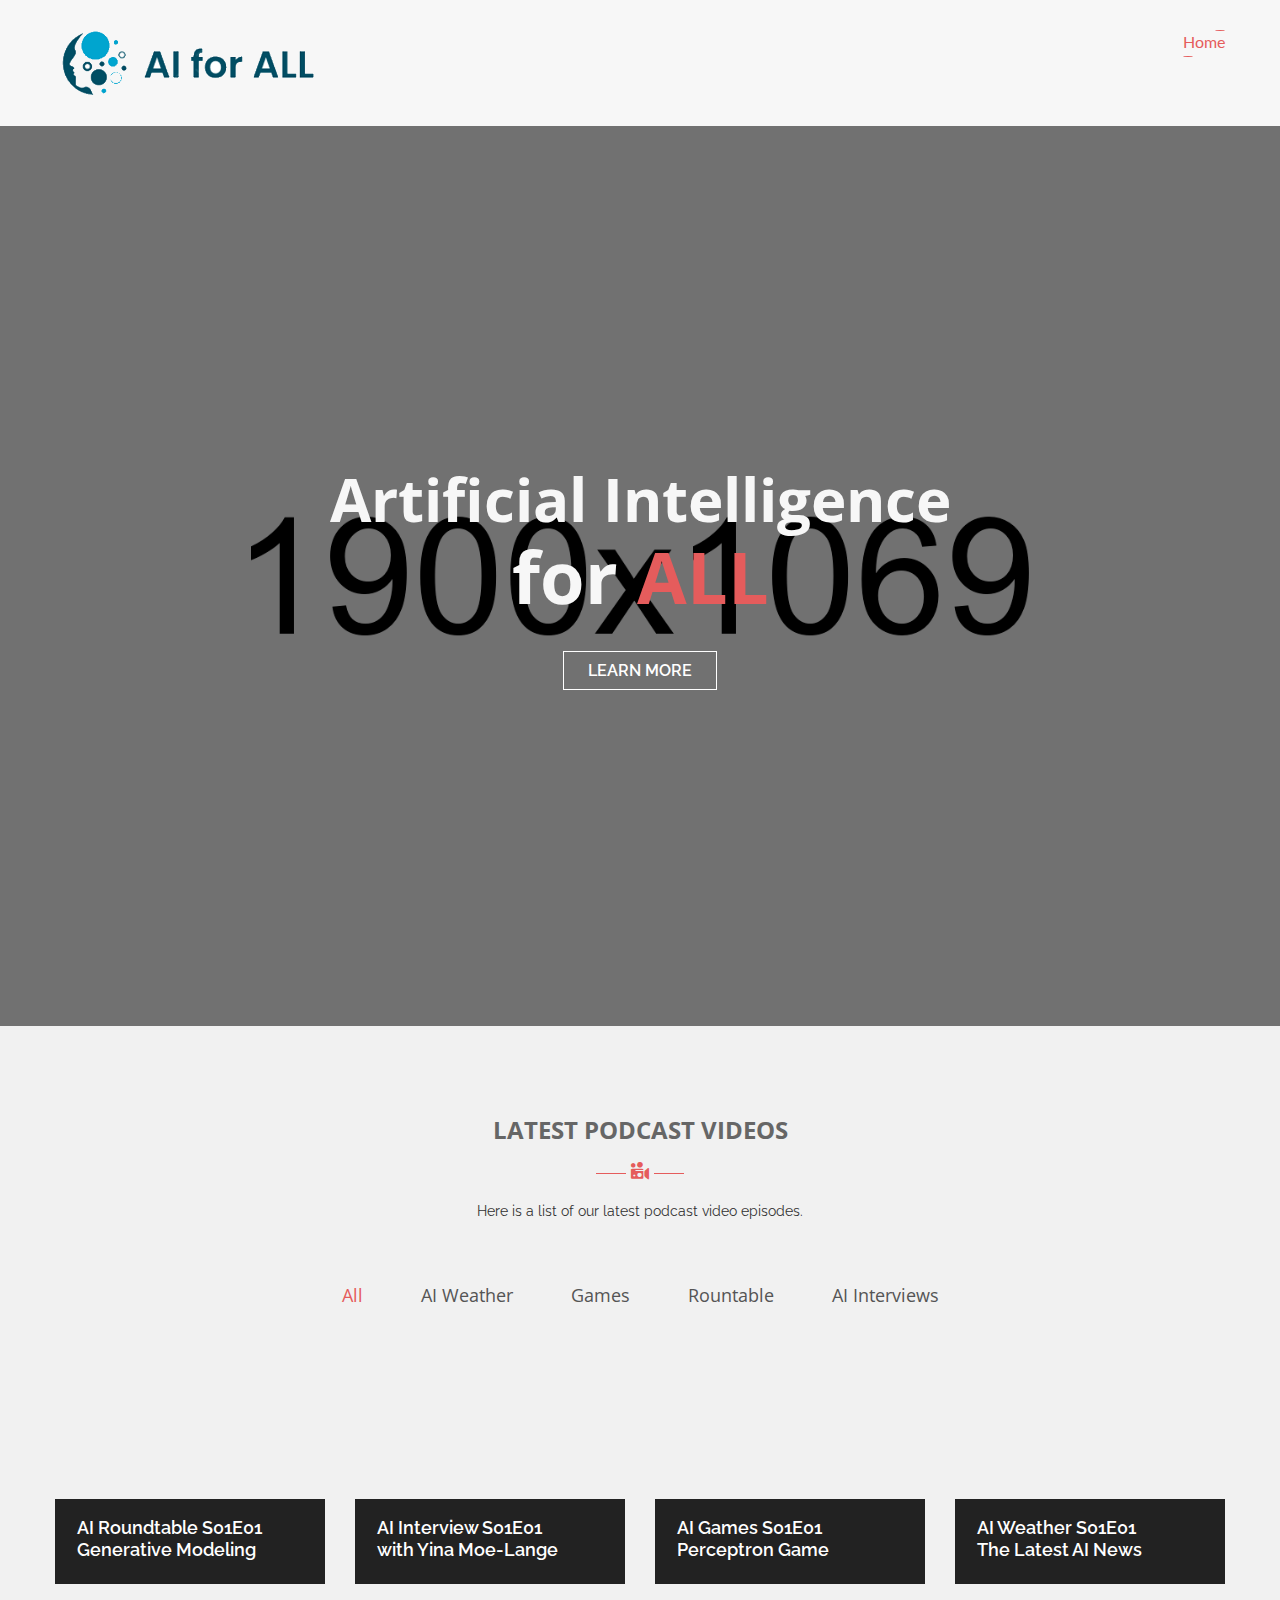
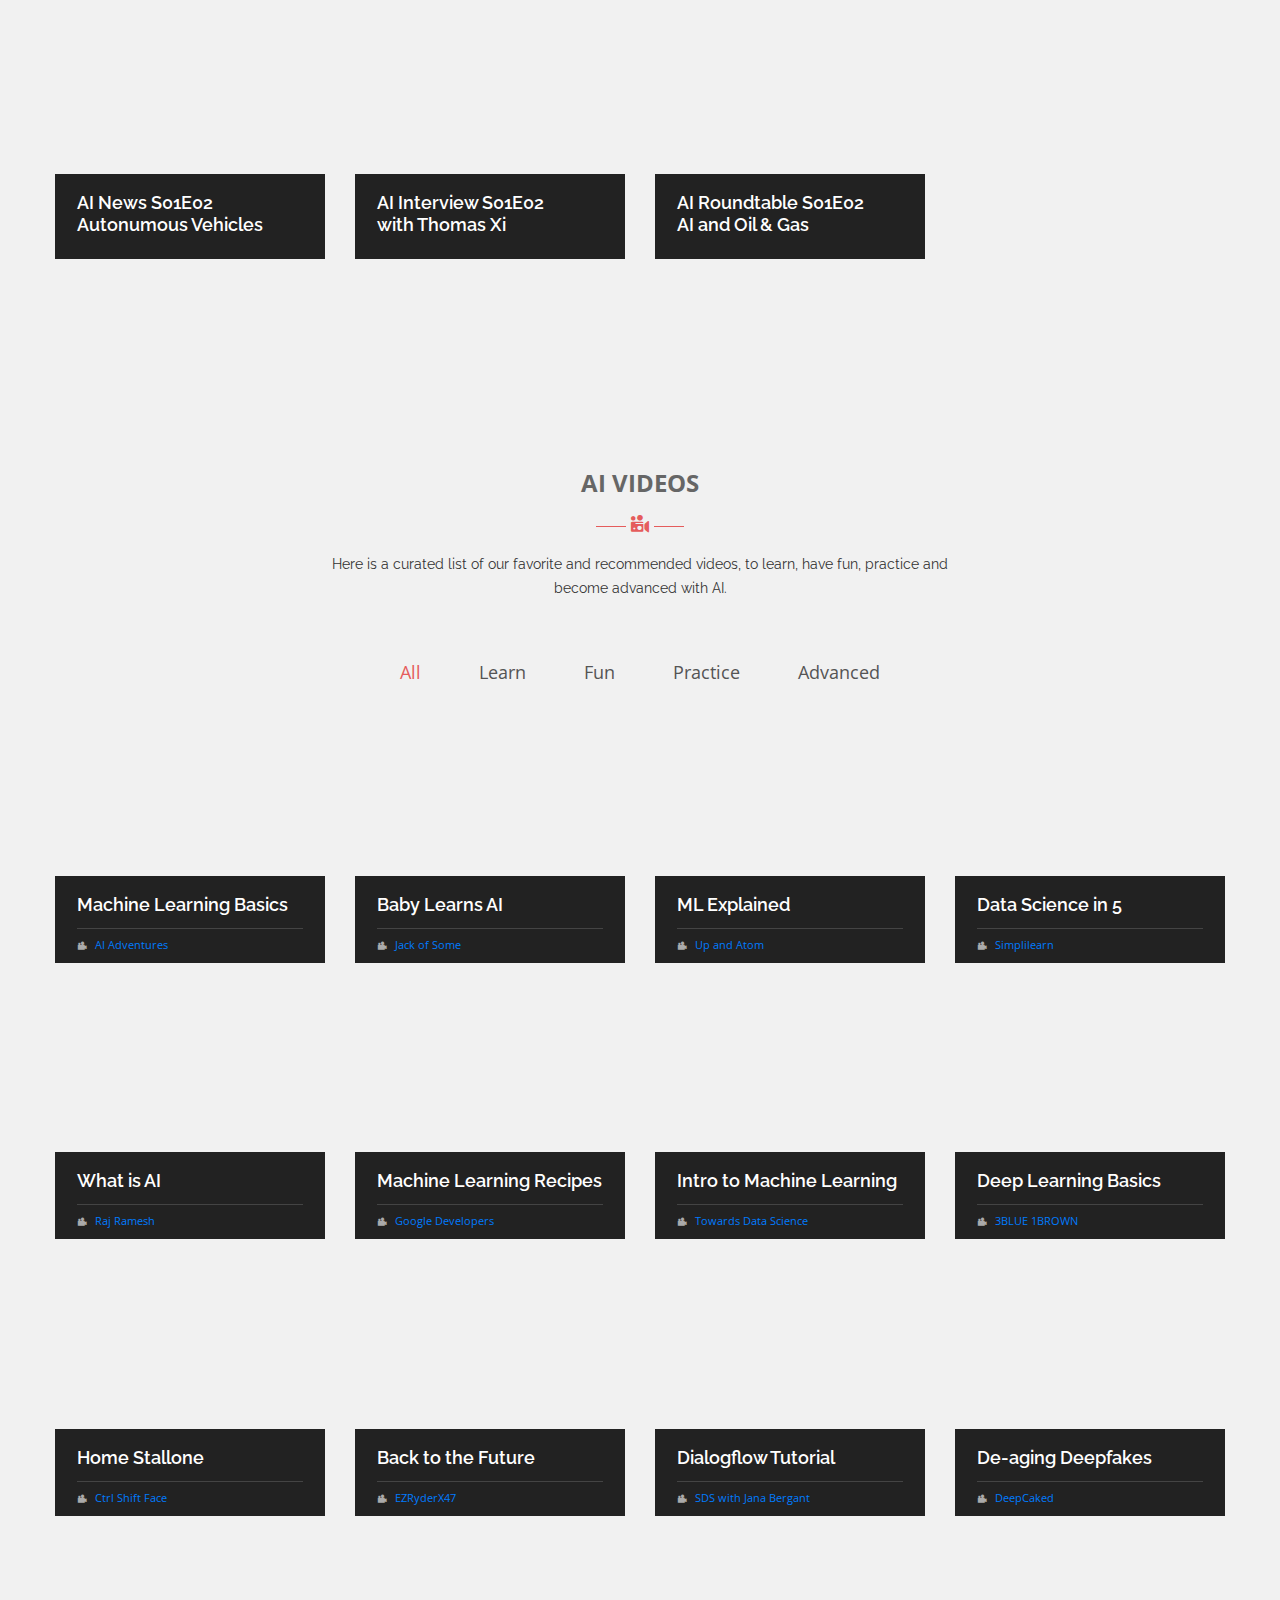
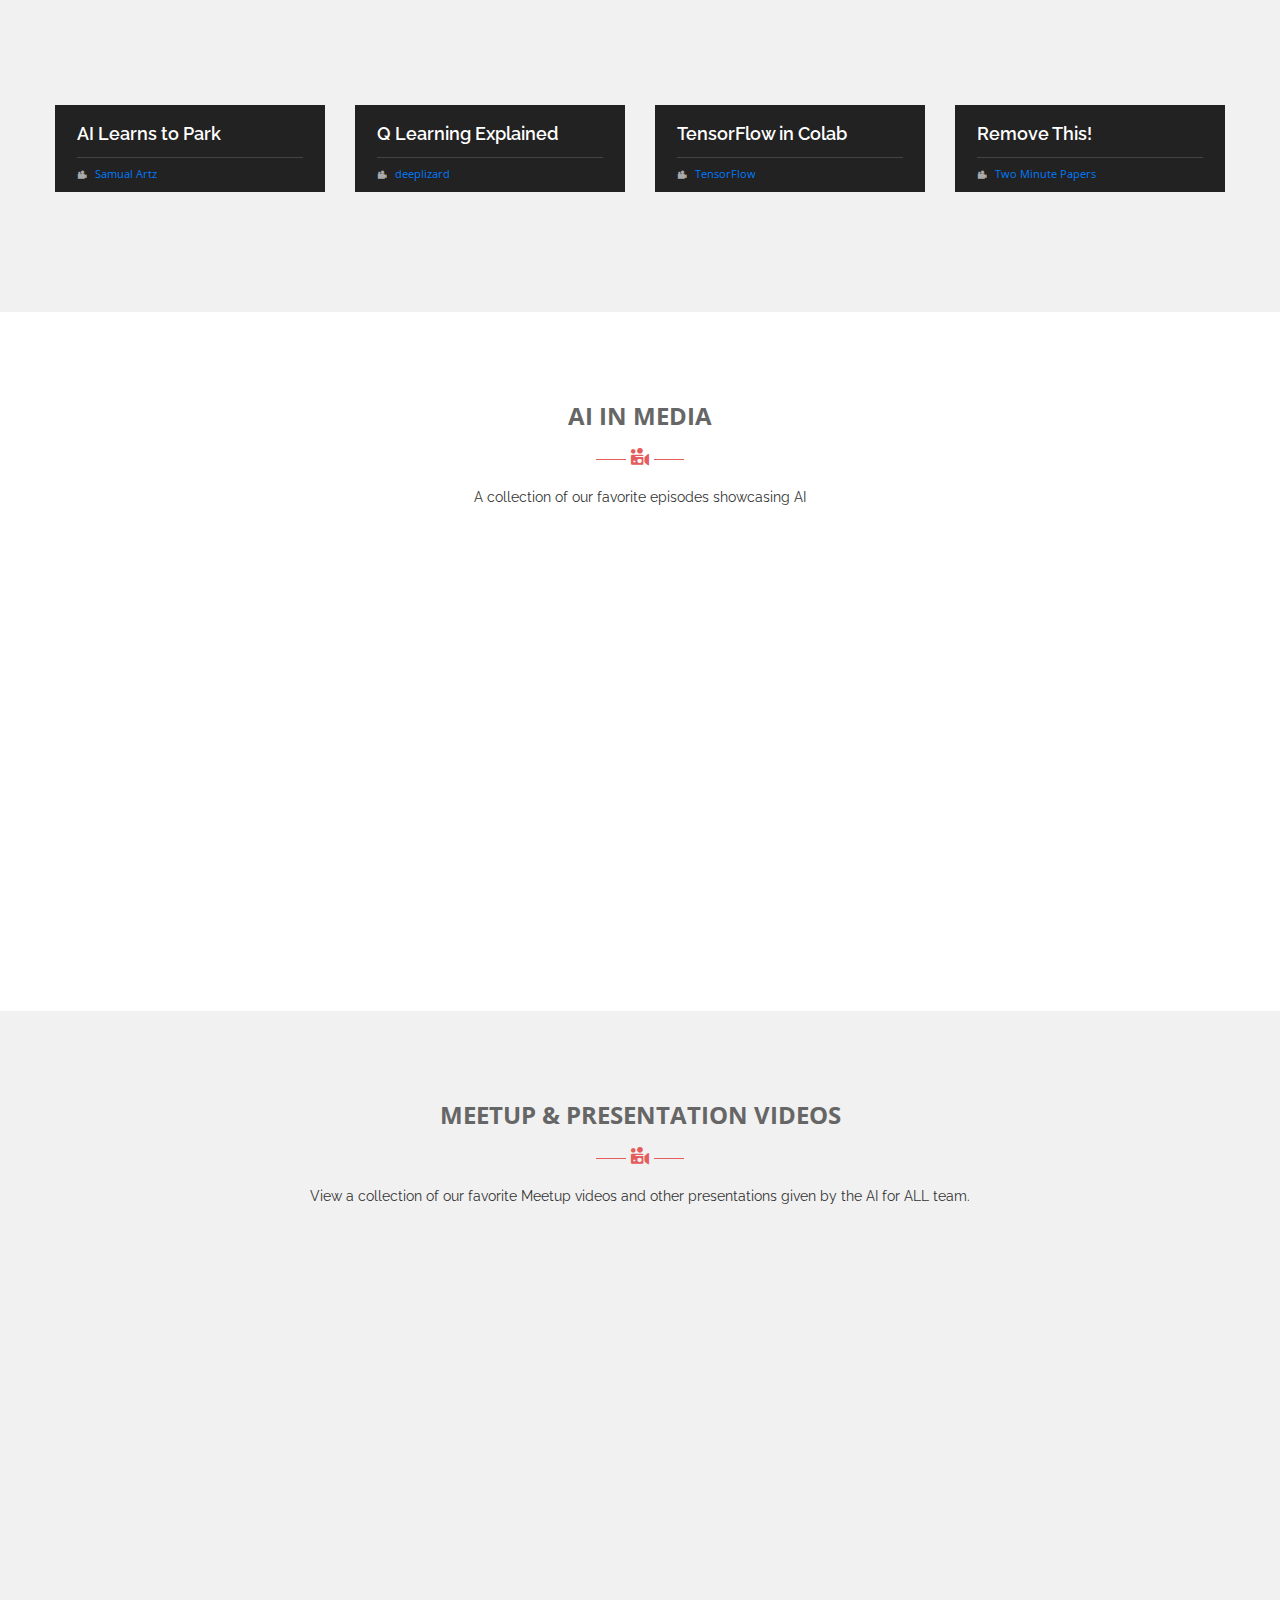
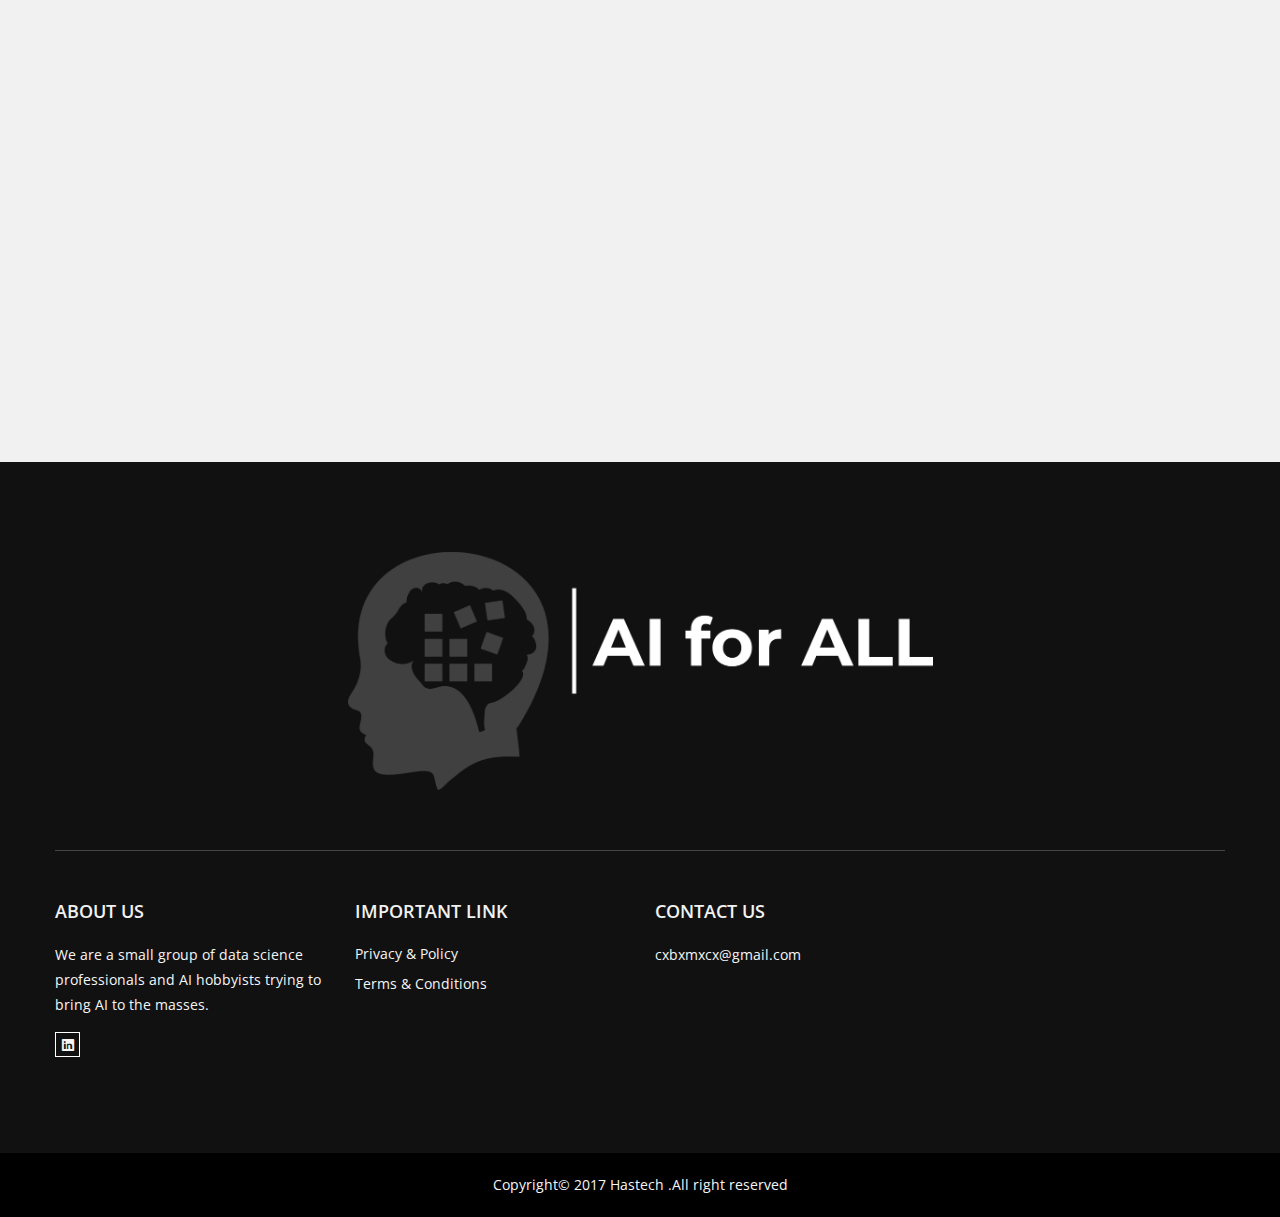
<file: index.html>
<!doctype html>
<html class="no-js" lang="zxx">
    <head>
        <meta charset="utf-8">
        <meta http-equiv="x-ua-compatible" content="ie=edge">
        <title>AI for ALL</title>
        <meta name="description" content="">
        <meta name="viewport" content="width=device-width, initial-scale=1">
        
        <!-- favicon new logo
        ============================================ -->		
        <link rel="shortcut icon" type="image/x-icon" href="images/favicon.ico">
        
        <!-- All css files are included here
        ============================================ -->  		
        <link rel="stylesheet" href="css/bootstrap.min.css"> 
        <link rel="stylesheet" href="css/icofont.css">
        <link rel="stylesheet" href="css/core.css">     
        <link rel="stylesheet" href="css/meanmenu.css">     
        <link rel="stylesheet" href="css/magnific-popup.css">  
        <link rel="stylesheet" href="style.css">
        <link rel="stylesheet" href="css/responsive.css"> 
        
        <!-- Modernizr JS -->
        <script src="js/vendor/modernizr-2.8.3.min.js"></script>    

        <!-- Global site tag (gtag.js) - Google Analytics -->
        <script async src="https://www.googletagmanager.com/gtag/js?id=G-9VJV2CNY7M"></script>
        <script>
            window.dataLayer = window.dataLayer || [];
            function gtag(){dataLayer.push(arguments);}
            gtag('js', new Date());

            gtag('config', 'G-9VJV2CNY7M');
        </script>
    </head>  
    <body>
        <!--[if lt IE 8]>
        <p class="browserupgrade">You are using an <strong>outdated</strong> browser. Please <a href="http://browsehappy.com/">upgrade your browser</a> to improve your experience</p>
        <![endif]-->  
        <!--Main Wrapper Start-->
        <div class="wrapper bg-white fix">
            <!--Bg White Start-->
            <div class="bg-white">
                <!--Header Area Start-->
                <header class="header-area">
                   <!-- <div class="header-top">
                        <div class="container">
                            <div class="row">
                                <div class="col-md-6 col-12 col-sm-6">
                                    <div class="top-left">
                                        <ul>
                                            <li><a href="#">Upload Video</a></li>
                                            <li><a href="#">Login/Register</a></li>
                                        </ul>
                                    </div>
                                </div>
                                <div class="col-md-6 col-12 col-sm-6">
                                    <div class="top-right">
                                        <ul>
                                            <li><a href="#"><i class="icofont icofont-social-facebook"></i></a></li>
                                            <li><a href="#"><i class="icofont icofont-social-google-plus"></i></a></li>
                                            <li><a href="#"><i class="icofont icofont-social-pinterest"></i></a></li>
                                            <li><a href="#"><i class="icofont icofont-social-twitter"></i></a></li>
                                        </ul>
                                    </div>
                                </div>
                            </div>
                        </div>
                    </div> -->
                    <div class="menu-logo-area">
                        <div class="container">
                            <div class="row">
                                <div class="col-lg-3 col-8">
                                    <div class="header-logo">
                                        <a href="index.html"><img src="images/logo/logo.png" alt="logo" /></a>
                                    </div>
                                </div>
                                <div class="col-lg-9 col-12">
                                    <div class="main-menu text-right">
                                        <nav>
                                            <ul>
                                                <li class="active"><a href="index.html">Home</a>
                                                <!--   <ul>
                                                        <li><a href="index.html">Home Version One</a></li>
                                                        <li><a href="index-2.html">Home Version Two</a></li>
                                                    </ul>
                                                -->
                                                </li>
                                                <!--<li><a href="about-us.html">About us</a></li>-->
                                                <!--
                                                <li><a href="videos.html">Videos</a>
                                                    <ul>
                                                        <li><a href="fashion.html">Fashion</a></li>
                                                        <li><a href="sports.html">Sports</a></li>
                                                        <li><a href="food-drinks.html">Food & Drinks</a></li>
                                                        <li><a href="entertainment.html">Entertainment</a></li>
                                                    </ul>
                                                </li>
                                                <li><a href="blog.html">Blog</a>
                                                    <ul>
                                                        <li><a href="blog.html">Blog</a></li>
                                                        <li><a href="blog-details.html">Blog Details</a></li>
                                                    </ul>
                                                </li>
                                                <li><a href="contact-us.html">contact</a></li>
                                                -->
                                            </ul>
                                        </nav>
                                    </div>
                                    <div class="mobile-menu"></div>
                                </div>
                            </div>
                        </div>
                    </div>             
                </header>
                <!-- End of Header Area -->
                <!-- Start Slider Area-->
                <section id="slider-container" class="youtube-area"> 
                    <div class="video-owl-slider2"> 
                        <!-- Start Slingle Slide -->
                        <div class="single-slide youtube-bg height-100vh" data-property="{videoURL:'QOUjyJBHoM4',}">
                            <!-- Start Slider Content -->
                            <div class="slider-content-area">  
                                <div class="dis-table">  
                                    <div class="dis-table-cell text-center">  
                                        <div class="container">
                                            <div class="row">
                                                <div class="col-md-12"> 
                                                    <div class="slide-content">
                                                        <h2 class="animated">Artificial Intelligence</h2>
                                                        <h1 class="animated">for <span>ALL</span></h1>                                                        
                                                        <a href="#" class="btn btn-cor btn-borders hidden-xs animated">learn more</a>
                                                    </div>
                                                </div>
                                            </div>
                                        </div>
                                    </div>
                                </div>
                            </div>
                            <!-- Start Slider Content -->
                        </div>						
                    </div>
                </section>
                <!-- End Slider Area -->
                <div class="category-area ptb-90">
                    <div class="container">
                        <div class="row">
                            <div class="col-lg-12 col-md-12 col-12">
                                <div class="section-title text-center">
                                    <h2 class="text-uppercase">Latest Podcast Videos</h2>
                                    <i class="icofont icofont-video-cam"></i>
                                    <p>Here is a list of our latest podcast video episodes.</p>
                                </div>
                            </div>
                        </div> 
                        <div class="portfolio-wrap">
							<div class="portfolio-menu mb-30 text-center">
                                <button class="active" data-filter="*">all</button>
                                <button data-filter=".cat1">AI Weather</button>
                                <button data-filter=".cat2">Games</button>
                                <button data-filter=".cat3">Rountable</button>
                                <button data-filter=".cat4">AI Interviews</button>
							</div>
							<div class="grid row text-left">								
								<div class=" col-lg-3 col-md-4 col-sm-6 col-12 grid-item cat3 mb-30">                                    
                                    <iframe class="resp-iframe" src="https://www.youtube.com/embed/QOUjyJBHoM4" frameborder="0" allow="accelerometer; autoplay; clipboard-write; encrypted-media; gyroscope; picture-in-picture" allowfullscreen></iframe>
                                    <div class="single-video-content">
                                        <h5><a href="https://youtu.be/QOUjyJBHoM4" target="blank">AI Roundtable S01E01 <br> Generative Modeling</a></h5>                                        
                                    </div>
                                </div>	
                                <div class=" col-lg-3 col-md-4 col-sm-6 col-12 grid-item cat4 mb-30">                                    
                                    <iframe class="resp-iframe" src="https://www.youtube.com/embed/501EHcR33Mk" frameborder="0" allow="accelerometer; autoplay; clipboard-write; encrypted-media; gyroscope; picture-in-picture" allowfullscreen></iframe>
                                    <div class="single-video-content">
                                        <h5><a href="https://youtu.be/501EHcR33Mk" target="blank">AI Interview S01E01 <br>with Yina Moe-Lange</a></h5>                                        
                                    </div>
                                </div>	  														
                                <div class=" col-lg-3 col-md-4 col-sm-6 col-12 grid-item cat2 mb-30">                                    
                                    <iframe class="resp-iframe" src="https://www.youtube.com/embed/cipaEWt5P3g" frameborder="0" allow="accelerometer; autoplay; clipboard-write; encrypted-media; gyroscope; picture-in-picture" allowfullscreen></iframe>
                                    <div class="single-video-content">
                                        <h5><a href="https://youtu.be/cipaEWt5P3g" target="blank">AI Games S01E01 <br> Perceptron Game</a></h5>                                        
                                    </div>
                                </div>	
                                <div class=" col-lg-3 col-md-4 col-sm-6 col-12 grid-item cat1 mb-30">                                    
                                    <iframe class="resp-iframe" src="https://www.youtube.com/embed/pNJOWt5BB78" frameborder="0" allow="accelerometer; autoplay; clipboard-write; encrypted-media; gyroscope; picture-in-picture" allowfullscreen></iframe>
                                    <div class="single-video-content">
                                        <h5><a href="https://youtu.be/pNJOWt5BB78" target="blank">AI Weather S01E01 <br> The Latest AI News</a></h5>                                        
                                    </div>
                                </div>	
                                <div class=" col-lg-3 col-md-4 col-sm-6 col-12 grid-item cat1 mb-30">                                    
                                    <iframe class="resp-iframe" src="https://www.youtube.com/embed/eaKc9Z7P3ng" frameborder="0" allow="accelerometer; autoplay; clipboard-write; encrypted-media; gyroscope; picture-in-picture" allowfullscreen></iframe>
                                    <div class="single-video-content">
                                        <h5><a href="https://youtu.be/eaKc9Z7P3ng" target="blank">AI News S01E02 <br> Autonumous Vehicles</a></h5>                                        
                                    </div>
                                </div>	
                                <div class=" col-lg-3 col-md-4 col-sm-6 col-12 grid-item cat4 mb-30">                                    
                                    <iframe class="resp-iframe" src="https://www.youtube.com/embed/hRFP4JDlcmQ" frameborder="0" allow="accelerometer; autoplay; clipboard-write; encrypted-media; gyroscope; picture-in-picture" allowfullscreen></iframe>
                                    <div class="single-video-content">
                                        <h5><a href="https://youtu.be/hRFP4JDlcmQ" target="blank">AI Interview S01E02 <br> with Thomas Xi</a></h5>                                        
                                    </div>
                                </div>	
                                <div class=" col-lg-3 col-md-4 col-sm-6 col-12 grid-item cat3 mb-30">                                    
                                    <iframe class="resp-iframe" src="https://www.youtube.com/embed/OS2QqniedS4" frameborder="0" allow="accelerometer; autoplay; clipboard-write; encrypted-media; gyroscope; picture-in-picture" allowfullscreen></iframe>
                                    <div class="single-video-content">
                                        <h5><a href="https://youtu.be/OS2QqniedS4" target="blank">AI Roundtable S01E02 <br> AI and Oil & Gas</a></h5>                                        
                                    </div>
                                </div>	                                                     
							</div>
							<!-- portfolio_gallery_area End --> 
                        </div>                       
                    </div>
                </div>            
                <!-- Start of Category area -->
                <div class="category-area ptb-90">
                    <div class="container">
                        <div class="row">
                            <div class="col-lg-12 col-md-12 col-12">
                                <div class="section-title text-center">
                                    <h2 class="text-uppercase">AI Videos</h2>
                                    <i class="icofont icofont-video-cam"></i>
                                    <p>Here is a curated list of our favorite and recommended videos, to learn, have fun, practice and become advanced with AI.</p>
                                </div>
                            </div>
                        </div> 
                        <div class="portfolio-wrap">
							<div class="portfolio-menu mb-30 text-center">
                                <button class="active" data-filter="*">all</button>
                                <button data-filter=".cat1">Learn</button>
                                <button data-filter=".cat2">Fun</button>
                                <button data-filter=".cat3">Practice</button>
                                <button data-filter=".cat4">Advanced</button>
							</div>
							<div class="grid row text-left">								
								<div class=" col-lg-3 col-md-4 col-sm-6 col-12 grid-item cat1 mb-30">                                    
                                    <iframe class="resp-iframe" src="https://www.youtube.com/embed/nKW8Ndu7Mjw" frameborder="0" allow="accelerometer; autoplay; clipboard-write; encrypted-media; gyroscope; picture-in-picture" allowfullscreen></iframe>
                                    <div class="single-video-content">
                                        <h5><a href="https://www.youtube.com/watch?v=nKW8Ndu7Mjw" target="blank">Machine Learning Basics</a></h5>
                                        <ul>
                                            <li><i class="icofont icofont-video"></i><a target="blank" href="https://www.youtube.com/results?search_query=%23AIAdventures">AI Adventures</a></li>                                            
                                        </ul>
                                    </div>
                                </div>	
                                <div class="col-lg-3 col-md-4 col-sm-6 col-12 grid-item cat1 cat2 mb-30">
								    <iframe class="resp-iframe" src="https://www.youtube.com/embed/GFIKtFSl1XQ?start=18" frameborder="0" allow="accelerometer; autoplay; clipboard-write; encrypted-media; gyroscope; picture-in-picture" allowfullscreen></iframe>
                                    <div class="single-video-content">
                                        <h5><a href="https://www.youtube.com/watch?v=GFIKtFSl1XQ" target="blank">Baby Learns AI</a></h5>
                                        <ul>
                                            <li><i class="icofont icofont-video"></i><a target="blank" href="https://www.youtube.com/channel/UCe6ABcJkH_Gso9HJOt4x9fg">Jack of Some</a></li>                                            
                                        </ul>
                                    </div>
                                </div>    														
                                <div class="col-lg-3 col-md-4 col-sm-6 col-12 grid-item cat1 mb-30">
                                    <iframe class="resp-iframe" src="https://www.youtube.com/embed/3bJ7RChxMWQ" frameborder="0" allow="accelerometer; autoplay; clipboard-write; encrypted-media; gyroscope; picture-in-picture" allowfullscreen></iframe>
                                    <div class="single-video-content">
                                        <h5><a href="https://www.youtube.com/watch?v=3bJ7RChxMWQ" target="blank">ML Explained</a></h5>
                                        <ul>
                                            <li><i class="icofont icofont-video"></i><a target="blank" href="https://www.youtube.com/channel/UCSIvk78tK2TiviLQn4fSHaw">Up and Atom</a></li>                                            
                                        </ul>
                                    </div>
                                </div>
                                <div class="col-lg-3 col-md-4 col-sm-6 col-12 grid-item cat1 mb-30">
                                    <iframe class="resp-iframe" src="https://www.youtube.com/embed/X3paOmcrTjQ" frameborder="0" allow="accelerometer; autoplay; clipboard-write; encrypted-media; gyroscope; picture-in-picture" allowfullscreen></iframe>
                                    <div class="single-video-content">
                                        <h5><a href="https://www.youtube.com/watch?v=X3paOmcrTjQ" target="blank">Data Science in 5</a></h5>
                                        <ul>
                                            <li><i class="icofont icofont-video"></i><a target="blank" href="https://www.youtube.com/channel/UCsvqVGtbbyHaMoevxPAq9Fg">Simplilearn</a></li>                                            
                                        </ul>
                                    </div>
                                </div>
                                <div class="col-lg-3 col-md-4 col-sm-6 col-12 grid-item cat1 mb-30">
                                    <iframe class="resp-iframe" src="https://www.youtube.com/embed/2ePf9rue1Ao" frameborder="0" allow="accelerometer; autoplay; clipboard-write; encrypted-media; gyroscope; picture-in-picture" allowfullscreen></iframe>
                                    <div class="single-video-content">
                                        <h5><a href="https://www.youtube.com/watch?v=2ePf9rue1Ao" target="blank">What is AI</a></h5>
                                        <ul>
                                            <li><i class="icofont icofont-video"></i><a target="blank" href="https://www.youtube.com/channel/UCbojg-FJgI1L6iLWUzgcsww">Raj Ramesh</a></li>                                            
                                        </ul>
                                    </div>
                                </div>
                                <div class="col-lg-3 col-md-4 col-sm-6 col-12 grid-item cat1 cat3 mb-30">
                                    <iframe class="resp-iframe" src="https://www.youtube.com/embed/cKxRvEZd3Mw" frameborder="0" allow="accelerometer; autoplay; clipboard-write; encrypted-media; gyroscope; picture-in-picture" allowfullscreen></iframe>
                                    <div class="single-video-content">
                                        <h5><a href="https://www.youtube.com/watch?v=cKxRvEZd3Mw" target="blank">Machine Learning Recipes</a></h5>
                                        <ul>
                                            <li><i class="icofont icofont-video"></i><a target="blank" href="https://www.youtube.com/channel/UC_x5XG1OV2P6uZZ5FSM9Ttw">Google Developers</a></li>                                            
                                        </ul>
                                    </div>
                                </div>	
                                <div class="col-lg-3 col-md-4 col-sm-6 col-12 grid-item cat1 cat4 mb-30">
                                    <iframe class="resp-iframe" src="https://www.youtube.com/embed/XvZsiWj6VuU" frameborder="0" allow="accelerometer; autoplay; clipboard-write; encrypted-media; gyroscope; picture-in-picture" allowfullscreen></iframe>
                                    <div class="single-video-content">
                                        <h5><a href="https://www.youtube.com/watch?v=XvZsiWj6VuU" target="blank">Intro to Machine Learning</a></h5>
                                        <ul>
                                            <li><i class="icofont icofont-video"></i><a target="blank" href="https://www.youtube.com/channel/UCuHZ1UYfHRqk3-5N5oc97Kw">Towards Data Science</a></li>                                            
                                        </ul>
                                    </div>
                                </div>
                                <div class="col-lg-3 col-md-4 col-sm-6 col-12 grid-item cat1 cat4 mb-30">
								    <iframe class="resp-iframe" src="https://www.youtube.com/embed/aircAruvnKk" frameborder="0" allow="accelerometer; autoplay; clipboard-write; encrypted-media; gyroscope; picture-in-picture" allowfullscreen></iframe>
                                    <div class="single-video-content">
                                        <h5><a href="https://www.youtube.com/watch?v=aircAruvnKk" target="blank">Deep Learning Basics</a></h5>
                                        <ul>
                                            <li><i class="icofont icofont-video"></i><a target="blank" href="https://www.youtube.com/playlist?list=PLZHQObOWTQDNU6R1_67000Dx_ZCJB-3pi">3BLUE 1BROWN</a></li>                                            
                                        </ul>
                                    </div>
                                </div>
                                <div class="col-lg-3 col-md-4 col-sm-6 col-12 grid-item cat2 mb-30">
								    <iframe class="resp-iframe" src="https://www.youtube.com/embed/2svOtXaD3gg" frameborder="0" allow="accelerometer; autoplay; clipboard-write; encrypted-media; gyroscope; picture-in-picture" allowfullscreen></iframe>
                                    <div class="single-video-content">
                                        <h5><a href="https://www.youtube.com/watch?v=2svOtXaD3gg" target="blank">Home Stallone</a></h5>
                                        <ul>
                                            <li><i class="icofont icofont-video"></i><a target="blank" href="https://www.youtube.com/channel/UCKpH0CKltc73e4wh0_pgL3g">Ctrl Shift Face</a></li>                                            
                                        </ul>
                                    </div>
                                </div>
                                <div class="col-lg-3 col-md-4 col-sm-6 col-12 grid-item cat2 mb-30">
								    <iframe class="resp-iframe" src="https://www.youtube.com/embed/8OJnkJqkyio?start=12" frameborder="0" allow="accelerometer; autoplay; clipboard-write; encrypted-media; gyroscope; picture-in-picture" allowfullscreen></iframe>
                                    <div class="single-video-content">
                                        <h5><a href="https://www.youtube.com/watch?v=8OJnkJqkyio" target="blank">Back to the Future</a></h5>
                                        <ul>
                                            <li><i class="icofont icofont-video"></i><a target="blank" href="https://www.youtube.com/channel/UC1U9pHSuWWloFMhHP_C3fbw">EZRyderX47</a></li>                                            
                                        </ul>
                                    </div>
                                </div>
                                <div class="col-lg-3 col-md-4 col-sm-6 col-12 grid-item cat1 cat3 mb-30">
								    <iframe class="resp-iframe" src="https://www.youtube.com/embed/OfAwrZ1-6Xw?start=18" frameborder="0" allow="accelerometer; autoplay; clipboard-write; encrypted-media; gyroscope; picture-in-picture" allowfullscreen></iframe>
                                    <div class="single-video-content">
                                        <h5><a href="https://www.youtube.com/watch?v=OfAwrZ1-6Xw" target="blank">Dialogflow Tutorial</a></h5>
                                        <ul>
                                            <li><i class="icofont icofont-video"></i><a target="blank" href="https://www.youtube.com/channel/UCMQXvu8jhHNnJ2DxPLhaMuQ">SDS with Jana Bergant</a></li>                                            
                                        </ul>
                                    </div>
                                </div>    
                                <div class="col-lg-3 col-md-4 col-sm-6 col-12 grid-item cat2 cat4 mb-30">
								    <iframe class="resp-iframe" src="https://www.youtube.com/embed/Ddx5B-84ebo?start=18" frameborder="0" allow="accelerometer; autoplay; clipboard-write; encrypted-media; gyroscope; picture-in-picture" allowfullscreen></iframe>
                                    <div class="single-video-content">
                                        <h5><a href="https://www.youtube.com/watch?v=Ddx5B-84ebo" target="blank">De-aging Deepfakes</a></h5>
                                        <ul>
                                            <li><i class="icofont icofont-video"></i><a target="blank" href="https://www.youtube.com/channel/UCqXHLiec7FNSIx5j2k5v6jw">DeepCaked</a></li>                                            
                                        </ul>
                                    </div>
                                </div>
                                <div class="col-lg-3 col-md-4 col-sm-6 col-12 grid-item cat2 cat4 mb-30">
								    <iframe class="resp-iframe" src="https://www.youtube.com/embed/VMp6pq6_QjI?start=18" frameborder="0" allow="accelerometer; autoplay; clipboard-write; encrypted-media; gyroscope; picture-in-picture" allowfullscreen></iframe>
                                    <div class="single-video-content">
                                        <h5><a href="https://www.youtube.com/watch?v=VMp6pq6_QjI" target="blank">AI Learns to Park</a></h5>
                                        <ul>
                                            <li><i class="icofont icofont-video"></i><a target="blank" href="https://www.youtube.com/channel/UC_eerU4SleeptEbD2AA_nDw">Samual Artz</a></li>                                            
                                        </ul>
                                    </div>
                                </div>   
                                <div class="col-lg-3 col-md-4 col-sm-6 col-12 grid-item cat1 cat3 cat4 mb-30">
								    <iframe class="resp-iframe" src="https://www.youtube.com/embed/QK_PP_2KgGE?start=18" frameborder="0" allow="accelerometer; autoplay; clipboard-write; encrypted-media; gyroscope; picture-in-picture" allowfullscreen></iframe>
                                    <div class="single-video-content">
                                        <h5><a href="https://www.youtube.com/watch?v=QK_PP_2KgGE" target="blank">Q Learning Explained</a></h5>
                                        <ul>
                                            <li><i class="icofont icofont-video"></i><a target="blank" href="https://www.youtube.com/channel/UC4UJ26WkceqONNF5S26OiVw">deeplizard</a></li>                                            
                                        </ul>
                                    </div>
                                </div>   
                                <div class="col-lg-3 col-md-4 col-sm-6 col-12 grid-item cat1 cat3 cat4 mb-30">
								    <iframe class="resp-iframe" src="https://www.youtube.com/embed/_VTtrSDHPwU?start=18" frameborder="0" allow="accelerometer; autoplay; clipboard-write; encrypted-media; gyroscope; picture-in-picture" allowfullscreen></iframe>
                                    <div class="single-video-content">
                                        <h5><a href="https://www.youtube.com/watch?v=_VTtrSDHPwU" target="blank">TensorFlow in Colab</a></h5>
                                        <ul>
                                            <li><i class="icofont icofont-video"></i><a target="blank" href="https://www.youtube.com/channel/UC0rqucBdTuFTjJiefW5t-IQ">TensorFlow</a></li>                                            
                                        </ul>
                                    </div>
                                </div>  
                                <div class="col-lg-3 col-md-4 col-sm-6 col-12 grid-item cat1 cat2 cat4 mb-30">
								    <iframe class="resp-iframe" src="https://www.youtube.com/embed/86QU7_SF16Q?start=18" frameborder="0" allow="accelerometer; autoplay; clipboard-write; encrypted-media; gyroscope; picture-in-picture" allowfullscreen></iframe>
                                    <div class="single-video-content">
                                        <h5><a href="https://www.youtube.com/watch?v=86QU7_SF16Q" target="blank">Remove This!</a></h5>
                                        <ul>
                                            <li><i class="icofont icofont-video"></i><a target="blank" href="https://www.youtube.com/channel/UCbfYPyITQ-7l4upoX8nvctg">Two Minute Papers</a></li>                                            
                                        </ul>
                                    </div>
                                </div>                           
								
							</div>
							<!-- portfolio_gallery_area End --> 
                        </div>  
                       <!-- <div class="row">
                            <div class="col-md-12 text-center">
                                <a href="#" class="load">load more</a>
                                <div class="advertizement">
                                    <a href="#"><img src="images/addvertizement/1.jpg" alt=""></a>
                                    <h2><a href="#">Advertizement</a></h2>
                                </div>
                            </div>
                        </div>  -->
                    </div>
                </div>
                <!-- End of Category Area -->
                <!-- Start of Movie Area -->
                <div class="movie-area pt-90 pb-90">
                    <div class="container">
                        <div class="row">
                            <div class="col-lg-12 col-md-12 col-12">
                                <div class="section-title text-center">
                                    <h2 class="text-uppercase">AI in Media</h2>
                                    <i class="icofont icofont-video-cam"></i>
                                    <p>A collection of our favorite episodes showcasing AI</p>
                                </div>
                            </div>
                        </div> 
                        <div class="row">
                            <div class="col-lg-6 col-md-6 col-sm-6 col-12">
                                <div class="single-video-area mb-30">
                                    <iframe class="resp-iframe-full" src="https://www.youtube.com/embed/UwsrzCVZAb8?start=18" frameborder="0" allow="accelerometer; autoplay; clipboard-write; encrypted-media; gyroscope; picture-in-picture" allowfullscreen></iframe>
                                </div>       
                            </div>
                            <div class="col-lg-6 col-md-6 col-sm-6 col-12">
                                <div class="single-video-area mb-30">
                                    <iframe class="resp-iframe-full" src="https://www.youtube.com/embed/WXuK6gekU1Y?start=18" frameborder="0" allow="accelerometer; autoplay; clipboard-write; encrypted-media; gyroscope; picture-in-picture" allowfullscreen></iframe>
                                </div>       
                            </div>                            
                        </div>
                    </div>                   
                </div>
                <!-- End of Movie area -->
                <!-- Start of popular area -->
                <div class="popular-area pt-90 pb-90">
                    <div class="container">
                        <div class="row">
                            <div class="col-lg-12 col-md-12 col-12">
                                <div class="section-title text-center">
                                    <h2 class="text-uppercase">Meetup & Presentation Videos</h2>
                                    <i class="icofont icofont-video-cam"></i>
                                    <p>View a collection of our favorite Meetup videos and other presentations given by the AI for ALL team.</p>
                                </div>
                            </div>
                        </div> 
                        <div class="row">
                            <div class="col-lg-6 col-md-6 col-sm-6 col-12">
                                <div class="single-video-area mb-30">
                                    <iframe class="resp-iframe-full" src="https://www.youtube.com/embed/IaC3Tm6QgyE" frameborder="0" allow="accelerometer; autoplay; clipboard-write; encrypted-media; gyroscope; picture-in-picture" allowfullscreen></iframe>
                                </div>       
                            </div>
                            <div class="col-lg-6 col-md-6 col-sm-6 col-12">
                                <div class="single-video-area mb-30">
                                    <iframe class="resp-iframe-full" src="https://www.youtube.com/embed/UTyk5wXCisE" frameborder="0" allow="accelerometer; autoplay; clipboard-write; encrypted-media; gyroscope; picture-in-picture" allowfullscreen></iframe>
                                </div>       
                            </div>                            
                        </div>
                        <div class="row">
                            <div class="col-lg-6 col-md-6 col-sm-6 col-12">
                                <div class="single-video-area mb-30">
                                    <iframe class="resp-iframe-full" src="https://www.youtube.com/embed/uM0bdc9XVO0" frameborder="0" allow="accelerometer; autoplay; clipboard-write; encrypted-media; gyroscope; picture-in-picture" allowfullscreen></iframe>
                                </div>       
                            </div>                                                    
                        </div>
                        <!--<div class="row">
                            <div class="col-md-12 text-center">
                                <div class="advertizement">
                                    <a href="#"><img src="images/addvertizement/1.jpg" alt=""></a>
                                    <h2><a href="#">Advertizement</a></h2>
                                </div>
                            </div>
                        </div>-->  
                    </div>
                </div>
                <!-- End of popular area -->
                <!-- Start of Footer area -->
                <footer class="footer-area text-center">
                    <div class="main-footer ptb-90">
                        <div class="container">
                            <div class="row">
                               <div class="col-12">
                                   <div class="footer-logo">
                                    <img width="50%" src="images/logo/logoback.png" alt="logo" />
                                       <a href="index.html"></a>                                       
                                   </div>
                               </div>
                            </div>  
                            <div class="row">    
                                <div class="col-lg-3 col-md-6 col-sm-6 col-12">
                                    <div class="footer-widget mrg-md-bottom">
                                        <h2>About Us</h2>
                                        <p>We are a small group of data science professionals and AI hobbyists trying to bring AI to the masses.</p>
                                        <div class="top-right text-left">
                                            <ul>
                                                <li><a href="#"><i class="icofont icofont-social-linkedin"></i></a></li>                                               
                                            </ul>
                                        </div>
                                    </div>
                                </div>    
                                <div class="col-lg-3 col-md-6 col-sm-6 col-12">
                                    <div class="footer-widget footer-widget-2 mrg-md-bottom">
                                        <h2>important link</h2>
                                        <ul>
                                            <li><a href="#">privacy &amp; Policy</a></li>
                                            <li><a href="#">terms &amp; conditions</a></li>                                           
                                        </ul>
                                    </div>
                                </div> 
                                <div class="col-lg-3 col-md-6 col-sm-6 col-12">
                                    <div class="footer-widget">
                                        <h2>Contact Us</h2>                                        
                                        <p><a href="#">cxbxmxcx@gmail.com</a></p>                                        
                                    </div>
                                </div>
                               <!--<div class="col-lg-3 col-md-6 col-sm-6 col-12">
                                    <div class="footer-widget">
                                        <h2>related videos</h2>
                                        <div class="footer-img">
                                            <a href="#"><img src="images/footer/1.jpg" alt=""></a>
                                            <a href="#"><img src="images/footer/2.jpg" alt=""></a>
                                            <a href="#"><img src="images/footer/3.jpg" alt=""></a>
                                            <a href="#"><img src="images/footer/4.jpg" alt=""></a>
                                            <a href="#"><img src="images/footer/5.jpg" alt=""></a>
                                            <a href="#"><img src="images/footer/6.jpg" alt=""></a>
                                        </div>    
                                    </div>
                                </div>   --> 
                            </div>
                        </div>
                    </div>    
                    <div class="footer-bottom mt-25px mb-25px">
                        <div class="container">
                            <div class="row">
                                <div class="col-12">
                                    <p>Copyright© 2017 <a href="http://bootexperts.com/" target="_blank">Hastech</a> .All right reserved</p>
                                </div>
                            </div>
                        </div>
                    </div>   
                </footer>
                <!-- End of Footer area -->
            </div>   
            <!--End of Bg White--> 
        </div>    
        <!--End of Main Wrapper Area--> 
       
        
		<!-- all js here -->
        <script src="js/vendor/jquery-1.12.4.min.js"></script>
        <script src="js/popper.js"></script>
        <script src="js/bootstrap.min.js"></script>
        <script src="js/owl.carousel.min.js"></script>    
        <script src="js/isotope.pkgd.min.js"></script>  	
        <script src="js/jquery.meanmenu.js"></script>  
        <script src="js/imagesloaded.pkgd.min.js"></script> 
        <script src="js/jquery.magnific-popup.js"></script>
        <script src="js/ajax-mail.js"></script>     		
        <script src="js/jquery.ajaxchimp.min.js"></script>   		
        <script src="js/plugins.js"></script>    			
        <script src="js/main.js"></script>
    </body>
</html>
</file>
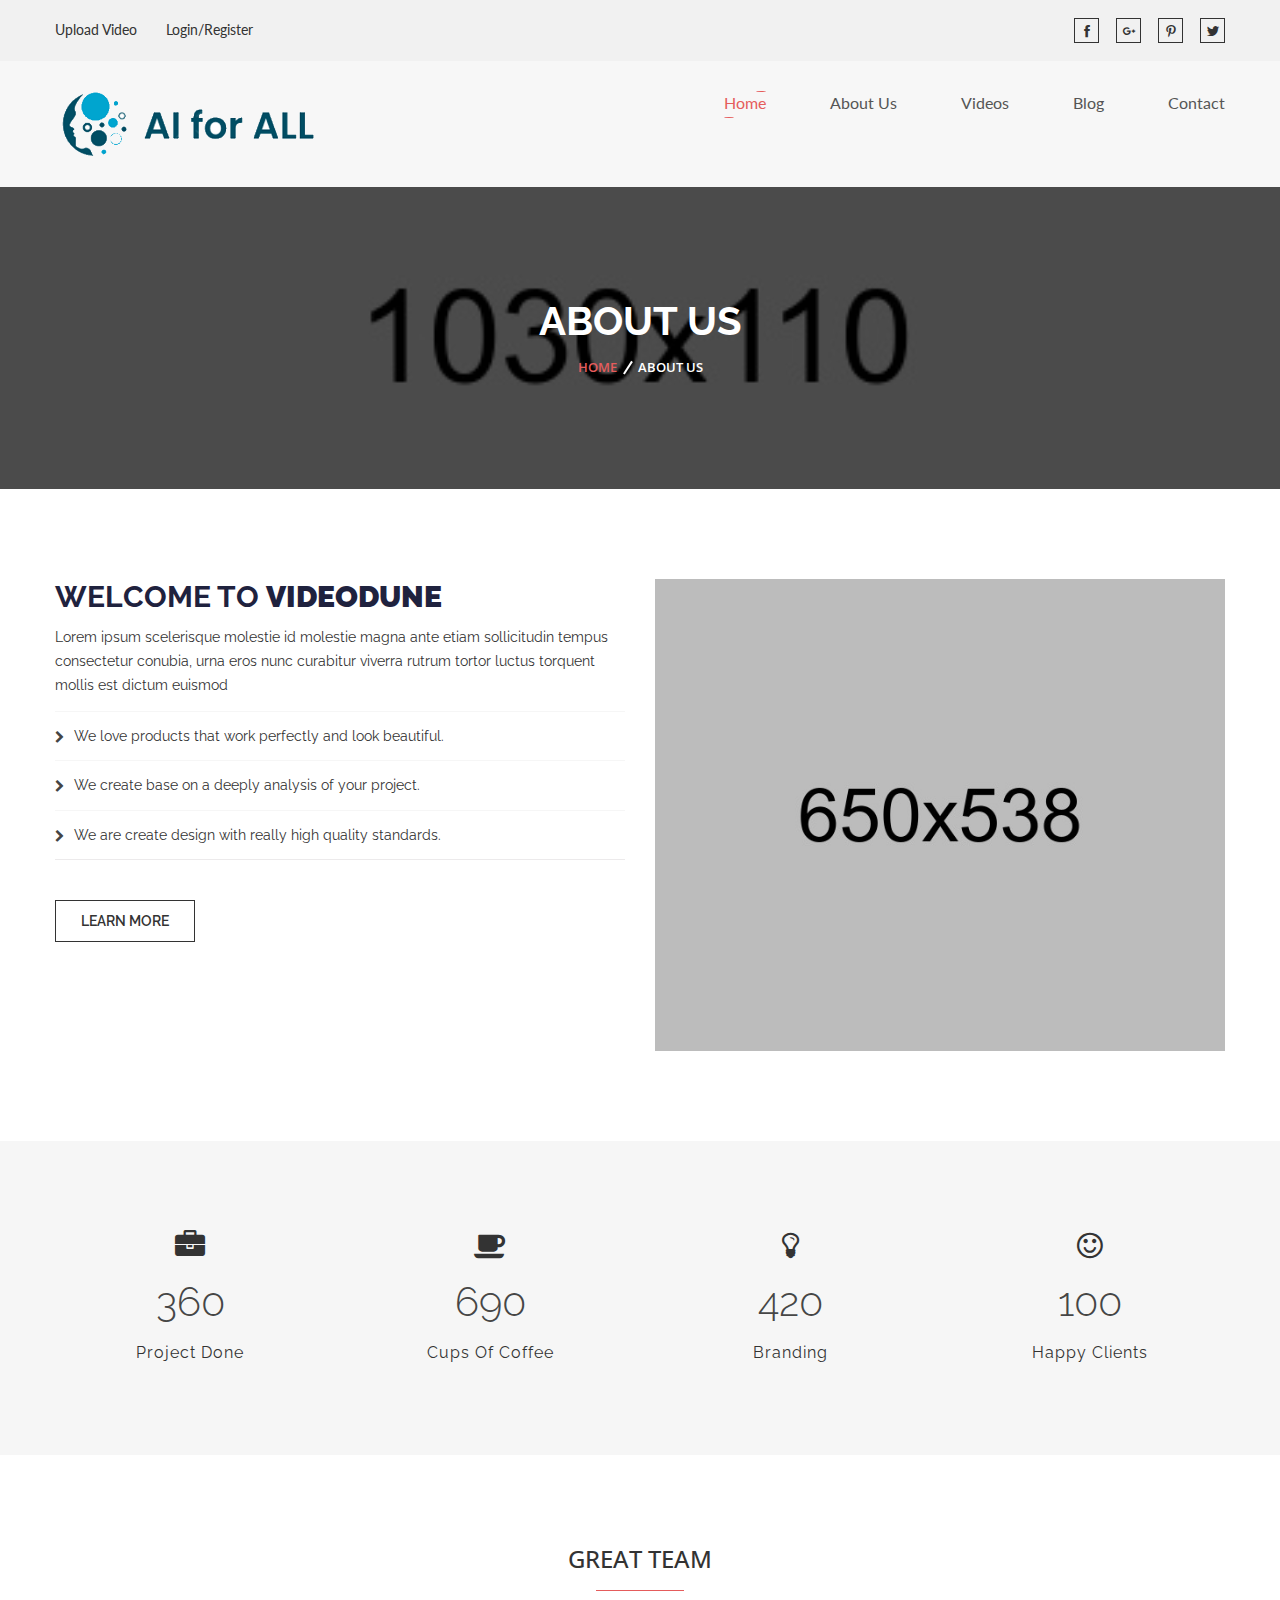
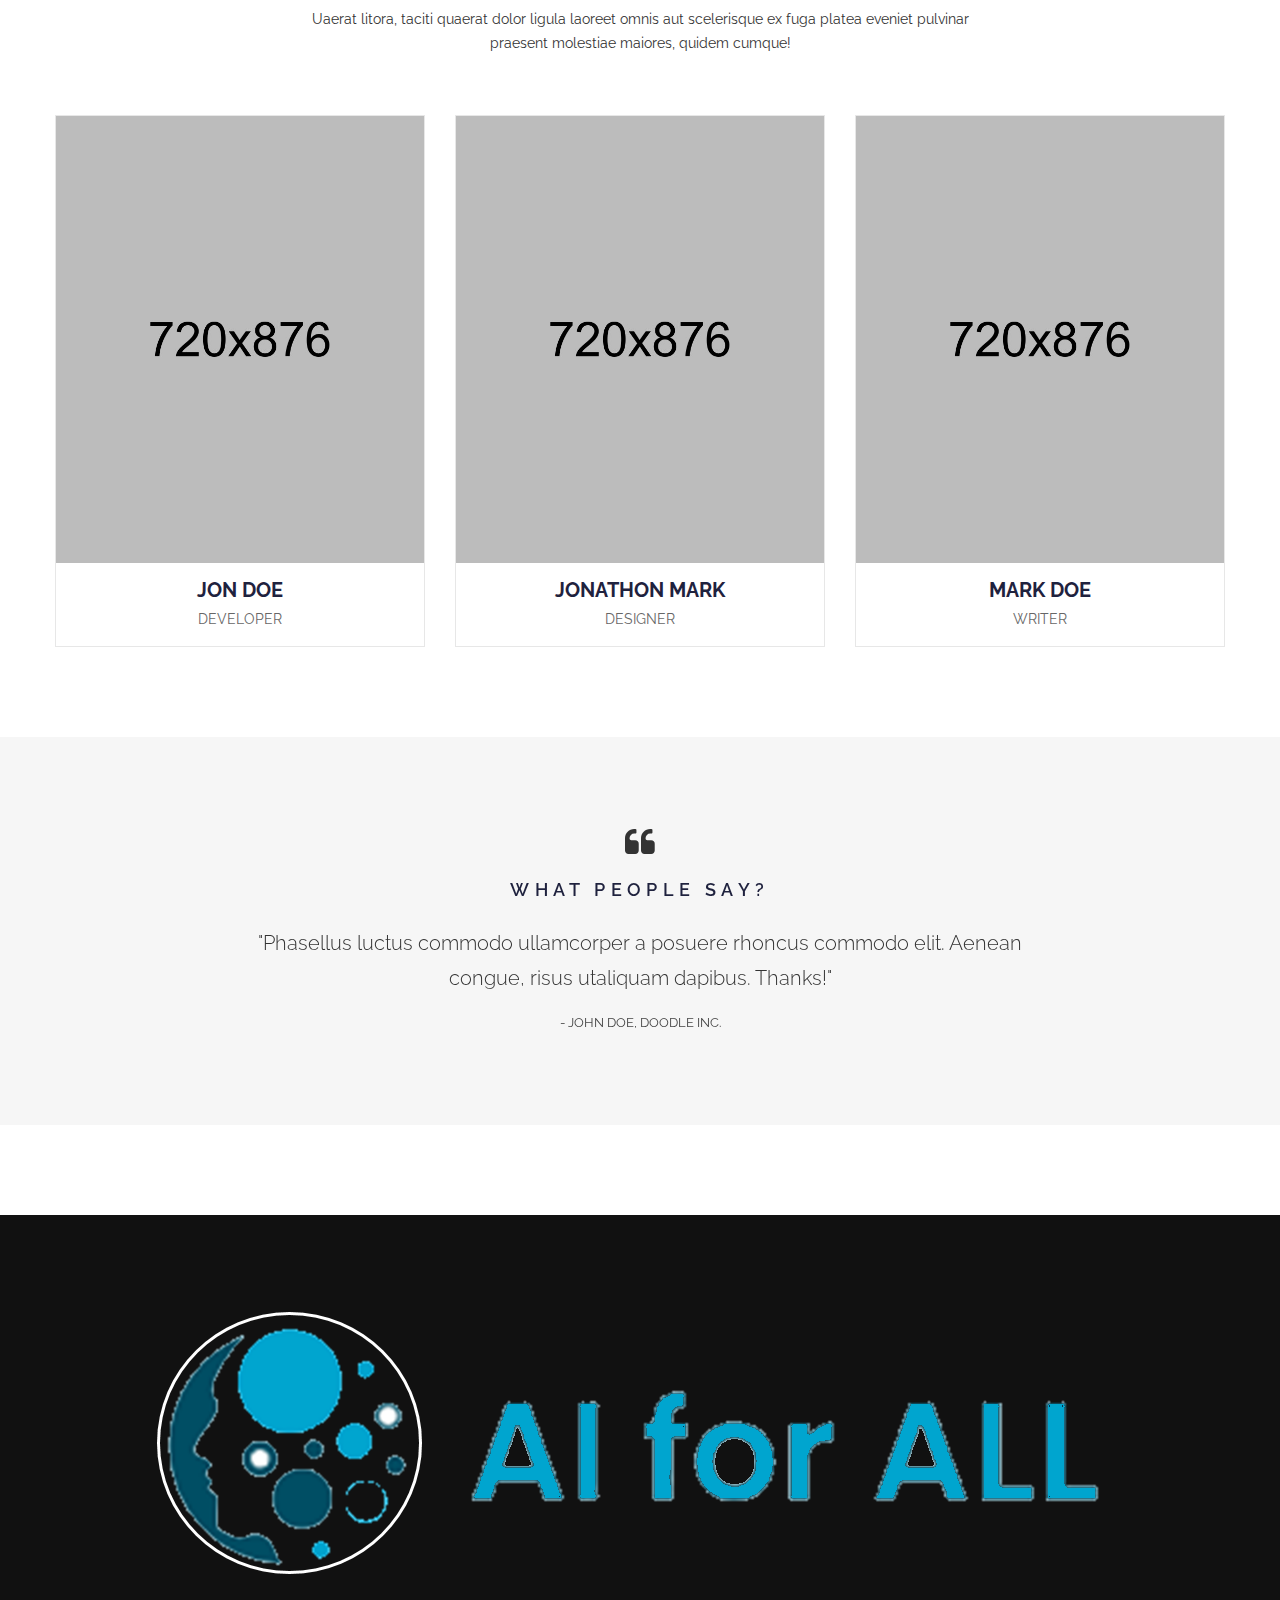
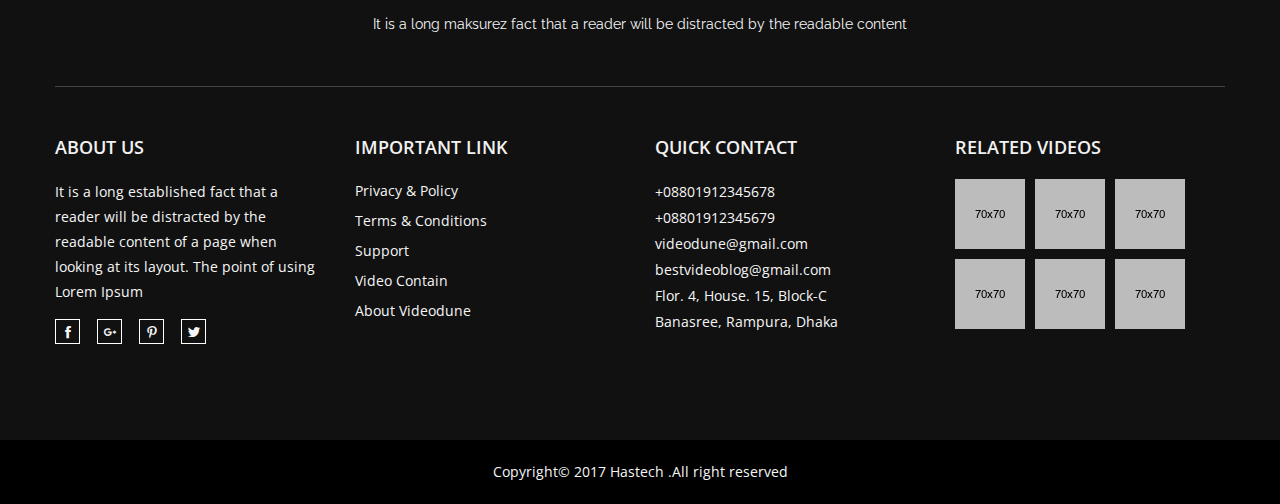
<file: about-us.html>
<!doctype html>
<html class="no-js" lang="zxx">
    <head>
        <meta charset="utf-8">
        <meta http-equiv="x-ua-compatible" content="ie=edge">
        <title>About Us || Videodune</title>
        <meta name="description" content="">
        <meta name="viewport" content="width=device-width, initial-scale=1">
        
        <!-- favicon
        ============================================ -->		
        <link rel="shortcut icon" type="image/x-icon" href="images/favicon.ico">
        
        <!-- All css files are included here
        ============================================ -->  		
        <link rel="stylesheet" href="css/bootstrap.min.css"> 
        <link rel="stylesheet" href="css/icofont.css">
        <link rel="stylesheet" href="css/core.css">     
        <link rel="stylesheet" href="css/meanmenu.css">     
        <link rel="stylesheet" href="css/magnific-popup.css">  
        <link rel="stylesheet" href="style.css">
        <link rel="stylesheet" href="css/responsive.css">
        
        <!-- Modernizr JS -->
        <script src="js/vendor/modernizr-2.8.3.min.js"></script>    
    </head>  
    <body>
        <!--[if lt IE 8]>
        <p class="browserupgrade">You are using an <strong>outdated</strong> browser. Please <a href="http://browsehappy.com/">upgrade your browser</a> to improve your experience</p>
        <![endif]-->  
        <!--Main Wrapper Start-->
        <div class="wrapper bg-white fix">
            <!--Bg White Start-->
            <div class="bg-white">
                <!--Header Area Start-->
                <header class="header-area">
                    <div class="header-top">
                        <div class="container">
                            <div class="row">
                                <div class="col-md-6 col-12 col-sm-6">
                                    <div class="top-left">
                                        <ul>
                                            <li><a href="#">Upload Video</a></li>
                                            <li><a href="#">Login/Register</a></li>
                                        </ul>
                                    </div>
                                </div>
                                <div class="col-md-6 col-12 col-sm-6">
                                    <div class="top-right">
                                        <ul>
                                            <li><a href="#"><i class="icofont icofont-social-facebook"></i></a></li>
                                            <li><a href="#"><i class="icofont icofont-social-google-plus"></i></a></li>
                                            <li><a href="#"><i class="icofont icofont-social-pinterest"></i></a></li>
                                            <li><a href="#"><i class="icofont icofont-social-twitter"></i></a></li>
                                        </ul>
                                    </div>
                                </div>
                            </div>
                        </div>
                    </div>
                    <div class="menu-logo-area">
                        <div class="container">
                            <div class="row">
                                <div class="col-lg-3 col-8">
                                    <div class="header-logo">
                                        <a href="index.html"><img src="images/logo/logo.png" alt="logo" /></a>
                                    </div>
                                </div>
                                <div class="col-lg-9 col-12">
                                    <div class="main-menu text-right">
                                        <nav>
                                            <ul>
                                                <li class="active"><a href="index.html">Home</a>
                                                    <ul>
                                                        <li><a href="index.html">Home Version One</a></li>
                                                        <li><a href="index-2.html">Home Version Two</a></li>
                                                    </ul>
                                                </li>
                                                <li><a href="about-us.html">About us</a></li>
                                                <li><a href="videos.html">Videos</a>
                                                    <ul>
                                                        <li><a href="fashion.html">Fashion</a></li>
                                                        <li><a href="sports.html">Sports</a></li>
                                                        <li><a href="food-drinks.html">Food & Drinks</a></li>
                                                        <li><a href="entertainment.html">Entertainment</a></li>
                                                    </ul>
                                                </li>
                                                <li><a href="blog.html">Blog</a>
                                                    <ul>
                                                        <li><a href="blog.html">Blog</a></li>
                                                        <li><a href="blog-details.html">Blog Details</a></li>
                                                    </ul>
                                                </li>
                                                <li><a href="contact-us.html">contact</a></li>
                                            </ul>
                                        </nav>
                                    </div>
                                    <div class="mobile-menu"></div>
                                </div>
                            </div>
                        </div>
                    </div>             
                </header>
                <!-- End of Header Area -->
                <!-- breadcrumbs start -->
                <section class="breadcrumbs-area ptb-110 bg-2 breadcrumbs-img">
                    <div class="container">
                        <div class="row">
                            <div class="col-md-12 text-center">
                                <div class="breadcrumbs">
                                    <h2 class="page-title">about us</h2>
                                    <ul>
                                        <li>
                                            <a class="active" href="#">Home</a>
                                        </li>
                                        <li>about us</li>
                                    </ul>
                                </div>
                            </div>
                        </div>
                    </div>
                </section>
                <!-- breadcrumbs end -->
                <!--Start about-us Area-->
                <section class="about-us-area ptb-90">
                    <div class="container">
                        <div class="row">
                            <div class="col-lg-6">
                                <div class="about-minimal">
                                    <h2>
                                        WELCOME TO
                                        <strong>videodune</strong>
                                    </h2>
                                    <p>Lorem ipsum scelerisque molestie id molestie magna ante etiam sollicitudin tempus consectetur conubia, urna eros nunc curabitur viverra rutrum tortor luctus torquent mollis est dictum euismod</p>
                                    <ul class="mb-40">
                                        <li>We love products that work perfectly and look beautiful.</li>
                                        <li>We create base on a deeply analysis of your project.</li>
                                        <li>We are create design with really high quality standards.</li>
                                    </ul>
                                    <a href="#">Learn More</a>
                                </div>
                            </div>
                            <div class="col-lg-6">
                                <div class="minimal-img">
                                    <img src="images/addvertizement/about.jpg" alt="">
                                </div>
                            </div>
                        </div>
                    </div>
                </section>
                <div class="project-count-area gray-bg pb-60 pt-90">
                    <div class="container">
                        <div class="row">
                            <div class="col-lg-3 col-md-3 col-sm-6">
                                <div class="single-count mb-30">
                                    <div class="count-icon">
                                        <i class="fa fa-briefcase" aria-hidden="true"></i>
                                    </div>
                                    <div class="count-title">
                                        <h2 class="counter">360</h2>
                                        <span>project done</span>
                                    </div>
                                </div>
                            </div>
                            <div class="col-lg-3 col-md-3 col-sm-6">
                                <div class="single-count mb-30">
                                    <div class="count-icon">
                                        <i class="fa fa-coffee" aria-hidden="true"></i>
                                    </div>
                                    <div class="count-title">
                                        <h2 class="counter">690</h2>
                                        <span>cups of coffee</span>
                                    </div>
                                </div>
                            </div>
                            <div class="col-lg-3 col-md-3 col-sm-6">
                                <div class="single-count mb-30">
                                    <div class="count-icon">
                                        <i class="fa fa-lightbulb-o" aria-hidden="true"></i>
                                    </div>
                                    <div class="count-title">
                                        <h2 class="counter">420</h2>
                                        <span>branding</span>
                                    </div>
                                </div>
                            </div>
                            <div class="col-lg-3 col-md-3 col-sm-6">
                                <div class="single-count">
                                    <div class="count-icon">
                                        <i class="fa fa-smile-o" aria-hidden="true"></i>
                                    </div>
                                    <div class="count-title">
                                        <h2 class="counter">100</h2>
                                        <span>happy clients</span>
                                    </div>
                                </div>
                            </div>
                        </div>
                    </div>
                </div>
                <div class="team-area pt-90 pb-60">
                    <div class="container">
                        <div class="section-title text-center mb-70">
                            <h2>Great Team</h2>
                            <p>Uaerat litora, taciti quaerat dolor ligula laoreet omnis aut scelerisque ex fuga platea eveniet pulvinar praesent molestiae maiores, quidem cumque!</p>
                        </div>			
                        <div class="row">
                            <div class="col-lg-4 col-md-4 col-sm-6">
                                <div class="team-wrapper mb-30">
                                    <div class="team-member">
                                        <img src="images/team/team-1.jpg" alt="" />
                                        <div class="team-icon">
                                            <a href="#"><i class="fa fa-facebook"></i></a>
                                            <a href="#"><i class="fa fa-twitter"></i></a>
                                            <a href="#"><i class="fa fa-tumblr"></i></a>
                                            <a href="#"><i class="fa fa-linkedin"></i></a>
                                            <a href="#"><i class="fa fa-dribbble"></i></a>
                                        </div>
                                    </div>
                                    <div class="team-info text-center">
                                        <h3>Jon Doe</h3>
                                        <span>Developer</span>
                                    </div>
                                </div>
                            </div>
                            <div class="col-lg-4 col-md-4 col-sm-6">
                                <div class="team-wrapper mb-30">
                                    <div class="team-member">
                                        <img src="images/team/team-2.jpg" alt="" />
                                        <div class="team-icon">
                                            <a href="#"><i class="fa fa-facebook"></i></a>
                                            <a href="#"><i class="fa fa-twitter"></i></a>
                                            <a href="#"><i class="fa fa-tumblr"></i></a>
                                            <a href="#"><i class="fa fa-linkedin"></i></a>
                                            <a href="#"><i class="fa fa-dribbble"></i></a>
                                        </div>
                                    </div>
                                    <div class="team-info text-center">
                                        <h3>Jonathon mark</h3>
                                        <span>Designer</span>
                                    </div>
                                </div>
                            </div>
                            <div class="col-lg-4 col-md-4 col-sm-6">
                                <div class="team-wrapper">
                                    <div class="team-member">
                                        <img src="images/team/team-3.jpg" alt="" />
                                        <div class="team-icon">
                                            <a href="#"><i class="fa fa-facebook"></i></a>
                                            <a href="#"><i class="fa fa-twitter"></i></a>
                                            <a href="#"><i class="fa fa-tumblr"></i></a>
                                            <a href="#"><i class="fa fa-linkedin"></i></a>
                                            <a href="#"><i class="fa fa-dribbble"></i></a>
                                        </div>
                                    </div>
                                    <div class="team-info text-center">
                                        <h3>Mark Doe</h3>
                                        <span>Writer</span>
                                    </div>
                                </div>
                            </div>
                        </div>
                    </div>
                </div>
                <div class="testimonial-area gray-bg mb-90">
                    <div class="container">
                        <div class="ptb-90">
                            <div class="row">
                                <div class="col-lg-8 ml-auto mr-auto">
                                    <div class="testimonial-active  owl-carousel dots-style">
                                        <div class="single-testimonial black-text text-center">
                                            <div class="testimonial-title">
                                                <i class="fa fa-quote-left" aria-hidden="true"></i>
                                                <h3 class="black-text">What people say?</h3>
                                            </div>
                                            <p><span>"</span>Phasellus luctus commodo ullamcorper a posuere rhoncus commodo elit. Aenean congue, risus utaliquam dapibus. Thanks!<span>"</span></p>
                                            <div class="testimonial-author text-uppercase">
                                                <span>- John Doe, doodle inc. </span>
                                            </div>
                                        </div>
                                        <div class="single-testimonial black-text text-center">
                                            <div class="testimonial-title">
                                                <i class="fa fa-quote-left" aria-hidden="true"></i>
                                                <h3 class="black-text">What people say?</h3>
                                            </div>
                                            <p><span>"</span>Phasellus luctus commodo ullamcorper a posuere rhoncus commodo elit. Aenean congue, risus utaliquam dapibus. Thanks!<span>"</span></p>
                                            <div class="testimonial-author text-uppercase">
                                                <span>- John Doe, doodle inc. </span>
                                            </div>
                                        </div>
                                        <div class="single-testimonial black-text text-center">
                                            <div class="testimonial-title">
                                                <i class="fa fa-quote-left" aria-hidden="true"></i>
                                                <h3 class="black-text">What people say?</h3>
                                            </div>
                                            <p><span>"</span>Phasellus luctus commodo ullamcorper a posuere rhoncus commodo elit. Aenean congue, risus utaliquam dapibus. Thanks!<span>"</span></p>
                                            <div class="testimonial-author text-uppercase">
                                                <span>- John Doe, doodle inc. </span>
                                            </div>
                                        </div>
                                    </div>
                                </div>
                            </div>
                        </div>
                    </div>
                </div>
                <!-- end about-us Area-->
                <!-- Start of Footer area -->
                <footer class="footer-area text-center">
                    <div class="main-footer ptb-90">
                        <div class="container">
                            <div class="row">
                               <div class="col-12">
                                   <div class="footer-logo">
                                       <a href="index.html"><img src="images/logo/logo-2.png" alt="videodune"></a>
                                       <p>It is a long maksurez fact that a reader will be distracted by the readable content</p>
                                   </div>
                               </div>
                            </div>  
                            <div class="row">    
                                <div class="col-lg-3 col-md-6 col-sm-6 col-12">
                                    <div class="footer-widget mrg-md-bottom">
                                        <h2>about us</h2>
                                        <p>It is a long established fact that a reader will be distracted by the readable content of a page when looking at its layout. The point of using Lorem Ipsum</p>
                                        <div class="top-right text-left">
                                            <ul>
                                                <li><a href="#"><i class="icofont icofont-social-facebook"></i></a></li>
                                                <li><a href="#"><i class="icofont icofont-social-google-plus"></i></a></li>
                                                <li><a href="#"><i class="icofont icofont-social-pinterest"></i></a></li>
                                                <li><a href="#"><i class="icofont icofont-social-twitter"></i></a></li>
                                            </ul>
                                        </div>
                                    </div>
                                </div>    
                                <div class="col-lg-3 col-md-6 col-sm-6 col-12">
                                    <div class="footer-widget footer-widget-2 mrg-md-bottom">
                                        <h2>important link</h2>
                                        <ul>
                                            <li><a href="#">privacy &amp; Policy</a></li>
                                            <li><a href="#">terms &amp; conditions</a></li>
                                            <li><a href="#">support</a></li>
                                            <li><a href="#">video contain</a></li>
                                            <li><a href="#">about videodune</a></li>
                                        </ul>
                                    </div>
                                </div> 
                                <div class="col-lg-3 col-md-6 col-sm-6 col-12">
                                    <div class="footer-widget">
                                        <h2>quick contact</h2>
                                        <p>+08801912345678</p>
                                        <p>+08801912345679</p>
                                        <p><a href="#">videodune@gmail.com</a></p>
                                        <p><a href="#">bestvideoblog@gmail.com</a></p>
                                        <p>Flor. 4, House. 15, Block-C
                                        <p>Banasree, Rampura, Dhaka</p>
                                    </div>
                                </div>
                                <div class="col-lg-3 col-md-6 col-sm-6 col-12">
                                    <div class="footer-widget">
                                        <h2>related videos</h2>
                                        <div class="footer-img">
                                            <a href="#"><img src="images/footer/1.jpg" alt=""></a>
                                            <a href="#"><img src="images/footer/2.jpg" alt=""></a>
                                            <a href="#"><img src="images/footer/3.jpg" alt=""></a>
                                            <a href="#"><img src="images/footer/4.jpg" alt=""></a>
                                            <a href="#"><img src="images/footer/5.jpg" alt=""></a>
                                            <a href="#"><img src="images/footer/6.jpg" alt=""></a>
                                        </div>    
                                    </div>
                                </div>    
                            </div>
                        </div>
                    </div>    
                    <div class="footer-bottom mt-25px mb-25px">
                        <div class="container">
                            <div class="row">
                                <div class="col-12">
                                    <p>Copyright© 2017 <a href="http://bootexperts.com/" target="_blank">Hastech</a> .All right reserved</p>
                                </div>
                            </div>
                        </div>
                    </div>   
                </footer>
                <!-- End of Footer area -->
            </div>   
            <!--End of Bg White--> 
        </div>    
        <!--End of Main Wrapper Area--> 
       
        
		<!-- all js here -->
        <script src="js/vendor/jquery-1.12.4.min.js"></script>
        <script src="js/popper.js"></script>
        <script src="js/bootstrap.min.js"></script>
        <script src="js/owl.carousel.min.js"></script>    
        <script src="js/isotope.pkgd.min.js"></script>  	
        <script src="js/jquery.meanmenu.js"></script>  
        <script src="js/imagesloaded.pkgd.min.js"></script> 
        <script src="js/jquery.magnific-popup.js"></script>
        <script src="js/ajax-mail.js"></script>      		
        <script src="js/jquery.ajaxchimp.min.js"></script>   		
        <script src="js/plugins.js"></script>    			
        <script src="js/main.js"></script>
    </body>
</html>
</file>
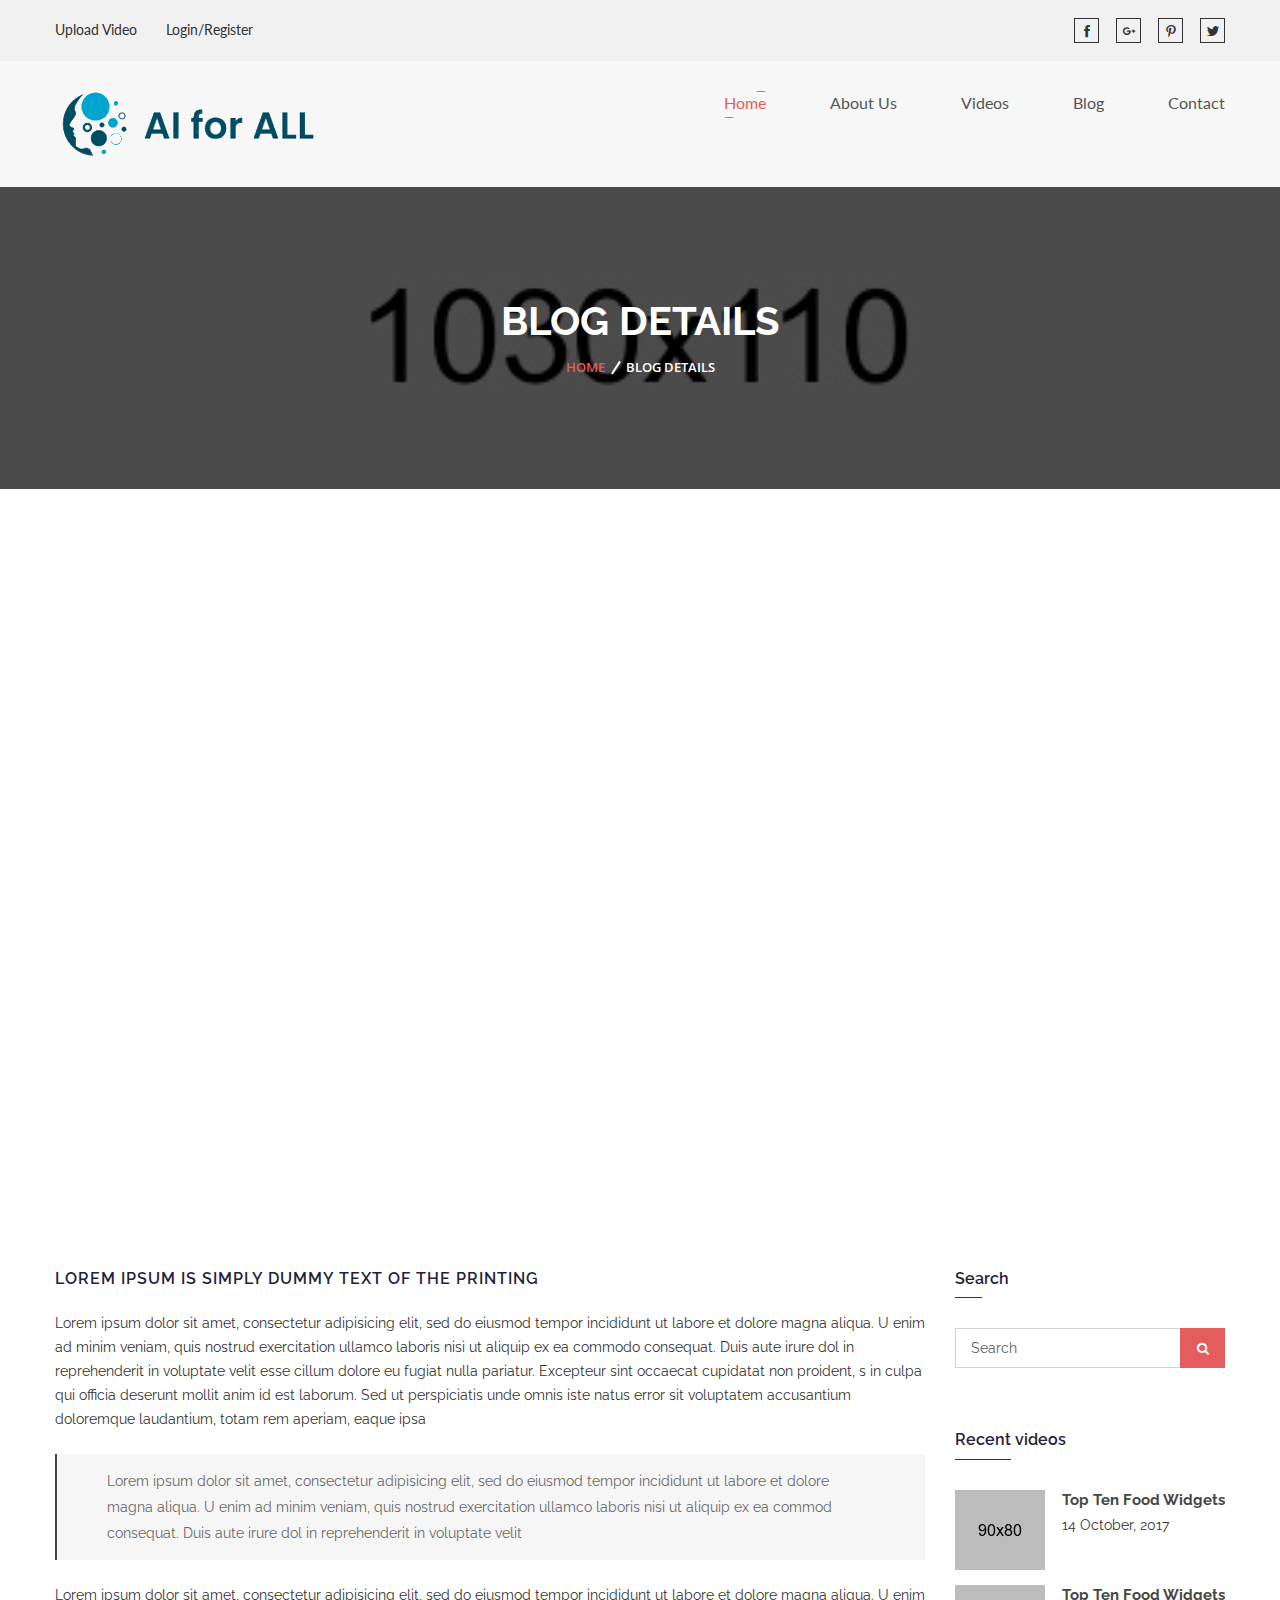
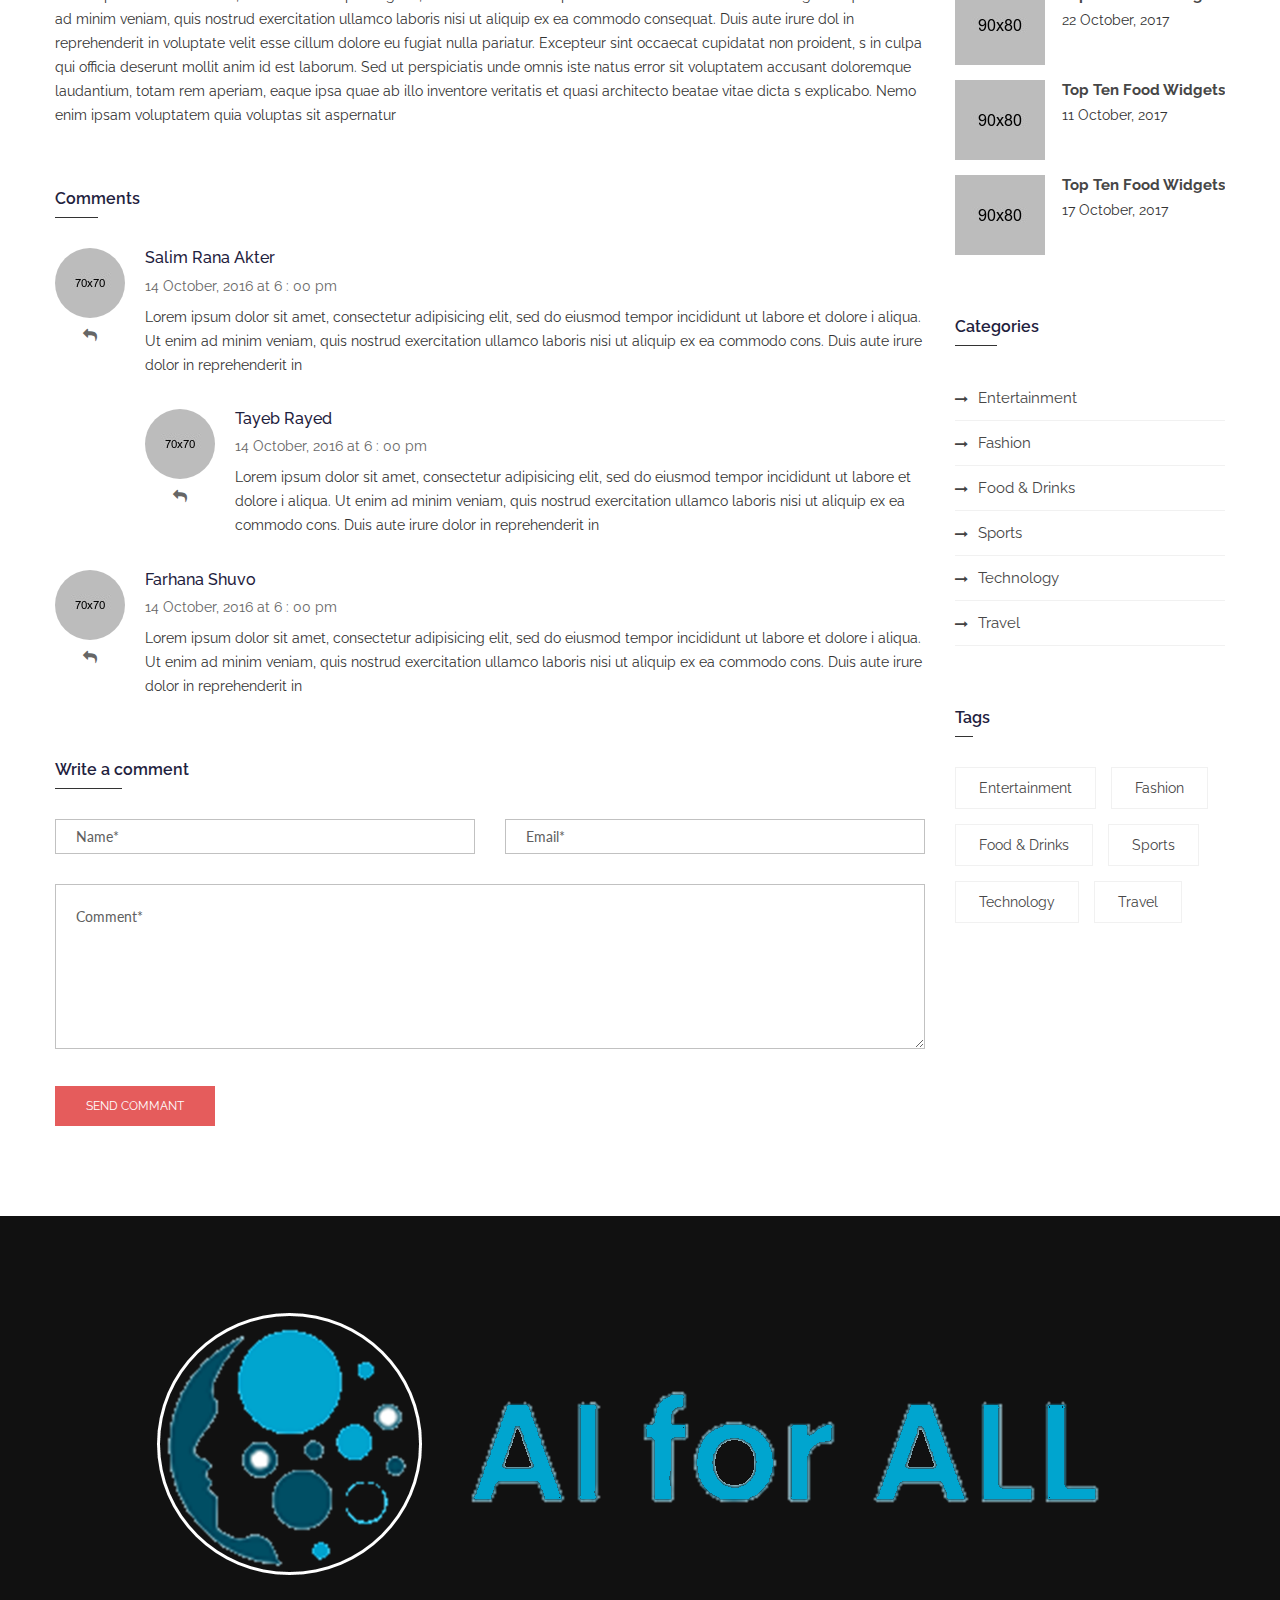
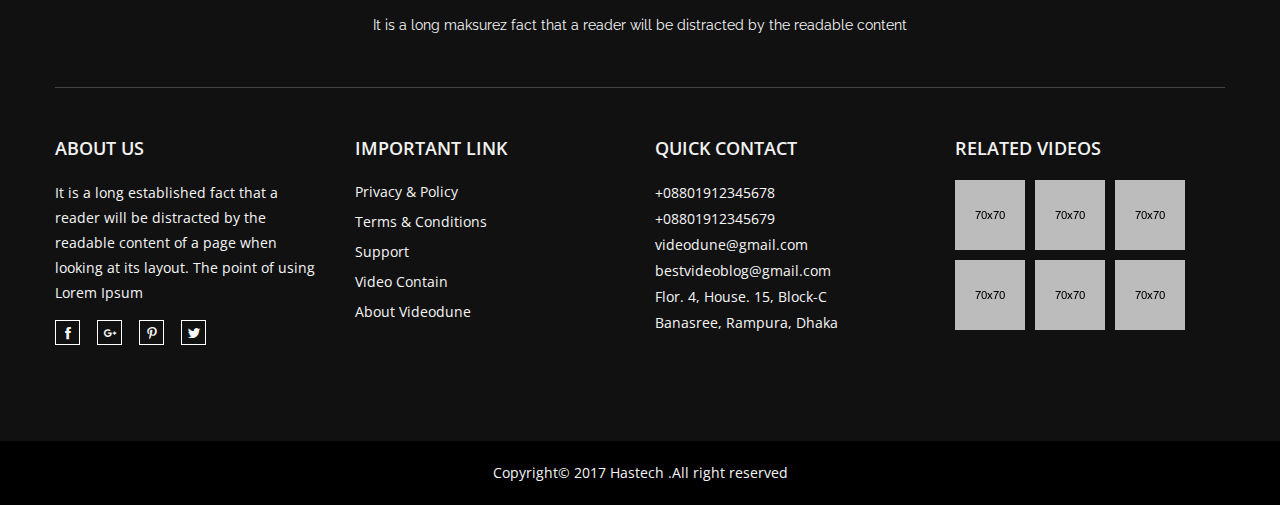
<file: blog-details.html>
<!doctype html>
<html class="no-js" lang="zxx">
    <head>
        <meta charset="utf-8">
        <meta http-equiv="x-ua-compatible" content="ie=edge">
        <title>Blog Details || Videodune</title>
        <meta name="description" content="">
        <meta name="viewport" content="width=device-width, initial-scale=1">
        
        <!-- favicon
        ============================================ -->		
        <link rel="shortcut icon" type="image/x-icon" href="images/favicon.ico">
        
        <!-- All css files are included here
        ============================================ -->  		
        <link rel="stylesheet" href="css/bootstrap.min.css"> 
        <link rel="stylesheet" href="css/icofont.css">
        <link rel="stylesheet" href="css/core.css">     
        <link rel="stylesheet" href="css/meanmenu.css">     
        <link rel="stylesheet" href="css/magnific-popup.css">  
        <link rel="stylesheet" href="style.css">
        <link rel="stylesheet" href="css/responsive.css"> 
        
        <!-- Modernizr JS -->
        <script src="js/vendor/modernizr-2.8.3.min.js"></script>    
    </head>  
    <body>
        <!--[if lt IE 8]>
        <p class="browserupgrade">You are using an <strong>outdated</strong> browser. Please <a href="http://browsehappy.com/">upgrade your browser</a> to improve your experience.</p>
        <![endif]-->  
        <!--Main Wrapper Start-->
        <div class="wrapper bg-white fix">
            <!--Bg White Start-->
            <div class="bg-white">
                <!--Header Area Start-->
                <header class="header-area">
                    <div class="header-top">
                        <div class="container">
                            <div class="row">
                                <div class="col-md-6 col-12 col-sm-6">
                                    <div class="top-left">
                                        <ul>
                                            <li><a href="#">Upload Video</a></li>
                                            <li><a href="#">Login/Register</a></li>
                                        </ul>
                                    </div>
                                </div>
                                <div class="col-md-6 col-12 col-sm-6">
                                    <div class="top-right">
                                        <ul>
                                            <li><a href="#"><i class="icofont icofont-social-facebook"></i></a></li>
                                            <li><a href="#"><i class="icofont icofont-social-google-plus"></i></a></li>
                                            <li><a href="#"><i class="icofont icofont-social-pinterest"></i></a></li>
                                            <li><a href="#"><i class="icofont icofont-social-twitter"></i></a></li>
                                        </ul>
                                    </div>
                                </div>
                            </div>
                        </div>
                    </div>
                    <div class="menu-logo-area">
                        <div class="container">
                            <div class="row">
                                <div class="col-lg-3 col-8">
                                    <div class="header-logo">
                                        <a href="index.html"><img src="images/logo/logo.png" alt="logo" /></a>
                                    </div>
                                </div>
                                <div class="col-lg-9 col-12">
                                    <div class="main-menu text-right">
                                        <nav>
                                            <ul>
                                                <li class="active"><a href="index.html">Home</a>
                                                    <ul>
                                                        <li><a href="index.html">Home Version One</a></li>
                                                        <li><a href="index-2.html">Home Version Two</a></li>
                                                    </ul>
                                                </li>
                                                <li><a href="about-us.html">About us</a></li>
                                                <li><a href="videos.html">Videos</a>
                                                    <ul>
                                                        <li><a href="fashion.html">Fashion</a></li>
                                                        <li><a href="sports.html">Sports</a></li>
                                                        <li><a href="food-drinks.html">Food & Drinks</a></li>
                                                        <li><a href="entertainment.html">Entertainment</a></li>
                                                    </ul>
                                                </li>
                                                <li><a href="blog.html">Blog</a>
                                                    <ul>
                                                        <li><a href="blog.html">Blog</a></li>
                                                        <li><a href="blog-details.html">Blog Details</a></li>
                                                    </ul>
                                                </li>
                                                <li><a href="contact-us.html">contact</a></li>
                                            </ul>
                                        </nav>
                                    </div>
                                    <div class="mobile-menu"></div>
                                </div>
                            </div>
                        </div>
                    </div>             
                </header>
                <!-- End of Header Area -->
                <!-- breadcrumbs start -->
                <section class="breadcrumbs-area ptb-110 bg-2 breadcrumbs-img">
                    <div class="container">
                        <div class="row">
                            <div class="col-md-12 text-center">
                                <div class="breadcrumbs">
                                    <h2 class="page-title">blog details</h2>
                                    <ul>
                                        <li>
                                            <a class="active" href="#">Home</a>
                                        </li>
                                        <li>blog details</li>
                                    </ul>
                                </div>
                            </div>
                        </div>
                    </div>
                </section>
                <!-- breadcrumbs end -->
                <div class="full-video pt-90">
                    <div class="container">
                        <div class="row">
                            <div class="col-md-12">
                                <div class="embed-responsive embed-responsive-16by9">
                                    <iframe width="560" height="315" src="https://www.youtube.com/embed/8zqJP-anCLc" allowfullscreen></iframe>
                                </div>
                            </div>
                        </div>
                    </div>
                </div>
                <section class="blog-details-area pt-30 pb-90">
                    <div class="container">
                        <div class="row">
                            <div class="col-lg-9">
                                <div class="blog-details-left">
                                    <div class="blog-part">
                                        <div class="blog-info">
                                            <h3>Lorem Ipsum is simply dummy text of the printing</h3>
                                            <p>Lorem ipsum dolor sit amet, consectetur adipisicing elit, sed do eiusmod tempor incididunt ut labore et dolore magna aliqua. U enim ad minim veniam, quis nostrud exercitation ullamco laboris nisi ut aliquip ex ea commodo consequat. Duis aute irure dol in reprehenderit in voluptate velit esse cillum dolore eu fugiat nulla pariatur. Excepteur sint occaecat cupidatat non proident, s in culpa qui officia deserunt mollit anim id est laborum. Sed ut perspiciatis unde omnis iste natus error sit voluptatem accusantium doloremque laudantium, totam rem aperiam, eaque ipsa  </p>
                                            <blockquote>Lorem ipsum dolor sit amet, consectetur adipisicing elit, sed do eiusmod tempor incididunt ut labore et dolore magna aliqua. U enim ad minim veniam, quis nostrud exercitation ullamco laboris nisi ut aliquip ex ea commod consequat. Duis aute irure dol in reprehenderit in voluptate velit</blockquote>
                                            <p>Lorem ipsum dolor sit amet, consectetur adipisicing elit, sed do eiusmod tempor incididunt ut labore et dolore magna aliqua. U enim ad minim veniam, quis nostrud exercitation ullamco laboris nisi ut aliquip ex ea commodo consequat. Duis aute irure dol in reprehenderit in voluptate velit esse cillum dolore eu fugiat nulla pariatur. Excepteur sint occaecat cupidatat non proident, s in culpa qui officia deserunt mollit anim id est laborum. Sed ut perspiciatis unde omnis iste natus error sit voluptatem accusant doloremque laudantium, totam rem aperiam, eaque ipsa quae ab illo inventore veritatis et quasi architecto beatae vitae dicta s explicabo. Nemo enim ipsam voluptatem quia voluptas sit aspernatur </p>
                                        </div>
                                    </div>
                                    <div class="news-details-bottom mtb-60">
                                        <h3 class="leave-comment-text">Comments</h3>
                                        <div class="blog-top">
                                            <div class="news-allreply">
                                                <a href="#"><img src="images/blog/7.jpg" alt=""></a>
                                                <div class="nes-icon">
                                                    <a href="#">
                                                        <i class="fa fa-reply" aria-hidden="true"></i>
                                                    </a>
                                                </div>
                                            </div>
                                            <div class="blog-img-details">
                                                <div class="blog-title">
                                                    <h3>Salim Rana akter</h3>
                                                    <span>14 October, 2016 at 6 : 00 pm</span>
                                                </div>
                                                <p class="p-border">Lorem ipsum dolor sit amet, consectetur adipisicing elit, sed do eiusmod tempor incididunt ut labore et dolore i aliqua. Ut enim ad minim veniam, quis nostrud exercitation ullamco laboris nisi ut aliquip ex ea commodo cons. Duis aute irure dolor in reprehenderit in </p>
                                            </div>
                                        </div>
                                        <div class="blog-top blog-middle-mrg">
                                            <div class="news-allreply">
                                                <a href="#"><img src="images/blog/5.jpg" alt=""></a>
                                                <div class="nes-icon">
                                                    <a href="#">
                                                        <i class="fa fa-reply" aria-hidden="true"></i>
                                                    </a>
                                                </div>
                                            </div>
                                            <div class="blog-img-details">
                                                <div class="blog-title">
                                                    <h3>Tayeb Rayed</h3>
                                                    <span>14 October, 2016 at 6 : 00 pm</span>
                                                </div>
                                                <p class="p-border">Lorem ipsum dolor sit amet, consectetur adipisicing elit, sed do eiusmod tempor incididunt ut labore et dolore i aliqua. Ut enim ad minim veniam, quis nostrud exercitation ullamco laboris nisi ut aliquip ex ea commodo cons. Duis aute irure dolor in reprehenderit in </p>
                                            </div>
                                        </div>
                                        <div class="blog-top">
                                            <div class="news-allreply">
                                                <a href="#"><img src="images/blog/6.jpg" alt=""></a>
                                                <div class="nes-icon">
                                                    <a href="#">
                                                        <i class="fa fa-reply" aria-hidden="true"></i>
                                                    </a>
                                                </div>
                                            </div>
                                            <div class="blog-img-details">
                                                <div class="blog-title">
                                                    <h3>farhana shuvo</h3>
                                                    <span>14 October, 2016 at 6 : 00 pm</span>
                                                </div>
                                                <p class="p-border">Lorem ipsum dolor sit amet, consectetur adipisicing elit, sed do eiusmod tempor incididunt ut labore et dolore i aliqua. Ut enim ad minim veniam, quis nostrud exercitation ullamco laboris nisi ut aliquip ex ea commodo cons. Duis aute irure dolor in reprehenderit in </p>
                                            </div>
                                        </div>
                                    </div>
                                    <div class="leave-comment">
                                        <h3 class="leave-comment-text">Write a comment</h3>
                                        <form action="#">
                                            <div class="row">
                                                <div class="col-md-6">
                                                    <div class="leave-form">
                                                        <input placeholder="Name*" type="text">
                                                    </div>
                                                </div>
                                                <div class="col-md-6">
                                                    <div class="leave-form">
                                                        <input placeholder="Email*" type="text">
                                                    </div>
                                                </div>
                                                <div class="col-md-12">
                                                    <div class="text-leave">
                                                        <textarea placeholder="Comment*"></textarea>
                                                        <button class="submit" type="submit">Send Commant</button>
                                                    </div>
                                                </div>
                                            </div>
                                        </form>
                                    </div>
                                </div>
                            </div>
                            <div class="col-lg-3">
                                <div class="blog-right-sidebar">
                                    <div class="blog-search mb-60">
                                        <h3 class="leave-comment-text">Search</h3>
                                        <form action="#">
                                            <input value="" placeholder="Search" type="text">
                                            <button class="submit" type="submit"> <i class="fa fa-search" aria-hidden="true"></i> </button>
                                        </form>
                                    </div>
                                    <div class="blog-right-sidebar-top mb-60">
                                        <h3 class="leave-comment-text">Recent videos</h3>
                                        <div class="blog-sitebar-video">
                                            <div class="single-site-video">
                                                <div class="blog-video-img">
                                                    <a href="#"><img src="images/blog/1.jpg" alt="" ></a>
                                                </div>
                                                <div class="blog-video-text">
                                                    <h3><a href="#">top ten food widgets</a></h3>
                                                    <span>14 October, 2017</span>
                                                </div>
                                            </div>
                                            <div class="single-site-video">
                                                <div class="blog-video-img">
                                                    <a href="#"><img src="images/blog/2.jpg" alt="" ></a>
                                                </div>
                                                <div class="blog-video-text">
                                                    <h3><a href="#">top ten food widgets</a></h3>
                                                    <span>22 October, 2017</span>
                                                </div>
                                            </div>
                                            <div class="single-site-video">
                                                <div class="blog-video-img">
                                                    <a href="#"><img src="images/blog/3.jpg" alt="" ></a>
                                                </div>
                                                <div class="blog-video-text">
                                                    <h3><a href="#">top ten food widgets</a></h3>
                                                    <span>11 October, 2017</span>
                                                </div>
                                            </div>
                                            <div class="single-site-video">
                                                <div class="blog-video-img">
                                                    <a href="#"><img src="images/blog/4.jpg" alt="" ></a>
                                                </div>
                                                <div class="blog-video-text">
                                                    <h3><a href="#">top ten food widgets</a></h3>
                                                    <span>17 October, 2017</span>
                                                </div>
                                            </div>
                                        </div>
                                    </div>
                                    <div class="blog-right-sidebar-top mb-60">
                                        <h3 class="leave-comment-text">Categories</h3>
                                        <ul>
                                            <li><a href="#">Entertainment</a></li>
                                            <li><a href="#">Fashion</a></li>
                                            <li><a href="#">Food & Drinks</a></li>
                                            <li><a href="#">Sports</a></li>
                                            <li><a href="#">Technology</a></li>
                                            <li><a href="#">Travel</a></li>
                                        </ul>
                                    </div>
                                    <div class="blog-right-sidebar-bottom">
                                        <h3 class="leave-comment-text">Tags</h3>
                                        <ul>
                                            <li><a href="#">Entertainment</a></li>
                                            <li><a href="#">Fashion</a></li>
                                            <li><a href="#">Food & Drinks</a></li>
                                            <li><a href="#">Sports</a></li>
                                            <li><a href="#">Technology</a></li>
                                            <li><a href="#">Travel</a></li>
                                        </ul>
                                    </div>
                                </div>
                            </div>
                        </div>
                    </div>
                </section>
                <!-- Start of Footer area -->
                <footer class="footer-area text-center">
                    <div class="main-footer ptb-90">
                        <div class="container">
                            <div class="row">
                               <div class="col-12">
                                   <div class="footer-logo">
                                       <a href="index.html"><img src="images/logo/logo-2.png" alt="videodune"></a>
                                       <p>It is a long maksurez fact that a reader will be distracted by the readable content</p>
                                   </div>
                               </div>
                            </div>  
                            <div class="row">    
                                <div class="col-lg-3 col-md-6 col-sm-6 col-12">
                                    <div class="footer-widget mrg-md-bottom">
                                        <h2>about us</h2>
                                        <p>It is a long established fact that a reader will be distracted by the readable content of a page when looking at its layout. The point of using Lorem Ipsum</p>
                                        <div class="top-right text-left">
                                            <ul>
                                                <li><a href="#"><i class="icofont icofont-social-facebook"></i></a></li>
                                                <li><a href="#"><i class="icofont icofont-social-google-plus"></i></a></li>
                                                <li><a href="#"><i class="icofont icofont-social-pinterest"></i></a></li>
                                                <li><a href="#"><i class="icofont icofont-social-twitter"></i></a></li>
                                            </ul>
                                        </div>
                                    </div>
                                </div>    
                                <div class="col-lg-3 col-md-6 col-sm-6 col-12">
                                    <div class="footer-widget footer-widget-2 mrg-md-bottom">
                                        <h2>important link</h2>
                                        <ul>
                                            <li><a href="#">privacy &amp; Policy</a></li>
                                            <li><a href="#">terms &amp; conditions</a></li>
                                            <li><a href="#">support</a></li>
                                            <li><a href="#">video contain</a></li>
                                            <li><a href="#">about videodune</a></li>
                                        </ul>
                                    </div>
                                </div> 
                                <div class="col-lg-3 col-md-6 col-sm-6 col-12">
                                    <div class="footer-widget">
                                        <h2>quick contact</h2>
                                        <p>+08801912345678</p>
                                        <p>+08801912345679</p>
                                        <p><a href="#">videodune@gmail.com</a></p>
                                        <p><a href="#">bestvideoblog@gmail.com</a></p>
                                        <p>Flor. 4, House. 15, Block-C
                                        <p>Banasree, Rampura, Dhaka</p>
                                    </div>
                                </div>
                                <div class="col-lg-3 col-md-6 col-sm-6 col-12">
                                    <div class="footer-widget">
                                        <h2>related videos</h2>
                                        <div class="footer-img">
                                            <a href="#"><img src="images/footer/1.jpg" alt=""></a>
                                            <a href="#"><img src="images/footer/2.jpg" alt=""></a>
                                            <a href="#"><img src="images/footer/3.jpg" alt=""></a>
                                            <a href="#"><img src="images/footer/4.jpg" alt=""></a>
                                            <a href="#"><img src="images/footer/5.jpg" alt=""></a>
                                            <a href="#"><img src="images/footer/6.jpg" alt=""></a>
                                        </div>    
                                    </div>
                                </div>    
                            </div>
                        </div>
                    </div>    
                    <div class="footer-bottom mt-25px mb-25px">
                        <div class="container">
                            <div class="row">
                                <div class="col-12">
                                    <p>Copyright© 2017 <a href="http://bootexperts.com/" target="_blank">Hastech</a> .All right reserved</p>
                                </div>
                            </div>
                        </div>
                    </div>   
                </footer>
                <!-- End of Footer area -->
            </div>   
            <!--End of Bg White--> 
        </div>    
        <!--End of Main Wrapper Area--> 
       
        
		<!-- all js here -->
        <script src="js/vendor/jquery-1.12.4.min.js"></script>
        <script src="js/popper.js"></script>
        <script src="js/bootstrap.min.js"></script>
        <script src="js/owl.carousel.min.js"></script>    
        <script src="js/isotope.pkgd.min.js"></script>  	
        <script src="js/jquery.meanmenu.js"></script>  
        <script src="js/imagesloaded.pkgd.min.js"></script> 
        <script src="js/jquery.magnific-popup.js"></script>
        <script src="js/ajax-mail.js"></script>      		
        <script src="js/jquery.ajaxchimp.min.js"></script>   		
        <script src="js/plugins.js"></script>    			
        <script src="js/main.js"></script>
    </body>
</html>
</file>
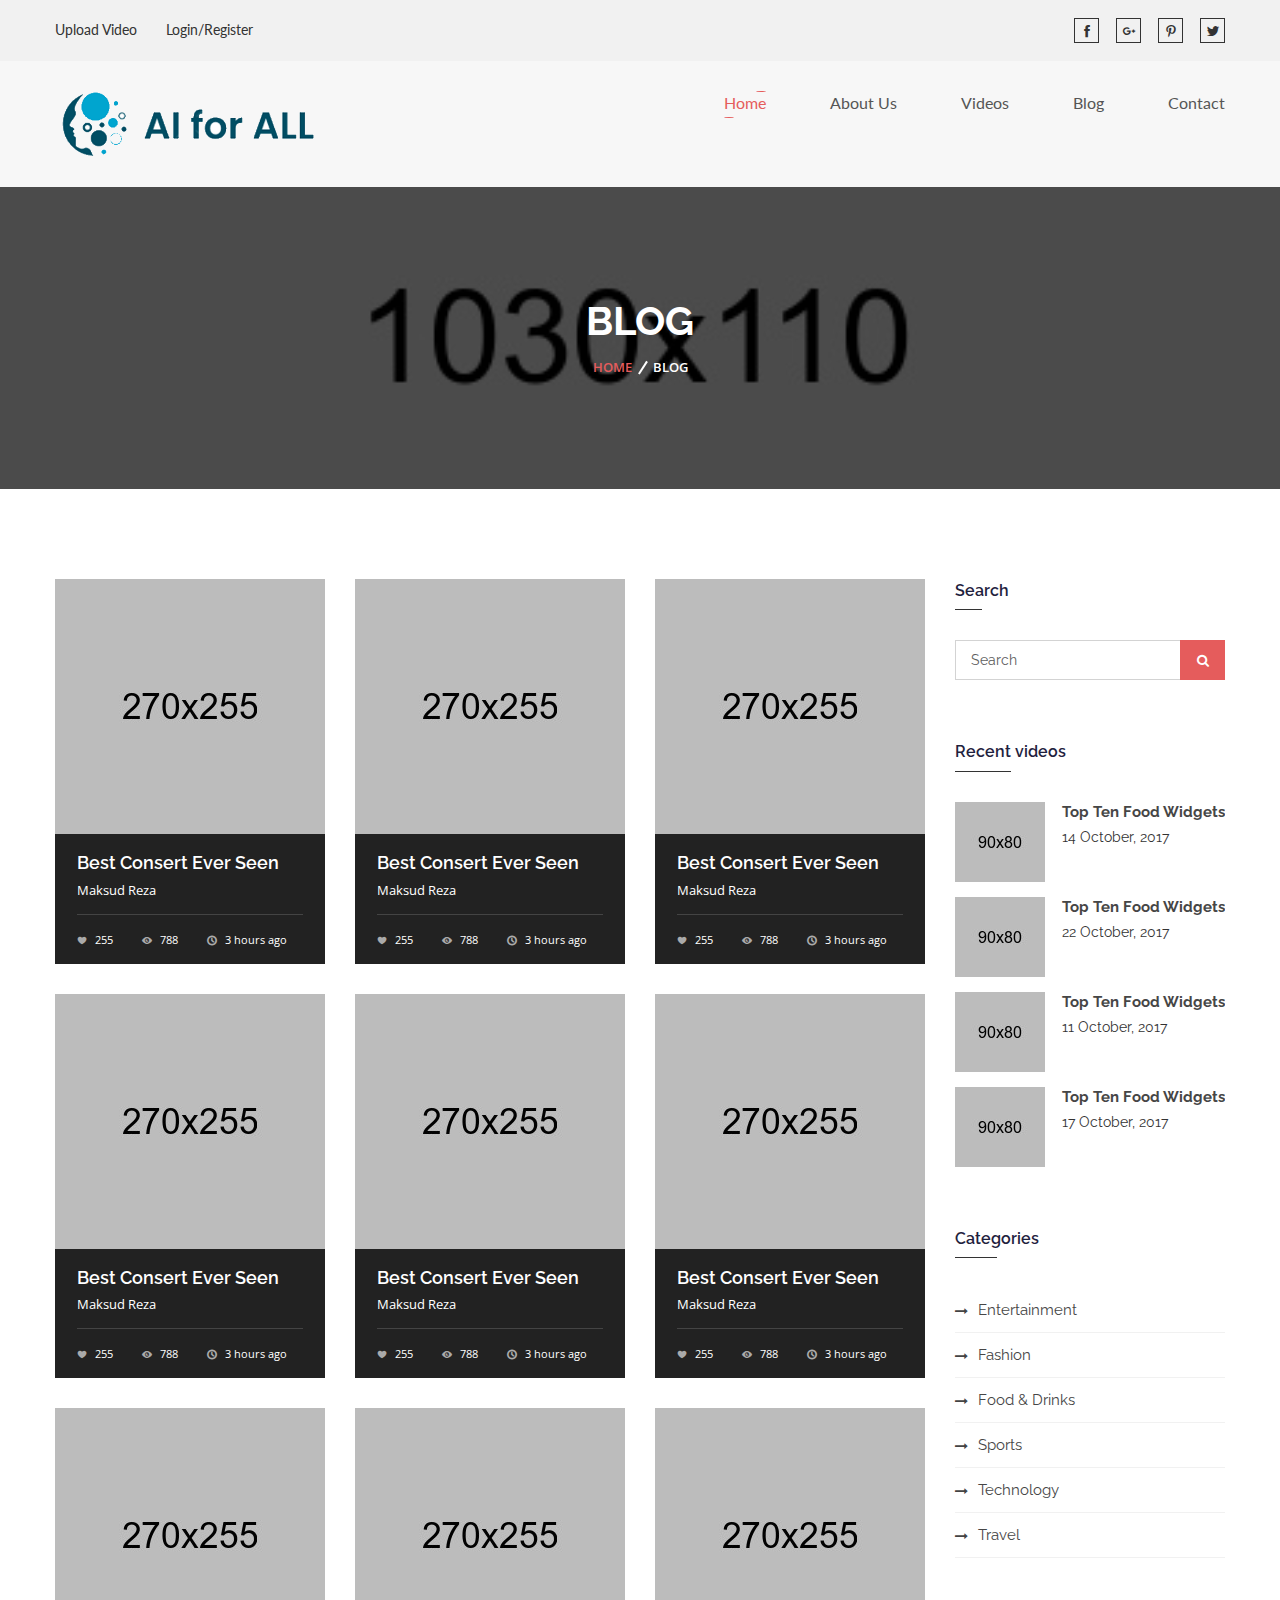
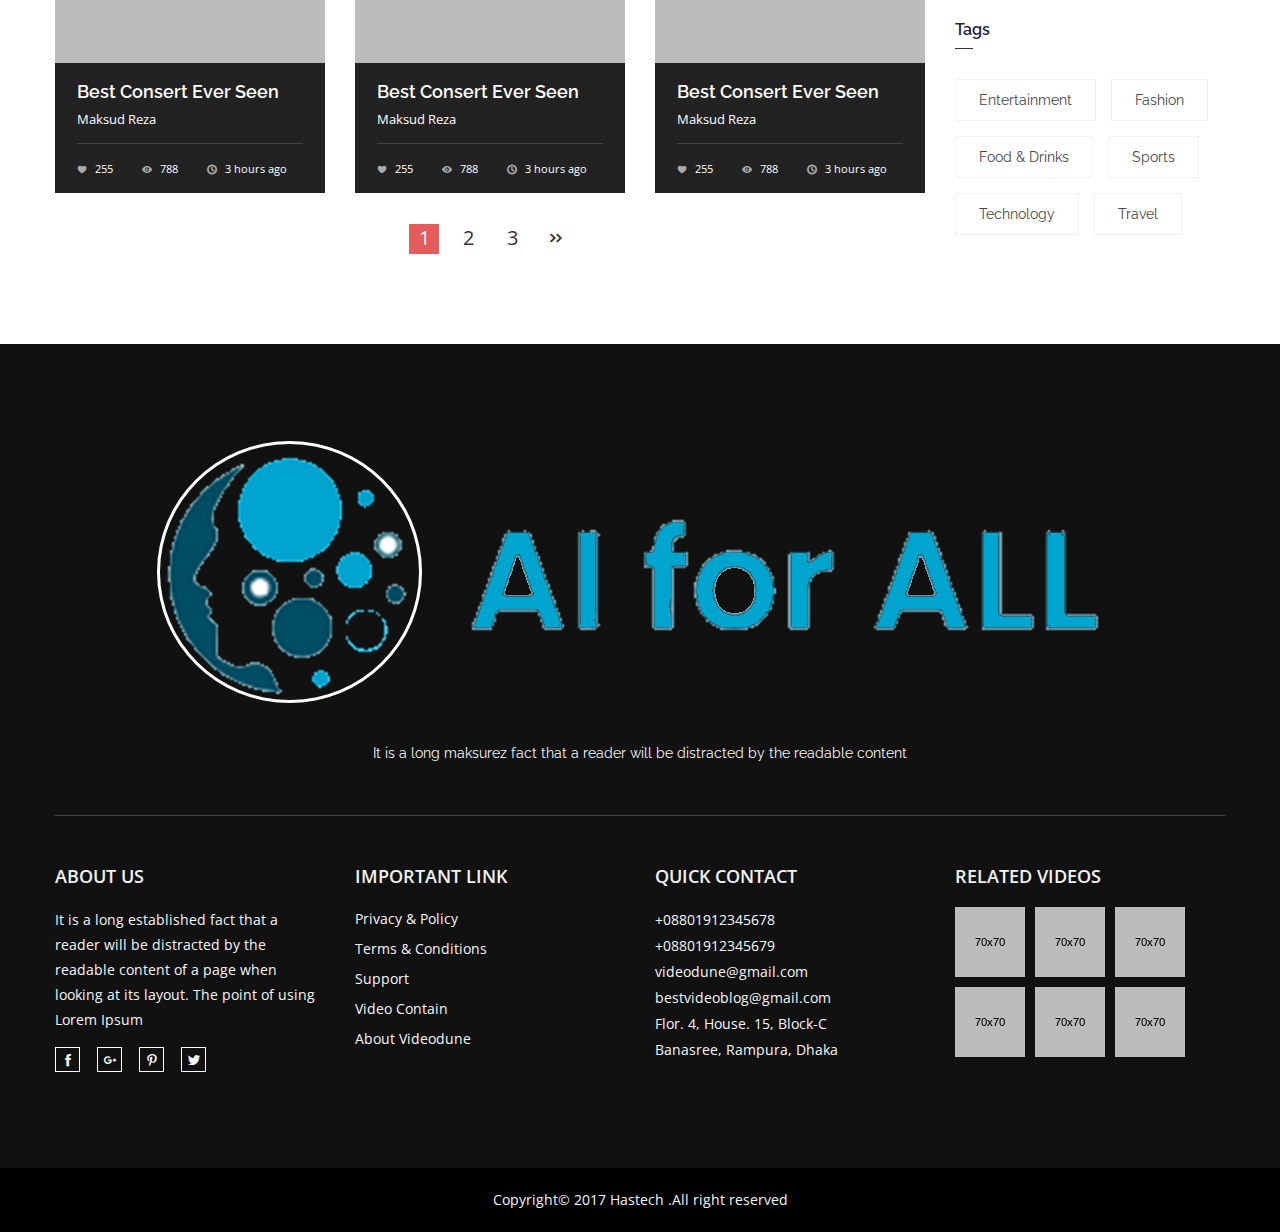
<file: blog.html>
<!doctype html>
<html class="no-js" lang="zxx">
    <head>
        <meta charset="utf-8">
        <meta http-equiv="x-ua-compatible" content="ie=edge">
        <title>Blog || Videodune</title>
        <meta name="description" content="">
        <meta name="viewport" content="width=device-width, initial-scale=1">
        
        <!-- favicon
        ============================================ -->		
        <link rel="shortcut icon" type="image/x-icon" href="images/favicon.ico">
        
        <!-- All css files are included here
        ============================================ -->  		
        <link rel="stylesheet" href="css/bootstrap.min.css"> 
        <link rel="stylesheet" href="css/icofont.css">
        <link rel="stylesheet" href="css/core.css">     
        <link rel="stylesheet" href="css/meanmenu.css">     
        <link rel="stylesheet" href="css/magnific-popup.css">  
        <link rel="stylesheet" href="style.css">
        <link rel="stylesheet" href="css/responsive.css">
        
        <!-- Modernizr JS -->
        <script src="js/vendor/modernizr-2.8.3.min.js"></script>    
    </head>  
    <body>
        <!--[if lt IE 8]>
        <p class="browserupgrade">You are using an <strong>outdated</strong> browser. Please <a href="http://browsehappy.com/">upgrade your browser</a> to improve your experience</p>
        <![endif]-->  
        <!--Main Wrapper Start-->
        <div class="wrapper bg-white fix">
            <!--Bg White Start-->
            <div class="bg-white">
                <!--Header Area Start-->
                <header class="header-area">
                    <div class="header-top">
                        <div class="container">
                            <div class="row">
                                <div class="col-md-6 col-12 col-sm-6">
                                    <div class="top-left">
                                        <ul>
                                            <li><a href="#">Upload Video</a></li>
                                            <li><a href="#">Login/Register</a></li>
                                        </ul>
                                    </div>
                                </div>
                                <div class="col-md-6 col-12 col-sm-6">
                                    <div class="top-right">
                                        <ul>
                                            <li><a href="#"><i class="icofont icofont-social-facebook"></i></a></li>
                                            <li><a href="#"><i class="icofont icofont-social-google-plus"></i></a></li>
                                            <li><a href="#"><i class="icofont icofont-social-pinterest"></i></a></li>
                                            <li><a href="#"><i class="icofont icofont-social-twitter"></i></a></li>
                                        </ul>
                                    </div>
                                </div>
                            </div>
                        </div>
                    </div>
                    <div class="menu-logo-area">
                        <div class="container">
                            <div class="row">
                                <div class="col-lg-3 col-8">
                                    <div class="header-logo">
                                        <a href="index.html"><img src="images/logo/logo.png" alt="logo" /></a>
                                    </div>
                                </div>
                                <div class="col-lg-9 col-12">
                                    <div class="main-menu text-right">
                                        <nav>
                                            <ul>
                                                <li class="active"><a href="index.html">Home</a>
                                                    <ul>
                                                        <li><a href="index.html">Home Version One</a></li>
                                                        <li><a href="index-2.html">Home Version Two</a></li>
                                                    </ul>
                                                </li>
                                                <li><a href="about-us.html">About us</a></li>
                                                <li><a href="videos.html">Videos</a>
                                                    <ul>
                                                        <li><a href="fashion.html">Fashion</a></li>
                                                        <li><a href="sports.html">Sports</a></li>
                                                        <li><a href="food-drinks.html">Food & Drinks</a></li>
                                                        <li><a href="entertainment.html">Entertainment</a></li>
                                                    </ul>
                                                </li>
                                                <li><a href="blog.html">Blog</a>
                                                    <ul>
                                                        <li><a href="blog.html">Blog</a></li>
                                                        <li><a href="blog-details.html">Blog Details</a></li>
                                                    </ul>
                                                </li>
                                                <li><a href="contact-us.html">contact</a></li>
                                            </ul>
                                        </nav>
                                    </div>
                                    <div class="mobile-menu"></div>
                                </div>
                            </div>
                        </div>
                    </div>             
                </header>
                <!-- End of Header Area -->
                <!-- breadcrumbs start -->
                <section class="breadcrumbs-area ptb-110 bg-2 breadcrumbs-img">
                    <div class="container">
                        <div class="row">
                            <div class="col-md-12 text-center">
                                <div class="breadcrumbs">
                                    <h2 class="page-title">blog</h2>
                                    <ul>
                                        <li>
                                            <a class="active" href="#">Home</a>
                                        </li>
                                        <li>blog</li>
                                    </ul>
                                </div>
                            </div>
                        </div>
                    </div>
                </section>
                <!-- breadcrumbs end -->
                <section class="blog-details-area ptb-90">
                    <div class="container">
                        <div class="row">
                            <div class="col-lg-9">
                                <div class="row">
                                    <div class="col-lg-4 col-md-4 col-sm-6 col-12">
                                        <div class="single-video-area mb-30">
                                            <div class="video-img video-img-hover">
                                                <div class="game">
                                                    <a href="blog-details.html"><img src="images/blog/8.jpg" alt=""></a>
                                                </div>
                                                <div class="video-icon">
                                                    <a href="blog-details.html">
                                                        <i class="icofont icofont-play-alt-2"></i>
                                                    </a>
                                                </div> 
                                            </div> 
                                            <div class="single-video-content">
                                                <h5><a href="blog-details.html">Best Consert Ever Seen</a></h5>
                                                <p>Maksud Reza</p>
                                                <ul>
                                                    <li><i class="icofont icofont-heart"></i>255</li>
                                                    <li><i class="icofont icofont-eye-alt"></i>788</li>
                                                    <li><i class="icofont icofont-ui-clock"></i>3 hours ago</li>
                                                </ul>
                                            </div>
                                        </div>       
                                    </div>
                                    <div class="col-lg-4 col-md-4 col-sm-6 col-12">
                                        <div class="single-video-area mb-30">
                                            <div class="video-img video-img-hover">
                                                <div class="game">
                                                    <a href="blog-details.html"><img src="images/blog/9.jpg" alt=""></a>
                                                </div>
                                                <div class="video-icon">
                                                    <a href="blog-details.html">
                                                        <i class="icofont icofont-play-alt-2"></i>
                                                    </a>
                                                </div> 
                                            </div> 
                                            <div class="single-video-content">
                                                <h5><a href="blog-details.html">Best Consert Ever Seen</a></h5>
                                                <p>Maksud Reza</p>
                                                <ul>
                                                    <li><i class="icofont icofont-heart"></i>255</li>
                                                    <li><i class="icofont icofont-eye-alt"></i>788</li>
                                                    <li><i class="icofont icofont-ui-clock"></i>3 hours ago</li>
                                                </ul>
                                            </div>
                                        </div>       
                                    </div>
                                    <div class="col-lg-4 col-md-4 col-sm-6 col-12">
                                        <div class="single-video-area mb-30">
                                            <div class="video-img video-img-hover">
                                                <div class="game">
                                                    <a href="blog-details.html"><img src="images/blog/10.jpg" alt=""></a>
                                                </div>
                                                <div class="video-icon">
                                                    <a href="blog-details.html">
                                                        <i class="icofont icofont-play-alt-2"></i>
                                                    </a>
                                                </div> 
                                            </div> 
                                            <div class="single-video-content">
                                                <h5><a href="blog-details.html">Best Consert Ever Seen</a></h5>
                                                <p>Maksud Reza</p>
                                                <ul>
                                                    <li><i class="icofont icofont-heart"></i>255</li>
                                                    <li><i class="icofont icofont-eye-alt"></i>788</li>
                                                    <li><i class="icofont icofont-ui-clock"></i>3 hours ago</li>
                                                </ul>
                                            </div>
                                        </div>       
                                    </div>
                                    <div class="col-lg-4 col-md-4 col-sm-6 col-12">
                                        <div class="single-video-area mb-30">
                                            <div class="video-img video-img-hover">
                                                <div class="game">
                                                    <a href="blog-details.html"><img src="images/blog/11.jpg" alt=""></a>
                                                </div>
                                                <div class="video-icon">
                                                    <a href="blog-details.html">
                                                        <i class="icofont icofont-play-alt-2"></i>
                                                    </a>
                                                </div> 
                                            </div> 
                                            <div class="single-video-content">
                                                <h5><a href="blog-details.html">Best Consert Ever Seen</a></h5>
                                                <p>Maksud Reza</p>
                                                <ul>
                                                    <li><i class="icofont icofont-heart"></i>255</li>
                                                    <li><i class="icofont icofont-eye-alt"></i>788</li>
                                                    <li><i class="icofont icofont-ui-clock"></i>3 hours ago</li>
                                                </ul>
                                            </div>
                                        </div>       
                                    </div>
                                    <div class="col-lg-4 col-md-4 col-sm-6 col-12">
                                        <div class="single-video-area mb-30">
                                            <div class="video-img video-img-hover">
                                                <div class="game">
                                                    <a href="blog-details.html"><img src="images/blog/8.jpg" alt=""></a>
                                                </div>
                                                <div class="video-icon">
                                                    <a href="blog-details.html">
                                                        <i class="icofont icofont-play-alt-2"></i>
                                                    </a>
                                                </div> 
                                            </div> 
                                            <div class="single-video-content">
                                                <h5><a href="blog-details.html">Best Consert Ever Seen</a></h5>
                                                <p>Maksud Reza</p>
                                                <ul>
                                                    <li><i class="icofont icofont-heart"></i>255</li>
                                                    <li><i class="icofont icofont-eye-alt"></i>788</li>
                                                    <li><i class="icofont icofont-ui-clock"></i>3 hours ago</li>
                                                </ul>
                                            </div>
                                        </div>       
                                    </div>
                                    <div class="col-lg-4 col-md-4 col-sm-6 col-12">
                                        <div class="single-video-area mb-30">
                                            <div class="video-img video-img-hover">
                                                <div class="game">
                                                    <a href="blog-details.html"><img src="images/blog/9.jpg" alt=""></a>
                                                </div>
                                                <div class="video-icon">
                                                    <a href="blog-details.html">
                                                        <i class="icofont icofont-play-alt-2"></i>
                                                    </a>
                                                </div> 
                                            </div> 
                                            <div class="single-video-content">
                                                <h5><a href="blog-details.html">Best Consert Ever Seen</a></h5>
                                                <p>Maksud Reza</p>
                                                <ul>
                                                    <li><i class="icofont icofont-heart"></i>255</li>
                                                    <li><i class="icofont icofont-eye-alt"></i>788</li>
                                                    <li><i class="icofont icofont-ui-clock"></i>3 hours ago</li>
                                                </ul>
                                            </div>
                                        </div>       
                                    </div>
                                    <div class="col-lg-4 col-md-4 col-sm-6 col-12">
                                        <div class="single-video-area mb-30">
                                            <div class="video-img video-img-hover">
                                                <div class="game">
                                                    <a href="blog-details.html"><img src="images/blog/10.jpg" alt=""></a>
                                                </div>
                                                <div class="video-icon">
                                                    <a href="blog-details.html">
                                                        <i class="icofont icofont-play-alt-2"></i>
                                                    </a>
                                                </div> 
                                            </div> 
                                            <div class="single-video-content">
                                                <h5><a href="blog-details.html">Best Consert Ever Seen</a></h5>
                                                <p>Maksud Reza</p>
                                                <ul>
                                                    <li><i class="icofont icofont-heart"></i>255</li>
                                                    <li><i class="icofont icofont-eye-alt"></i>788</li>
                                                    <li><i class="icofont icofont-ui-clock"></i>3 hours ago</li>
                                                </ul>
                                            </div>
                                        </div>       
                                    </div>
                                    <div class="col-lg-4 col-md-4 col-sm-6 col-12">
                                        <div class="single-video-area mb-30">
                                            <div class="video-img video-img-hover">
                                                <div class="game">
                                                    <a href="blog-details.html"><img src="images/blog/11.jpg" alt=""></a>
                                                </div>
                                                <div class="video-icon">
                                                    <a href="blog-details.html">
                                                        <i class="icofont icofont-play-alt-2"></i>
                                                    </a>
                                                </div> 
                                            </div> 
                                            <div class="single-video-content">
                                                <h5><a href="blog-details.html">Best Consert Ever Seen</a></h5>
                                                <p>Maksud Reza</p>
                                                <ul>
                                                    <li><i class="icofont icofont-heart"></i>255</li>
                                                    <li><i class="icofont icofont-eye-alt"></i>788</li>
                                                    <li><i class="icofont icofont-ui-clock"></i>3 hours ago</li>
                                                </ul>
                                            </div>
                                        </div>       
                                    </div>
                                    <div class="col-lg-4 col-md-4 col-sm-6 col-12">
                                        <div class="single-video-area mb-30">
                                            <div class="video-img video-img-hover">
                                                <div class="game">
                                                    <a href="blog-details.html"><img src="images/blog/8.jpg" alt=""></a>
                                                </div>
                                                <div class="video-icon">
                                                    <a href="blog-details.html">
                                                        <i class="icofont icofont-play-alt-2"></i>
                                                    </a>
                                                </div> 
                                            </div> 
                                            <div class="single-video-content">
                                                <h5><a href="blog-details.html">Best Consert Ever Seen</a></h5>
                                                <p>Maksud Reza</p>
                                                <ul>
                                                    <li><i class="icofont icofont-heart"></i>255</li>
                                                    <li><i class="icofont icofont-eye-alt"></i>788</li>
                                                    <li><i class="icofont icofont-ui-clock"></i>3 hours ago</li>
                                                </ul>
                                            </div>
                                        </div>       
                                    </div>
                                </div>
                                <div class="row">
                                    <div class="col-md-12">
                                        <div class="another-pages text-center">
                                            <ul>
                                                <li><a class="active" href="#">1</a></li>
                                                <li><a href="#">2</a></li>
                                                <li><a href="#">3</a></li>
                                                <li><a href="#"><i class="icofont icofont-double-right"></i></a></li>
                                            </ul>
                                        </div>
                                    </div>
                                </div>
                            </div>
                            <div class="col-lg-3">
                                <div class="blog-right-sidebar">
                                    <div class="blog-search mb-60">
                                        <h3 class="leave-comment-text">Search</h3>
                                        <form action="#">
                                            <input value="" placeholder="Search" type="text">
                                            <button class="submit" type="submit"> <i class="fa fa-search" aria-hidden="true"></i> </button>
                                        </form>
                                    </div>
                                    <div class="blog-right-sidebar-top mb-60">
                                        <h3 class="leave-comment-text">Recent videos</h3>
                                        <div class="blog-sitebar-video">
                                            <div class="single-site-video">
                                                <div class="blog-video-img">
                                                    <a href="#"><img src="images/blog/1.jpg" alt="" ></a>
                                                </div>
                                                <div class="blog-video-text">
                                                    <h3><a href="#">top ten food widgets</a></h3>
                                                    <span>14 October, 2017</span>
                                                </div>
                                            </div>
                                            <div class="single-site-video">
                                                <div class="blog-video-img">
                                                    <a href="#"><img src="images/blog/2.jpg" alt="" ></a>
                                                </div>
                                                <div class="blog-video-text">
                                                    <h3><a href="#">top ten food widgets</a></h3>
                                                    <span>22 October, 2017</span>
                                                </div>
                                            </div>
                                            <div class="single-site-video">
                                                <div class="blog-video-img">
                                                    <a href="#"><img src="images/blog/3.jpg" alt="" ></a>
                                                </div>
                                                <div class="blog-video-text">
                                                    <h3><a href="#">top ten food widgets</a></h3>
                                                    <span>11 October, 2017</span>
                                                </div>
                                            </div>
                                            <div class="single-site-video">
                                                <div class="blog-video-img">
                                                    <a href="#"><img src="images/blog/4.jpg" alt="" ></a>
                                                </div>
                                                <div class="blog-video-text">
                                                    <h3><a href="#">top ten food widgets</a></h3>
                                                    <span>17 October, 2017</span>
                                                </div>
                                            </div>
                                        </div>
                                    </div>
                                    <div class="blog-right-sidebar-top mb-60">
                                        <h3 class="leave-comment-text">Categories</h3>
                                        <ul>
                                            <li><a href="#">Entertainment</a></li>
                                            <li><a href="#">Fashion</a></li>
                                            <li><a href="#">Food & Drinks</a></li>
                                            <li><a href="#">Sports</a></li>
                                            <li><a href="#">Technology</a></li>
                                            <li><a href="#">Travel</a></li>
                                        </ul>
                                    </div>
                                    <div class="blog-right-sidebar-bottom">
                                        <h3 class="leave-comment-text">Tags</h3>
                                        <ul>
                                            <li><a href="#">Entertainment</a></li>
                                            <li><a href="#">Fashion</a></li>
                                            <li><a href="#">Food & Drinks</a></li>
                                            <li><a href="#">Sports</a></li>
                                            <li><a href="#">Technology</a></li>
                                            <li><a href="#">Travel</a></li>
                                        </ul>
                                    </div>
                                </div>
                            </div>
                        </div>
                    </div>
                </section>
                <!-- Start of Footer area -->
                <footer class="footer-area text-center">
                    <div class="main-footer ptb-90">
                        <div class="container">
                            <div class="row">
                               <div class="col-12">
                                   <div class="footer-logo">
                                       <a href="index.html"><img src="images/logo/logo-2.png" alt="videodune"></a>
                                       <p>It is a long maksurez fact that a reader will be distracted by the readable content</p>
                                   </div>
                               </div>
                            </div>  
                            <div class="row">    
                                <div class="col-lg-3 col-md-6 col-sm-6 col-12">
                                    <div class="footer-widget mrg-md-bottom">
                                        <h2>about us</h2>
                                        <p>It is a long established fact that a reader will be distracted by the readable content of a page when looking at its layout. The point of using Lorem Ipsum</p>
                                        <div class="top-right text-left">
                                            <ul>
                                                <li><a href="#"><i class="icofont icofont-social-facebook"></i></a></li>
                                                <li><a href="#"><i class="icofont icofont-social-google-plus"></i></a></li>
                                                <li><a href="#"><i class="icofont icofont-social-pinterest"></i></a></li>
                                                <li><a href="#"><i class="icofont icofont-social-twitter"></i></a></li>
                                            </ul>
                                        </div>
                                    </div>
                                </div>    
                                <div class="col-lg-3 col-md-6 col-sm-6 col-12">
                                    <div class="footer-widget footer-widget-2 mrg-md-bottom">
                                        <h2>important link</h2>
                                        <ul>
                                            <li><a href="#">privacy &amp; Policy</a></li>
                                            <li><a href="#">terms &amp; conditions</a></li>
                                            <li><a href="#">support</a></li>
                                            <li><a href="#">video contain</a></li>
                                            <li><a href="#">about videodune</a></li>
                                        </ul>
                                    </div>
                                </div> 
                                <div class="col-lg-3 col-md-6 col-sm-6 col-12">
                                    <div class="footer-widget">
                                        <h2>quick contact</h2>
                                        <p>+08801912345678</p>
                                        <p>+08801912345679</p>
                                        <p><a href="#">videodune@gmail.com</a></p>
                                        <p><a href="#">bestvideoblog@gmail.com</a></p>
                                        <p>Flor. 4, House. 15, Block-C
                                        <p>Banasree, Rampura, Dhaka</p>
                                    </div>
                                </div>
                                <div class="col-lg-3 col-md-6 col-sm-6 col-12">
                                    <div class="footer-widget">
                                        <h2>related videos</h2>
                                        <div class="footer-img">
                                            <a href="#"><img src="images/footer/1.jpg" alt=""></a>
                                            <a href="#"><img src="images/footer/2.jpg" alt=""></a>
                                            <a href="#"><img src="images/footer/3.jpg" alt=""></a>
                                            <a href="#"><img src="images/footer/4.jpg" alt=""></a>
                                            <a href="#"><img src="images/footer/5.jpg" alt=""></a>
                                            <a href="#"><img src="images/footer/6.jpg" alt=""></a>
                                        </div>    
                                    </div>
                                </div>    
                            </div>
                        </div>
                    </div>    
                    <div class="footer-bottom mt-25px mb-25px">
                        <div class="container">
                            <div class="row">
                                <div class="col-12">
                                    <p>Copyright© 2017 <a href="http://bootexperts.com/" target="_blank">Hastech</a> .All right reserved</p>
                                </div>
                            </div>
                        </div>
                    </div>   
                </footer>
                <!-- End of Footer area -->
            </div>   
            <!--End of Bg White--> 
        </div>    
        <!--End of Main Wrapper Area--> 
       
        
		<!-- all js here -->
        <script src="js/vendor/jquery-1.12.4.min.js"></script>
        <script src="js/popper.js"></script>
        <script src="js/bootstrap.min.js"></script>
        <script src="js/owl.carousel.min.js"></script>    
        <script src="js/isotope.pkgd.min.js"></script>  	
        <script src="js/jquery.meanmenu.js"></script>  
        <script src="js/imagesloaded.pkgd.min.js"></script> 
        <script src="js/jquery.magnific-popup.js"></script>
        <script src="js/ajax-mail.js"></script>      		
        <script src="js/jquery.ajaxchimp.min.js"></script>   		
        <script src="js/plugins.js"></script>    			
        <script src="js/main.js"></script>
    </body>
</html>
</file>
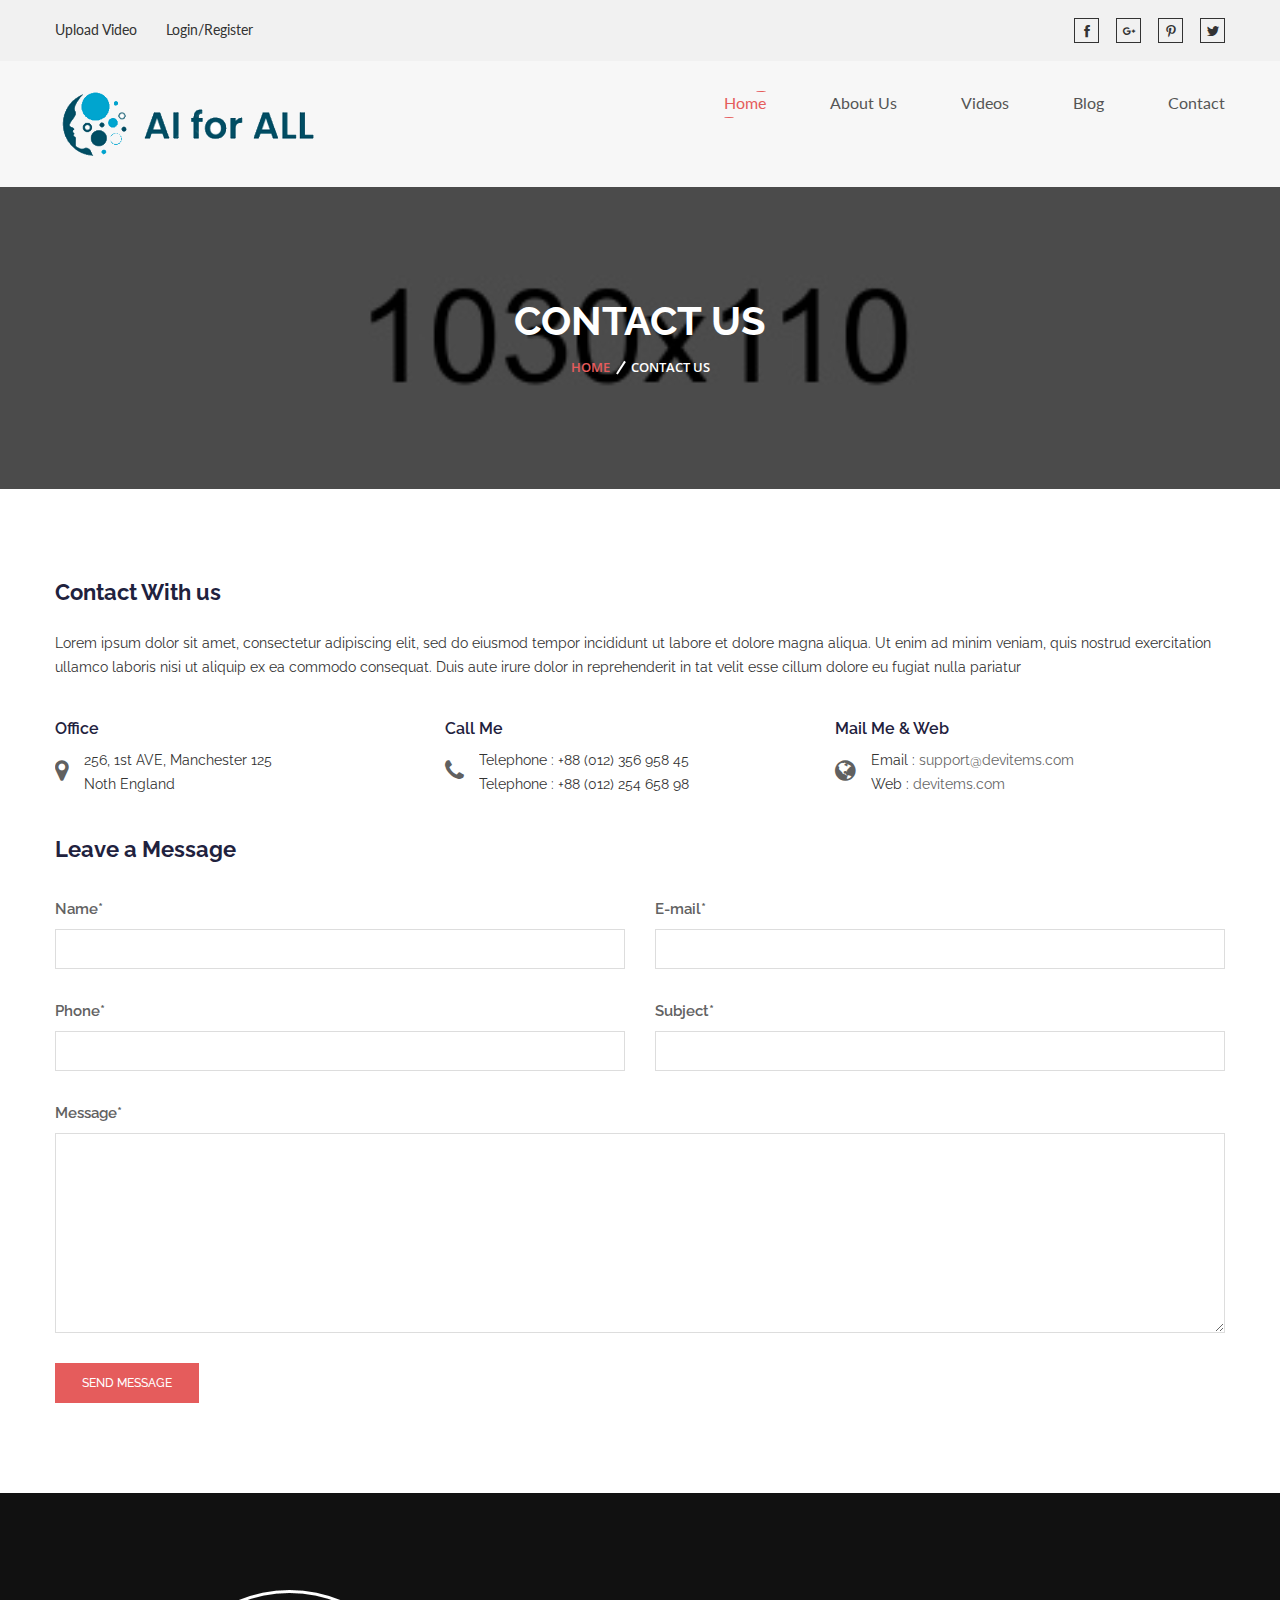
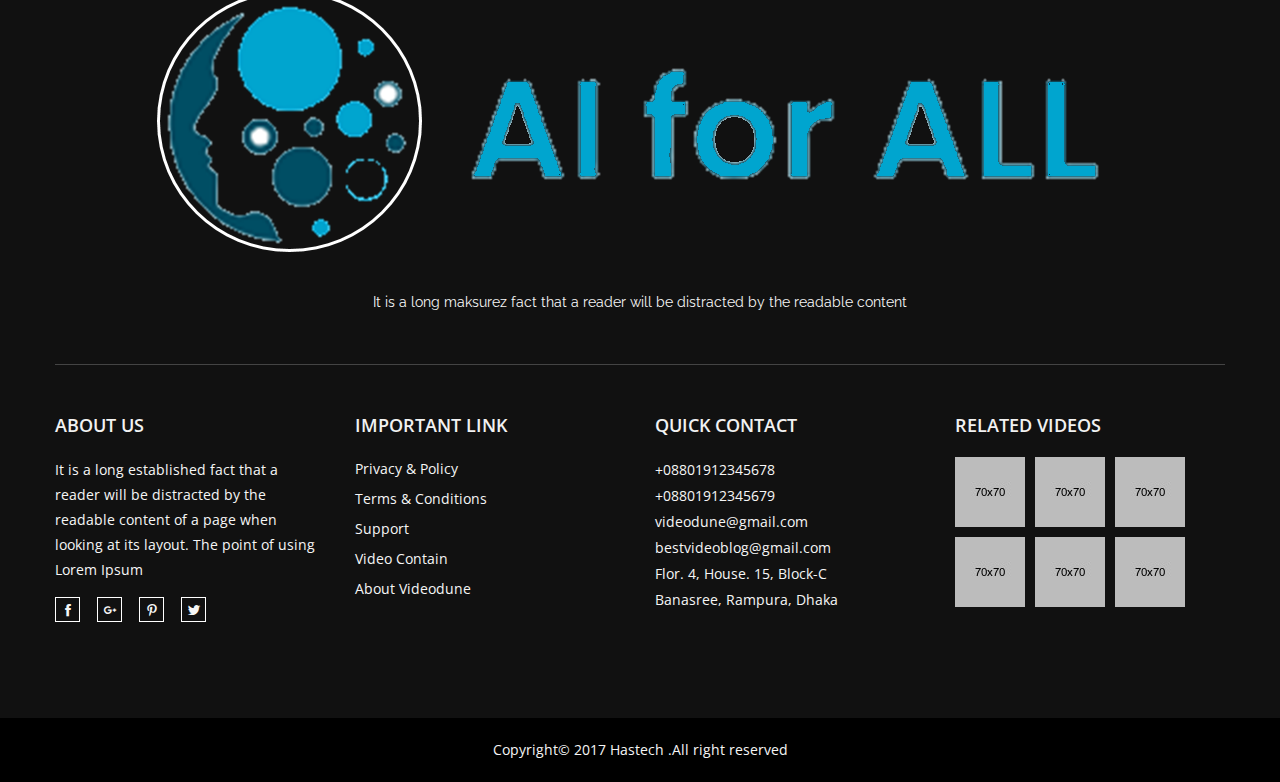
<file: contact-us.html>
<!doctype html>
<html class="no-js" lang="zxx">
    <head>
        <meta charset="utf-8">
        <meta http-equiv="x-ua-compatible" content="ie=edge">
        <title>Contact-Us || Videodune</title>
        <meta name="description" content="">
        <meta name="viewport" content="width=device-width, initial-scale=1">
        
        <!-- favicon
        ============================================ -->		
        <link rel="shortcut icon" type="image/x-icon" href="images/favicon.ico">
        
        <!-- All css files are included here
        ============================================ -->  		
        <link rel="stylesheet" href="css/bootstrap.min.css"> 
        <link rel="stylesheet" href="css/icofont.css">
        <link rel="stylesheet" href="css/core.css">     
        <link rel="stylesheet" href="css/meanmenu.css">     
        <link rel="stylesheet" href="css/magnific-popup.css">  
        <link rel="stylesheet" href="style.css">
        <link rel="stylesheet" href="css/responsive.css">
        
        <!-- Modernizr JS -->
        <script src="js/vendor/modernizr-2.8.3.min.js"></script>    
    </head>  
    <body>
        <!--[if lt IE 8]>
        <p class="browserupgrade">You are using an <strong>outdated</strong> browser. Please <a href="http://browsehappy.com/">upgrade your browser</a> to improve your experience</p>
        <![endif]-->  
        <!--Main Wrapper Start-->
        <div class="wrapper bg-white fix">
            <!--Bg White Start-->
            <div class="bg-white">
                <!--Header Area Start-->
                <header class="header-area">
                    <div class="header-top">
                        <div class="container">
                            <div class="row">
                                <div class="col-md-6 col-12 col-sm-6">
                                    <div class="top-left">
                                        <ul>
                                            <li><a href="#">Upload Video</a></li>
                                            <li><a href="#">Login/Register</a></li>
                                        </ul>
                                    </div>
                                </div>
                                <div class="col-md-6 col-12 col-sm-6">
                                    <div class="top-right">
                                        <ul>
                                            <li><a href="#"><i class="icofont icofont-social-facebook"></i></a></li>
                                            <li><a href="#"><i class="icofont icofont-social-google-plus"></i></a></li>
                                            <li><a href="#"><i class="icofont icofont-social-pinterest"></i></a></li>
                                            <li><a href="#"><i class="icofont icofont-social-twitter"></i></a></li>
                                        </ul>
                                    </div>
                                </div>
                            </div>
                        </div>
                    </div>
                    <div class="menu-logo-area">
                        <div class="container">
                            <div class="row">
                                <div class="col-lg-3 col-8">
                                    <div class="header-logo">
                                        <a href="index.html"><img src="images/logo/logo.png" alt="logo" /></a>
                                    </div>
                                </div>
                                <div class="col-lg-9 col-12">
                                    <div class="main-menu text-right">
                                        <nav>
                                            <ul>
                                                <li class="active"><a href="index.html">Home</a>
                                                    <ul>
                                                        <li><a href="index.html">Home Version One</a></li>
                                                        <li><a href="index-2.html">Home Version Two</a></li>
                                                    </ul>
                                                </li>
                                                <li><a href="about-us.html">About us</a></li>
                                                <li><a href="videos.html">Videos</a>
                                                    <ul>
                                                        <li><a href="fashion.html">Fashion</a></li>
                                                        <li><a href="sports.html">Sports</a></li>
                                                        <li><a href="food-drinks.html">Food & Drinks</a></li>
                                                        <li><a href="entertainment.html">Entertainment</a></li>
                                                    </ul>
                                                </li>
                                                <li><a href="blog.html">Blog</a>
                                                    <ul>
                                                        <li><a href="blog.html">Blog</a></li>
                                                        <li><a href="blog-details.html">Blog Details</a></li>
                                                    </ul>
                                                </li>
                                                <li><a href="contact-us.html">contact</a></li>
                                            </ul>
                                        </nav>
                                    </div>
                                    <div class="mobile-menu"></div>
                                </div>
                            </div>
                        </div>
                    </div>             
                </header>
                <!-- End of Header Area -->
                <!-- breadcrumbs start -->
                <section class="breadcrumbs-area ptb-110 bg-2 breadcrumbs-img">
                    <div class="container">
                        <div class="row">
                            <div class="col-md-12 text-center">
                                <div class="breadcrumbs">
                                    <h2 class="page-title">Contact Us</h2>
                                    <ul>
                                        <li>
                                            <a class="active" href="#">Home</a>
                                        </li>
                                        <li>Contact Us</li>
                                    </ul>
                                </div>
                            </div>
                        </div>
                    </div>
                </section>
                <!-- breadcrumbs end -->
                <!--Start of contact Area-->
                <div class="contact-area text-left ptb-90">
                    <div class="container">
                        <div class="row">
                            <div class="col-lg-12">
                                <div class="contact-contnt">
                                    <div class="sml-titel">
                                        <h3>Contact With us</h3>
                                    </div>
                                    <p>Lorem ipsum dolor sit amet, consectetur adipiscing elit, sed do eiusmod tempor incididunt ut labore et dolore magna aliqua. Ut enim ad minim veniam, quis nostrud exercitation ullamco laboris nisi ut aliquip ex ea commodo consequat. Duis aute irure dolor in reprehenderit in tat velit esse cillum dolore eu fugiat nulla pariatur</p>
                                </div>
                                <div class="contact-address fix">
                                    <div class="contact-single pt-40">
                                        <div class="fres-titel">
                                            <h5>Office</h5>
                                        </div>
                                        <div class="cntct-adrs">
                                            <i class="fa fa-map-marker" aria-hidden="true"></i>
                                            <p>256, 1st AVE, Manchester 125 </p>
                                            <p> Noth England</p>
                                        </div>
                                    </div>
                                    <div class="contact-single pt-40">
                                        <div class="fres-titel">
                                            <h5>Call Me</h5>
                                        </div>
                                        <div class="cntct-adrs">
                                            <i class="fa fa-phone" aria-hidden="true"></i>
                                            <p>Telephone : +88 (012) 356 958 45 </p>
                                            <p>Telephone : +88 (012) 254 658 98</p>
                                        </div>
                                    </div>
                                    <div class="contact-single pt-40">
                                        <div class="fres-titel">
                                            <h5>Mail Me & Web</h5>
                                        </div>
                                        <div class="cntct-adrs">
                                            <i class="fa fa-globe" aria-hidden="true"></i>
                                            <p>Email : <a href="#">support@devitems.com </a></p>
                                            <p>Web : <a href="#">devitems.com</a></p>
                                        </div>
                                    </div>
                                </div>
                                <div class="as-titel pt-40">
                                    <h4>Leave a Message</h4>
                                </div>
                                <div class="row">
                                    <div class="col-lg-12">
                                        <div class="leave-comment">
                                            <form id="contact-form" class="form-group" action="mail.php" method="post">
                                                <div class="row">
                                                    <div class="col-lg-6 col-md-6 col-sm-6 col-12">
                                                        <div class="form-single">
                                                            <label>Name*</label>
                                                            <input id="name" class="form-control" name="name" required="" type="text">
                                                        </div>
                                                    </div>
                                                    <div class="col-lg-6 col-md-6 col-sm-6 col-12">
                                                        <div class="form-single two">
                                                            <label>E-mail*</label>
                                                            <input id="email" class="form-control" name="email" required="" type="text">
                                                        </div>
                                                    </div>
                                                    <div class="col-lg-6 col-md-6 col-sm-6 col-12">
                                                        <div class="form-single">
                                                            <label>Phone*</label>
                                                            <input id="phone" class="form-control" name="telephone" required="" type="text">
                                                        </div>
                                                    </div>
                                                    <div class="col-lg-6 col-md-6 col-sm-6 col-12">
                                                        <div class="form-single two">
                                                            <label>Subject*</label>
                                                            <input id="subject" class="form-control" name="subject" required="" type="text">
                                                        </div>
                                                    </div>
                                                    <div class="col-lg-12">
                                                        <div class="form-textarea">
                                                            <label>Message*</label>
                                                            <textarea id="message" class="form-control" name="message" required="" rows="9"></textarea>
                                                        </div>
                                                        <div class="form-button">
                                                            <button class="contact-submit" type="submit">SEND MESSAGE</button>
                                                        </div>
                                                    </div>
                                                </div>
                                            </form>
                                            <p class="form-messege"></p>
                                        </div>
                                    </div>
                                </div>
                            </div>
                        </div>
                    </div>
                </div>
                <!-- Start of Footer area -->
                <footer class="footer-area text-center">
                    <div class="main-footer ptb-90">
                        <div class="container">
                            <div class="row">
                               <div class="col-12">
                                   <div class="footer-logo">
                                       <a href="index.html"><img src="images/logo/logo-2.png" alt="videodune"></a>
                                       <p>It is a long maksurez fact that a reader will be distracted by the readable content</p>
                                   </div>
                               </div>
                            </div>  
                            <div class="row">    
                                <div class="col-lg-3 col-md-6 col-sm-6 col-12">
                                    <div class="footer-widget mrg-md-bottom">
                                        <h2>about us</h2>
                                        <p>It is a long established fact that a reader will be distracted by the readable content of a page when looking at its layout. The point of using Lorem Ipsum</p>
                                        <div class="top-right text-left">
                                            <ul>
                                                <li><a href="#"><i class="icofont icofont-social-facebook"></i></a></li>
                                                <li><a href="#"><i class="icofont icofont-social-google-plus"></i></a></li>
                                                <li><a href="#"><i class="icofont icofont-social-pinterest"></i></a></li>
                                                <li><a href="#"><i class="icofont icofont-social-twitter"></i></a></li>
                                            </ul>
                                        </div>
                                    </div>
                                </div>    
                                <div class="col-lg-3 col-md-6 col-sm-6 col-12">
                                    <div class="footer-widget footer-widget-2 mrg-md-bottom">
                                        <h2>important link</h2>
                                        <ul>
                                            <li><a href="#">privacy &amp; Policy</a></li>
                                            <li><a href="#">terms &amp; conditions</a></li>
                                            <li><a href="#">support</a></li>
                                            <li><a href="#">video contain</a></li>
                                            <li><a href="#">about videodune</a></li>
                                        </ul>
                                    </div>
                                </div> 
                                <div class="col-lg-3 col-md-6 col-sm-6 col-12">
                                    <div class="footer-widget">
                                        <h2>quick contact</h2>
                                        <p>+08801912345678</p>
                                        <p>+08801912345679</p>
                                        <p><a href="#">videodune@gmail.com</a></p>
                                        <p><a href="#">bestvideoblog@gmail.com</a></p>
                                        <p>Flor. 4, House. 15, Block-C
                                        <p>Banasree, Rampura, Dhaka</p>
                                    </div>
                                </div>
                                <div class="col-lg-3 col-md-6 col-sm-6 col-12">
                                    <div class="footer-widget">
                                        <h2>related videos</h2>
                                        <div class="footer-img">
                                            <a href="#"><img src="images/footer/1.jpg" alt=""></a>
                                            <a href="#"><img src="images/footer/2.jpg" alt=""></a>
                                            <a href="#"><img src="images/footer/3.jpg" alt=""></a>
                                            <a href="#"><img src="images/footer/4.jpg" alt=""></a>
                                            <a href="#"><img src="images/footer/5.jpg" alt=""></a>
                                            <a href="#"><img src="images/footer/6.jpg" alt=""></a>
                                        </div>    
                                    </div>
                                </div>    
                            </div>
                        </div>
                    </div>    
                    <div class="footer-bottom mt-25px mb-25px">
                        <div class="container">
                            <div class="row">
                                <div class="col-12">
                                    <p>Copyright© 2017 <a href="http://bootexperts.com/" target="_blank">Hastech</a> .All right reserved</p>
                                </div>
                            </div>
                        </div>
                    </div>   
                </footer>
                <!-- End of Footer area -->
            </div>   
            <!--End of Bg White--> 
        </div>    
        <!--End of Main Wrapper Area--> 
       
        
		<!-- all js here -->
        <script src="js/vendor/jquery-1.12.4.min.js"></script>
        <script src="js/popper.js"></script>
        <script src="js/bootstrap.min.js"></script>
        <script src="js/owl.carousel.min.js"></script>    
        <script src="js/isotope.pkgd.min.js"></script>  	
        <script src="js/jquery.meanmenu.js"></script>  
        <script src="js/imagesloaded.pkgd.min.js"></script> 
        <script src="js/jquery.magnific-popup.js"></script>      		
        <script src="js/ajax-mail.js"></script>      		
        <script src="js/jquery.ajaxchimp.min.js"></script>   		
        <script src="js/plugins.js"></script>    			
        <script src="js/main.js"></script>
    </body>
</html>
</file>
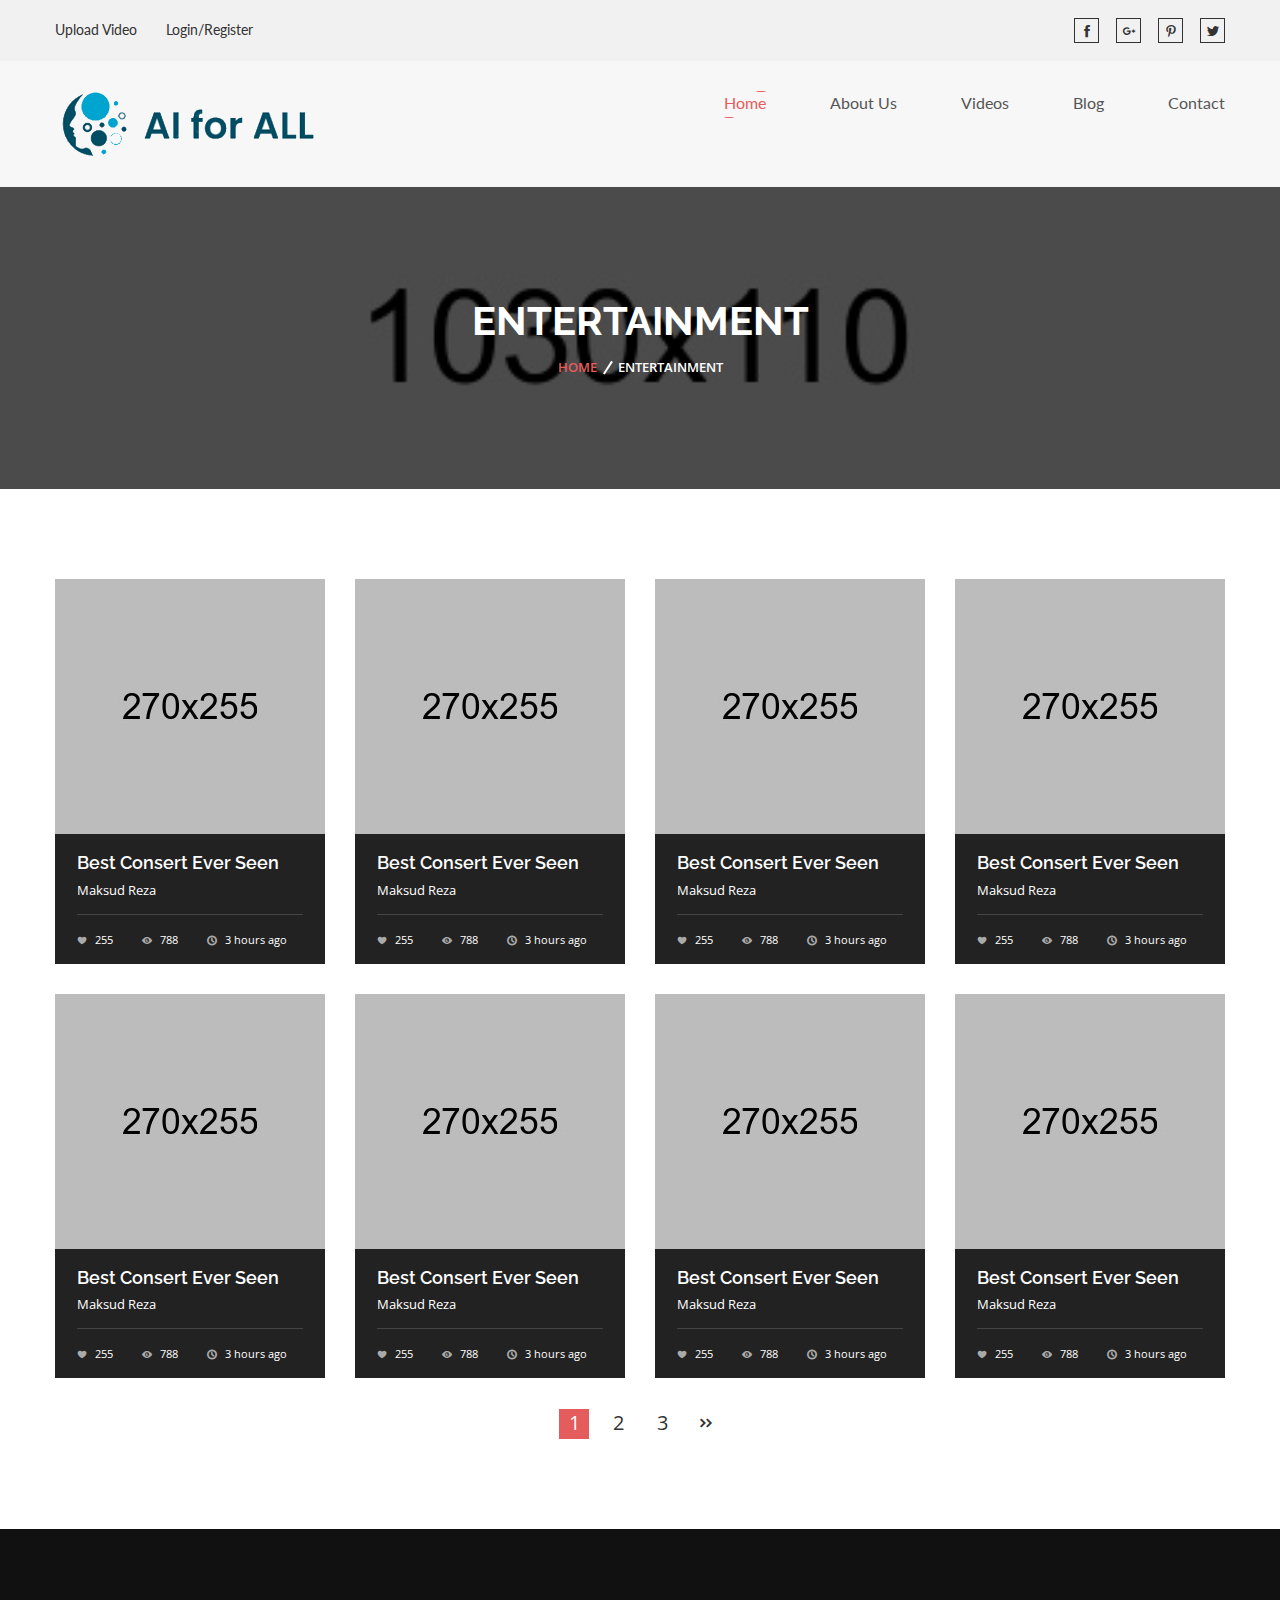
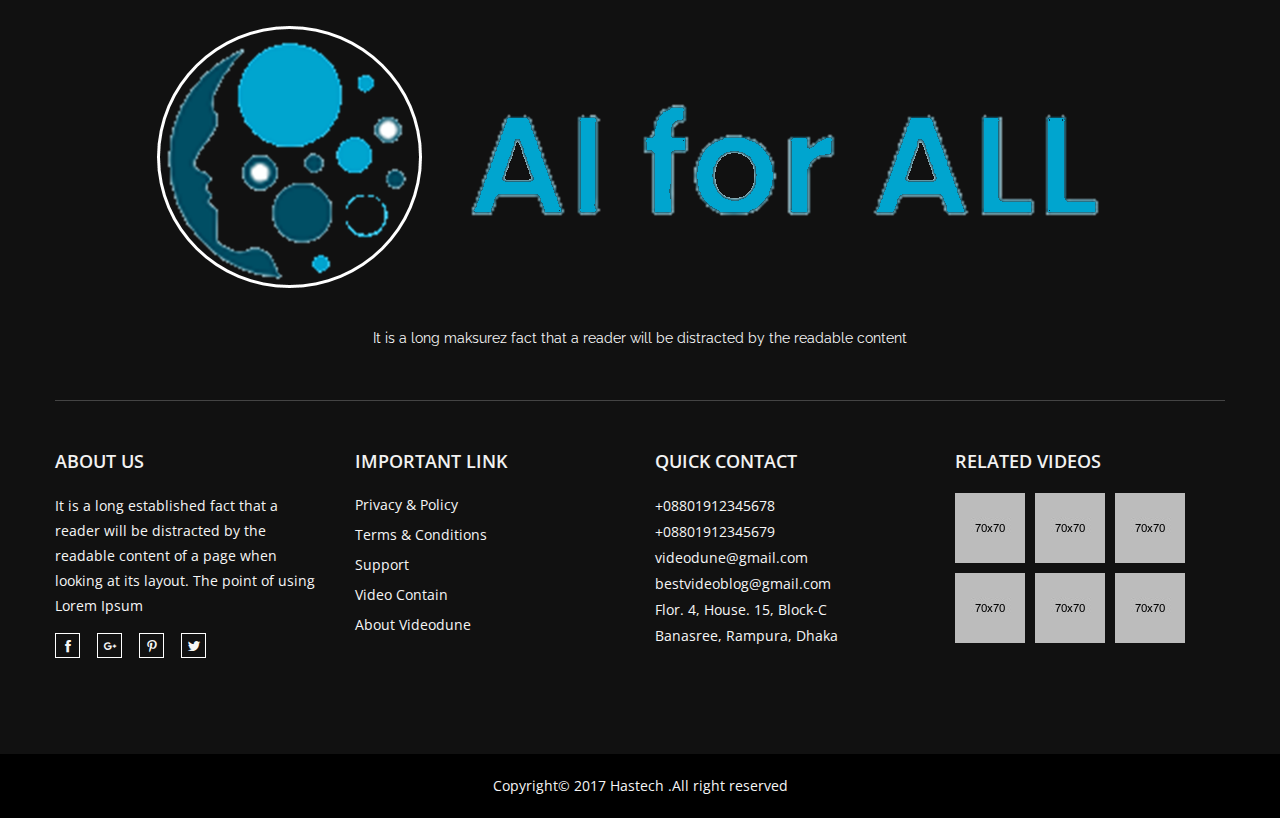
<file: entertainment.html>
<!doctype html>
<html class="no-js" lang="zxx">
    <head>
        <meta charset="utf-8">
        <meta http-equiv="x-ua-compatible" content="ie=edge">
        <title>Entertainment || Videodune</title>
        <meta name="description" content="">
        <meta name="viewport" content="width=device-width, initial-scale=1">
        
        <!-- favicon
        ============================================ -->		
        <link rel="shortcut icon" type="image/x-icon" href="images/favicon.ico">
        
        <!-- All css files are included here
        ============================================ -->  		
        <link rel="stylesheet" href="css/bootstrap.min.css"> 
        <link rel="stylesheet" href="css/icofont.css">
        <link rel="stylesheet" href="css/core.css">     
        <link rel="stylesheet" href="css/meanmenu.css">     
        <link rel="stylesheet" href="css/magnific-popup.css">  
        <link rel="stylesheet" href="style.css">
        <link rel="stylesheet" href="css/responsive.css">
        
        <!-- Modernizr JS -->
        <script src="js/vendor/modernizr-2.8.3.min.js"></script>    
    </head>  
    <body>
        <!--[if lt IE 8]>
        <p class="browserupgrade">You are using an <strong>outdated</strong> browser. Please <a href="http://browsehappy.com/">upgrade your browser</a> to improve your experience</p>
        <![endif]-->  
        <!--Main Wrapper Start-->
        <div class="wrapper bg-white fix">
            <!--Bg White Start-->
            <div class="bg-white">
                <!--Header Area Start-->
                <header class="header-area">
                    <div class="header-top">
                        <div class="container">
                            <div class="row">
                                <div class="col-md-6 col-12 col-sm-6">
                                    <div class="top-left">
                                        <ul>
                                            <li><a href="#">Upload Video</a></li>
                                            <li><a href="#">Login/Register</a></li>
                                        </ul>
                                    </div>
                                </div>
                                <div class="col-md-6 col-12 col-sm-6">
                                    <div class="top-right">
                                        <ul>
                                            <li><a href="#"><i class="icofont icofont-social-facebook"></i></a></li>
                                            <li><a href="#"><i class="icofont icofont-social-google-plus"></i></a></li>
                                            <li><a href="#"><i class="icofont icofont-social-pinterest"></i></a></li>
                                            <li><a href="#"><i class="icofont icofont-social-twitter"></i></a></li>
                                        </ul>
                                    </div>
                                </div>
                            </div>
                        </div>
                    </div>
                    <div class="menu-logo-area">
                        <div class="container">
                            <div class="row">
                                <div class="col-lg-3 col-8">
                                    <div class="header-logo">
                                        <a href="index.html"><img src="images/logo/logo.png" alt="logo" /></a>
                                    </div>
                                </div>
                                <div class="col-lg-9 col-12">
                                    <div class="main-menu text-right">
                                        <nav>
                                            <ul>
                                                <li class="active"><a href="index.html">Home</a>
                                                    <ul>
                                                        <li><a href="index.html">Home Version One</a></li>
                                                        <li><a href="index-2.html">Home Version Two</a></li>
                                                    </ul>
                                                </li>
                                                <li><a href="about-us.html">About us</a></li>
                                                <li><a href="videos.html">Videos</a>
                                                    <ul>
                                                        <li><a href="fashion.html">Fashion</a></li>
                                                        <li><a href="sports.html">Sports</a></li>
                                                        <li><a href="food-drinks.html">Food & Drinks</a></li>
                                                        <li><a href="entertainment.html">Entertainment</a></li>
                                                    </ul>
                                                </li>
                                                <li><a href="blog.html">Blog</a>
                                                    <ul>
                                                        <li><a href="blog.html">Blog</a></li>
                                                        <li><a href="blog-details.html">Blog Details</a></li>
                                                    </ul>
                                                </li>
                                                <li><a href="contact-us.html">contact</a></li>
                                            </ul>
                                        </nav>
                                    </div>
                                    <div class="mobile-menu"></div>
                                </div>
                            </div>
                        </div>
                    </div>             
                </header>
                <!-- End of Header Area -->
                <!-- breadcrumbs start -->
                <section class="breadcrumbs-area ptb-110 bg-2 breadcrumbs-img">
                    <div class="container">
                        <div class="row">
                            <div class="col-md-12 text-center">
                                <div class="breadcrumbs">
                                    <h2 class="page-title">Entertainment</h2>
                                    <ul>
                                        <li>
                                            <a class="active" href="#">Home</a>
                                        </li>
                                        <li>Entertainment</li>
                                    </ul>
                                </div>
                            </div>
                        </div>
                    </div>
                </section>
                <!-- breadcrumbs end -->
                <!--Start of Latest Area-->
                <div class="latest-area text-left ptb-90">
                    <div class="container">
                        <div class="row">
                            <div class="col-lg-3 col-md-4 col-md-6 col-sm-6 col-12">
                                <div class="single-video-area mb-30">
                                    <div class="video-img video-img-hover">
                                        <div class="game">
                                            <a href="blog-details.html"><img src="images/blog/8.jpg" alt=""></a>
                                        </div>
                                        <div class="video-icon">
                                            <a href="blog-details.html">
                                                <i class="icofont icofont-play-alt-2"></i>
                                            </a>
                                        </div> 
                                    </div> 
                                    <div class="single-video-content">
                                        <h5><a href="blog-details.html">Best Consert Ever Seen</a></h5>
                                        <p>Maksud Reza</p>
                                        <ul>
                                            <li><i class="icofont icofont-heart"></i>255</li>
                                            <li><i class="icofont icofont-eye-alt"></i>788</li>
                                            <li><i class="icofont icofont-ui-clock"></i>3 hours ago</li>
                                        </ul>
                                    </div>
                                </div>       
                            </div>
                            <div class="col-lg-3 col-md-4 col-md-6 col-sm-6 col-12">
                                <div class="single-video-area mb-30">
                                    <div class="video-img video-img-hover">
                                        <div class="game">
                                            <a href="blog-details.html"><img src="images/blog/9.jpg" alt=""></a>
                                        </div>
                                        <div class="video-icon">
                                            <a href="blog-details.html">
                                                <i class="icofont icofont-play-alt-2"></i>
                                            </a>
                                        </div> 
                                    </div> 
                                    <div class="single-video-content">
                                        <h5><a href="blog-details.html">Best Consert Ever Seen</a></h5>
                                        <p>Maksud Reza</p>
                                        <ul>
                                            <li><i class="icofont icofont-heart"></i>255</li>
                                            <li><i class="icofont icofont-eye-alt"></i>788</li>
                                            <li><i class="icofont icofont-ui-clock"></i>3 hours ago</li>
                                        </ul>
                                    </div>
                                </div>       
                            </div>
                            <div class="col-lg-3 col-md-4 col-md-6 col-sm-6 col-12">
                                <div class="single-video-area mb-30">
                                    <div class="video-img video-img-hover">
                                        <div class="game">
                                            <a href="blog-details.html"><img src="images/blog/10.jpg" alt=""></a>
                                        </div>
                                        <div class="video-icon">
                                            <a href="blog-details.html">
                                                <i class="icofont icofont-play-alt-2"></i>
                                            </a>
                                        </div> 
                                    </div> 
                                    <div class="single-video-content">
                                        <h5><a href="blog-details.html">Best Consert Ever Seen</a></h5>
                                        <p>Maksud Reza</p>
                                        <ul>
                                            <li><i class="icofont icofont-heart"></i>255</li>
                                            <li><i class="icofont icofont-eye-alt"></i>788</li>
                                            <li><i class="icofont icofont-ui-clock"></i>3 hours ago</li>
                                        </ul>
                                    </div>
                                </div>       
                            </div>
                            <div class="col-lg-3 col-md-4 col-md-6 col-sm-6 col-12">
                                <div class="single-video-area mb-30">
                                    <div class="video-img video-img-hover">
                                        <div class="game">
                                            <a href="blog-details.html"><img src="images/blog/11.jpg" alt=""></a>
                                        </div>
                                        <div class="video-icon">
                                            <a href="blog-details.html">
                                                <i class="icofont icofont-play-alt-2"></i>
                                            </a>
                                        </div> 
                                    </div> 
                                    <div class="single-video-content">
                                        <h5><a href="blog-details.html">Best Consert Ever Seen</a></h5>
                                        <p>Maksud Reza</p>
                                        <ul>
                                            <li><i class="icofont icofont-heart"></i>255</li>
                                            <li><i class="icofont icofont-eye-alt"></i>788</li>
                                            <li><i class="icofont icofont-ui-clock"></i>3 hours ago</li>
                                        </ul>
                                    </div>
                                </div>       
                            </div>
                            <div class="col-lg-3 col-md-4 col-md-6 col-sm-6 col-12">
                                <div class="single-video-area mb-30">
                                    <div class="video-img video-img-hover">
                                        <div class="game">
                                            <a href="blog-details.html"><img src="images/blog/11.jpg" alt=""></a>
                                        </div>
                                        <div class="video-icon">
                                            <a href="blog-details.html">
                                                <i class="icofont icofont-play-alt-2"></i>
                                            </a>
                                        </div> 
                                    </div> 
                                    <div class="single-video-content">
                                        <h5><a href="blog-details.html">Best Consert Ever Seen</a></h5>
                                        <p>Maksud Reza</p>
                                        <ul>
                                            <li><i class="icofont icofont-heart"></i>255</li>
                                            <li><i class="icofont icofont-eye-alt"></i>788</li>
                                            <li><i class="icofont icofont-ui-clock"></i>3 hours ago</li>
                                        </ul>
                                    </div>
                                </div>       
                            </div>
                            <div class="col-lg-3 col-md-4 col-md-6 col-sm-6 col-12">
                                <div class="single-video-area mb-30">
                                    <div class="video-img video-img-hover">
                                        <div class="game">
                                            <a href="blog-details.html"><img src="images/blog/10.jpg" alt=""></a>
                                        </div>
                                        <div class="video-icon">
                                            <a href="blog-details.html">
                                                <i class="icofont icofont-play-alt-2"></i>
                                            </a>
                                        </div> 
                                    </div> 
                                    <div class="single-video-content">
                                        <h5><a href="blog-details.html">Best Consert Ever Seen</a></h5>
                                        <p>Maksud Reza</p>
                                        <ul>
                                            <li><i class="icofont icofont-heart"></i>255</li>
                                            <li><i class="icofont icofont-eye-alt"></i>788</li>
                                            <li><i class="icofont icofont-ui-clock"></i>3 hours ago</li>
                                        </ul>
                                    </div>
                                </div>       
                            </div>
                            <div class="col-lg-3 col-md-4 col-md-6 col-sm-6 col-12">
                                <div class="single-video-area mb-30">
                                    <div class="video-img video-img-hover">
                                        <div class="game">
                                            <a href="blog-details.html"><img src="images/blog/9.jpg" alt=""></a>
                                        </div>
                                        <div class="video-icon">
                                            <a href="blog-details.html">
                                                <i class="icofont icofont-play-alt-2"></i>
                                            </a>
                                        </div> 
                                    </div> 
                                    <div class="single-video-content">
                                        <h5><a href="blog-details.html">Best Consert Ever Seen</a></h5>
                                        <p>Maksud Reza</p>
                                        <ul>
                                            <li><i class="icofont icofont-heart"></i>255</li>
                                            <li><i class="icofont icofont-eye-alt"></i>788</li>
                                            <li><i class="icofont icofont-ui-clock"></i>3 hours ago</li>
                                        </ul>
                                    </div>
                                </div>       
                            </div>
                            <div class="col-lg-3 col-md-4 col-md-6 col-sm-6 col-12">
                                <div class="single-video-area mb-30">
                                    <div class="video-img video-img-hover">
                                        <div class="game">
                                            <a href="blog-details.html"><img src="images/blog/8.jpg" alt=""></a>
                                        </div>
                                        <div class="video-icon">
                                            <a href="blog-details.html">
                                                <i class="icofont icofont-play-alt-2"></i>
                                            </a>
                                        </div> 
                                    </div> 
                                    <div class="single-video-content">
                                        <h5><a href="blog-details.html">Best Consert Ever Seen</a></h5>
                                        <p>Maksud Reza</p>
                                        <ul>
                                            <li><i class="icofont icofont-heart"></i>255</li>
                                            <li><i class="icofont icofont-eye-alt"></i>788</li>
                                            <li><i class="icofont icofont-ui-clock"></i>3 hours ago</li>
                                        </ul>
                                    </div>
                                </div>       
                            </div>
                        </div>
                        <div class="row">
                            <div class="col-md-12">
                                <div class="another-pages text-center">
                                    <ul>
                                        <li><a class="active" href="#">1</a></li>
                                        <li><a href="#">2</a></li>
                                        <li><a href="#">3</a></li>
                                        <li><a href="#"><i class="icofont icofont-double-right"></i></a></li>
                                    </ul>
                                </div>
                            </div>
                        </div>
                    </div>
                </div>
                <!-- Start of Footer area -->
                <footer class="footer-area text-center">
                    <div class="main-footer ptb-90">
                        <div class="container">
                            <div class="row">
                               <div class="col-12">
                                   <div class="footer-logo">
                                       <a href="index.html"><img src="images/logo/logo-2.png" alt="videodune"></a>
                                       <p>It is a long maksurez fact that a reader will be distracted by the readable content</p>
                                   </div>
                               </div>
                            </div>  
                            <div class="row">    
                                <div class="col-lg-3 col-md-6 col-sm-6 col-12">
                                    <div class="footer-widget mrg-md-bottom">
                                        <h2>about us</h2>
                                        <p>It is a long established fact that a reader will be distracted by the readable content of a page when looking at its layout. The point of using Lorem Ipsum</p>
                                        <div class="top-right text-left">
                                            <ul>
                                                <li><a href="#"><i class="icofont icofont-social-facebook"></i></a></li>
                                                <li><a href="#"><i class="icofont icofont-social-google-plus"></i></a></li>
                                                <li><a href="#"><i class="icofont icofont-social-pinterest"></i></a></li>
                                                <li><a href="#"><i class="icofont icofont-social-twitter"></i></a></li>
                                            </ul>
                                        </div>
                                    </div>
                                </div>    
                                <div class="col-lg-3 col-md-6 col-sm-6 col-12">
                                    <div class="footer-widget footer-widget-2 mrg-md-bottom">
                                        <h2>important link</h2>
                                        <ul>
                                            <li><a href="#">privacy &amp; Policy</a></li>
                                            <li><a href="#">terms &amp; conditions</a></li>
                                            <li><a href="#">support</a></li>
                                            <li><a href="#">video contain</a></li>
                                            <li><a href="#">about videodune</a></li>
                                        </ul>
                                    </div>
                                </div> 
                                <div class="col-lg-3 col-md-6 col-sm-6 col-12">
                                    <div class="footer-widget">
                                        <h2>quick contact</h2>
                                        <p>+08801912345678</p>
                                        <p>+08801912345679</p>
                                        <p><a href="#">videodune@gmail.com</a></p>
                                        <p><a href="#">bestvideoblog@gmail.com</a></p>
                                        <p>Flor. 4, House. 15, Block-C
                                        <p>Banasree, Rampura, Dhaka</p>
                                    </div>
                                </div>
                                <div class="col-lg-3 col-md-6 col-sm-6 col-12">
                                    <div class="footer-widget">
                                        <h2>related videos</h2>
                                        <div class="footer-img">
                                            <a href="#"><img src="images/footer/1.jpg" alt=""></a>
                                            <a href="#"><img src="images/footer/2.jpg" alt=""></a>
                                            <a href="#"><img src="images/footer/3.jpg" alt=""></a>
                                            <a href="#"><img src="images/footer/4.jpg" alt=""></a>
                                            <a href="#"><img src="images/footer/5.jpg" alt=""></a>
                                            <a href="#"><img src="images/footer/6.jpg" alt=""></a>
                                        </div>    
                                    </div>
                                </div>    
                            </div>
                        </div>
                    </div>    
                    <div class="footer-bottom mt-25px mb-25px">
                        <div class="container">
                            <div class="row">
                                <div class="col-12">
                                    <p>Copyright© 2017 <a href="http://bootexperts.com/" target="_blank">Hastech</a> .All right reserved</p>
                                </div>
                            </div>
                        </div>
                    </div>   
                </footer>
                <!-- End of Footer area -->
            </div>   
            <!--End of Bg White--> 
        </div>    
        <!--End of Main Wrapper Area--> 
       
        
		<!-- all js here -->
        <script src="js/vendor/jquery-1.12.4.min.js"></script>
        <script src="js/popper.js"></script>
        <script src="js/bootstrap.min.js"></script>
        <script src="js/owl.carousel.min.js"></script>    
        <script src="js/isotope.pkgd.min.js"></script>  	
        <script src="js/jquery.meanmenu.js"></script>  
        <script src="js/imagesloaded.pkgd.min.js"></script> 
        <script src="js/jquery.magnific-popup.js"></script>
        <script src="js/ajax-mail.js"></script>      		
        <script src="js/jquery.ajaxchimp.min.js"></script>   		
        <script src="js/plugins.js"></script>    			
        <script src="js/main.js"></script>
    </body>
</html>
</file>
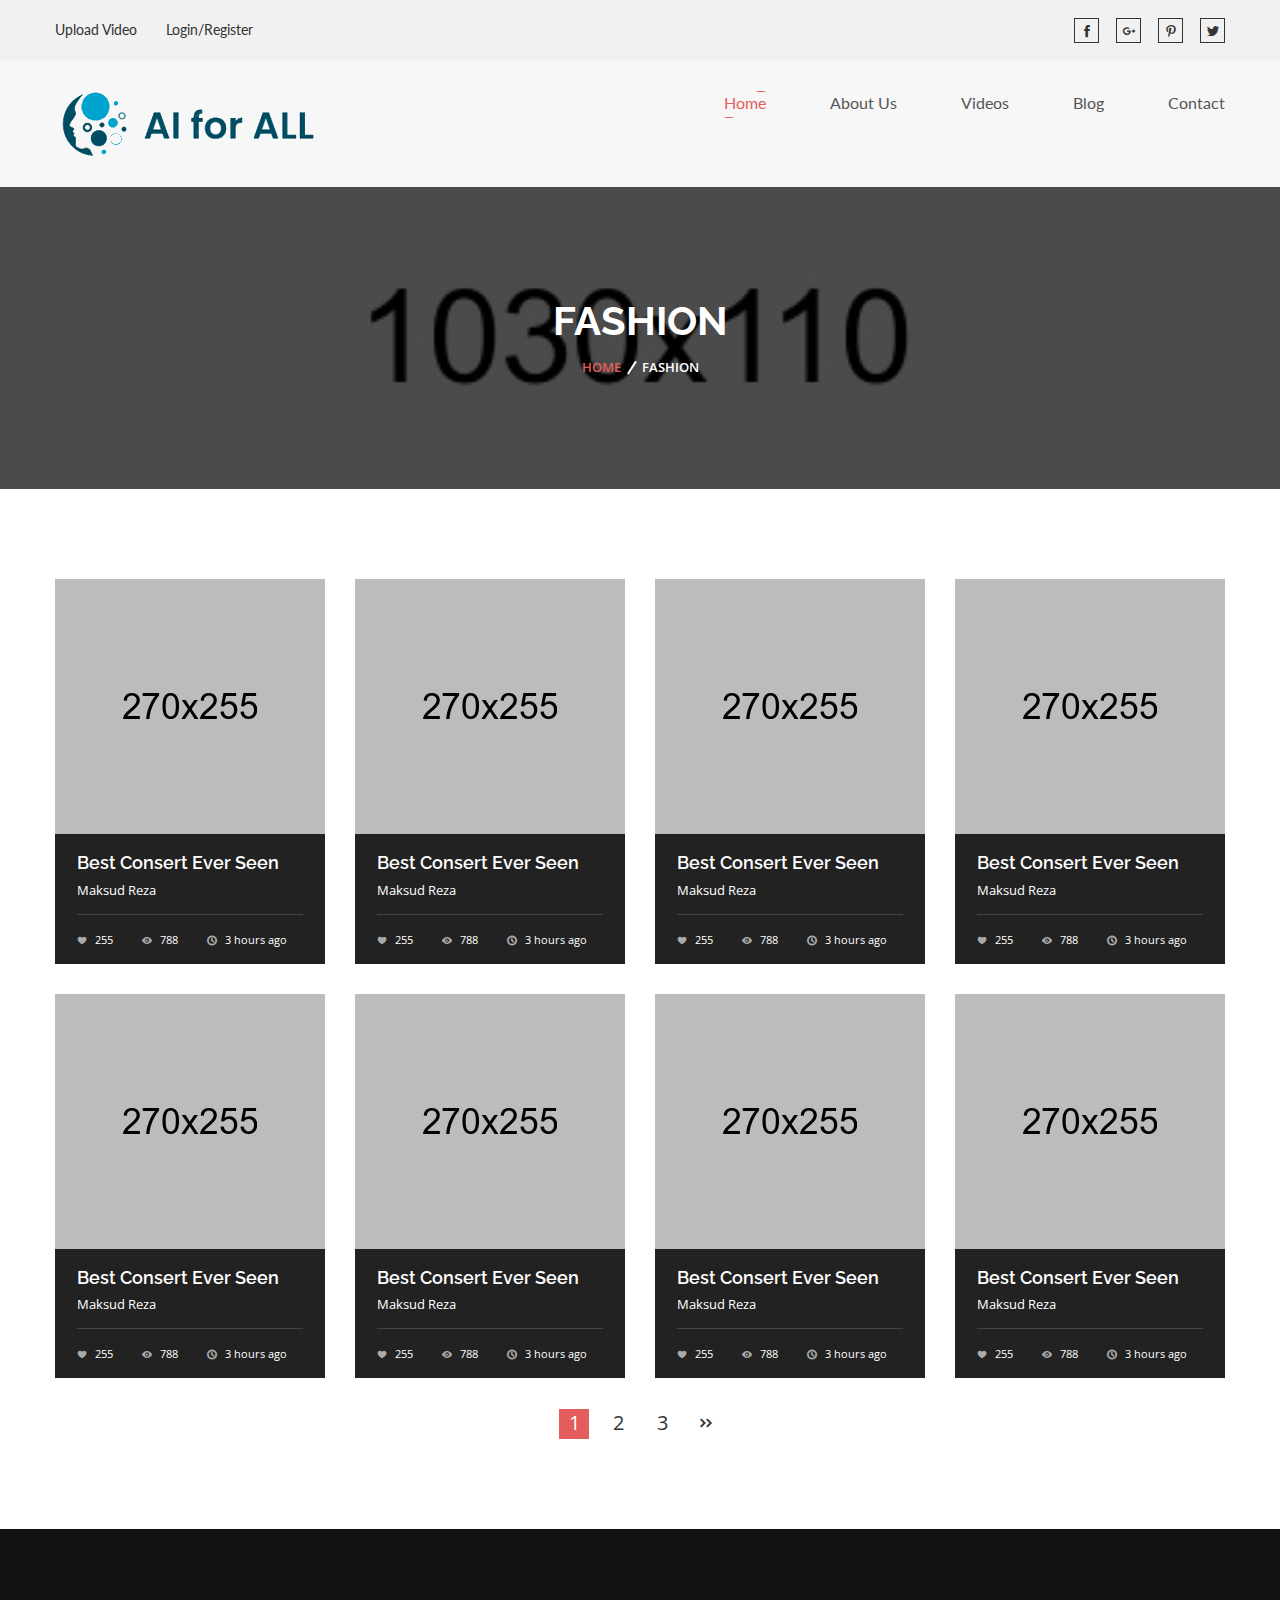
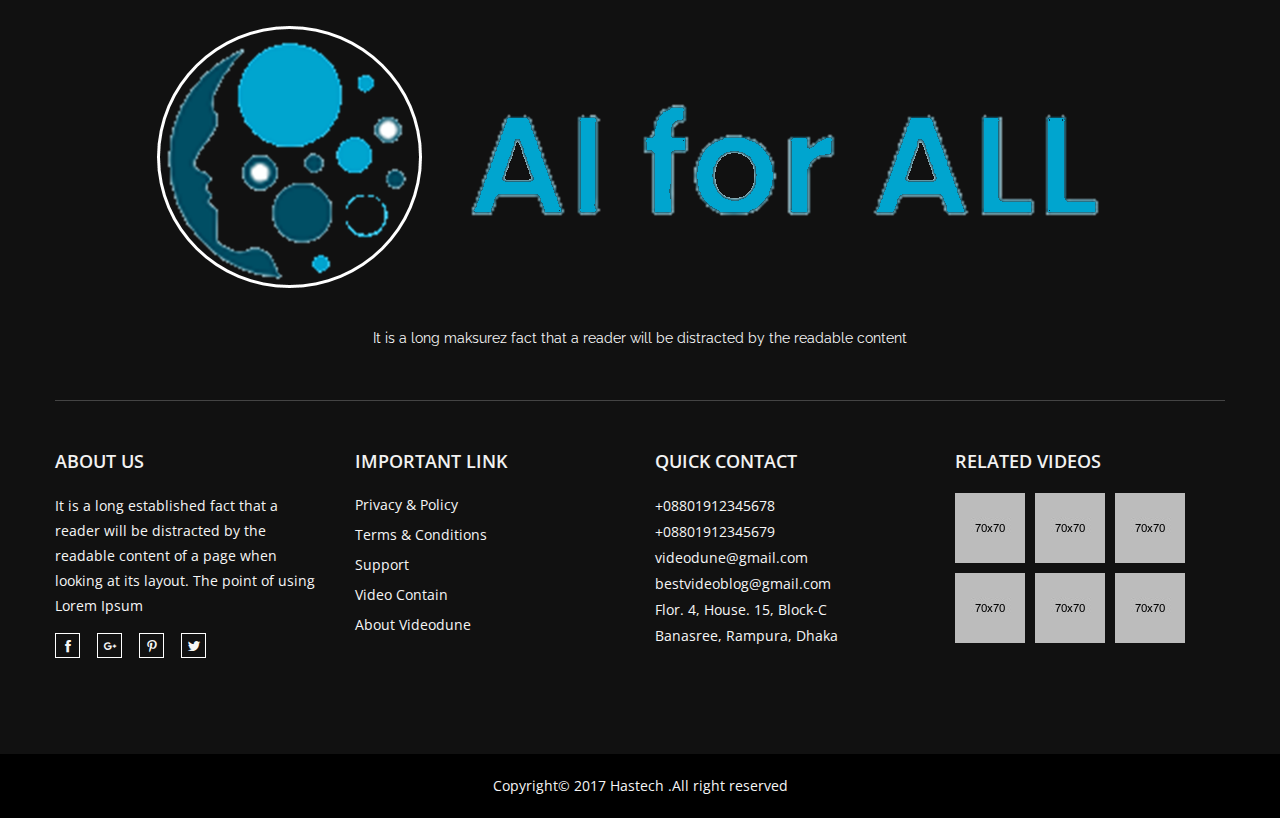
<file: fashion.html>
<!doctype html>
<html class="no-js" lang="zxx">
    <head>
        <meta charset="utf-8">
        <meta http-equiv="x-ua-compatible" content="ie=edge">
        <title>Fashion || Videodune</title>
        <meta name="description" content="">
        <meta name="viewport" content="width=device-width, initial-scale=1">
        
        <!-- favicon
        ============================================ -->		
        <link rel="shortcut icon" type="image/x-icon" href="images/favicon.ico">
        
        <!-- All css files are included here
        ============================================ -->  		
        <link rel="stylesheet" href="css/bootstrap.min.css"> 
        <link rel="stylesheet" href="css/icofont.css">
        <link rel="stylesheet" href="css/core.css">     
        <link rel="stylesheet" href="css/meanmenu.css">     
        <link rel="stylesheet" href="css/magnific-popup.css">  
        <link rel="stylesheet" href="style.css">
        <link rel="stylesheet" href="css/responsive.css">
        
        <!-- Modernizr JS -->
        <script src="js/vendor/modernizr-2.8.3.min.js"></script>    
    </head>  
    <body>
        <!--[if lt IE 8]>
        <p class="browserupgrade">You are using an <strong>outdated</strong> browser. Please <a href="http://browsehappy.com/">upgrade your browser</a> to improve your experience</p>
        <![endif]-->  
        <!--Main Wrapper Start-->
        <div class="wrapper bg-white fix">
            <!--Bg White Start-->
            <div class="bg-white">
                <!--Header Area Start-->
                <header class="header-area">
                    <div class="header-top">
                        <div class="container">
                            <div class="row">
                                <div class="col-md-6 col-12 col-sm-6">
                                    <div class="top-left">
                                        <ul>
                                            <li><a href="#">Upload Video</a></li>
                                            <li><a href="#">Login/Register</a></li>
                                        </ul>
                                    </div>
                                </div>
                                <div class="col-md-6 col-12 col-sm-6">
                                    <div class="top-right">
                                        <ul>
                                            <li><a href="#"><i class="icofont icofont-social-facebook"></i></a></li>
                                            <li><a href="#"><i class="icofont icofont-social-google-plus"></i></a></li>
                                            <li><a href="#"><i class="icofont icofont-social-pinterest"></i></a></li>
                                            <li><a href="#"><i class="icofont icofont-social-twitter"></i></a></li>
                                        </ul>
                                    </div>
                                </div>
                            </div>
                        </div>
                    </div>
                    <div class="menu-logo-area">
                        <div class="container">
                            <div class="row">
                                <div class="col-lg-3 col-8">
                                    <div class="header-logo">
                                        <a href="index.html"><img src="images/logo/logo.png" alt="logo" /></a>
                                    </div>
                                </div>
                                <div class="col-lg-9 col-12">
                                    <div class="main-menu text-right">
                                        <nav>
                                            <ul>
                                                <li class="active"><a href="index.html">Home</a>
                                                    <ul>
                                                        <li><a href="index.html">Home Version One</a></li>
                                                        <li><a href="index-2.html">Home Version Two</a></li>
                                                    </ul>
                                                </li>
                                                <li><a href="about-us.html">About us</a></li>
                                                <li><a href="videos.html">Videos</a>
                                                    <ul>
                                                        <li><a href="fashion.html">Fashion</a></li>
                                                        <li><a href="sports.html">Sports</a></li>
                                                        <li><a href="food-drinks.html">Food & Drinks</a></li>
                                                        <li><a href="entertainment.html">Entertainment</a></li>
                                                    </ul>
                                                </li>
                                                <li><a href="blog.html">Blog</a>
                                                    <ul>
                                                        <li><a href="blog.html">Blog</a></li>
                                                        <li><a href="blog-details.html">Blog Details</a></li>
                                                    </ul>
                                                </li>
                                                <li><a href="contact-us.html">contact</a></li>
                                            </ul>
                                        </nav>
                                    </div>
                                    <div class="mobile-menu"></div>
                                </div>
                            </div>
                        </div>
                    </div>             
                </header>
                <!-- End of Header Area -->
                <!-- breadcrumbs start -->
                <section class="breadcrumbs-area ptb-110 bg-2 breadcrumbs-img">
                    <div class="container">
                        <div class="row">
                            <div class="col-md-12 text-center">
                                <div class="breadcrumbs">
                                    <h2 class="page-title">fashion</h2>
                                    <ul>
                                        <li>
                                            <a class="active" href="#">Home</a>
                                        </li>
                                        <li>fashion</li>
                                    </ul>
                                </div>
                            </div>
                        </div>
                    </div>
                </section>
                <!-- breadcrumbs end -->
                <!--Start of Latest Area-->
                <div class="latest-area text-left ptb-90">
                    <div class="container">
                        <div class="row">
                            <div class="col-lg-3 col-md-4 col-sm-6 col-12">
                                <div class="single-video-area mb-30">
                                    <div class="video-img video-img-hover">
                                        <div class="game">
                                            <a href="blog-details.html"><img src="images/blog/8.jpg" alt=""></a>
                                        </div>
                                        <div class="video-icon">
                                            <a href="blog-details.html">
                                                <i class="icofont icofont-play-alt-2"></i>
                                            </a>
                                        </div> 
                                    </div> 
                                    <div class="single-video-content">
                                        <h5><a href="blog-details.html">Best Consert Ever Seen</a></h5>
                                        <p>Maksud Reza</p>
                                        <ul>
                                            <li><i class="icofont icofont-heart"></i>255</li>
                                            <li><i class="icofont icofont-eye-alt"></i>788</li>
                                            <li><i class="icofont icofont-ui-clock"></i>3 hours ago</li>
                                        </ul>
                                    </div>
                                </div>       
                            </div>
                            <div class="col-lg-3 col-md-4 col-sm-6 col-12">
                                <div class="single-video-area mb-30">
                                    <div class="video-img video-img-hover">
                                        <div class="game">
                                            <a href="blog-details.html"><img src="images/blog/9.jpg" alt=""></a>
                                        </div>
                                        <div class="video-icon">
                                            <a href="blog-details.html">
                                                <i class="icofont icofont-play-alt-2"></i>
                                            </a>
                                        </div> 
                                    </div> 
                                    <div class="single-video-content">
                                        <h5><a href="blog-details.html">Best Consert Ever Seen</a></h5>
                                        <p>Maksud Reza</p>
                                        <ul>
                                            <li><i class="icofont icofont-heart"></i>255</li>
                                            <li><i class="icofont icofont-eye-alt"></i>788</li>
                                            <li><i class="icofont icofont-ui-clock"></i>3 hours ago</li>
                                        </ul>
                                    </div>
                                </div>       
                            </div>
                            <div class="col-lg-3 col-md-4 col-sm-6 col-12">
                                <div class="single-video-area mb-30">
                                    <div class="video-img video-img-hover">
                                        <div class="game">
                                            <a href="blog-details.html"><img src="images/blog/10.jpg" alt=""></a>
                                        </div>
                                        <div class="video-icon">
                                            <a href="blog-details.html">
                                                <i class="icofont icofont-play-alt-2"></i>
                                            </a>
                                        </div> 
                                    </div> 
                                    <div class="single-video-content">
                                        <h5><a href="blog-details.html">Best Consert Ever Seen</a></h5>
                                        <p>Maksud Reza</p>
                                        <ul>
                                            <li><i class="icofont icofont-heart"></i>255</li>
                                            <li><i class="icofont icofont-eye-alt"></i>788</li>
                                            <li><i class="icofont icofont-ui-clock"></i>3 hours ago</li>
                                        </ul>
                                    </div>
                                </div>       
                            </div>
                            <div class="col-lg-3 col-md-4 col-sm-6 col-12">
                                <div class="single-video-area mb-30">
                                    <div class="video-img video-img-hover">
                                        <div class="game">
                                            <a href="blog-details.html"><img src="images/blog/11.jpg" alt=""></a>
                                        </div>
                                        <div class="video-icon">
                                            <a href="blog-details.html">
                                                <i class="icofont icofont-play-alt-2"></i>
                                            </a>
                                        </div> 
                                    </div> 
                                    <div class="single-video-content">
                                        <h5><a href="blog-details.html">Best Consert Ever Seen</a></h5>
                                        <p>Maksud Reza</p>
                                        <ul>
                                            <li><i class="icofont icofont-heart"></i>255</li>
                                            <li><i class="icofont icofont-eye-alt"></i>788</li>
                                            <li><i class="icofont icofont-ui-clock"></i>3 hours ago</li>
                                        </ul>
                                    </div>
                                </div>       
                            </div>
                            <div class="col-lg-3 col-md-4 col-sm-6 col-12">
                                <div class="single-video-area mb-30">
                                    <div class="video-img video-img-hover">
                                        <div class="game">
                                            <a href="blog-details.html"><img src="images/blog/11.jpg" alt=""></a>
                                        </div>
                                        <div class="video-icon">
                                            <a href="blog-details.html">
                                                <i class="icofont icofont-play-alt-2"></i>
                                            </a>
                                        </div> 
                                    </div> 
                                    <div class="single-video-content">
                                        <h5><a href="blog-details.html">Best Consert Ever Seen</a></h5>
                                        <p>Maksud Reza</p>
                                        <ul>
                                            <li><i class="icofont icofont-heart"></i>255</li>
                                            <li><i class="icofont icofont-eye-alt"></i>788</li>
                                            <li><i class="icofont icofont-ui-clock"></i>3 hours ago</li>
                                        </ul>
                                    </div>
                                </div>       
                            </div>
                            <div class="col-lg-3 col-md-4 col-sm-6 col-12">
                                <div class="single-video-area mb-30">
                                    <div class="video-img video-img-hover">
                                        <div class="game">
                                            <a href="blog-details.html"><img src="images/blog/10.jpg" alt=""></a>
                                        </div>
                                        <div class="video-icon">
                                            <a href="blog-details.html">
                                                <i class="icofont icofont-play-alt-2"></i>
                                            </a>
                                        </div> 
                                    </div> 
                                    <div class="single-video-content">
                                        <h5><a href="blog-details.html">Best Consert Ever Seen</a></h5>
                                        <p>Maksud Reza</p>
                                        <ul>
                                            <li><i class="icofont icofont-heart"></i>255</li>
                                            <li><i class="icofont icofont-eye-alt"></i>788</li>
                                            <li><i class="icofont icofont-ui-clock"></i>3 hours ago</li>
                                        </ul>
                                    </div>
                                </div>       
                            </div>
                            <div class="col-lg-3 col-md-4 col-sm-6 col-12">
                                <div class="single-video-area mb-30">
                                    <div class="video-img video-img-hover">
                                        <div class="game">
                                            <a href="blog-details.html"><img src="images/blog/9.jpg" alt=""></a>
                                        </div>
                                        <div class="video-icon">
                                            <a href="blog-details.html">
                                                <i class="icofont icofont-play-alt-2"></i>
                                            </a>
                                        </div> 
                                    </div> 
                                    <div class="single-video-content">
                                        <h5><a href="blog-details.html">Best Consert Ever Seen</a></h5>
                                        <p>Maksud Reza</p>
                                        <ul>
                                            <li><i class="icofont icofont-heart"></i>255</li>
                                            <li><i class="icofont icofont-eye-alt"></i>788</li>
                                            <li><i class="icofont icofont-ui-clock"></i>3 hours ago</li>
                                        </ul>
                                    </div>
                                </div>       
                            </div>
                            <div class="col-lg-3 col-md-4 col-sm-6 col-12">
                                <div class="single-video-area mb-30">
                                    <div class="video-img video-img-hover">
                                        <div class="game">
                                            <a href="blog-details.html"><img src="images/blog/8.jpg" alt=""></a>
                                        </div>
                                        <div class="video-icon">
                                            <a href="blog-details.html">
                                                <i class="icofont icofont-play-alt-2"></i>
                                            </a>
                                        </div> 
                                    </div> 
                                    <div class="single-video-content">
                                        <h5><a href="blog-details.html">Best Consert Ever Seen</a></h5>
                                        <p>Maksud Reza</p>
                                        <ul>
                                            <li><i class="icofont icofont-heart"></i>255</li>
                                            <li><i class="icofont icofont-eye-alt"></i>788</li>
                                            <li><i class="icofont icofont-ui-clock"></i>3 hours ago</li>
                                        </ul>
                                    </div>
                                </div>       
                            </div>
                        </div>
                        <div class="row">
                            <div class="col-md-12">
                                <div class="another-pages text-center">
                                    <ul>
                                        <li><a class="active" href="#">1</a></li>
                                        <li><a href="#">2</a></li>
                                        <li><a href="#">3</a></li>
                                        <li><a href="#"><i class="icofont icofont-double-right"></i></a></li>
                                    </ul>
                                </div>
                            </div>
                        </div>
                    </div>
                </div>
                <!-- Start of Footer area -->
                <footer class="footer-area text-center">
                    <div class="main-footer ptb-90">
                        <div class="container">
                            <div class="row">
                               <div class="col-12">
                                   <div class="footer-logo">
                                       <a href="index.html"><img src="images/logo/logo-2.png" alt="videodune"></a>
                                       <p>It is a long maksurez fact that a reader will be distracted by the readable content</p>
                                   </div>
                               </div>
                            </div>  
                            <div class="row">    
                                <div class="col-lg-3 col-md-6 col-sm-6 col-12">
                                    <div class="footer-widget mrg-md-bottom">
                                        <h2>about us</h2>
                                        <p>It is a long established fact that a reader will be distracted by the readable content of a page when looking at its layout. The point of using Lorem Ipsum</p>
                                        <div class="top-right text-left">
                                            <ul>
                                                <li><a href="#"><i class="icofont icofont-social-facebook"></i></a></li>
                                                <li><a href="#"><i class="icofont icofont-social-google-plus"></i></a></li>
                                                <li><a href="#"><i class="icofont icofont-social-pinterest"></i></a></li>
                                                <li><a href="#"><i class="icofont icofont-social-twitter"></i></a></li>
                                            </ul>
                                        </div>
                                    </div>
                                </div>    
                                <div class="col-lg-3 col-md-6 col-sm-6 col-12">
                                    <div class="footer-widget footer-widget-2 mrg-md-bottom">
                                        <h2>important link</h2>
                                        <ul>
                                            <li><a href="#">privacy &amp; Policy</a></li>
                                            <li><a href="#">terms &amp; conditions</a></li>
                                            <li><a href="#">support</a></li>
                                            <li><a href="#">video contain</a></li>
                                            <li><a href="#">about videodune</a></li>
                                        </ul>
                                    </div>
                                </div> 
                                <div class="col-lg-3 col-md-6 col-sm-6 col-12">
                                    <div class="footer-widget">
                                        <h2>quick contact</h2>
                                        <p>+08801912345678</p>
                                        <p>+08801912345679</p>
                                        <p><a href="#">videodune@gmail.com</a></p>
                                        <p><a href="#">bestvideoblog@gmail.com</a></p>
                                        <p>Flor. 4, House. 15, Block-C
                                        <p>Banasree, Rampura, Dhaka</p>
                                    </div>
                                </div>
                                <div class="col-lg-3 col-md-6 col-sm-6 col-12">
                                    <div class="footer-widget">
                                        <h2>related videos</h2>
                                        <div class="footer-img">
                                            <a href="#"><img src="images/footer/1.jpg" alt=""></a>
                                            <a href="#"><img src="images/footer/2.jpg" alt=""></a>
                                            <a href="#"><img src="images/footer/3.jpg" alt=""></a>
                                            <a href="#"><img src="images/footer/4.jpg" alt=""></a>
                                            <a href="#"><img src="images/footer/5.jpg" alt=""></a>
                                            <a href="#"><img src="images/footer/6.jpg" alt=""></a>
                                        </div>    
                                    </div>
                                </div>    
                            </div>
                        </div>
                    </div>    
                    <div class="footer-bottom mt-25px mb-25px">
                        <div class="container">
                            <div class="row">
                                <div class="col-12">
                                    <p>Copyright© 2017 <a href="http://bootexperts.com/" target="_blank">Hastech</a> .All right reserved</p>
                                </div>
                            </div>
                        </div>
                    </div>   
                </footer>
                <!-- End of Footer area -->
            </div>   
            <!--End of Bg White--> 
        </div>    
        <!--End of Main Wrapper Area--> 
       
        
		<!-- all js here -->
        <script src="js/vendor/jquery-1.12.4.min.js"></script>
        <script src="js/popper.js"></script>
        <script src="js/bootstrap.min.js"></script>
        <script src="js/owl.carousel.min.js"></script>    
        <script src="js/isotope.pkgd.min.js"></script>  	
        <script src="js/jquery.meanmenu.js"></script>  
        <script src="js/imagesloaded.pkgd.min.js"></script> 
        <script src="js/jquery.magnific-popup.js"></script>
        <script src="js/ajax-mail.js"></script>      		
        <script src="js/jquery.ajaxchimp.min.js"></script>   		
        <script src="js/plugins.js"></script>    			
        <script src="js/main.js"></script>
    </body>
</html>
</file>
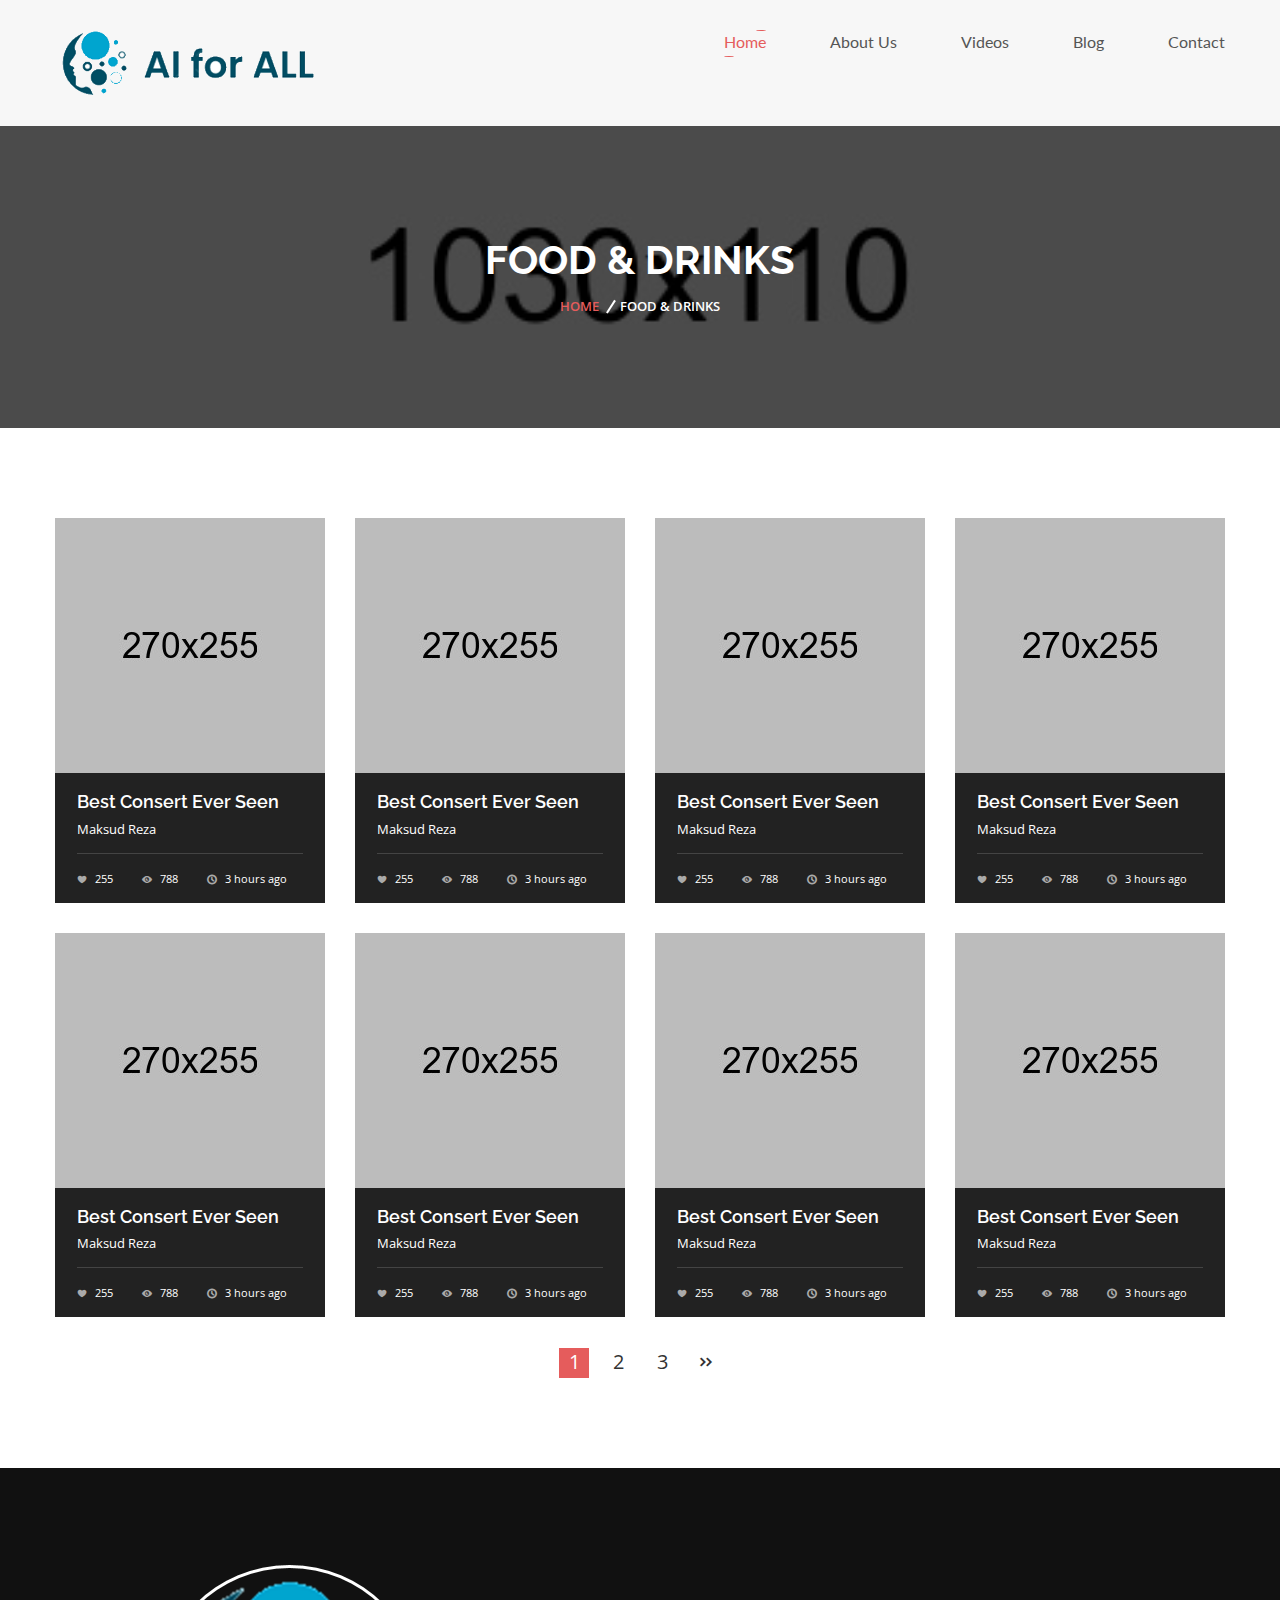
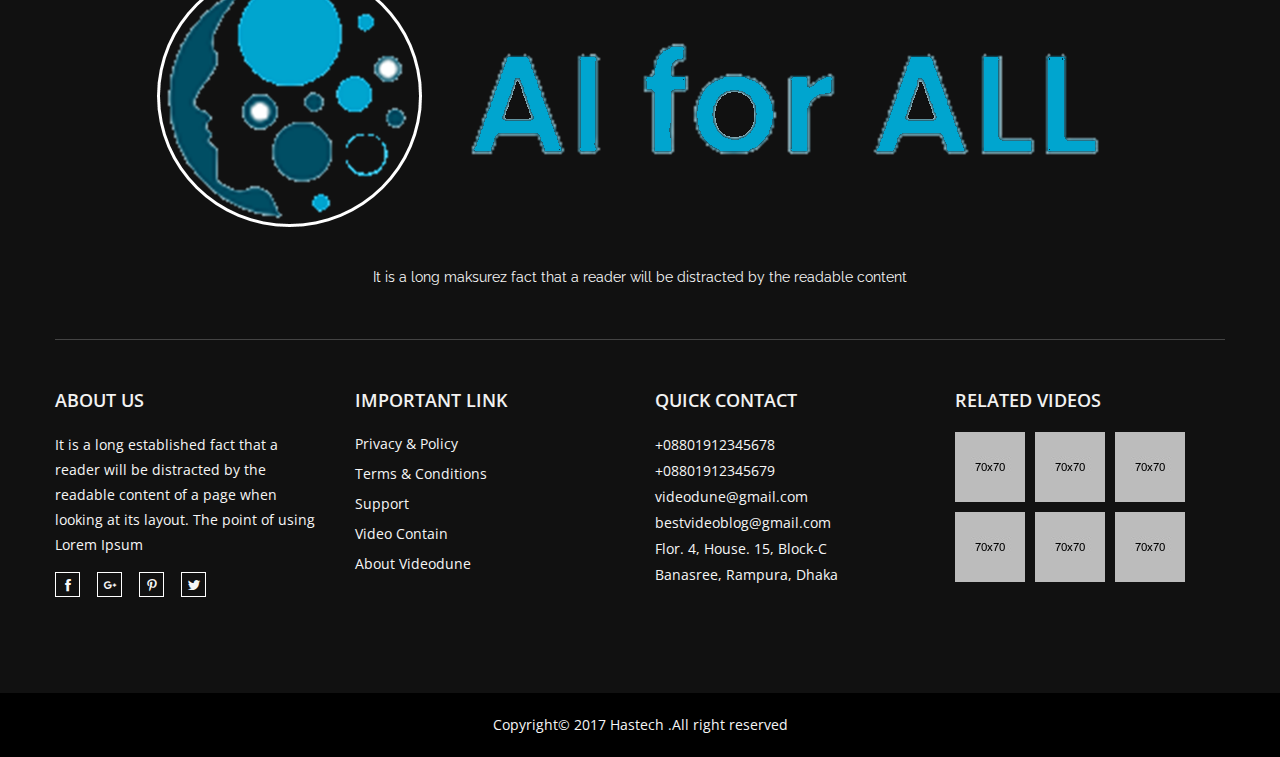
<file: food-drinks.html>
<!doctype html>
<html class="no-js" lang="zxx">
    <head>
        <meta charset="utf-8">
        <meta http-equiv="x-ua-compatible" content="ie=edge">
        <title>Food & Drinks || Videodune</title>
        <meta name="description" content="">
        <meta name="viewport" content="width=device-width, initial-scale=1">
        
        <!-- favicon
        ============================================ -->		
        <link rel="shortcut icon" type="image/x-icon" href="images/favicon.ico">
        
        <!-- All css files are included here
        ============================================ -->  		
        <link rel="stylesheet" href="css/bootstrap.min.css"> 
        <link rel="stylesheet" href="css/icofont.css">
        <link rel="stylesheet" href="css/core.css">     
        <link rel="stylesheet" href="css/meanmenu.css">     
        <link rel="stylesheet" href="css/magnific-popup.css">  
        <link rel="stylesheet" href="style.css">
        <link rel="stylesheet" href="css/responsive.css">
        
        <!-- Modernizr JS -->
        <script src="js/vendor/modernizr-2.8.3.min.js"></script>    
    </head>  
    <body>
        <!--[if lt IE 8]>
        <p class="browserupgrade">You are using an <strong>outdated</strong> browser. Please <a href="http://browsehappy.com/">upgrade your browser</a> to improve your experience</p>
        <![endif]-->  
        <!--Main Wrapper Start-->
        <div class="wrapper bg-white fix">
            <!--Bg White Start-->
            <div class="bg-white">
                <!--Header Area Start-->
                <header class="header-area">
                  <!--  <div class="header-top">
                        <div class="container">
                            <div class="row">
                                <div class="col-md-6 col-12 col-sm-6">
                                    <div class="top-left">
                                        <ul>
                                            <li><a href="#">Upload Video</a></li>
                                            <li><a href="#">Login/Register</a></li>
                                        </ul>
                                    </div>
                                </div>
                                <div class="col-md-6 col-12 col-sm-6">
                                    <div class="top-right">
                                        <ul>
                                            <li><a href="#"><i class="icofont icofont-social-facebook"></i></a></li>
                                            <li><a href="#"><i class="icofont icofont-social-google-plus"></i></a></li>
                                            <li><a href="#"><i class="icofont icofont-social-pinterest"></i></a></li>
                                            <li><a href="#"><i class="icofont icofont-social-twitter"></i></a></li>
                                        </ul>
                                    </div>
                                </div>
                            </div>
                        </div>
                    </div>-->
                    <div class="menu-logo-area">
                        <div class="container">
                            <div class="row">
                                <div class="col-lg-3 col-8">
                                    <div class="header-logo">
                                        <a href="index.html"><img src="images/logo/logo.png" alt="logo" /></a>
                                    </div>
                                </div>
                                <div class="col-lg-9 col-12">
                                    <div class="main-menu text-right">
                                        <nav>
                                            <ul>
                                                <li class="active"><a href="index.html">Home</a>
                                                    <ul>
                                                        <li><a href="index.html">Home Version One</a></li>
                                                        <li><a href="index-2.html">Home Version Two</a></li>
                                                    </ul>
                                                </li>
                                                <li><a href="about-us.html">About us</a></li>
                                                <li><a href="videos.html">Videos</a>
                                                    <ul>
                                                        <li><a href="fashion.html">Fashion</a></li>
                                                        <li><a href="sports.html">Sports</a></li>
                                                        <li><a href="food-drinks.html">Food & Drinks</a></li>
                                                        <li><a href="entertainment.html">Entertainment</a></li>
                                                    </ul>
                                                </li>
                                                <li><a href="blog.html">Blog</a>
                                                    <ul>
                                                        <li><a href="blog.html">Blog</a></li>
                                                        <li><a href="blog-details.html">Blog Details</a></li>
                                                    </ul>
                                                </li>
                                                <li><a href="contact-us.html">contact</a></li>
                                            </ul>
                                        </nav>
                                    </div>
                                    <div class="mobile-menu"></div>
                                </div>
                            </div>
                        </div>
                    </div>             
                </header>
                <!-- End of Header Area -->
                <!-- breadcrumbs start -->
                <section class="breadcrumbs-area ptb-110 bg-2 breadcrumbs-img">
                    <div class="container">
                        <div class="row">
                            <div class="col-md-12 text-center">
                                <div class="breadcrumbs">
                                    <h2 class="page-title">Food & Drinks</h2>
                                    <ul>
                                        <li>
                                            <a class="active" href="#">Home</a>
                                        </li>
                                        <li>Food & Drinks</li>
                                    </ul>
                                </div>
                            </div>
                        </div>
                    </div>
                </section>
                <!-- breadcrumbs end -->
                <!--Start of Latest Area-->
                <div class="latest-area text-left ptb-90">
                    <div class="container">
                        <div class="row">
                            <div class="col-lg-3 col-md-4 col-sm-6 col-12">
                                <div class="single-video-area mb-30">
                                    <div class="video-img video-img-hover">
                                        <div class="game">
                                            <a href="blog-details.html"><img src="images/blog/8.jpg" alt=""></a>
                                        </div>
                                        <div class="video-icon">
                                            <a href="blog-details.html">
                                                <i class="icofont icofont-play-alt-2"></i>
                                            </a>
                                        </div> 
                                    </div> 
                                    <div class="single-video-content">
                                        <h5><a href="blog-details.html">Best Consert Ever Seen</a></h5>
                                        <p>Maksud Reza</p>
                                        <ul>
                                            <li><i class="icofont icofont-heart"></i>255</li>
                                            <li><i class="icofont icofont-eye-alt"></i>788</li>
                                            <li><i class="icofont icofont-ui-clock"></i>3 hours ago</li>
                                        </ul>
                                    </div>
                                </div>       
                            </div>
                            <div class="col-lg-3 col-md-4 col-sm-6 col-12">
                                <div class="single-video-area mb-30">
                                    <div class="video-img video-img-hover">
                                        <div class="game">
                                            <a href="blog-details.html"><img src="images/blog/9.jpg" alt=""></a>
                                        </div>
                                        <div class="video-icon">
                                            <a href="blog-details.html">
                                                <i class="icofont icofont-play-alt-2"></i>
                                            </a>
                                        </div> 
                                    </div> 
                                    <div class="single-video-content">
                                        <h5><a href="blog-details.html">Best Consert Ever Seen</a></h5>
                                        <p>Maksud Reza</p>
                                        <ul>
                                            <li><i class="icofont icofont-heart"></i>255</li>
                                            <li><i class="icofont icofont-eye-alt"></i>788</li>
                                            <li><i class="icofont icofont-ui-clock"></i>3 hours ago</li>
                                        </ul>
                                    </div>
                                </div>       
                            </div>
                            <div class="col-lg-3 col-md-4 col-sm-6 col-12">
                                <div class="single-video-area mb-30">
                                    <div class="video-img video-img-hover">
                                        <div class="game">
                                            <a href="blog-details.html"><img src="images/blog/10.jpg" alt=""></a>
                                        </div>
                                        <div class="video-icon">
                                            <a href="blog-details.html">
                                                <i class="icofont icofont-play-alt-2"></i>
                                            </a>
                                        </div> 
                                    </div> 
                                    <div class="single-video-content">
                                        <h5><a href="blog-details.html">Best Consert Ever Seen</a></h5>
                                        <p>Maksud Reza</p>
                                        <ul>
                                            <li><i class="icofont icofont-heart"></i>255</li>
                                            <li><i class="icofont icofont-eye-alt"></i>788</li>
                                            <li><i class="icofont icofont-ui-clock"></i>3 hours ago</li>
                                        </ul>
                                    </div>
                                </div>       
                            </div>
                            <div class="col-lg-3 col-md-4 col-sm-6 col-12">
                                <div class="single-video-area mb-30">
                                    <div class="video-img video-img-hover">
                                        <div class="game">
                                            <a href="blog-details.html"><img src="images/blog/11.jpg" alt=""></a>
                                        </div>
                                        <div class="video-icon">
                                            <a href="blog-details.html">
                                                <i class="icofont icofont-play-alt-2"></i>
                                            </a>
                                        </div> 
                                    </div> 
                                    <div class="single-video-content">
                                        <h5><a href="blog-details.html">Best Consert Ever Seen</a></h5>
                                        <p>Maksud Reza</p>
                                        <ul>
                                            <li><i class="icofont icofont-heart"></i>255</li>
                                            <li><i class="icofont icofont-eye-alt"></i>788</li>
                                            <li><i class="icofont icofont-ui-clock"></i>3 hours ago</li>
                                        </ul>
                                    </div>
                                </div>       
                            </div>
                            <div class="col-lg-3 col-md-4 col-sm-6 col-12">
                                <div class="single-video-area mb-30">
                                    <div class="video-img video-img-hover">
                                        <div class="game">
                                            <a href="blog-details.html"><img src="images/blog/11.jpg" alt=""></a>
                                        </div>
                                        <div class="video-icon">
                                            <a href="blog-details.html">
                                                <i class="icofont icofont-play-alt-2"></i>
                                            </a>
                                        </div> 
                                    </div> 
                                    <div class="single-video-content">
                                        <h5><a href="blog-details.html">Best Consert Ever Seen</a></h5>
                                        <p>Maksud Reza</p>
                                        <ul>
                                            <li><i class="icofont icofont-heart"></i>255</li>
                                            <li><i class="icofont icofont-eye-alt"></i>788</li>
                                            <li><i class="icofont icofont-ui-clock"></i>3 hours ago</li>
                                        </ul>
                                    </div>
                                </div>       
                            </div>
                            <div class="col-lg-3 col-md-4 col-sm-6 col-12">
                                <div class="single-video-area mb-30">
                                    <div class="video-img video-img-hover">
                                        <div class="game">
                                            <a href="blog-details.html"><img src="images/blog/10.jpg" alt=""></a>
                                        </div>
                                        <div class="video-icon">
                                            <a href="blog-details.html">
                                                <i class="icofont icofont-play-alt-2"></i>
                                            </a>
                                        </div> 
                                    </div> 
                                    <div class="single-video-content">
                                        <h5><a href="blog-details.html">Best Consert Ever Seen</a></h5>
                                        <p>Maksud Reza</p>
                                        <ul>
                                            <li><i class="icofont icofont-heart"></i>255</li>
                                            <li><i class="icofont icofont-eye-alt"></i>788</li>
                                            <li><i class="icofont icofont-ui-clock"></i>3 hours ago</li>
                                        </ul>
                                    </div>
                                </div>       
                            </div>
                            <div class="col-lg-3 col-md-4 col-sm-6 col-12">
                                <div class="single-video-area mb-30">
                                    <div class="video-img video-img-hover">
                                        <div class="game">
                                            <a href="blog-details.html"><img src="images/blog/9.jpg" alt=""></a>
                                        </div>
                                        <div class="video-icon">
                                            <a href="blog-details.html">
                                                <i class="icofont icofont-play-alt-2"></i>
                                            </a>
                                        </div> 
                                    </div> 
                                    <div class="single-video-content">
                                        <h5><a href="blog-details.html">Best Consert Ever Seen</a></h5>
                                        <p>Maksud Reza</p>
                                        <ul>
                                            <li><i class="icofont icofont-heart"></i>255</li>
                                            <li><i class="icofont icofont-eye-alt"></i>788</li>
                                            <li><i class="icofont icofont-ui-clock"></i>3 hours ago</li>
                                        </ul>
                                    </div>
                                </div>       
                            </div>
                            <div class="col-lg-3 col-md-4 col-sm-6 col-12">
                                <div class="single-video-area mb-30">
                                    <div class="video-img video-img-hover">
                                        <div class="game">
                                            <a href="blog-details.html"><img src="images/blog/8.jpg" alt=""></a>
                                        </div>
                                        <div class="video-icon">
                                            <a href="blog-details.html">
                                                <i class="icofont icofont-play-alt-2"></i>
                                            </a>
                                        </div> 
                                    </div> 
                                    <div class="single-video-content">
                                        <h5><a href="blog-details.html">Best Consert Ever Seen</a></h5>
                                        <p>Maksud Reza</p>
                                        <ul>
                                            <li><i class="icofont icofont-heart"></i>255</li>
                                            <li><i class="icofont icofont-eye-alt"></i>788</li>
                                            <li><i class="icofont icofont-ui-clock"></i>3 hours ago</li>
                                        </ul>
                                    </div>
                                </div>       
                            </div>
                        </div>
                        <div class="row">
                            <div class="col-md-12">
                                <div class="another-pages text-center">
                                    <ul>
                                        <li><a class="active" href="#">1</a></li>
                                        <li><a href="#">2</a></li>
                                        <li><a href="#">3</a></li>
                                        <li><a href="#"><i class="icofont icofont-double-right"></i></a></li>
                                    </ul>
                                </div>
                            </div>
                        </div>
                    </div>
                </div>
                <!-- Start of Footer area -->
                <footer class="footer-area text-center">
                    <div class="main-footer ptb-90">
                        <div class="container">
                            <div class="row">
                               <div class="col-12">
                                   <div class="footer-logo">
                                       <a href="index.html"><img src="images/logo/logo-2.png" alt="videodune"></a>
                                       <p>It is a long maksurez fact that a reader will be distracted by the readable content</p>
                                   </div>
                               </div>
                            </div>  
                            <div class="row">    
                                <div class="col-lg-3 col-md-6 col-sm-6 col-12">
                                    <div class="footer-widget mrg-md-bottom">
                                        <h2>about us</h2>
                                        <p>It is a long established fact that a reader will be distracted by the readable content of a page when looking at its layout. The point of using Lorem Ipsum</p>
                                        <div class="top-right text-left">
                                            <ul>
                                                <li><a href="#"><i class="icofont icofont-social-facebook"></i></a></li>
                                                <li><a href="#"><i class="icofont icofont-social-google-plus"></i></a></li>
                                                <li><a href="#"><i class="icofont icofont-social-pinterest"></i></a></li>
                                                <li><a href="#"><i class="icofont icofont-social-twitter"></i></a></li>
                                            </ul>
                                        </div>
                                    </div>
                                </div>    
                                <div class="col-lg-3 col-md-6 col-sm-6 col-12">
                                    <div class="footer-widget footer-widget-2 mrg-md-bottom">
                                        <h2>important link</h2>
                                        <ul>
                                            <li><a href="#">privacy &amp; Policy</a></li>
                                            <li><a href="#">terms &amp; conditions</a></li>
                                            <li><a href="#">support</a></li>
                                            <li><a href="#">video contain</a></li>
                                            <li><a href="#">about videodune</a></li>
                                        </ul>
                                    </div>
                                </div> 
                                <div class="col-lg-3 col-md-6 col-sm-6 col-12">
                                    <div class="footer-widget">
                                        <h2>quick contact</h2>
                                        <p>+08801912345678</p>
                                        <p>+08801912345679</p>
                                        <p><a href="#">videodune@gmail.com</a></p>
                                        <p><a href="#">bestvideoblog@gmail.com</a></p>
                                        <p>Flor. 4, House. 15, Block-C
                                        <p>Banasree, Rampura, Dhaka</p>
                                    </div>
                                </div>
                                <div class="col-lg-3 col-md-6 col-sm-6 col-12">
                                    <div class="footer-widget">
                                        <h2>related videos</h2>
                                        <div class="footer-img">
                                            <a href="#"><img src="images/footer/1.jpg" alt=""></a>
                                            <a href="#"><img src="images/footer/2.jpg" alt=""></a>
                                            <a href="#"><img src="images/footer/3.jpg" alt=""></a>
                                            <a href="#"><img src="images/footer/4.jpg" alt=""></a>
                                            <a href="#"><img src="images/footer/5.jpg" alt=""></a>
                                            <a href="#"><img src="images/footer/6.jpg" alt=""></a>
                                        </div>    
                                    </div>
                                </div>    
                            </div>
                        </div>
                    </div>    
                    <div class="footer-bottom mt-25px mb-25px">
                        <div class="container">
                            <div class="row">
                                <div class="col-12">
                                    <p>Copyright© 2017 <a href="http://bootexperts.com/" target="_blank">Hastech</a> .All right reserved</p>
                                </div>
                            </div>
                        </div>
                    </div>   
                </footer>
                <!-- End of Footer area -->
            </div>   
            <!--End of Bg White--> 
        </div>    
        <!--End of Main Wrapper Area--> 
       
        
		<!-- all js here -->
        <script src="js/vendor/jquery-1.12.4.min.js"></script>
        <script src="js/popper.js"></script>
        <script src="js/bootstrap.min.js"></script>
        <script src="js/owl.carousel.min.js"></script>    
        <script src="js/isotope.pkgd.min.js"></script>  	
        <script src="js/jquery.meanmenu.js"></script>  
        <script src="js/imagesloaded.pkgd.min.js"></script> 
        <script src="js/jquery.magnific-popup.js"></script>
        <script src="js/ajax-mail.js"></script>      		
        <script src="js/jquery.ajaxchimp.min.js"></script>   		
        <script src="js/plugins.js"></script>    			
        <script src="js/main.js"></script>
    </body>
</html>
</file>
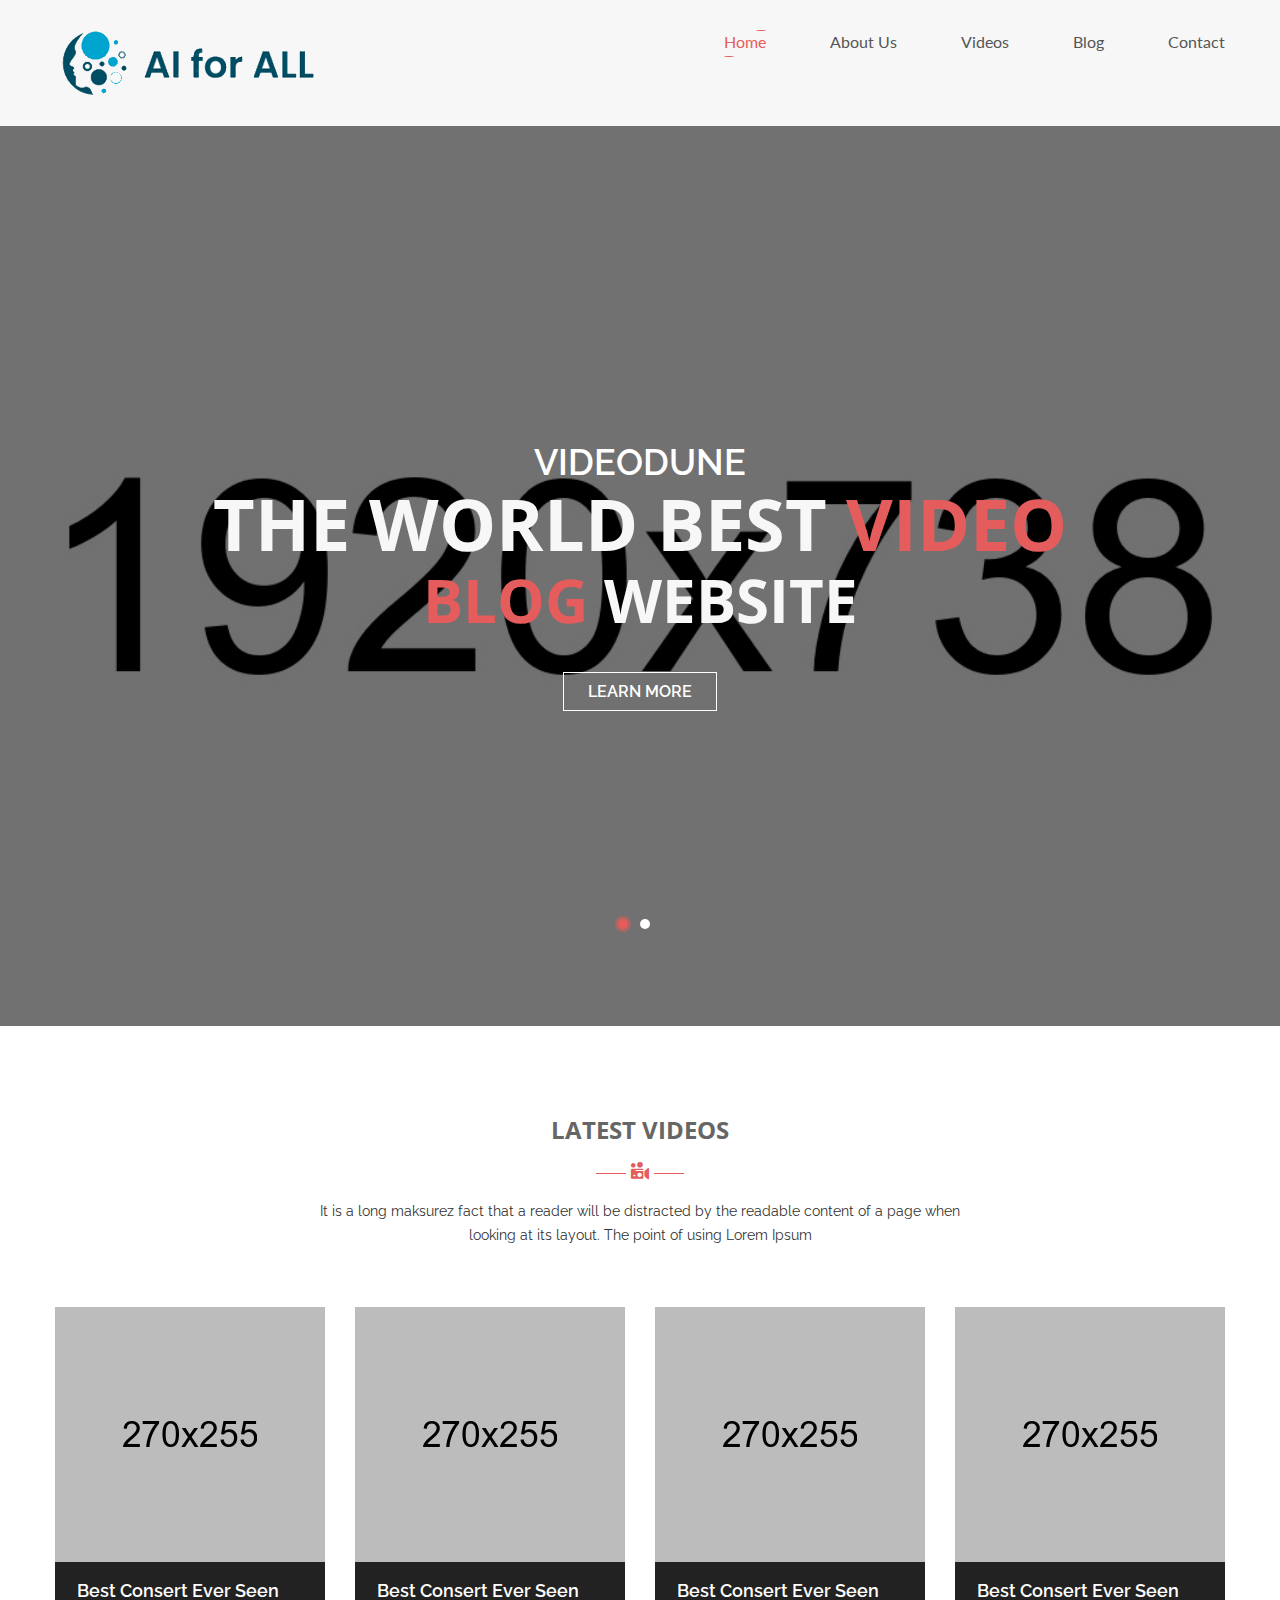
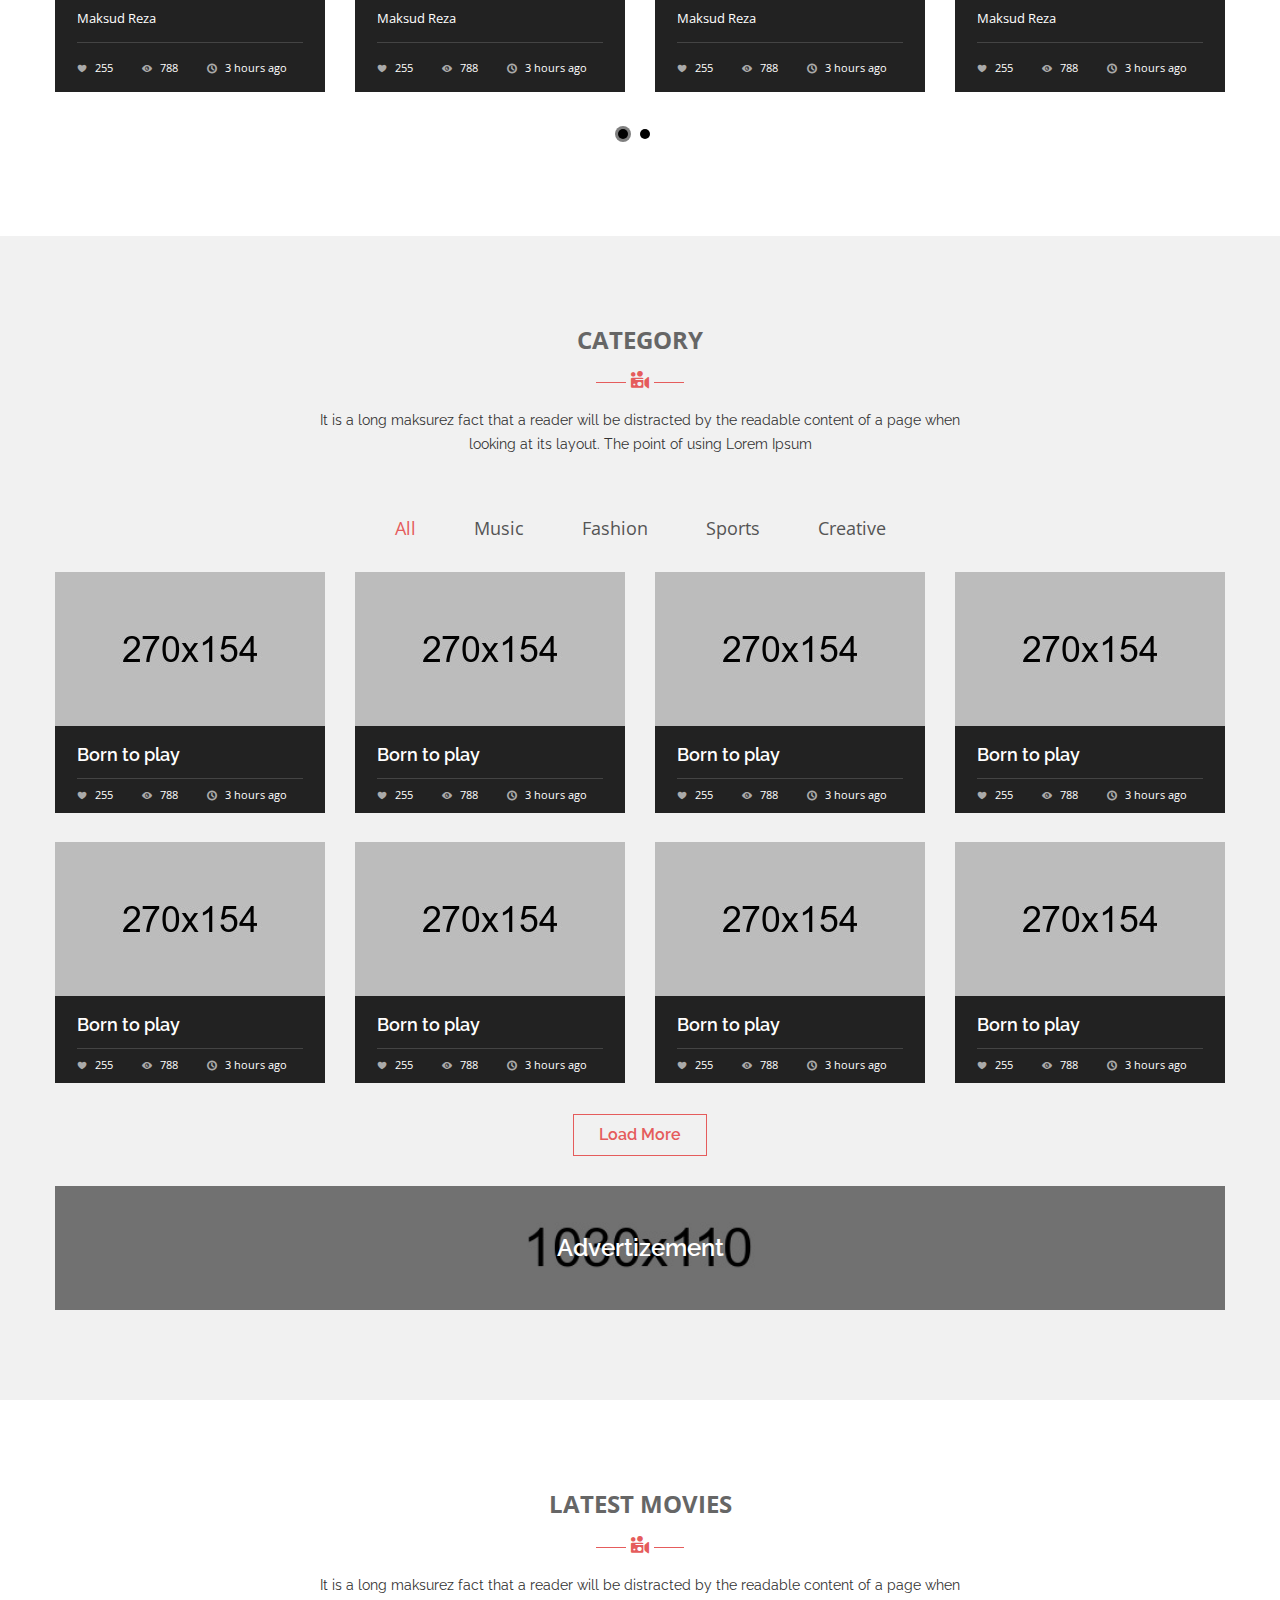
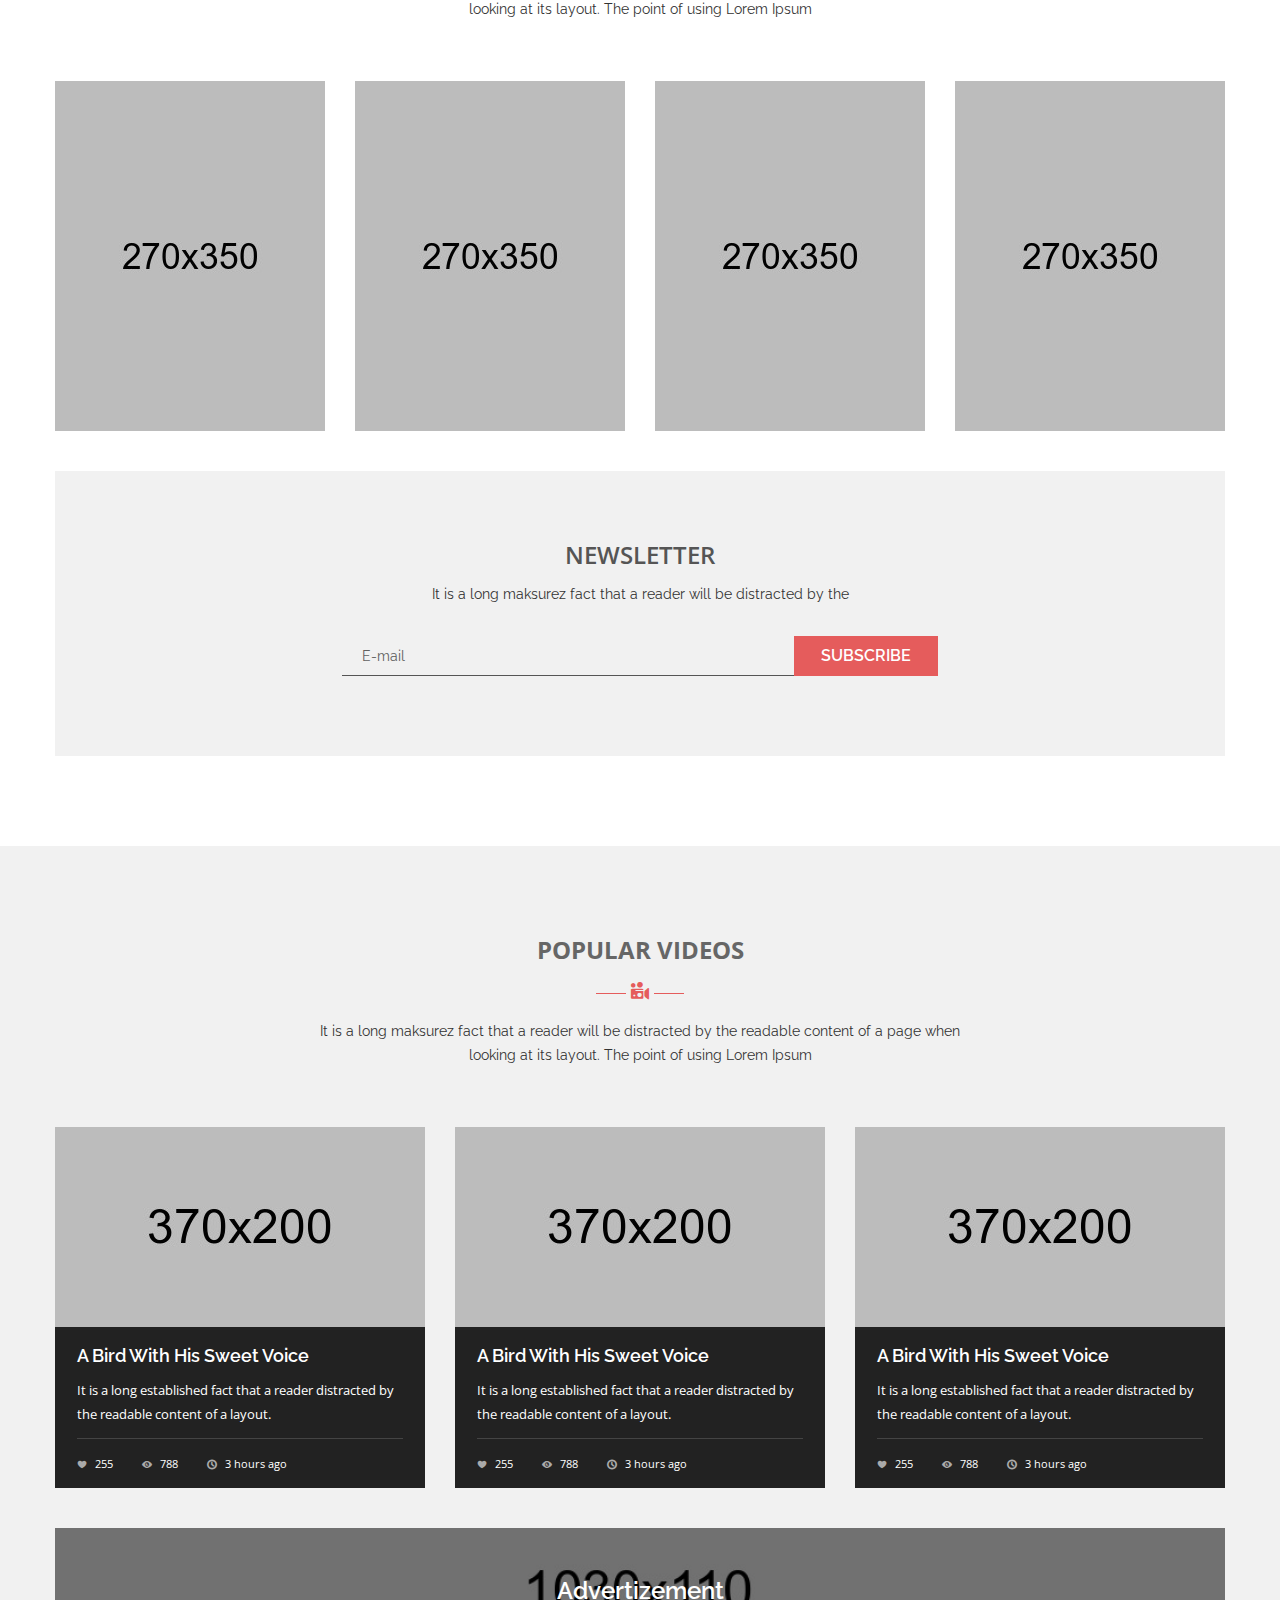
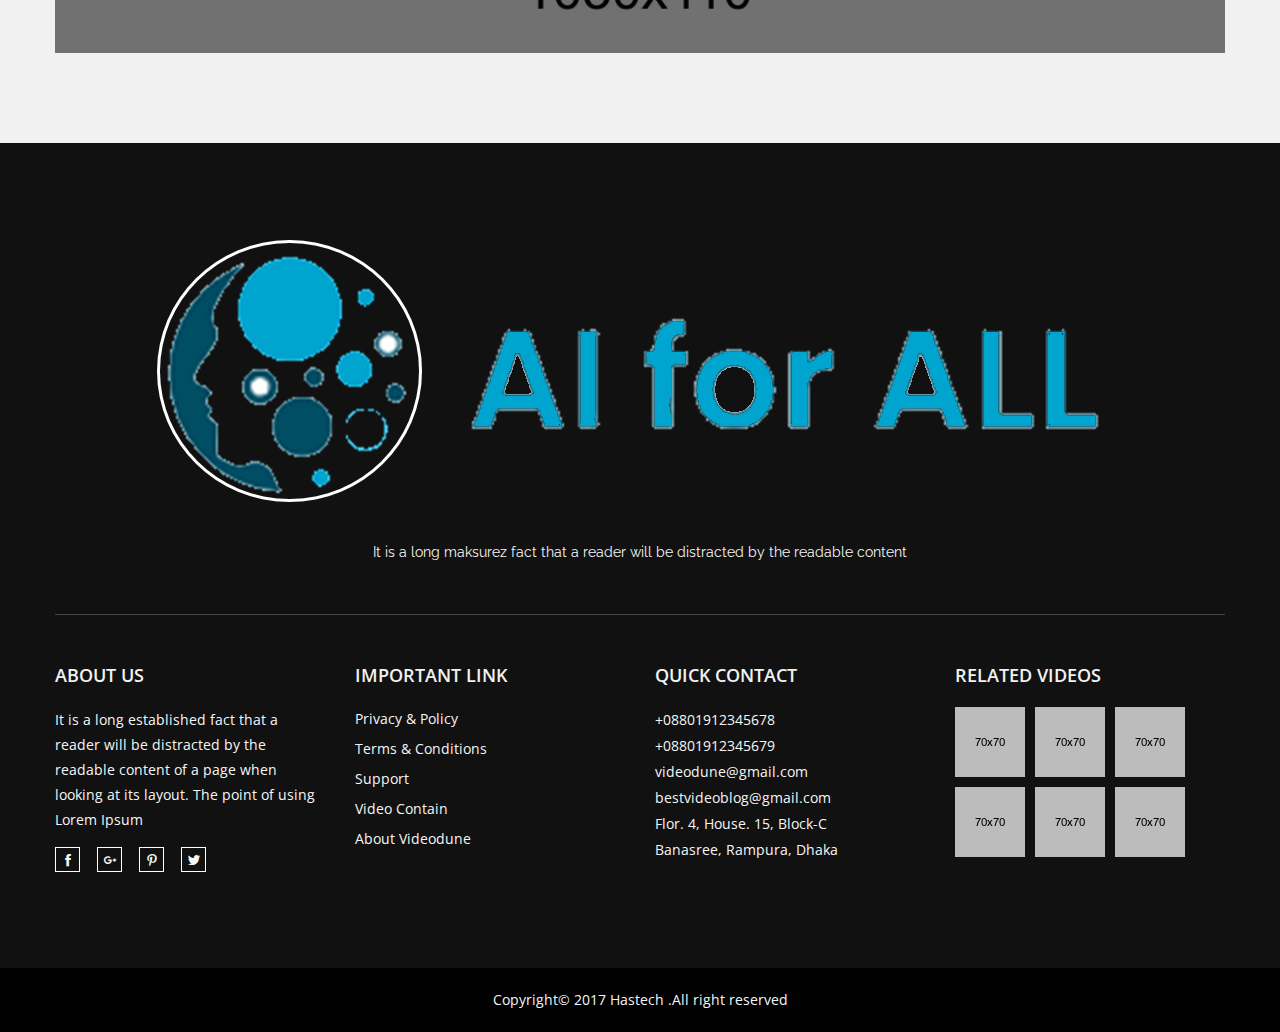
<file: index-2.html>
<!doctype html>
<html class="no-js" lang="zxx">
    <head>
        <meta charset="utf-8">
        <meta http-equiv="x-ua-compatible" content="ie=edge">
        <title>AI for ALL</title>
        <meta name="description" content="">
        <meta name="viewport" content="width=device-width, initial-scale=1">
        
        <!-- favicon
        ============================================ -->		
        <link rel="shortcut icon" type="image/x-icon" href="images/favicon.ico">
        
        <!-- All css files are included here
        ============================================ -->  		
        <link rel="stylesheet" href="css/bootstrap.min.css"> 
        <link rel="stylesheet" href="css/icofont.css">
        <link rel="stylesheet" href="css/core.css">  
        <link rel="stylesheet" href="css/meanmenu.css">     
        <link rel="stylesheet" href="css/magnific-popup.css">  
        <link rel="stylesheet" href="style.css">
        <link rel="stylesheet" href="css/responsive.css">  
        
        <!-- Modernizr JS -->
        <script src="js/vendor/modernizr-2.8.3.min.js"></script>    
    </head>  
    <body>
        <!--[if lt IE 8]>
        <p class="browserupgrade">You are using an <strong>outdated</strong> browser. Please <a href="http://browsehappy.com/">upgrade your browser</a> to improve your experience</p>
        <![endif]-->  
        <!--Main Wrapper Start-->
        <div class="wrapper bg-white fix">
            <!--Bg White Start-->
            <div class="bg-white">
                <!--Header Area Start-->
                <header class="header-area">
                   <!-- <div class="header-top">
                        <div class="container">
                            <div class="row">
                                <div class="col-md-6 col-12 col-sm-6">
                                    <div class="top-left">
                                        <ul>
                                            <li><a href="#">Upload Video</a></li>
                                            <li><a href="#">Login/Register</a></li>
                                        </ul>
                                    </div>
                                </div>
                                <div class="col-md-6 col-12 col-sm-6">
                                    <div class="top-right">
                                        <ul>
                                            <li><a href="#"><i class="icofont icofont-social-facebook"></i></a></li>
                                            <li><a href="#"><i class="icofont icofont-social-google-plus"></i></a></li>
                                            <li><a href="#"><i class="icofont icofont-social-pinterest"></i></a></li>
                                            <li><a href="#"><i class="icofont icofont-social-twitter"></i></a></li>
                                        </ul>
                                    </div>
                                </div>
                            </div>
                        </div>
                    </div> -->
                    <div class="menu-logo-area">
                        <div class="container">
                            <div class="row">
                                <div class="col-lg-3 col-8">
                                    <div class="header-logo">
                                        <a href="index.html"><img src="images/logo/logo.png" alt="logo" /></a>
                                    </div>
                                </div>
                                <div class="col-lg-9 col-12">
                                    <div class="main-menu text-right">
                                        <nav>
                                            <ul>
                                                <li class="active"><a href="index.html">Home</a>
                                                    <ul>
                                                        <li><a href="index.html">Home Version One</a></li>
                                                        <li><a href="index-2.html">Home Version Two</a></li>
                                                    </ul>
                                                </li>
                                                <li><a href="about-us.html">About us</a></li>
                                                <li><a href="videos.html">Videos</a>
                                                    <ul>
                                                        <li><a href="fashion.html">Fashion</a></li>
                                                        <li><a href="sports.html">Sports</a></li>
                                                        <li><a href="food-drinks.html">Food & Drinks</a></li>
                                                        <li><a href="entertainment.html">Entertainment</a></li>
                                                    </ul>
                                                </li>
                                                <li><a href="blog.html">Blog</a>
                                                    <ul>
                                                        <li><a href="blog.html">Blog</a></li>
                                                        <li><a href="blog-details.html">Blog Details</a></li>
                                                    </ul>
                                                </li>
                                                <li><a href="contact-us.html">contact</a></li>
                                            </ul>
                                        </nav>
                                    </div>
                                    <div class="mobile-menu"></div>
                                </div>
                            </div>
                        </div>
                    </div>             
                </header>
                <!-- End of Header Area -->
                <!-- Start Slider Area-->
                <section id="slider-container"> 
                    <div class="video-owl-slider owl-carousel"> 
                        <!-- Start Slingle Slide -->
                        <div class="single-slide height-100vh" style="background-image: url(images/slider/1.jpg)">
                            <!-- Start Slider Content -->
                            <div class="slider-content-area d-flex align-items-center text-center">  
                                <div class="container">
                                    <div class="slide-content">
                                        <h4 class="animated">VIDEODUNE</h4>
                                        <h1 class="animated">THE WORLD BEST <span>VIDEO</span></h1>
                                        <h2 class="animated"><span>BLOG</span> WEBSITE</h2>
                                        <a href="#" class="btn btn-cor btn-borders hidden-xs animated">learn more</a>
                                    </div>
                                </div>
                            </div>
                            <!-- Start Slider Content -->
                        </div>
                        <!-- End Slingle Slide -->
                        <!-- Start Slingle Slide -->
                        <div class="single-slide height-100vh" style="background-image: url(images/slider/3.jpg)">
                            <!-- Start Slider Content -->
                            <div class="slider-content-area d-flex align-items-center">   
                                <div class="container">
                                    <div class="slide-content text-center">
                                        <h4 class="animated">VIDEODUNE</h4>
                                        <h1 class="animated">THE WORLD BEST <span>VIDEO</span></h1>
                                        <h2 class="animated"><span>BLOG</span> WEBSITE</h2>
                                        <a href="#" class="btn btn-cor btn-borders hidden-xs animated">learn more</a>
                                    </div>
                                </div>
                            </div>
                            <!-- Start Slider Content -->
                        </div>
                        <!-- End Slingle Slide -->							
                    </div>
                </section>
                <!-- End Slider Area -->
                <!--Start of Latest Area-->
                <div class="latest-area text-left ptb-90">
                    <div class="container">
                        <div class="row">
                            <div class="col-lg-12 col-md-12 col-12">
                                <div class="section-title text-center">
                                    <h2 class="text-uppercase">latest videos</h2>
                                    <i class="icofont icofont-video-cam"></i>
                                    <p>It is a long maksurez fact that a reader will be distracted by the readable content of a page when looking at its layout. The point of using Lorem Ipsum</p>
                                </div>
                            </div>
                        </div>
                        <div class="latest-owl owl-carousel">
                            <div class="single-video-area">
                                <div class="video-img video-img-hover">
                                    <div class="game">
                                        <a href="#"><img src="images/blog/8.jpg" alt=""></a>
                                    </div>
                                    <div class="video-icon">
                                        <a href="blog-details.html">
                                            <i class="icofont icofont-play-alt-2"></i>
                                        </a>
                                    </div> 
                                </div> 
                                <div class="single-video-content">
                                    <h5><a href="blog-details.html">Best Consert Ever Seen</a></h5>
                                    <p>Maksud Reza</p>
                                    <ul>
                                        <li><i class="icofont icofont-heart"></i>255</li>
                                        <li><i class="icofont icofont-eye-alt"></i>788</li>
                                        <li><i class="icofont icofont-ui-clock"></i>3 hours ago</li>
                                    </ul>
                                </div>
                            </div>  
                            <div class="single-video-area">
                                <div class="video-img video-img-hover">
                                    <div class="game">
                                        <a href="#"><img src="images/blog/9.jpg" alt=""></a>
                                    </div>
                                    <div class="video-icon">
                                        <a href="blog-details.html">
                                            <i class="icofont icofont-play-alt-2"></i>
                                        </a>
                                    </div> 
                                </div> 
                                <div class="single-video-content">
                                    <h5><a href="blog-details.html">Best Consert Ever Seen</a></h5>
                                    <p>Maksud Reza</p>
                                    <ul>
                                        <li><i class="icofont icofont-heart"></i>255</li>
                                        <li><i class="icofont icofont-eye-alt"></i>788</li>
                                        <li><i class="icofont icofont-ui-clock"></i>3 hours ago</li>
                                    </ul>
                                </div>
                            </div> 
                            <div class="single-video-area">
                                <div class="video-img video-img-hover">
                                    <div class="game">
                                        <a href="#"><img src="images/blog/10.jpg" alt=""></a>
                                    </div>
                                    <div class="video-icon">
                                        <a href="blog-details.html">
                                            <i class="icofont icofont-play-alt-2"></i>
                                        </a>
                                    </div> 
                                </div> 
                                <div class="single-video-content">
                                    <h5><a href="blog-details.html">Best Consert Ever Seen</a></h5>
                                    <p>Maksud Reza</p>
                                    <ul>
                                        <li><i class="icofont icofont-heart"></i>255</li>
                                        <li><i class="icofont icofont-eye-alt"></i>788</li>
                                        <li><i class="icofont icofont-ui-clock"></i>3 hours ago</li>
                                    </ul>
                                </div>
                            </div>   
                            <div class="single-video-area">
                                <div class="video-img video-img-hover">
                                    <div class="game">
                                        <a href="#"><img src="images/blog/11.jpg" alt=""></a>
                                    </div>
                                    <div class="video-icon">
                                        <a href="blog-details.html">
                                            <i class="icofont icofont-play-alt-2"></i>
                                        </a>
                                    </div> 
                                </div> 
                                <div class="single-video-content">
                                    <h5><a href="blog-details.html">Best Consert Ever Seen</a></h5>
                                    <p>Maksud Reza</p>
                                    <ul>
                                        <li><i class="icofont icofont-heart"></i>255</li>
                                        <li><i class="icofont icofont-eye-alt"></i>788</li>
                                        <li><i class="icofont icofont-ui-clock"></i>3 hours ago</li>
                                    </ul>
                                </div>
                            </div>  
                            <div class="single-video-area">
                                <div class="video-img video-img-hover">
                                    <div class="game">
                                        <a href="#"><img src="images/blog/10.jpg" alt=""></a>
                                    </div>
                                    <div class="video-icon">
                                        <a href="blog-details.html">
                                            <i class="icofont icofont-play-alt-2"></i>
                                        </a>
                                    </div> 
                                </div> 
                                <div class="single-video-content">
                                    <h5><a href="#">Best Consert Ever Seen</a></h5>
                                    <p>Maksud Reza</p>
                                    <ul>
                                        <li><i class="icofont icofont-heart"></i>255</li>
                                        <li><i class="icofont icofont-eye-alt"></i>788</li>
                                        <li><i class="icofont icofont-ui-clock"></i>3 hours ago</li>
                                    </ul>
                                </div>
                            </div>   
                            <div class="single-video-area">
                                <div class="video-img video-img-hover">
                                    <div class="game">
                                        <a href="#"><img src="images/blog/11.jpg" alt=""></a>
                                    </div>
                                    <div class="video-icon">
                                        <a href="blog-details.html">
                                            <i class="icofont icofont-play-alt-2"></i>
                                        </a>
                                    </div> 
                                </div> 
                                <div class="single-video-content">
                                    <h5><a href="blog-details.html">Best Consert Ever Seen</a></h5>
                                    <p>Maksud Reza</p>
                                    <ul>
                                        <li><i class="icofont icofont-heart"></i>255</li>
                                        <li><i class="icofont icofont-eye-alt"></i>788</li>
                                        <li><i class="icofont icofont-ui-clock"></i>3 hours ago</li>
                                    </ul>
                                </div>
                            </div>      
                        </div>
                    </div>
                </div>
                <!-- End of Latest Area -->
                <!-- Start of Category area -->
                <div class="category-area ptb-90">
                    <div class="container">
                        <div class="row">
                            <div class="col-lg-12 col-md-12 col-12">
                                <div class="section-title text-center">
                                    <h2 class="text-uppercase">category</h2>
                                    <i class="icofont icofont-video-cam"></i>
                                    <p>It is a long maksurez fact that a reader will be distracted by the readable content of a page when looking at its layout. The point of using Lorem Ipsum</p>
                                </div>
                            </div>
                        </div> 
                        <div class="portfolio-wrap">
							<div class="portfolio-menu mb-30 text-center">
                                <button class="active" data-filter="*">all</button>
                                <button data-filter=".cat1">Music</button>
                                <button data-filter=".cat2">Fashion</button>
                                <button data-filter=".cat3">Sports</button>
                                <button data-filter=".cat4">Creative</button>
							</div>
							<div class="grid text-left row">
								<div class="col-lg-3 col-md-4 col-sm-6 col-12 grid-item cat1 cat4 mb-30">
								    <div class="single-video-area">
                                        <div class="video-img video-img-hover">
                                            <div class="game">
                                                <a href="#"><img src="images/category/1.jpg" alt=""></a>
                                            </div>
                                            <div class="video-icon">
                                                <a class="video-popup" href="https://www.youtube.com/watch?v=8zqJP-anCLc">
                                                    <i class="icofont icofont-play-alt-2"></i>
                                                </a>
                                            </div> 
                                        </div> 
                                        <div class="single-video-content">
                                            <h5><a href="blog-details.html">Born to play</a></h5>
                                            <ul>
                                                <li><i class="icofont icofont-heart"></i>255</li>
                                                <li><i class="icofont icofont-eye-alt"></i>788</li>
                                                <li><i class="icofont icofont-ui-clock"></i>3 hours ago</li>
                                            </ul>
                                        </div>
                                    </div>
								</div>
								<div class="col-lg-3 col-md-4 col-sm-6 col-12 grid-item cat4 cat2 mb-30">
								    <div class="single-video-area">
                                        <div class="video-img video-img-hover">
                                            <div class="game">
                                                <a href="#"><img src="images/category/2.jpg" alt=""></a>
                                            </div>
                                            <div class="video-icon">
                                                <a class="video-popup" href="https://www.youtube.com/watch?v=8zqJP-anCLc">
                                                    <i class="icofont icofont-play-alt-2"></i>
                                                </a>
                                            </div> 
                                        </div> 
                                        <div class="single-video-content">
                                            <h5><a href="blog-details.html">Born to play</a></h5>
                                            <ul>
                                                <li><i class="icofont icofont-heart"></i>255</li>
                                                <li><i class="icofont icofont-eye-alt"></i>788</li>
                                                <li><i class="icofont icofont-ui-clock"></i>3 hours ago</li>
                                            </ul>
                                        </div>
                                    </div>    
								</div>
								<div class="col-lg-3 col-md-4 col-sm-6 col-12 grid-item cat4  cat3 mb-30">
								    <div class="single-video-area">
                                        <div class="video-img video-img-hover">
                                            <div class="game">
                                                <a href="#"><img src="images/category/3.jpg" alt=""></a>
                                            </div>
                                            <div class="video-icon">
                                                <a class="video-popup" href="https://www.youtube.com/watch?v=8zqJP-anCLc">
                                                    <i class="icofont icofont-play-alt-2"></i>
                                                </a>
                                            </div> 
                                        </div> 
                                        <div class="single-video-content">
                                            <h5><a href="blog-details.html">Born to play</a></h5>
                                            <ul>
                                                <li><i class="icofont icofont-heart"></i>255</li>
                                                <li><i class="icofont icofont-eye-alt"></i>788</li>
                                                <li><i class="icofont icofont-ui-clock"></i>3 hours ago</li>
                                            </ul>
                                        </div>
                                    </div>   
								</div>
								<div class="col-lg-3 col-md-4 col-sm-6 col-12 grid-item cat2 cat3 mb-30">
								    <div class="single-video-area">
                                        <div class="video-img video-img-hover">
                                            <div class="game">
                                                <a href="#"><img src="images/category/4.jpg" alt=""></a>
                                            </div>
                                            <div class="video-icon">
                                                <a class="video-popup" href="https://www.youtube.com/watch?v=8zqJP-anCLc">
                                                    <i class="icofont icofont-play-alt-2"></i>
                                                </a>
                                            </div> 
                                        </div> 
                                        <div class="single-video-content">
                                            <h5><a href="blog-details.html">Born to play</a></h5>
                                            <ul>
                                                <li><i class="icofont icofont-heart"></i>255</li>
                                                <li><i class="icofont icofont-eye-alt"></i>788</li>
                                                <li><i class="icofont icofont-ui-clock"></i>3 hours ago</li>
                                            </ul>
                                        </div>
                                    </div> 
								</div>
								<div class="col-lg-3 col-md-4 col-sm-6 col-12 grid-item cat2 cat3 mb-30">
								    <div class="single-video-area">
                                        <div class="video-img video-img-hover">
                                            <div class="game">
                                                <a href="#"><img src="images/category/5.jpg" alt=""></a>
                                            </div>
                                            <div class="video-icon">
                                                <a class="video-popup" href="https://www.youtube.com/watch?v=8zqJP-anCLc">
                                                    <i class="icofont icofont-play-alt-2"></i>
                                                </a>
                                            </div> 
                                        </div> 
                                        <div class="single-video-content">
                                            <h5><a href="blog-details.html">Born to play</a></h5>
                                            <ul>
                                                <li><i class="icofont icofont-heart"></i>255</li>
                                                <li><i class="icofont icofont-eye-alt"></i>788</li>
                                                <li><i class="icofont icofont-ui-clock"></i>3 hours ago</li>
                                            </ul>
                                        </div>
                                    </div>
								</div>
								<div class="col-lg-3 col-md-4 col-sm-6 col-12 grid-item cat1 cat3 cat4 mb-30">
								    <div class="single-video-area">
                                        <div class="video-img video-img-hover">
                                            <div class="game">
                                                <a href="#"><img src="images/category/6.jpg" alt=""></a>
                                            </div>
                                            <div class="video-icon">
                                                <a class="video-popup" href="https://www.youtube.com/watch?v=8zqJP-anCLc">
                                                    <i class="icofont icofont-play-alt-2"></i>
                                                </a>
                                            </div> 
                                        </div> 
                                        <div class="single-video-content">
                                            <h5><a href="blog-details.html">Born to play</a></h5>
                                            <ul>
                                                <li><i class="icofont icofont-heart"></i>255</li>
                                                <li><i class="icofont icofont-eye-alt"></i>788</li>
                                                <li><i class="icofont icofont-ui-clock"></i>3 hours ago</li>
                                            </ul>
                                        </div>
                                    </div>   
								</div>
								<div class="col-lg-3 col-md-4 col-sm-6 col-12 grid-item cat3 cat1 cat4 mb-30">
								    <div class="single-video-area">
                                        <div class="video-img video-img-hover">
                                            <div class="game">
                                                <a href="#"><img src="images/category/7.jpg" alt=""></a>
                                            </div>
                                            <div class="video-icon">
                                                <a class="video-popup" href="https://www.youtube.com/watch?v=8zqJP-anCLc">
                                                    <i class="icofont icofont-play-alt-2"></i>
                                                </a>
                                            </div> 
                                        </div> 
                                        <div class="single-video-content">
                                            <h5><a href="blog-details.html">Born to play</a></h5>
                                            <ul>
                                                <li><i class="icofont icofont-heart"></i>255</li>
                                                <li><i class="icofont icofont-eye-alt"></i>788</li>
                                                <li><i class="icofont icofont-ui-clock"></i>3 hours ago</li>
                                            </ul>
                                        </div>
                                    </div>   
								</div>
								<div class="col-lg-3 col-md-4 col-sm-6 col-12 grid-item cat1 cat2 mb-30">
								    <div class="single-video-area">
                                        <div class="video-img video-img-hover">
                                            <div class="game">
                                                <a href="#"><img src="images/category/8.jpg" alt=""></a>
                                            </div>
                                            <div class="video-icon">
                                                <a class="video-popup" href="https://www.youtube.com/watch?v=8zqJP-anCLc">
                                                    <i class="icofont icofont-play-alt-2"></i>
                                                </a>
                                            </div> 
                                        </div> 
                                        <div class="single-video-content">
                                            <h5><a href="blog-details.html">Born to play</a></h5>
                                            <ul>
                                                <li><i class="icofont icofont-heart"></i>255</li>
                                                <li><i class="icofont icofont-eye-alt"></i>788</li>
                                                <li><i class="icofont icofont-ui-clock"></i>3 hours ago</li>
                                            </ul>
                                        </div>
                                    </div>    
								</div>
							</div>
							<!-- portfolio_gallery_area End --> 
                        </div>  
                        <div class="row">
                            <div class="col-md-12 text-center">
                                <a href="#" class="load">load more</a>
                                <div class="advertizement">
                                    <a href="#"><img src="images/addvertizement/1.jpg" alt=""></a>
                                    <h2><a href="#">Advertizement</a></h2>
                                </div>
                            </div>
                        </div>  
                    </div>
                </div>
                <!-- End of Category Area -->
                <!-- Start of Movie Area -->
                <div class="movie-area pt-90 pb-90">
                    <div class="container">
                        <div class="row">
                            <div class="col-lg-12 col-md-12 col-12">
                                <div class="section-title text-center">
                                    <h2 class="text-uppercase">latest movies</h2>
                                    <i class="icofont icofont-video-cam"></i>
                                    <p>It is a long maksurez fact that a reader will be distracted by the readable content of a page when looking at its layout. The point of using Lorem Ipsum</p>
                                </div>
                            </div>
                        </div> 
                        <div class="row">
                            <div class="col-lg-3 col-md-6 col-sm-6 col-12">
                                <div class="single-video-area mb-30">
                                    <div class="video-img video-img-hover">
                                        <div class="game">
                                            <a href="#"><img src="images/blog/t1.jpg" alt=""></a>
                                        </div>
                                        <div class="video-icon">
                                            <a href="blog-details.html">
                                                <i class="icofont icofont-play-alt-2"></i>
                                            </a>
                                            <h3><a href="#">watch now</a></h3>
                                        </div> 
                                    </div>
                                </div>       
                            </div>
                            <div class="col-lg-3 col-md-6 col-sm-6 col-12">
                                <div class="single-video-area mb-30">
                                    <div class="video-img video-img-hover">
                                        <div class="game">
                                            <a href="#"><img src="images/blog/t2.jpg" alt=""></a>
                                        </div>
                                        <div class="video-icon">
                                            <a href="blog-details.html">
                                                <i class="icofont icofont-play-alt-2"></i>
                                            </a>
                                            <h3><a href="blog-details.html">watch now</a></h3>
                                        </div> 
                                    </div>
                                </div>       
                            </div>
                            <div class="col-lg-3 col-md-6 col-sm-6 col-12">
                                <div class="single-video-area mb-30">
                                    <div class="video-img video-img-hover">
                                        <div class="game">
                                            <a href="#"><img src="images/blog/t3.jpg" alt=""></a>
                                        </div>
                                        <div class="video-icon">
                                            <a href="blog-details.html">
                                                <i class="icofont icofont-play-alt-2"></i>
                                            </a>
                                            <h3><a href="blog-details.html">watch now</a></h3>
                                        </div> 
                                    </div>
                                </div>       
                            </div>
                            <div class="col-lg-3 col-md-6 col-sm-6 col-12">
                                <div class="single-video-area mb-30">
                                    <div class="video-img video-img-hover">
                                        <div class="game">
                                            <a href="#"><img src="images/blog/t4.jpg" alt=""></a>
                                        </div>
                                        <div class="video-icon">
                                            <a href="blog-details.html">
                                                <i class="icofont icofont-play-alt-2"></i>
                                            </a>
                                            <h3><a href="blog-details.html">watch now</a></h3>
                                        </div> 
                                    </div>
                                </div>       
                            </div>
                        </div>
                    </div>
                    <div class="container">
                        <div class="newsletter-area mt-10">
                            <div class="row">
                                <div class="col-lg-8 ml-auto mr-auto col-12">
                                    <div class="newsletter text-center">
                                        <h2>newsletter</h2>
                                        <p>It is a long maksurez fact that a reader will be distracted by the </p>
                                        <form action="#" id="mc-form" class="mc-form fix">
                                            <input id="mc-email" type="email" name="email" placeholder="E-mail">
                                            <button id="mc-submit" type="submit">Subscribe</button>
                                        </form>
                                        <!-- mailchimp-alerts Start -->
                                        <div class="mailchimp-alerts text-centre fix text-small">
                                            <div class="mailchimp-submitting"></div><!-- mailchimp-submitting end -->
                                            <div class="mailchimp-success"></div><!-- mailchimp-success end -->
                                            <div class="mailchimp-error"></div><!-- mailchimp-error end -->
                                        </div>
                                        <!-- mailchimp-alerts end -->
                                    </div>
                                </div>
                            </div>
                        </div>
                    </div>
                </div>
                <!-- End of Movie area -->
                <!-- Start of popular area -->
                <div class="popular-area pt-90 pb-90">
                    <div class="container">
                        <div class="row">
                            <div class="col-lg-12 col-md-12 col-12">
                                <div class="section-title text-center">
                                    <h2 class="text-uppercase">popular videos</h2>
                                    <i class="icofont icofont-video-cam"></i>
                                    <p>It is a long maksurez fact that a reader will be distracted by the readable content of a page when looking at its layout. The point of using Lorem Ipsum</p>
                                </div>
                            </div>
                        </div> 
                        <div class="popular-owl owl-carousel mb-40">
                            <div class="single-video-area">
                                <div class="video-img video-img-hover">
                                    <div class="game">
                                        <a href="#"><img src="images/blog/t5.jpg" alt=""></a>
                                    </div>
                                    <div class="video-icon">
                                        <a href="blog-details.html">
                                            <i class="icofont icofont-play-alt-2"></i>
                                        </a>
                                    </div> 
                                </div> 
                                <div class="single-video-content">
                                    <h5><a href="blog-details.html">A Bird With His Sweet Voice</a></h5>
                                    <p>It is a long established fact that a reader  distracted by the readable content of a layout.</p>
                                    <ul>
                                        <li><i class="icofont icofont-heart"></i>255</li>
                                        <li><i class="icofont icofont-eye-alt"></i>788</li>
                                        <li><i class="icofont icofont-ui-clock"></i>3 hours ago</li>
                                    </ul>
                                </div>
                            </div>     
                            <div class="single-video-area">
                                <div class="video-img video-img-hover">
                                    <div class="game">
                                        <a href="#"><img src="images/blog/t6.jpg" alt=""></a>
                                    </div>
                                    <div class="video-icon">
                                        <a href="blog-details.html">
                                            <i class="icofont icofont-play-alt-2"></i>
                                        </a>
                                    </div> 
                                </div> 
                                <div class="single-video-content">
                                    <h5><a href="blog-details.html">A Bird With His Sweet Voice</a></h5>
                                    <p>It is a long established fact that a reader  distracted by the readable content of a layout.</p>
                                    <ul>
                                        <li><i class="icofont icofont-heart"></i>255</li>
                                        <li><i class="icofont icofont-eye-alt"></i>788</li>
                                        <li><i class="icofont icofont-ui-clock"></i>3 hours ago</li>
                                    </ul>
                                </div>
                            </div>   
                            <div class="single-video-area">
                                <div class="video-img video-img-hover">
                                    <div class="game">
                                        <a href="#"><img src="images/blog/t7.jpg" alt=""></a>
                                    </div>
                                    <div class="video-icon">
                                        <a href="blog-details.html">
                                            <i class="icofont icofont-play-alt-2"></i>
                                        </a>
                                    </div> 
                                </div> 
                                <div class="single-video-content">
                                    <h5><a href="blog-details.html">A Bird With His Sweet Voice</a></h5>
                                    <p>It is a long established fact that a reader  distracted by the readable content of a layout.</p>
                                    <ul>
                                        <li><i class="icofont icofont-heart"></i>255</li>
                                        <li><i class="icofont icofont-eye-alt"></i>788</li>
                                        <li><i class="icofont icofont-ui-clock"></i>3 hours ago</li>
                                    </ul>
                                </div>
                            </div>  
                        </div>
                        <div class="row">
                            <div class="col-md-12 text-center">
                                <div class="advertizement">
                                    <a href="#"><img src="images/addvertizement/1.jpg" alt=""></a>
                                    <h2><a href="#">Advertizement</a></h2>
                                </div>
                            </div>
                        </div>  
                    </div>
                </div>
                <!-- End of popular area -->
                <!-- Start of Footer area -->
                <footer class="footer-area text-center">
                    <div class="main-footer ptb-90">
                        <div class="container">
                            <div class="row">
                               <div class="col-12">
                                   <div class="footer-logo">
                                       <a href="index.html"><img src="images/logo/logo-2.png" alt="videodune"></a>
                                       <p>It is a long maksurez fact that a reader will be distracted by the readable content</p>
                                   </div>
                               </div>
                            </div>  
                            <div class="row">    
                                <div class="col-lg-3 col-md-6 col-sm-6 col-12">
                                    <div class="footer-widget mrg-md-bottom">
                                        <h2>about us</h2>
                                        <p>It is a long established fact that a reader will be distracted by the readable content of a page when looking at its layout. The point of using Lorem Ipsum</p>
                                        <div class="top-right text-left">
                                            <ul>
                                                <li><a href="#"><i class="icofont icofont-social-facebook"></i></a></li>
                                                <li><a href="#"><i class="icofont icofont-social-google-plus"></i></a></li>
                                                <li><a href="#"><i class="icofont icofont-social-pinterest"></i></a></li>
                                                <li><a href="#"><i class="icofont icofont-social-twitter"></i></a></li>
                                            </ul>
                                        </div>
                                    </div>
                                </div>    
                                <div class="col-lg-3 col-md-6 col-sm-6 col-12">
                                    <div class="footer-widget footer-widget-2 mrg-md-bottom">
                                        <h2>important link</h2>
                                        <ul>
                                            <li><a href="#">privacy &amp; Policy</a></li>
                                            <li><a href="#">terms &amp; conditions</a></li>
                                            <li><a href="#">support</a></li>
                                            <li><a href="#">video contain</a></li>
                                            <li><a href="#">about videodune</a></li>
                                        </ul>
                                    </div>
                                </div> 
                                <div class="col-lg-3 col-md-6 col-sm-6 col-12">
                                    <div class="footer-widget">
                                        <h2>quick contact</h2>
                                        <p>+08801912345678</p>
                                        <p>+08801912345679</p>
                                        <p><a href="#">videodune@gmail.com</a></p>
                                        <p><a href="#">bestvideoblog@gmail.com</a></p>
                                        <p>Flor. 4, House. 15, Block-C
                                        <p>Banasree, Rampura, Dhaka</p>
                                    </div>
                                </div>
                                <div class="col-lg-3 col-md-6 col-sm-6 col-12">
                                    <div class="footer-widget">
                                        <h2>related videos</h2>
                                        <div class="footer-img">
                                            <a href="#"><img src="images/footer/1.jpg" alt=""></a>
                                            <a href="#"><img src="images/footer/2.jpg" alt=""></a>
                                            <a href="#"><img src="images/footer/3.jpg" alt=""></a>
                                            <a href="#"><img src="images/footer/4.jpg" alt=""></a>
                                            <a href="#"><img src="images/footer/5.jpg" alt=""></a>
                                            <a href="#"><img src="images/footer/6.jpg" alt=""></a>
                                        </div>    
                                    </div>
                                </div>    
                            </div>
                        </div>
                    </div>    
                    <div class="footer-bottom mt-25px mb-25px">
                        <div class="container">
                            <div class="row">
                                <div class="col-12">
                                    <p>Copyright© 2017 <a href="http://bootexperts.com/" target="_blank">Hastech</a> .All right reserved</p>
                                </div>
                            </div>
                        </div>
                    </div>   
                </footer>
                <!-- End of Footer area -->
            </div>   
            <!--End of Bg White--> 
        </div>    
        <!--End of Main Wrapper Area--> 
       
        
		<!-- all js here -->
        <script src="js/vendor/jquery-1.12.4.min.js"></script>
        <script src="js/popper.js"></script>
        <script src="js/bootstrap.min.js"></script>
        <script src="js/owl.carousel.min.js"></script>    
        <script src="js/isotope.pkgd.min.js"></script>  	
        <script src="js/jquery.meanmenu.js"></script>  
        <script src="js/imagesloaded.pkgd.min.js"></script> 
        <script src="js/jquery.magnific-popup.js"></script>
        <script src="js/ajax-mail.js"></script>      		
        <script src="js/jquery.ajaxchimp.min.js"></script>   		
        <script src="js/plugins.js"></script>    			
        <script src="js/main.js"></script>
    </body>
</html>
</file>
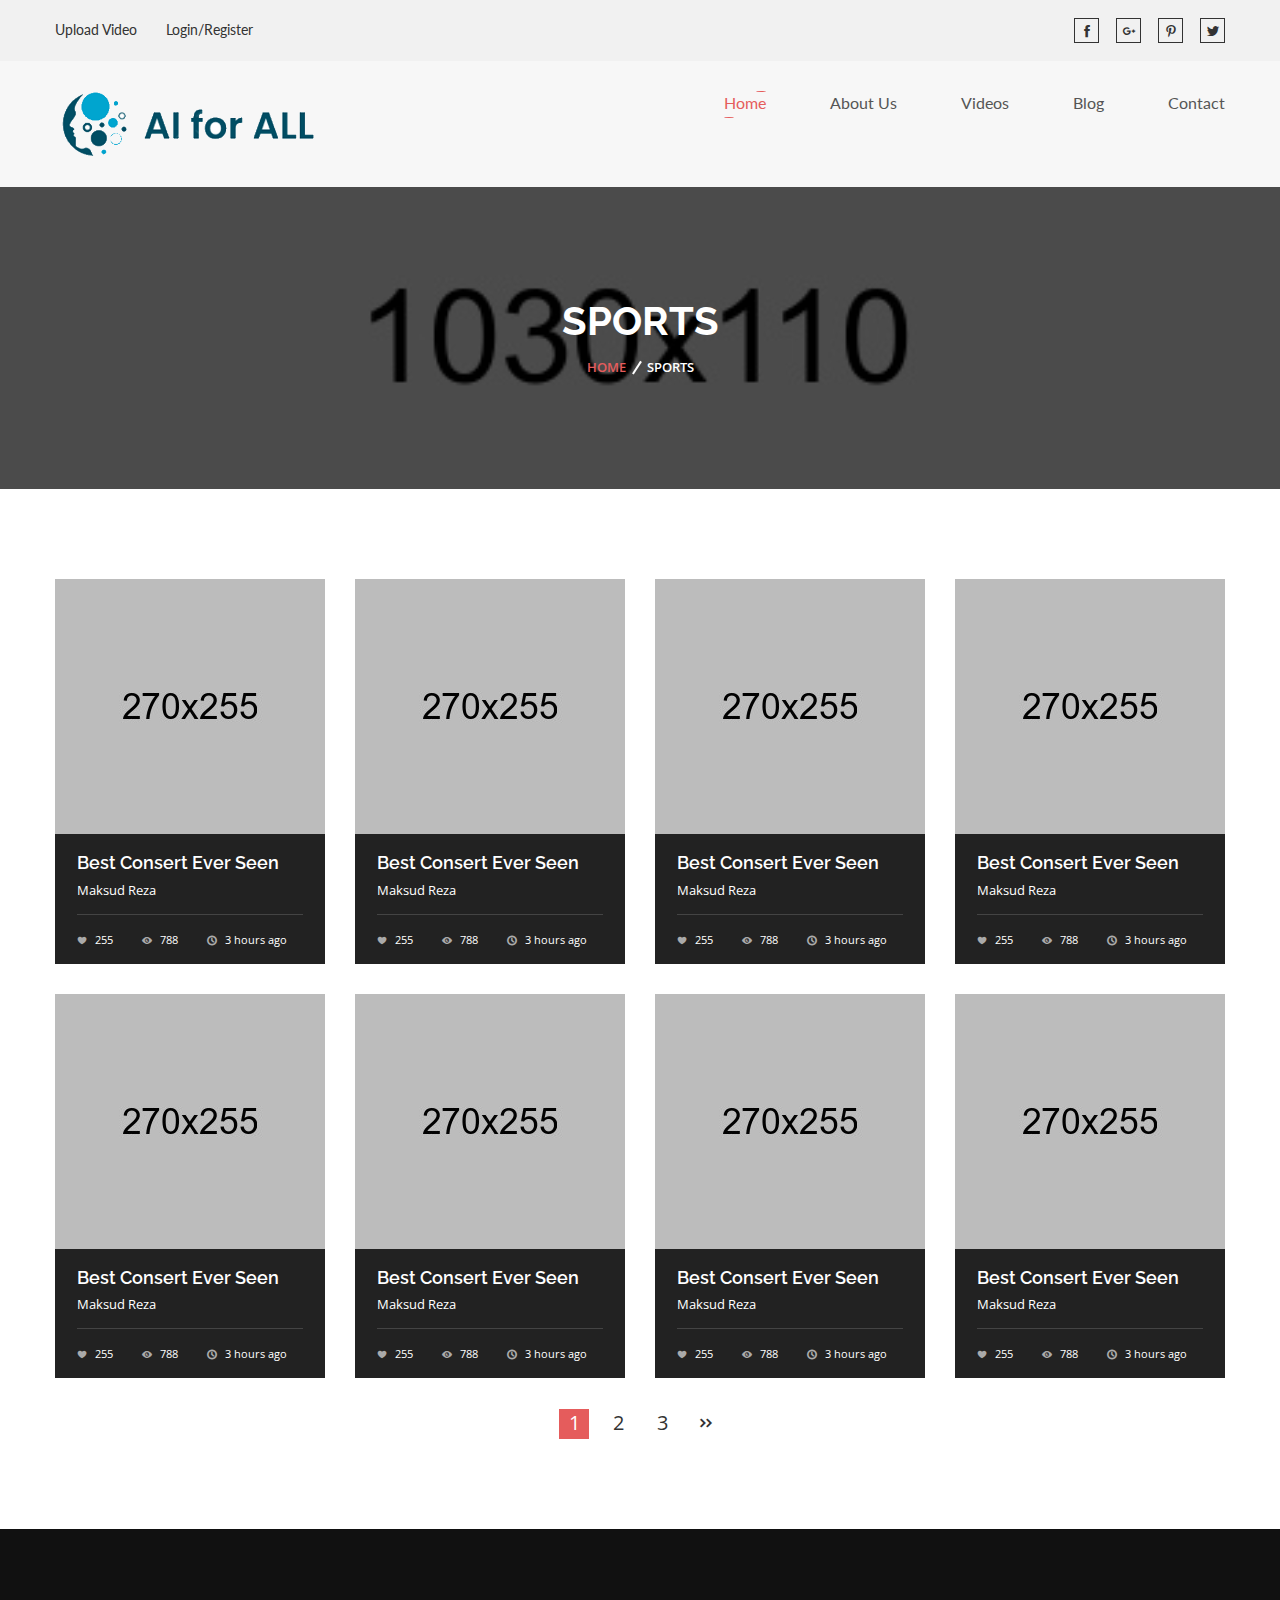
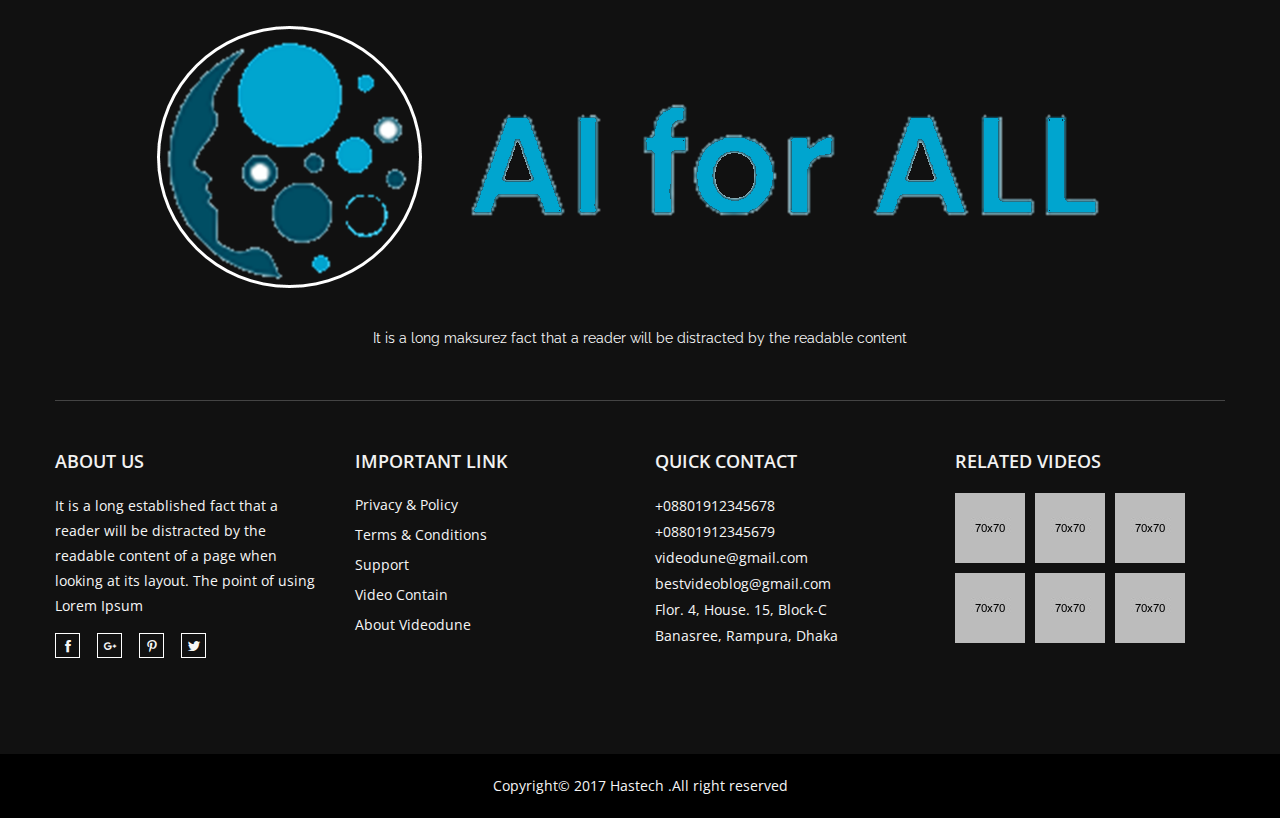
<file: sports.html>
<!doctype html>
<html class="no-js" lang="zxx">
    <head>
        <meta charset="utf-8">
        <meta http-equiv="x-ua-compatible" content="ie=edge">
        <title>Sports || Videodune</title>
        <meta name="description" content="">
        <meta name="viewport" content="width=device-width, initial-scale=1">
        
        <!-- favicon
        ============================================ -->		
        <link rel="shortcut icon" type="image/x-icon" href="images/favicon.ico">
        
        <!-- All css files are included here
        ============================================ -->  		
        <link rel="stylesheet" href="css/bootstrap.min.css"> 
        <link rel="stylesheet" href="css/icofont.css">
        <link rel="stylesheet" href="css/core.css">     
        <link rel="stylesheet" href="css/meanmenu.css">     
        <link rel="stylesheet" href="css/magnific-popup.css">  
        <link rel="stylesheet" href="style.css">
        <link rel="stylesheet" href="css/responsive.css"> 
        
        <!-- Modernizr JS -->
        <script src="js/vendor/modernizr-2.8.3.min.js"></script>    
    </head>  
    <body>
        <!--[if lt IE 8]>
        <p class="browserupgrade">You are using an <strong>outdated</strong> browser. Please <a href="http://browsehappy.com/">upgrade your browser</a> to improve your experience</p>
        <![endif]-->  
        <!--Main Wrapper Start-->
        <div class="wrapper bg-white fix">
            <!--Bg White Start-->
            <div class="bg-white">
                <!--Header Area Start-->
                <header class="header-area">
                    <div class="header-top">
                        <div class="container">
                            <div class="row">
                                <div class="col-md-6 col-12 col-sm-6">
                                    <div class="top-left">
                                        <ul>
                                            <li><a href="#">Upload Video</a></li>
                                            <li><a href="#">Login/Register</a></li>
                                        </ul>
                                    </div>
                                </div>
                                <div class="col-md-6 col-12 col-sm-6">
                                    <div class="top-right">
                                        <ul>
                                            <li><a href="#"><i class="icofont icofont-social-facebook"></i></a></li>
                                            <li><a href="#"><i class="icofont icofont-social-google-plus"></i></a></li>
                                            <li><a href="#"><i class="icofont icofont-social-pinterest"></i></a></li>
                                            <li><a href="#"><i class="icofont icofont-social-twitter"></i></a></li>
                                        </ul>
                                    </div>
                                </div>
                            </div>
                        </div>
                    </div>
                    <div class="menu-logo-area">
                        <div class="container">
                            <div class="row">
                                <div class="col-lg-3 col-8">
                                    <div class="header-logo">
                                        <a href="index.html"><img src="images/logo/logo.png" alt="logo" /></a>
                                    </div>
                                </div>
                                <div class="col-lg-9 col-12">
                                    <div class="main-menu text-right">
                                        <nav>
                                            <ul>
                                                <li class="active"><a href="index.html">Home</a>
                                                    <ul>
                                                        <li><a href="index.html">Home Version One</a></li>
                                                        <li><a href="index-2.html">Home Version Two</a></li>
                                                    </ul>
                                                </li>
                                                <li><a href="about-us.html">About us</a></li>
                                                <li><a href="videos.html">Videos</a>
                                                    <ul>
                                                        <li><a href="fashion.html">Fashion</a></li>
                                                        <li><a href="sports.html">Sports</a></li>
                                                        <li><a href="food-drinks.html">Food & Drinks</a></li>
                                                        <li><a href="entertainment.html">Entertainment</a></li>
                                                    </ul>
                                                </li>
                                                <li><a href="blog.html">Blog</a>
                                                    <ul>
                                                        <li><a href="blog.html">Blog</a></li>
                                                        <li><a href="blog-details.html">Blog Details</a></li>
                                                    </ul>
                                                </li>
                                                <li><a href="contact-us.html">contact</a></li>
                                            </ul>
                                        </nav>
                                    </div>
                                    <div class="mobile-menu"></div>
                                </div>
                            </div>
                        </div>
                    </div>             
                </header>
                <!-- End of Header Area -->
                <!-- breadcrumbs start -->
                <section class="breadcrumbs-area ptb-110 bg-2 breadcrumbs-img">
                    <div class="container">
                        <div class="row">
                            <div class="col-md-12 text-center">
                                <div class="breadcrumbs">
                                    <h2 class="page-title">Sports</h2>
                                    <ul>
                                        <li>
                                            <a class="active" href="#">Home</a>
                                        </li>
                                        <li>Sports</li>
                                    </ul>
                                </div>
                            </div>
                        </div>
                    </div>
                </section>
                <!-- breadcrumbs end -->
                <!--Start of Latest Area-->
                <div class="latest-area text-left ptb-90">
                    <div class="container">
                        <div class="row">
                            <div class="col-lg-3 col-md-4 col-sm-6 col-12">
                                <div class="single-video-area mb-30">
                                    <div class="video-img video-img-hover">
                                        <div class="game">
                                            <a href="blog-details.html"><img src="images/blog/8.jpg" alt=""></a>
                                        </div>
                                        <div class="video-icon">
                                            <a href="blog-details.html">
                                                <i class="icofont icofont-play-alt-2"></i>
                                            </a>
                                        </div> 
                                    </div> 
                                    <div class="single-video-content">
                                        <h5><a href="blog-details.html">Best Consert Ever Seen</a></h5>
                                        <p>Maksud Reza</p>
                                        <ul>
                                            <li><i class="icofont icofont-heart"></i>255</li>
                                            <li><i class="icofont icofont-eye-alt"></i>788</li>
                                            <li><i class="icofont icofont-ui-clock"></i>3 hours ago</li>
                                        </ul>
                                    </div>
                                </div>       
                            </div>
                            <div class="col-lg-3 col-md-4 col-sm-6 col-12">
                                <div class="single-video-area mb-30">
                                    <div class="video-img video-img-hover">
                                        <div class="game">
                                            <a href="blog-details.html"><img src="images/blog/9.jpg" alt=""></a>
                                        </div>
                                        <div class="video-icon">
                                            <a href="blog-details.html">
                                                <i class="icofont icofont-play-alt-2"></i>
                                            </a>
                                        </div> 
                                    </div> 
                                    <div class="single-video-content">
                                        <h5><a href="blog-details.html">Best Consert Ever Seen</a></h5>
                                        <p>Maksud Reza</p>
                                        <ul>
                                            <li><i class="icofont icofont-heart"></i>255</li>
                                            <li><i class="icofont icofont-eye-alt"></i>788</li>
                                            <li><i class="icofont icofont-ui-clock"></i>3 hours ago</li>
                                        </ul>
                                    </div>
                                </div>       
                            </div>
                            <div class="col-lg-3 col-md-4 col-sm-6 col-12">
                                <div class="single-video-area mb-30">
                                    <div class="video-img video-img-hover">
                                        <div class="game">
                                            <a href="blog-details.html"><img src="images/blog/10.jpg" alt=""></a>
                                        </div>
                                        <div class="video-icon">
                                            <a href="blog-details.html">
                                                <i class="icofont icofont-play-alt-2"></i>
                                            </a>
                                        </div> 
                                    </div> 
                                    <div class="single-video-content">
                                        <h5><a href="blog-details.html">Best Consert Ever Seen</a></h5>
                                        <p>Maksud Reza</p>
                                        <ul>
                                            <li><i class="icofont icofont-heart"></i>255</li>
                                            <li><i class="icofont icofont-eye-alt"></i>788</li>
                                            <li><i class="icofont icofont-ui-clock"></i>3 hours ago</li>
                                        </ul>
                                    </div>
                                </div>       
                            </div>
                            <div class="col-lg-3 col-md-4 col-sm-6 col-12">
                                <div class="single-video-area mb-30">
                                    <div class="video-img video-img-hover">
                                        <div class="game">
                                            <a href="blog-details.html"><img src="images/blog/11.jpg" alt=""></a>
                                        </div>
                                        <div class="video-icon">
                                            <a href="blog-details.html">
                                                <i class="icofont icofont-play-alt-2"></i>
                                            </a>
                                        </div> 
                                    </div> 
                                    <div class="single-video-content">
                                        <h5><a href="blog-details.html">Best Consert Ever Seen</a></h5>
                                        <p>Maksud Reza</p>
                                        <ul>
                                            <li><i class="icofont icofont-heart"></i>255</li>
                                            <li><i class="icofont icofont-eye-alt"></i>788</li>
                                            <li><i class="icofont icofont-ui-clock"></i>3 hours ago</li>
                                        </ul>
                                    </div>
                                </div>       
                            </div>
                            <div class="col-lg-3 col-md-4 col-sm-6 col-12">
                                <div class="single-video-area mb-30">
                                    <div class="video-img video-img-hover">
                                        <div class="game">
                                            <a href="blog-details.html"><img src="images/blog/11.jpg" alt=""></a>
                                        </div>
                                        <div class="video-icon">
                                            <a href="blog-details.html">
                                                <i class="icofont icofont-play-alt-2"></i>
                                            </a>
                                        </div> 
                                    </div> 
                                    <div class="single-video-content">
                                        <h5><a href="blog-details.html">Best Consert Ever Seen</a></h5>
                                        <p>Maksud Reza</p>
                                        <ul>
                                            <li><i class="icofont icofont-heart"></i>255</li>
                                            <li><i class="icofont icofont-eye-alt"></i>788</li>
                                            <li><i class="icofont icofont-ui-clock"></i>3 hours ago</li>
                                        </ul>
                                    </div>
                                </div>       
                            </div>
                            <div class="col-lg-3 col-md-4 col-sm-6 col-12">
                                <div class="single-video-area mb-30">
                                    <div class="video-img video-img-hover">
                                        <div class="game">
                                            <a href="blog-details.html"><img src="images/blog/10.jpg" alt=""></a>
                                        </div>
                                        <div class="video-icon">
                                            <a href="blog-details.html">
                                                <i class="icofont icofont-play-alt-2"></i>
                                            </a>
                                        </div> 
                                    </div> 
                                    <div class="single-video-content">
                                        <h5><a href="blog-details.html">Best Consert Ever Seen</a></h5>
                                        <p>Maksud Reza</p>
                                        <ul>
                                            <li><i class="icofont icofont-heart"></i>255</li>
                                            <li><i class="icofont icofont-eye-alt"></i>788</li>
                                            <li><i class="icofont icofont-ui-clock"></i>3 hours ago</li>
                                        </ul>
                                    </div>
                                </div>       
                            </div>
                            <div class="col-lg-3 col-md-4 col-sm-6 col-12">
                                <div class="single-video-area mb-30">
                                    <div class="video-img video-img-hover">
                                        <div class="game">
                                            <a href="blog-details.html"><img src="images/blog/9.jpg" alt=""></a>
                                        </div>
                                        <div class="video-icon">
                                            <a href="blog-details.html">
                                                <i class="icofont icofont-play-alt-2"></i>
                                            </a>
                                        </div> 
                                    </div> 
                                    <div class="single-video-content">
                                        <h5><a href="blog-details.html">Best Consert Ever Seen</a></h5>
                                        <p>Maksud Reza</p>
                                        <ul>
                                            <li><i class="icofont icofont-heart"></i>255</li>
                                            <li><i class="icofont icofont-eye-alt"></i>788</li>
                                            <li><i class="icofont icofont-ui-clock"></i>3 hours ago</li>
                                        </ul>
                                    </div>
                                </div>       
                            </div>
                            <div class="col-lg-3 col-md-4 col-sm-6 col-12">
                                <div class="single-video-area mb-30">
                                    <div class="video-img video-img-hover">
                                        <div class="game">
                                            <a href="blog-details.html"><img src="images/blog/8.jpg" alt=""></a>
                                        </div>
                                        <div class="video-icon">
                                            <a href="blog-details.html">
                                                <i class="icofont icofont-play-alt-2"></i>
                                            </a>
                                        </div> 
                                    </div> 
                                    <div class="single-video-content">
                                        <h5><a href="blog-details.html">Best Consert Ever Seen</a></h5>
                                        <p>Maksud Reza</p>
                                        <ul>
                                            <li><i class="icofont icofont-heart"></i>255</li>
                                            <li><i class="icofont icofont-eye-alt"></i>788</li>
                                            <li><i class="icofont icofont-ui-clock"></i>3 hours ago</li>
                                        </ul>
                                    </div>
                                </div>       
                            </div>
                        </div>
                        <div class="row">
                            <div class="col-md-12">
                                <div class="another-pages text-center">
                                    <ul>
                                        <li><a class="active" href="#">1</a></li>
                                        <li><a href="#">2</a></li>
                                        <li><a href="#">3</a></li>
                                        <li><a href="#"><i class="icofont icofont-double-right"></i></a></li>
                                    </ul>
                                </div>
                            </div>
                        </div>
                    </div>
                </div>
                <!-- Start of Footer area -->
                <footer class="footer-area text-center">
                    <div class="main-footer ptb-90">
                        <div class="container">
                            <div class="row">
                               <div class="col-12">
                                   <div class="footer-logo">
                                       <a href="index.html"><img src="images/logo/logo-2.png" alt="videodune"></a>
                                       <p>It is a long maksurez fact that a reader will be distracted by the readable content</p>
                                   </div>
                               </div>
                            </div>  
                            <div class="row">    
                                <div class="col-lg-3 col-md-6 col-sm-6 col-12">
                                    <div class="footer-widget mrg-md-bottom">
                                        <h2>about us</h2>
                                        <p>It is a long established fact that a reader will be distracted by the readable content of a page when looking at its layout. The point of using Lorem Ipsum</p>
                                        <div class="top-right text-left">
                                            <ul>
                                                <li><a href="#"><i class="icofont icofont-social-facebook"></i></a></li>
                                                <li><a href="#"><i class="icofont icofont-social-google-plus"></i></a></li>
                                                <li><a href="#"><i class="icofont icofont-social-pinterest"></i></a></li>
                                                <li><a href="#"><i class="icofont icofont-social-twitter"></i></a></li>
                                            </ul>
                                        </div>
                                    </div>
                                </div>    
                                <div class="col-lg-3 col-md-6 col-sm-6 col-12">
                                    <div class="footer-widget footer-widget-2 mrg-md-bottom">
                                        <h2>important link</h2>
                                        <ul>
                                            <li><a href="#">privacy &amp; Policy</a></li>
                                            <li><a href="#">terms &amp; conditions</a></li>
                                            <li><a href="#">support</a></li>
                                            <li><a href="#">video contain</a></li>
                                            <li><a href="#">about videodune</a></li>
                                        </ul>
                                    </div>
                                </div> 
                                <div class="col-lg-3 col-md-6 col-sm-6 col-12">
                                    <div class="footer-widget">
                                        <h2>quick contact</h2>
                                        <p>+08801912345678</p>
                                        <p>+08801912345679</p>
                                        <p><a href="#">videodune@gmail.com</a></p>
                                        <p><a href="#">bestvideoblog@gmail.com</a></p>
                                        <p>Flor. 4, House. 15, Block-C
                                        <p>Banasree, Rampura, Dhaka</p>
                                    </div>
                                </div>
                                <div class="col-lg-3 col-md-6 col-sm-6 col-12">
                                    <div class="footer-widget">
                                        <h2>related videos</h2>
                                        <div class="footer-img">
                                            <a href="#"><img src="images/footer/1.jpg" alt=""></a>
                                            <a href="#"><img src="images/footer/2.jpg" alt=""></a>
                                            <a href="#"><img src="images/footer/3.jpg" alt=""></a>
                                            <a href="#"><img src="images/footer/4.jpg" alt=""></a>
                                            <a href="#"><img src="images/footer/5.jpg" alt=""></a>
                                            <a href="#"><img src="images/footer/6.jpg" alt=""></a>
                                        </div>    
                                    </div>
                                </div>    
                            </div>
                        </div>
                    </div>    
                    <div class="footer-bottom mt-25px mb-25px">
                        <div class="container">
                            <div class="row">
                                <div class="col-12">
                                    <p>Copyright© 2017 <a href="http://bootexperts.com/" target="_blank">Hastech</a> .All right reserved</p>
                                </div>
                            </div>
                        </div>
                    </div>   
                </footer>
                <!-- End of Footer area -->
            </div>   
            <!--End of Bg White--> 
        </div>    
        <!--End of Main Wrapper Area--> 
       
        
		<!-- all js here -->
        <script src="js/vendor/jquery-1.12.4.min.js"></script>
        <script src="js/popper.js"></script>
        <script src="js/bootstrap.min.js"></script>
        <script src="js/owl.carousel.min.js"></script>    
        <script src="js/isotope.pkgd.min.js"></script>  	
        <script src="js/jquery.meanmenu.js"></script>  
        <script src="js/imagesloaded.pkgd.min.js"></script> 
        <script src="js/jquery.magnific-popup.js"></script>
        <script src="js/ajax-mail.js"></script>      		
        <script src="js/jquery.ajaxchimp.min.js"></script>   		
        <script src="js/plugins.js"></script>    			
        <script src="js/main.js"></script>
    </body>
</html>
</file>
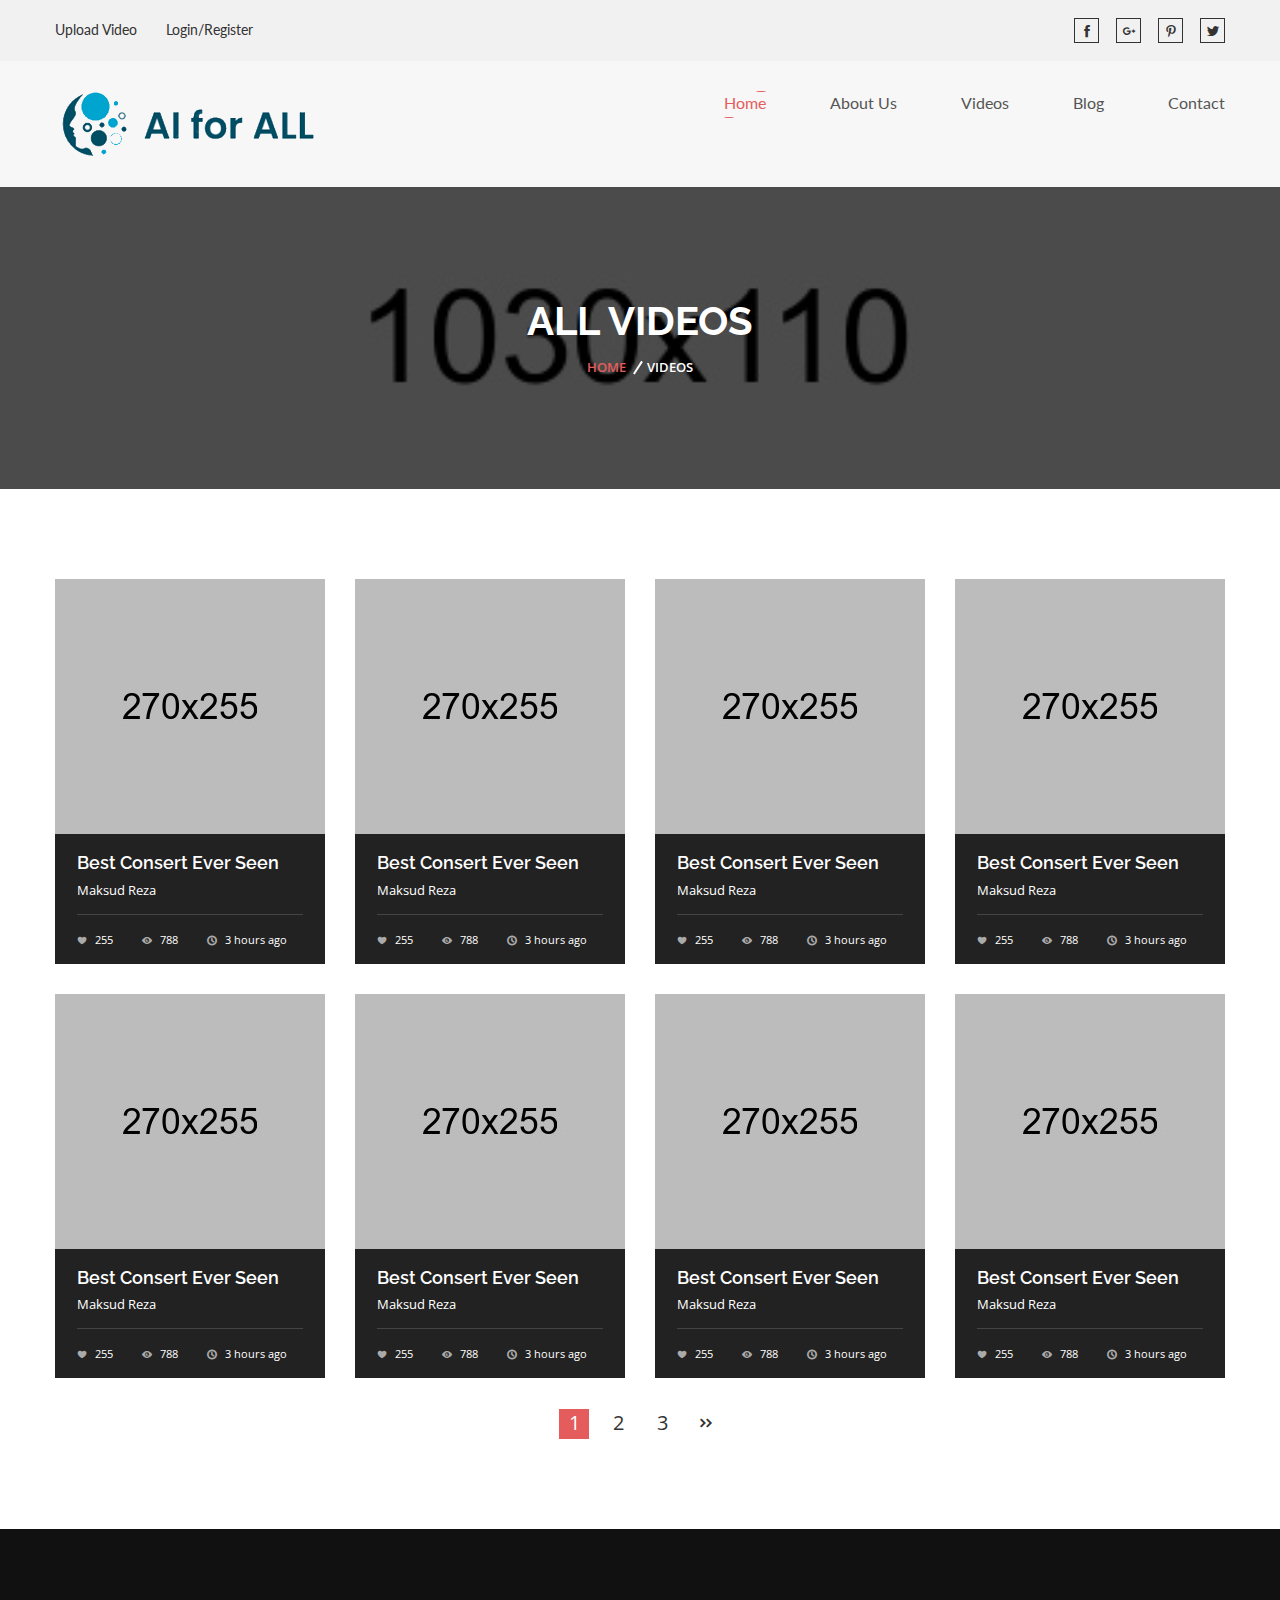
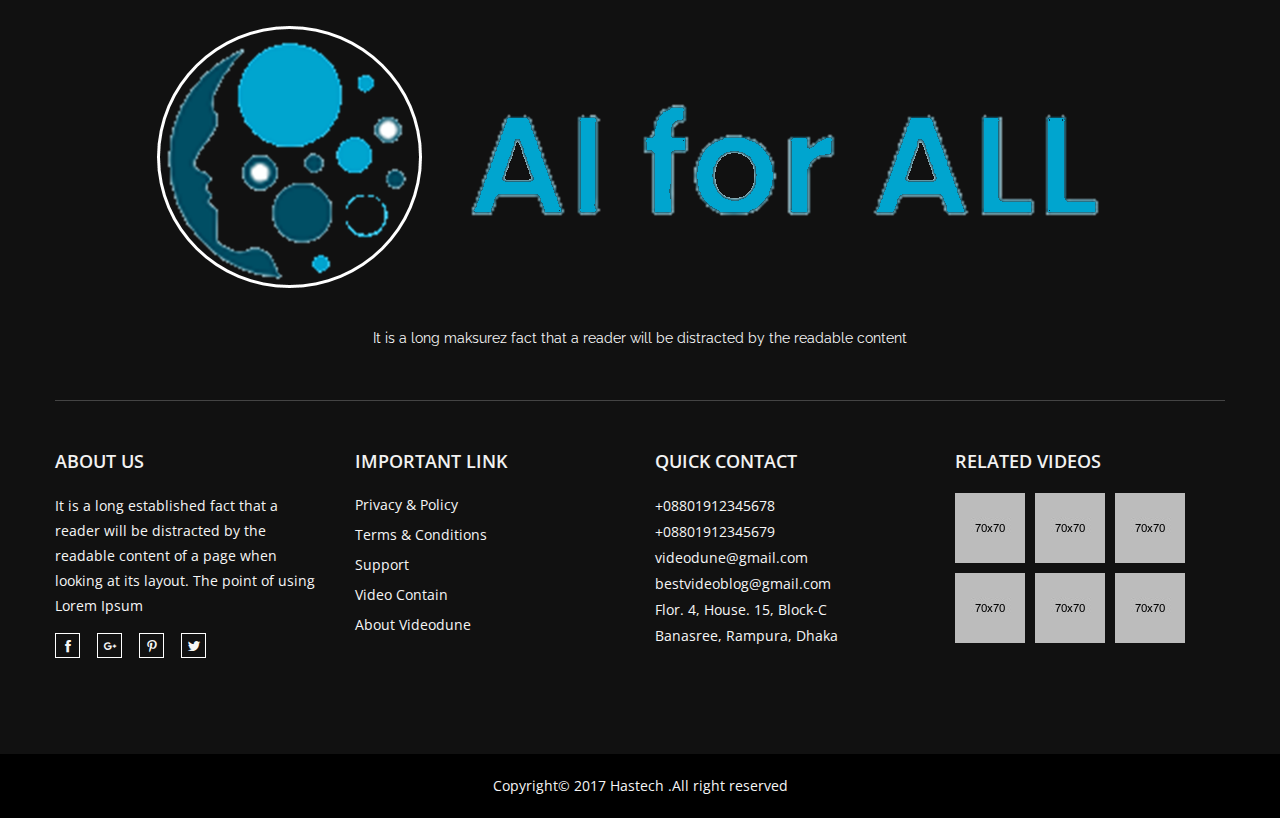
<file: videos.html>
<!doctype html>
<html class="no-js" lang="zxx">
    <head>
        <meta charset="utf-8">
        <meta http-equiv="x-ua-compatible" content="ie=edge">
        <title>Videos || Videodune</title>
        <meta name="description" content="">
        <meta name="viewport" content="width=device-width, initial-scale=1">
        
        <!-- favicon
        ============================================ -->		
        <link rel="shortcut icon" type="image/x-icon" href="images/favicon.ico">
        
        <!-- All css files are included here
        ============================================ -->  		
        <link rel="stylesheet" href="css/bootstrap.min.css"> 
        <link rel="stylesheet" href="css/icofont.css">
        <link rel="stylesheet" href="css/core.css">     
        <link rel="stylesheet" href="css/meanmenu.css">     
        <link rel="stylesheet" href="css/magnific-popup.css">  
        <link rel="stylesheet" href="style.css">
        <link rel="stylesheet" href="css/responsive.css"> 
        
        <!-- Modernizr JS -->
        <script src="js/vendor/modernizr-2.8.3.min.js"></script>    
    </head>  
    <body>
        <!--[if lt IE 8]>
        <p class="browserupgrade">You are using an <strong>outdated</strong> browser. Please <a href="http://browsehappy.com/">upgrade your browser</a> to improve your experience</p>
        <![endif]-->  
        <!--Main Wrapper Start-->
        <div class="wrapper bg-white fix">
            <!--Bg White Start-->
            <div class="bg-white">
                <!--Header Area Start-->
                <header class="header-area">
                    <div class="header-top">
                        <div class="container">
                            <div class="row">
                                <div class="col-md-6 col-12 col-sm-6">
                                    <div class="top-left">
                                        <ul>
                                            <li><a href="#">Upload Video</a></li>
                                            <li><a href="#">Login/Register</a></li>
                                        </ul>
                                    </div>
                                </div>
                                <div class="col-md-6 col-12 col-sm-6">
                                    <div class="top-right">
                                        <ul>
                                            <li><a href="#"><i class="icofont icofont-social-facebook"></i></a></li>
                                            <li><a href="#"><i class="icofont icofont-social-google-plus"></i></a></li>
                                            <li><a href="#"><i class="icofont icofont-social-pinterest"></i></a></li>
                                            <li><a href="#"><i class="icofont icofont-social-twitter"></i></a></li>
                                        </ul>
                                    </div>
                                </div>
                            </div>
                        </div>
                    </div>
                    <div class="menu-logo-area">
                        <div class="container">
                            <div class="row">
                                <div class="col-lg-3 col-8">
                                    <div class="header-logo">
                                        <a href="index.html"><img src="images/logo/logo.png" alt="logo" /></a>
                                    </div>
                                </div>
                                <div class="col-lg-9 col-12">
                                    <div class="main-menu text-right">
                                        <nav>
                                            <ul>
                                                <li class="active"><a href="index.html">Home</a>
                                                    <ul>
                                                        <li><a href="index.html">Home Version One</a></li>
                                                        <li><a href="index-2.html">Home Version Two</a></li>
                                                    </ul>
                                                </li>
                                                <li><a href="about-us.html">About us</a></li>
                                                <li><a href="videos.html">Videos</a>
                                                    <ul>
                                                        <li><a href="fashion.html">Fashion</a></li>
                                                        <li><a href="sports.html">Sports</a></li>
                                                        <li><a href="food-drinks.html">Food & Drinks</a></li>
                                                        <li><a href="entertainment.html">Entertainment</a></li>
                                                    </ul>
                                                </li>
                                                <li><a href="blog.html">Blog</a>
                                                    <ul>
                                                        <li><a href="blog.html">Blog</a></li>
                                                        <li><a href="blog-details.html">Blog Details</a></li>
                                                    </ul>
                                                </li>
                                                <li><a href="contact-us.html">contact</a></li>
                                            </ul>
                                        </nav>
                                    </div>
                                    <div class="mobile-menu"></div>
                                </div>
                            </div>
                        </div>
                    </div>             
                </header>
                <!-- End of Header Area -->
                <!-- breadcrumbs start -->
                <section class="breadcrumbs-area ptb-110 bg-2 breadcrumbs-img">
                    <div class="container">
                        <div class="row">
                            <div class="col-md-12 text-center">
                                <div class="breadcrumbs">
                                    <h2 class="page-title">all Videos</h2>
                                    <ul>
                                        <li>
                                            <a class="active" href="#">Home</a>
                                        </li>
                                        <li>Videos</li>
                                    </ul>
                                </div>
                            </div>
                        </div>
                    </div>
                </section>
                <!-- breadcrumbs end -->
                <!--Start of Latest Area-->
                <div class="latest-area text-left ptb-90">
                    <div class="container">
                        <div class="row">
                            <div class="col-lg-3 col-md-4 col-sm-6 col-12">
                                <div class="single-video-area mb-30">
                                    <div class="video-img video-img-hover">
                                        <div class="game">
                                            <a href="blog-details.html"><img src="images/blog/8.jpg" alt=""></a>
                                        </div>
                                        <div class="video-icon">
                                            <a href="blog-details.html">
                                                <i class="icofont icofont-play-alt-2"></i>
                                            </a>
                                        </div> 
                                    </div> 
                                    <div class="single-video-content">
                                        <h5><a href="blog-details.html">Best Consert Ever Seen</a></h5>
                                        <p>Maksud Reza</p>
                                        <ul>
                                            <li><i class="icofont icofont-heart"></i>255</li>
                                            <li><i class="icofont icofont-eye-alt"></i>788</li>
                                            <li><i class="icofont icofont-ui-clock"></i>3 hours ago</li>
                                        </ul>
                                    </div>
                                </div>       
                            </div>
                            <div class="col-lg-3 col-md-4 col-sm-6 col-12">
                                <div class="single-video-area mb-30">
                                    <div class="video-img video-img-hover">
                                        <div class="game">
                                            <a href="blog-details.html"><img src="images/blog/9.jpg" alt=""></a>
                                        </div>
                                        <div class="video-icon">
                                            <a href="blog-details.html">
                                                <i class="icofont icofont-play-alt-2"></i>
                                            </a>
                                        </div> 
                                    </div> 
                                    <div class="single-video-content">
                                        <h5><a href="blog-details.html">Best Consert Ever Seen</a></h5>
                                        <p>Maksud Reza</p>
                                        <ul>
                                            <li><i class="icofont icofont-heart"></i>255</li>
                                            <li><i class="icofont icofont-eye-alt"></i>788</li>
                                            <li><i class="icofont icofont-ui-clock"></i>3 hours ago</li>
                                        </ul>
                                    </div>
                                </div>       
                            </div>
                            <div class="col-lg-3 col-md-4 col-sm-6 col-12">
                                <div class="single-video-area mb-30">
                                    <div class="video-img video-img-hover">
                                        <div class="game">
                                            <a href="blog-details.html"><img src="images/blog/10.jpg" alt=""></a>
                                        </div>
                                        <div class="video-icon">
                                            <a href="blog-details.html">
                                                <i class="icofont icofont-play-alt-2"></i>
                                            </a>
                                        </div> 
                                    </div> 
                                    <div class="single-video-content">
                                        <h5><a href="blog-details.html">Best Consert Ever Seen</a></h5>
                                        <p>Maksud Reza</p>
                                        <ul>
                                            <li><i class="icofont icofont-heart"></i>255</li>
                                            <li><i class="icofont icofont-eye-alt"></i>788</li>
                                            <li><i class="icofont icofont-ui-clock"></i>3 hours ago</li>
                                        </ul>
                                    </div>
                                </div>       
                            </div>
                            <div class="col-lg-3 col-md-4 col-sm-6 col-12">
                                <div class="single-video-area mb-30">
                                    <div class="video-img video-img-hover">
                                        <div class="game">
                                            <a href="blog-details.html"><img src="images/blog/11.jpg" alt=""></a>
                                        </div>
                                        <div class="video-icon">
                                            <a href="blog-details.html">
                                                <i class="icofont icofont-play-alt-2"></i>
                                            </a>
                                        </div> 
                                    </div> 
                                    <div class="single-video-content">
                                        <h5><a href="blog-details.html">Best Consert Ever Seen</a></h5>
                                        <p>Maksud Reza</p>
                                        <ul>
                                            <li><i class="icofont icofont-heart"></i>255</li>
                                            <li><i class="icofont icofont-eye-alt"></i>788</li>
                                            <li><i class="icofont icofont-ui-clock"></i>3 hours ago</li>
                                        </ul>
                                    </div>
                                </div>       
                            </div>
                            <div class="col-lg-3 col-md-4 col-sm-6 col-12">
                                <div class="single-video-area mb-30">
                                    <div class="video-img video-img-hover">
                                        <div class="game">
                                            <a href="blog-details.html"><img src="images/blog/11.jpg" alt=""></a>
                                        </div>
                                        <div class="video-icon">
                                            <a href="blog-details.html">
                                                <i class="icofont icofont-play-alt-2"></i>
                                            </a>
                                        </div> 
                                    </div> 
                                    <div class="single-video-content">
                                        <h5><a href="blog-details.html">Best Consert Ever Seen</a></h5>
                                        <p>Maksud Reza</p>
                                        <ul>
                                            <li><i class="icofont icofont-heart"></i>255</li>
                                            <li><i class="icofont icofont-eye-alt"></i>788</li>
                                            <li><i class="icofont icofont-ui-clock"></i>3 hours ago</li>
                                        </ul>
                                    </div>
                                </div>       
                            </div>
                            <div class="col-lg-3 col-md-4 col-sm-6 col-12">
                                <div class="single-video-area mb-30">
                                    <div class="video-img video-img-hover">
                                        <div class="game">
                                            <a href="blog-details.html"><img src="images/blog/10.jpg" alt=""></a>
                                        </div>
                                        <div class="video-icon">
                                            <a href="blog-details.html">
                                                <i class="icofont icofont-play-alt-2"></i>
                                            </a>
                                        </div> 
                                    </div> 
                                    <div class="single-video-content">
                                        <h5><a href="blog-details.html">Best Consert Ever Seen</a></h5>
                                        <p>Maksud Reza</p>
                                        <ul>
                                            <li><i class="icofont icofont-heart"></i>255</li>
                                            <li><i class="icofont icofont-eye-alt"></i>788</li>
                                            <li><i class="icofont icofont-ui-clock"></i>3 hours ago</li>
                                        </ul>
                                    </div>
                                </div>       
                            </div>
                            <div class="col-lg-3 col-md-4 col-sm-6 col-12">
                                <div class="single-video-area mb-30">
                                    <div class="video-img video-img-hover">
                                        <div class="game">
                                            <a href="blog-details.html"><img src="images/blog/9.jpg" alt=""></a>
                                        </div>
                                        <div class="video-icon">
                                            <a href="blog-details.html">
                                                <i class="icofont icofont-play-alt-2"></i>
                                            </a>
                                        </div> 
                                    </div> 
                                    <div class="single-video-content">
                                        <h5><a href="blog-details.html">Best Consert Ever Seen</a></h5>
                                        <p>Maksud Reza</p>
                                        <ul>
                                            <li><i class="icofont icofont-heart"></i>255</li>
                                            <li><i class="icofont icofont-eye-alt"></i>788</li>
                                            <li><i class="icofont icofont-ui-clock"></i>3 hours ago</li>
                                        </ul>
                                    </div>
                                </div>       
                            </div>
                            <div class="col-lg-3 col-md-4 col-sm-6 col-12">
                                <div class="single-video-area mb-30">
                                    <div class="video-img video-img-hover">
                                        <div class="game">
                                            <a href="blog-details.html"><img src="images/blog/8.jpg" alt=""></a>
                                        </div>
                                        <div class="video-icon">
                                            <a href="blog-details.html">
                                                <i class="icofont icofont-play-alt-2"></i>
                                            </a>
                                        </div> 
                                    </div> 
                                    <div class="single-video-content">
                                        <h5><a href="blog-details.html">Best Consert Ever Seen</a></h5>
                                        <p>Maksud Reza</p>
                                        <ul>
                                            <li><i class="icofont icofont-heart"></i>255</li>
                                            <li><i class="icofont icofont-eye-alt"></i>788</li>
                                            <li><i class="icofont icofont-ui-clock"></i>3 hours ago</li>
                                        </ul>
                                    </div>
                                </div>       
                            </div>
                        </div>
                        <div class="row">
                            <div class="col-md-12">
                                <div class="another-pages text-center">
                                    <ul>
                                        <li><a class="active" href="#">1</a></li>
                                        <li><a href="#">2</a></li>
                                        <li><a href="#">3</a></li>
                                        <li><a href="#"><i class="icofont icofont-double-right"></i></a></li>
                                    </ul>
                                </div>
                            </div>
                        </div>
                    </div>
                </div>
                <!-- Start of Footer area -->
                <footer class="footer-area text-center">
                    <div class="main-footer ptb-90">
                        <div class="container">
                            <div class="row">
                               <div class="col-12">
                                   <div class="footer-logo">
                                       <a href="index.html"><img src="images/logo/logo-2.png" alt="videodune"></a>
                                       <p>It is a long maksurez fact that a reader will be distracted by the readable content</p>
                                   </div>
                               </div>
                            </div>  
                            <div class="row">    
                                <div class="col-lg-3 col-md-6 col-sm-6 col-12">
                                    <div class="footer-widget mrg-md-bottom">
                                        <h2>about us</h2>
                                        <p>It is a long established fact that a reader will be distracted by the readable content of a page when looking at its layout. The point of using Lorem Ipsum</p>
                                        <div class="top-right text-left">
                                            <ul>
                                                <li><a href="#"><i class="icofont icofont-social-facebook"></i></a></li>
                                                <li><a href="#"><i class="icofont icofont-social-google-plus"></i></a></li>
                                                <li><a href="#"><i class="icofont icofont-social-pinterest"></i></a></li>
                                                <li><a href="#"><i class="icofont icofont-social-twitter"></i></a></li>
                                            </ul>
                                        </div>
                                    </div>
                                </div>    
                                <div class="col-lg-3 col-md-6 col-sm-6 col-12">
                                    <div class="footer-widget footer-widget-2 mrg-md-bottom">
                                        <h2>important link</h2>
                                        <ul>
                                            <li><a href="#">privacy &amp; Policy</a></li>
                                            <li><a href="#">terms &amp; conditions</a></li>
                                            <li><a href="#">support</a></li>
                                            <li><a href="#">video contain</a></li>
                                            <li><a href="#">about videodune</a></li>
                                        </ul>
                                    </div>
                                </div> 
                                <div class="col-lg-3 col-md-6 col-sm-6 col-12">
                                    <div class="footer-widget">
                                        <h2>quick contact</h2>
                                        <p>+08801912345678</p>
                                        <p>+08801912345679</p>
                                        <p><a href="#">videodune@gmail.com</a></p>
                                        <p><a href="#">bestvideoblog@gmail.com</a></p>
                                        <p>Flor. 4, House. 15, Block-C
                                        <p>Banasree, Rampura, Dhaka</p>
                                    </div>
                                </div>
                                <div class="col-lg-3 col-md-6 col-sm-6 col-12">
                                    <div class="footer-widget">
                                        <h2>related videos</h2>
                                        <div class="footer-img">
                                            <a href="#"><img src="images/footer/1.jpg" alt=""></a>
                                            <a href="#"><img src="images/footer/2.jpg" alt=""></a>
                                            <a href="#"><img src="images/footer/3.jpg" alt=""></a>
                                            <a href="#"><img src="images/footer/4.jpg" alt=""></a>
                                            <a href="#"><img src="images/footer/5.jpg" alt=""></a>
                                            <a href="#"><img src="images/footer/6.jpg" alt=""></a>
                                        </div>    
                                    </div>
                                </div>    
                            </div>
                        </div>
                    </div>    
                    <div class="footer-bottom mt-25px mb-25px">
                        <div class="container">
                            <div class="row">
                                <div class="col-12">
                                    <p>Copyright© 2017 <a href="http://bootexperts.com/" target="_blank">Hastech</a> .All right reserved</p>
                                </div>
                            </div>
                        </div>
                    </div>   
                </footer>
                <!-- End of Footer area -->
            </div>   
            <!--End of Bg White--> 
        </div>    
        <!--End of Main Wrapper Area--> 
       
        
		<!-- all js here -->
        <script src="js/vendor/jquery-1.12.4.min.js"></script>
        <script src="js/popper.js"></script>
        <script src="js/bootstrap.min.js"></script>
        <script src="js/owl.carousel.min.js"></script>    
        <script src="js/isotope.pkgd.min.js"></script>  	
        <script src="js/jquery.meanmenu.js"></script>  
        <script src="js/imagesloaded.pkgd.min.js"></script> 
        <script src="js/jquery.magnific-popup.js"></script>
        <script src="js/ajax-mail.js"></script>      		
        <script src="js/jquery.ajaxchimp.min.js"></script>   		
        <script src="js/plugins.js"></script>    			
        <script src="js/main.js"></script>
    </body>
</html>
</file>
<file: css/core.css>
/*------------------------------------------------------------------------------

Template:  Videodune
Author: 
Version: 1
Design and Developed by: 

Note: This core style file includes all external plugins css file.

-------------------------------------------------------------------------------*/

@import url("font-awesome.min.css");
@import url("plugins/animate.css");
@import url("plugins/jquery-ui.min.css");
@import url("plugins/owl.carousel.css");
@import url("plugins/slick.css");
@import url("plugins/hover.css");
</file>
<file: style.css>
/*-----------------------------------------------------------------------------------

    Template Name: Videodune - Video Blog HTML Template
    Template URI: http://bootexperts.com
    Description: This is html5 template
    Author: BootExperts
    Author URI: http://bootexperts.com
    Version: 2.0

-----------------------------------------------------------------------------------

/*================================================
[  Table of contents  ]
================================================
    01. General
    02. Header Area
    03. Slider Area
    04. Latest Video Area
    05. Category Area
    06. Movie Area
    07. Popular Area
    08. Footer Area
    09. Breadcrumbs Area
    11. About Area
    12. Blog Area
    13. Contact Area
======================================
[ End table content ]
======================================*/
/*************************
    01. General
*************************/

@import url('https://fonts.googleapis.com/css?family=Lato|Open+Sans:400,600,700|Raleway:400,600');
body {
    color: #333;
    font-family: 'Raleway', sans-serif;
    font-weight: 400;
    font-size: 14px;
    line-height: 24px
}
.gray-bg {
    background: #f6f6f6 none repeat scroll 0 0;
}
.fix {
    overflow: hidden
}
.block {
    display: block
}

.img {
    max-width: 100%;
    -webkit-transition: all 0.3s ease-out 0s;
    transition: all 0.3s ease-out 0s;
}
a,
.btn {
    -webkit-transition: all 0.3s ease-out 0s;
    transition: all 0.3s ease-out 0s;
}
p:last-child {
    margin-bottom: 0;
}
a:focus,
.btn:focus {
    text-decoration: none;
    outline: none;
}
a:focus,
a:hover {
    text-decoration: none;
    color: #e55c5c;
}
a,
button,
input {
    outline: medium none;
}
.uppercase {
    text-transform: uppercase
}
.capitalize {
    text-transform: capitalize
}
h1,
h2,
h3,
h4,
h5,
h6 {
    font-family: 'Raleway';
    margin: 0px;
    color: #1f223e;
    font-weight: 700
}
h1 a,
h2 a,
h3 a,
h4 a,
h5 a,
h6 a {
    color: inherit
}
h1 {
    font-size: 40px;
}
h2 {
    font-size: 36px;
}
h3 {
    font-size: 28px;
}
h4 {
    font-size: 24px;
}
h5 {
    font-size: 18px;
}
h6 {
    font-size: 16px;
}
ul {
    margin: 0px;
    padding: 0px;
}
li {
    list-style: none
}
p {
    margin-bottom: 14px;
    line-height: 24px;
    color: #333;
}
label {
    font-size: 14px;
    font-weight: 400;
}
*::-moz-selection {
    background: #4fc1f0;
    color: #fff;
    text-shadow: none;
}
::-moz-selection {
    background: #4fc1f0;
    color: #fff;
    text-shadow: none;
}
::selection {
    background: #4fc1f0;
    color: #fff;
    text-shadow: none;
}
span.tooltip-content {
    color: #00a9da;
    cursor: help;
    font-weight: 600;
}
.browserupgrade {
    margin: 0.2em 0;
    background: #ccc;
    color: #000;
    padding: 0.2em 0;
}
::-webkit-input-placeholder {
    /* Chrome */
    
    color: red;
}
:-ms-input-placeholder {
    /* IE 10+ */
    
    color: red;
}
::-moz-placeholder {
    /* Firefox 19+ */
    
    color: red;
    opacity: 1;
    -ms-filter: "progid:DXImageTransform.Microsoft.Alpha(Opacity=100)";
}
:-moz-placeholder {
    /* Firefox 4 - 18 */
    
    color: red;
    opacity: 1;
    -ms-filter: "progid:DXImageTransform.Microsoft.Alpha(Opacity=100)";
}
/***************************
    transtion
****************************/

a.button:after,
a.button-small:after,
button:after {
    -webkit-transition: all 0.3s ease-out 0s;
    transition: all 0.3s ease-out 0s;
}
.share ul,
.share:hover ul {
    transition: all 0.4s ease-in-out;
    -webkit-transition: all 0.4s ease-in-out;
    -ms-transition: all 0.4s ease-in-out;
    -moz-transition: all 0.4s ease-in-out;
    -o-transition: all 0.4s ease-in-out;
}
a.button-border span,
a.button-border-white span,
input,
select,
textarea {
    -webkit-transition: all 0.5s ease-out 0s;
    transition: all 0.5s ease-out 0s;
}
img {
    height: auto;
    max-width: 100%;
}
.pull_left {
    float: left
}
.pull_right {
    float: right
}
/*************************
  02. Basic margin padding
*************************/

.m-0 {
    margin-top: 0;
    margin-right: 0;
    margin-bottom: 0;
    margin-left: 0;
}
.p-0 {
    padding-top: 0;
    padding-right: 0;
    padding-bottom: 0;
    padding-left: 0;
}
/*************************
    Margin top
*************************/

.mt-0 {
    margin-top: 0
}
.mt-1 {
    margin-top: 1px
}
.mt-2 {
    margin-top: 2px
}
.mt-3 {
    margin-top: 3px
}
.mt-4 {
    margin-top: 4px
}
.mt-5 {
    margin-top: 5px
}
.mt-6 {
    margin-top: 6px
}
.mt-7 {
    margin-top: 7px
}
.mt-8 {
    margin-top: 8px
}
.mt-9 {
    margin-top: 9px
}
.mt-10 {
    margin-top: 10px
}
.mt-11 {
    margin-top: 11px
}
.mt-12 {
    margin-top: 12px
}
.mt-13 {
    margin-top: 13px
}
.mt-14 {
    margin-top: 14px
}
.mt-15 {
    margin-top: 15px
}
.mt-16 {
    margin-top: 16px
}
.mt-17 {
    margin-top: 17px
}
.mt-18 {
    margin-top: 18px
}
.mt-19 {
    margin-top: 19px
}
.mt-20 {
    margin-top: 20px
}
.mt-21 {
    margin-top: 21px
}
.mt-22 {
    margin-top: 22px
}
.mt-23 {
    margin-top: 23px
}
.mt-24 {
    margin-top: 24px
}
.mt-25 {
    margin-top: 25px
}
.mt-26 {
    margin-top: 26px
}
.mt-27 {
    margin-top: 27px
}
.mt-28 {
    margin-top: 28px
}
.mt-29 {
    margin-top: 29px
}
.mt-30 {
    margin-top: 30px
}
.mt-31 {
    margin-top: 31px
}
.mt-32 {
    margin-top: 32px
}
.mt-33 {
    margin-top: 33px
}
.mt-34 {
    margin-top: 34px
}
.mt-35 {
    margin-top: 35px
}
.mt-36 {
    margin-top: 36px
}
.mt-37 {
    margin-top: 37px
}
.mt-38 {
    margin-top: 38px
}
.mt-39 {
    margin-top: 39px
}
.mt-40 {
    margin-top: 40px
}
.mt-41 {
    margin-top: 41px
}
.mt-42 {
    margin-top: 42px
}
.mt-43 {
    margin-top: 43px
}
.mt-44 {
    margin-top: 44px
}
.mt-45 {
    margin-top: 45px
}
.mt-46 {
    margin-top: 46px
}
.mt-47 {
    margin-top: 47px
}
.mt-48 {
    margin-top: 48px
}
.mt-49 {
    margin-top: 49px
}
.mt-50 {
    margin-top: 50px
}
.mt-51 {
    margin-top: 51px
}
.mt-52 {
    margin-top: 52px
}
.mt-53 {
    margin-top: 53px
}
.mt-54 {
    margin-top: 54px
}
.mt-55 {
    margin-top: 55px
}
.mt-56 {
    margin-top: 56px
}
.mt-57 {
    margin-top: 57px
}
.mt-58 {
    margin-top: 58px
}
.mt-59 {
    margin-top: 59px
}
.mt-60 {
    margin-top: 60px
}
.mt-61 {
    margin-top: 61px
}
.mt-62 {
    margin-top: 62px
}
.mt-63 {
    margin-top: 63px
}
.mt-64 {
    margin-top: 64px
}
.mt-65 {
    margin-top: 65px
}
.mt-66 {
    margin-top: 66px
}
.mt-67 {
    margin-top: 67px
}
.mt-68 {
    margin-top: 68px
}
.mt-69 {
    margin-top: 69px
}
.mt-70 {
    margin-top: 70px
}
.mt-71 {
    margin-top: 71px
}
.mt-72 {
    margin-top: 72px
}
.mt-73 {
    margin-top: 73px
}
.mt-74 {
    margin-top: 74px
}
.mt-75 {
    margin-top: 75px
}
.mt-76 {
    margin-top: 76px
}
.mt-77 {
    margin-top: 77px
}
.mt-78 {
    margin-top: 78px
}
.mt-79 {
    margin-top: 79px
}
.mt-80 {
    margin-top: 80px
}
.mt-81 {
    margin-top: 81px
}
.mt-82 {
    margin-top: 82px
}
.mt-83 {
    margin-top: 83px
}
.mt-84 {
    margin-top: 84px
}
.mt-85 {
    margin-top: 85px
}
.mt-86 {
    margin-top: 86px
}
.mt-87 {
    margin-top: 87px
}
.mt-88 {
    margin-top: 88px
}
.mt-89 {
    margin-top: 89px
}
.mt-90 {
    margin-top: 90px
}
.mt-91 {
    margin-top: 91px
}
.mt-92 {
    margin-top: 92px
}
.mt-93 {
    margin-top: 93px
}
.mt-94 {
    margin-top: 94px
}
.mt-95 {
    margin-top: 95px
}
.mt-96 {
    margin-top: 96px
}
.mt-97 {
    margin-top: 97px
}
.mt-98 {
    margin-top: 98px
}
.mt-99 {
    margin-top: 99px
}
.mt-100 {
    margin-top: 100px
}
.mt-110 {
    margin-top: 110px
}
.mt-120 {
    margin-top: 120px
}
.mt-125 {
    margin-top: 125px
}
.mt-130 {
    margin-top: 130px
}
.mt-140 {
    margin-top: 140px
}
.mt-150 {
    margin-top: 150px
}
/*************************
      Margin right
*************************/

.mr-0 {
    margin-right: 0px
}
.mr-1 {
    margin-right: 1px
}
.mr-2 {
    margin-right: 2px
}
.mr-3 {
    margin-right: 3px
}
.mr-4 {
    margin-right: 4px
}
.mr-5 {
    margin-right: 5px
}
.mr-6 {
    margin-right: 6px
}
.mr-7 {
    margin-right: 7px
}
.mr-8 {
    margin-right: 8px
}
.mr-9 {
    margin-right: 9px
}
.mr-10 {
    margin-right: 10px
}
.mr-12 {
    margin-right: 12px
}
.mr-15 {
    margin-right: 15px
}
.mr-20 {
    margin-right: 20px
}
.mr-23 {
    margin-right: 23px
}
.mr-30 {
    margin-right: 30px
}
.mr-40 {
    margin-right: 40px
}
.mr-45 {
    margin-right: 45px
}
.mr-50 {
    margin-right: 50px
}
.mr-55 {
    margin-right: 55px
}
.mr-60 {
    margin-right: 60px
}
.mr-70 {
    margin-right: 70px
}
.mr-80 {
    margin-right: 80px
}
.mr-90 {
    margin-right: 90px
}
.mr-100 {
    margin-right: 100px
}
.mr-110 {
    margin-right: 110px
}
.mr-120 {
    margin-right: 120px
}
.mr-130 {
    margin-right: 130px
}
.mr-140 {
    margin-right: 140px
}
.mr-150 {
    margin-right: 150px
}
/*************************
      Margin bottom
*************************/

.mb-0 {
    margin-bottom: 0
}
.mb-1 {
    margin-bottom: 1px
}
.mb-2 {
    margin-bottom: 2px
}
.mb-3 {
    margin-bottom: 3px
}
.mb-4 {
    margin-bottom: 4px
}
.mb-5 {
    margin-bottom: 5px
}
.mb-6 {
    margin-bottom: 6px
}
.mb-7 {
    margin-bottom: 7px
}
.mb-8 {
    margin-bottom: 8px
}
.mb-9 {
    margin-bottom: 9px
}
.mb-10 {
    margin-bottom: 10px
}
.mb-11 {
    margin-bottom: 11px
}
.mb-12 {
    margin-bottom: 12px
}
.mb-13 {
    margin-bottom: 13px
}
.mb-14 {
    margin-bottom: 14px
}
.mb-15 {
    margin-bottom: 15px
}
.mb-16 {
    margin-bottom: 16px
}
.mb-17 {
    margin-bottom: 17px
}
.mb-18 {
    margin-bottom: 18px
}
.mb-19 {
    margin-bottom: 19px
}
.mb-20 {
    margin-bottom: 20px
}
.mb-21 {
    margin-bottom: 21px
}
.mb-22 {
    margin-bottom: 22px
}
.mb-23 {
    margin-bottom: 23px
}
.mb-24 {
    margin-bottom: 24px
}
.mb-25 {
    margin-bottom: 25px
}
.mb-26 {
    margin-bottom: 26px
}
.mb-27 {
    margin-bottom: 27px
}
.mb-28 {
    margin-bottom: 28px
}
.mb-29 {
    margin-bottom: 29px
}
.mb-30 {
    margin-bottom: 30px
}
.mb-31 {
    margin-bottom: 31px
}
.mb-32 {
    margin-bottom: 32px
}
.mb-33 {
    margin-bottom: 33px
}
.mb-34 {
    margin-bottom: 34px
}
.mb-35 {
    margin-bottom: 35px
}
.mb-36 {
    margin-bottom: 36px
}
.mb-37 {
    margin-bottom: 37px
}
.mb-38 {
    margin-bottom: 38px
}
.mb-39 {
    margin-bottom: 39px
}
.mb-40 {
    margin-bottom: 40px
}
.mb-41 {
    margin-bottom: 41px
}
.mb-42 {
    margin-bottom: 42px
}
.mb-43 {
    margin-bottom: 43px
}
.mb-44 {
    margin-bottom: 44px
}
.mb-45 {
    margin-bottom: 45px
}
.mb-46 {
    margin-bottom: 46px
}
.mb-47 {
    margin-bottom: 47px
}
.mb-48 {
    margin-bottom: 48px
}
.mb-49 {
    margin-bottom: 49px
}
.mb-50 {
    margin-bottom: 50px
}
.mb-51 {
    margin-bottom: 51px
}
.mb-52 {
    margin-bottom: 52px
}
.mb-53 {
    margin-bottom: 53px
}
.mb-54 {
    margin-bottom: 54px
}
.mb-55 {
    margin-bottom: 55px
}
.mb-56 {
    margin-bottom: 56px
}
.mb-57 {
    margin-bottom: 57px
}
.mb-58 {
    margin-bottom: 58px
}
.mb-59 {
    margin-bottom: 59px
}
.mb-60 {
    margin-bottom: 60px
}
.mb-61 {
    margin-bottom: 61px
}
.mb-62 {
    margin-bottom: 62px
}
.mb-63 {
    margin-bottom: 63px
}
.mb-64 {
    margin-bottom: 64px
}
.mb-65 {
    margin-bottom: 65px
}
.mb-66 {
    margin-bottom: 66px
}
.mb-67 {
    margin-bottom: 67px
}
.mb-68 {
    margin-bottom: 68px
}
.mb-69 {
    margin-bottom: 69px
}
.mb-70 {
    margin-bottom: 70px
}
.mb-71 {
    margin-bottom: 71px
}
.mb-72 {
    margin-bottom: 72px
}
.mb-73 {
    margin-bottom: 73px
}
.mb-74 {
    margin-bottom: 74px
}
.mb-75 {
    margin-bottom: 75px
}
.mb-76 {
    margin-bottom: 76px
}
.mb-77 {
    margin-bottom: 77px
}
.mb-78 {
    margin-bottom: 78px
}
.mb-79 {
    margin-bottom: 79px
}
.mb-80 {
    margin-bottom: 80px
}
.mb-81 {
    margin-bottom: 81px
}
.mb-82 {
    margin-bottom: 82px
}
.mb-83 {
    margin-bottom: 83px
}
.mb-84 {
    margin-bottom: 84px
}
.mb-85 {
    margin-bottom: 85px
}
.mb-86 {
    margin-bottom: 86px
}
.mb-87 {
    margin-bottom: 87px
}
.mb-88 {
    margin-bottom: 88px
}
.mb-89 {
    margin-bottom: 89px
}
.mb-90 {
    margin-bottom: 90px
}
.mb-91 {
    margin-bottom: 91px
}
.mb-92 {
    margin-bottom: 92px
}
.mb-93 {
    margin-bottom: 93px
}
.mb-94 {
    margin-bottom: 94px
}
.mb-95 {
    margin-bottom: 95px
}
.mb-96 {
    margin-bottom: 96px
}
.mb-97 {
    margin-bottom: 97px
}
.mb-98 {
    margin-bottom: 98px
}
.mb-99 {
    margin-bottom: 99px
}
.mb-100 {
    margin-bottom: 100px
}
.mb-110 {
    margin-bottom: 110px
}
.mb-120 {
    margin-bottom: 120px
}
.mb-130 {
    margin-bottom: 130px
}
.mb-140 {
    margin-bottom: 140px
}
.mb-150 {
    margin-bottom: 150px
}
/*************************
        Margin left
*************************/

.ml-0 {
    margin-left: 0
}
.ml-1 {
    margin-left: 1px
}
.ml-2 {
    margin-left: 2px
}
.ml-3 {
    margin-left: 3px
}
.ml-4 {
    margin-left: 4px
}
.ml-5 {
    margin-left: 5px
}
.ml-6 {
    margin-left: 6px
}
.ml-7 {
    margin-left: 7px
}
.ml-8 {
    margin-left: 8px
}
.ml-9 {
    margin-left: 9px
}
.ml-10 {
    margin-left: 10px
}
.ml-12 {
    margin-left: 12px
}
.ml-15 {
    margin-left: 15px
}
.ml-17 {
    margin-left: 17px
}
.ml-20 {
    margin-left: 20px
}
.ml-30 {
    margin-left: 30px
}
.ml-40 {
    margin-left: 40px
}
.ml-50 {
    margin-left: 50px
}
.ml-60 {
    margin-left: 60px
}
.ml-70 {
    margin-left: 70px
}
.ml-80 {
    margin-left: 80px
}
.ml-90 {
    margin-left: 90px
}
.ml-100 {
    margin-left: 100px
}
.ml-110 {
    margin-left: 110px
}
.ml-120 {
    margin-left: 120px
}
.ml-130 {
    margin-left: 130px
}
.ml-140 {
    margin-left: 140px
}
.ml-150 {
    margin-left: 150px
}
.ml-160 {
    margin-left: 160px
}
/***************************
    Top Bottom margin 
****************************/

.mtb-0 {
    margin: 0
}
.mtb-10 {
    margin: 10px 0
}
.mtb-11 {
    margin: 11px 0
}
.mtb-12 {
    margin: 12px 0
}
.mtb-13 {
    margin: 13px 0
}
.mtb-14 {
    margin: 14px 0
}
.mtb-15 {
    margin: 15px 0
}
.mtb-16 {
    margin: 16px 0
}
.mtb-17 {
    margin: 17px 0
}
.mtb-18 {
    margin: 18px 0
}
.mtb-19 {
    margin: 19px 0
}
.mtb-20 {
    margin: 20px 0
}
.mtb-30 {
    margin: 30px 0
}
.mtb-35 {
    margin: 35px 0
}
.mtb-40 {
    margin: 40px 0
}
.mtb-50 {
    margin: 50px 0
}
.mtb-60 {
    margin: 60px 0
}
.mtb-70 {
    margin: 70px 0
}
.mtb-80 {
    margin: 80px 0
}
.mtb-90 {
    margin: 90px 0
}
.mtb-100 {
    margin: 100px 0
}
.mtb-110 {
    margin: 110px 0
}
.mtb-120 {
    margin: 120px 0
}
.mtb-130 {
    margin: 130px 0
}
.mtb-140 {
    margin: 140px 0
}
.mtb-150 {
    margin: 150px 0;
}
/*************************
        Padding top
*************************/

.pt-0 {
    padding-top: 0
}
.pt-1 {
    padding-top: 1px
}
.pt-2 {
    padding-top: 2px
}
.pt-3 {
    padding-top: 3px
}
.pt-4 {
    padding-top: 4px
}
.pt-5 {
    padding-top: 5px
}
.pt-6 {
    padding-top: 6px
}
.pt-7 {
    padding-top: 7px
}
.pt-8 {
    padding-top: 8px
}
.pt-9 {
    padding-top: 9px
}
.pt-10 {
    padding-top: 10px
}
.pt-11 {
    padding-top: 11px
}
.pt-12 {
    padding-top: 12px
}
.pt-13 {
    padding-top: 13px
}
.pt-14 {
    padding-top: 14px
}
.pt-15 {
    padding-top: 15px
}
.pt-16 {
    padding-top: 16px
}
.pt-17 {
    padding-top: 17px
}
.pt-18 {
    padding-top: 18px
}
.pt-19 {
    padding-top: 19px
}
.pt-20 {
    padding-top: 20px
}
.pt-21 {
    padding-top: 21px
}
.pt-22 {
    padding-top: 22px
}
.pt-23 {
    padding-top: 23px
}
.pt-24 {
    padding-top: 24px
}
.pt-25 {
    padding-top: 25px
}
.pt-26 {
    padding-top: 26px
}
.pt-27 {
    padding-top: 27px
}
.pt-28 {
    padding-top: 28px
}
.pt-29 {
    padding-top: 29px
}
.pt-30 {
    padding-top: 30px
}
.pt-31 {
    padding-top: 31px
}
.pt-32 {
    padding-top: 32px
}
.pt-33 {
    padding-top: 33px
}
.pt-34 {
    padding-top: 34px
}
.pt-35 {
    padding-top: 35px
}
.pt-36 {
    padding-top: 36px
}
.pt-37 {
    padding-top: 37px
}
.pt-38 {
    padding-top: 38px
}
.pt-39 {
    padding-top: 39px
}
.pt-40 {
    padding-top: 40px
}
.pt-41 {
    padding-top: 41px
}
.pt-42 {
    padding-top: 42px
}
.pt-43 {
    padding-top: 43px
}
.pt-44 {
    padding-top: 44px
}
.pt-45 {
    padding-top: 45px
}
.pt-46 {
    padding-top: 46px
}
.pt-47 {
    padding-top: 47px
}
.pt-48 {
    padding-top: 48px
}
.pt-49 {
    padding-top: 49px
}
.pt-50 {
    padding-top: 50px
}
.pt-51 {
    padding-top: 51px
}
.pt-52 {
    padding-top: 52px
}
.pt-53 {
    padding-top: 53px
}
.pt-54 {
    padding-top: 54px
}
.pt-55 {
    padding-top: 55px
}
.pt-56 {
    padding-top: 56px
}
.pt-57 {
    padding-top: 57px
}
.pt-58 {
    padding-top: 58px
}
.pt-59 {
    padding-top: 59px
}
.pt-60 {
    padding-top: 60px
}
.pt-61 {
    padding-top: 61px
}
.pt-62 {
    padding-top: 62px
}
.pt-63 {
    padding-top: 63px
}
.pt-64 {
    padding-top: 64px
}
.pt-65 {
    padding-top: 65px
}
.pt-66 {
    padding-top: 66px
}
.pt-67 {
    padding-top: 67px
}
.pt-68 {
    padding-top: 68px
}
.pt-69 {
    padding-top: 69px
}
.pt-70 {
    padding-top: 70px
}
.pt-71 {
    padding-top: 71px
}
.pt-72 {
    padding-top: 72px
}
.pt-73 {
    padding-top: 73px
}
.pt-74 {
    padding-top: 74px
}
.pt-75 {
    padding-top: 75px
}
.pt-76 {
    padding-top: 76px
}
.pt-77 {
    padding-top: 77px
}
.pt-78 {
    padding-top: 78px
}
.pt-79 {
    padding-top: 79px
}
.pt-80 {
    padding-top: 80px
}
.pt-81 {
    padding-top: 81px
}
.pt-82 {
    padding-top: 82px
}
.pt-83 {
    padding-top: 83px
}
.pt-84 {
    padding-top: 84px
}
.pt-85 {
    padding-top: 85px
}
.pt-86 {
    padding-top: 86px
}
.pt-87 {
    padding-top: 87px
}
.pt-88 {
    padding-top: 88px
}
.pt-89 {
    padding-top: 89px
}
.pt-90 {
    padding-top: 90px
}
.pt-91 {
    padding-top: 91px
}
.pt-92 {
    padding-top: 92px
}
.pt-93 {
    padding-top: 93px
}
.pt-94 {
    padding-top: 94px
}
.pt-95 {
    padding-top: 95px
}
.pt-96 {
    padding-top: 96px
}
.pt-97 {
    padding-top: 97px
}
.pt-98 {
    padding-top: 98px
}
.pt-99 {
    padding-top: 99px
}
.pt-100 {
    padding-top: 100px
}
.pt-110 {
    padding-top: 110px
}
.pt-115 {
    padding-top: 115px
}
.pt-120 {
    padding-top: 120px
}
.pt-130 {
    padding-top: 130px
}
.pt-135 {
    padding-top: 135px
}
.pt-140 {
    padding-top: 140px
}
.pt-150 {
    padding-top: 150px
}
.pt-155 {
    padding-top: 155px
}
.pt-160 {
    padding-top: 160px
}
.pt-220 {
    padding-top: 220px
}
/*************************
        Padding right
*************************/

.pr-0 {
    padding-right: 0
}
.pr-1 {
    padding-right: 1px
}
.pr-2 {
    padding-right: 2px
}
.pr-3 {
    padding-right: 3px
}
.pr-4 {
    padding-right: 4px
}
.pr-5 {
    padding-right: 5px
}
.pr-6 {
    padding-right: 6px
}
.pr-7 {
    padding-right: 7px
}
.pr-8 {
    padding-right: 8px
}
.pr-9 {
    padding-right: 9px
}
.pr-10 {
    padding-right: 10px
}
.pr-12 {
    padding-right: 12px
}
.pr-15 {
    padding-right: 15px
}
.pr-18 {
    padding-right: 18px
}
.pr-20 {
    padding-right: 20px
}
.pr-25 {
    padding-right: 25px
}
.pr-30 {
    padding-right: 30px
}
.pr-35 {
    padding-right: 35px
}
.pr-40 {
    padding-right: 40px
}
.pr-48 {
    padding-right: 48px
}
.pr-50 {
    padding-right: 50px
}
.pr-55 {
    padding-right: 55px
}
.pr-60 {
    padding-right: 60px
}
.pr-62 {
    padding-right: 62px
}
.pr-70 {
    padding-right: 70px
}
.pr-80 {
    padding-right: 80px
}
.pr-90 {
    padding-right: 90px
}
.pr-100 {
    padding-right: 100px
}
.pr-110 {
    padding-right: 110px
}
.pr-120 {
    padding-right: 120px
}
.pr-125 {
    padding-right: 125px
}
.pr-130 {
    padding-right: 130px
}
.pr-140 {
    padding-right: 140px
}
/*************************
        Padding bottom
*************************/

.pb-0 {
    padding-bottom: 0
}
.pb-1 {
    padding-bottom: 1px
}
.pb-2 {
    padding-bottom: 2px
}
.pb-3 {
    padding-bottom: 3px
}
.pb-4 {
    padding-bottom: 4px
}
.pb-5 {
    padding-bottom: 5px
}
.pb-6 {
    padding-bottom: 6px
}
.pb-7 {
    padding-bottom: 7px
}
.pb-8 {
    padding-bottom: 8px
}
.pb-9 {
    padding-bottom: 9px
}
.pb-10 {
    padding-bottom: 10px
}
.pb-11 {
    padding-bottom: 11px
}
.pb-12 {
    padding-bottom: 12px
}
.pb-13 {
    padding-bottom: 13px
}
.pb-14 {
    padding-bottom: 14px
}
.pb-15 {
    padding-bottom: 15px
}
.pb-16 {
    padding-bottom: 16px
}
.pb-17 {
    padding-bottom: 17px
}
.pb-18 {
    padding-bottom: 18px
}
.pb-19 {
    padding-bottom: 19px
}
.pb-20 {
    padding-bottom: 20px
}
.pb-21 {
    padding-bottom: 21px
}
.pb-22 {
    padding-bottom: 22px
}
.pb-23 {
    padding-bottom: 23px
}
.pb-24 {
    padding-bottom: 24px
}
.pb-25 {
    padding-bottom: 25px
}
.pb-26 {
    padding-bottom: 26px
}
.pb-27 {
    padding-bottom: 27px
}
.pb-28 {
    padding-bottom: 28px
}
.pb-29 {
    padding-bottom: 29px
}
.pb-30 {
    padding-bottom: 30px
}
.pb-31 {
    padding-bottom: 31px
}
.pb-32 {
    padding-bottom: 32px
}
.pb-33 {
    padding-bottom: 33px
}
.pb-34 {
    padding-bottom: 34px
}
.pb-35 {
    padding-bottom: 35px
}
.pb-36 {
    padding-bottom: 36px
}
.pb-37 {
    padding-bottom: 37px
}
.pb-38 {
    padding-bottom: 38px
}
.pb-39 {
    padding-bottom: 39px
}
.pb-40 {
    padding-bottom: 40px
}
.pb-41 {
    padding-bottom: 41px
}
.pb-42 {
    padding-bottom: 42px
}
.pb-43 {
    padding-bottom: 43px
}
.pb-44 {
    padding-bottom: 44px
}
.pb-45 {
    padding-bottom: 45px
}
.pb-46 {
    padding-bottom: 46px
}
.pb-47 {
    padding-bottom: 47px
}
.pb-48 {
    padding-bottom: 48px
}
.pb-49 {
    padding-bottom: 49px
}
.pb-50 {
    padding-bottom: 50px
}
.pb-51 {
    padding-bottom: 51px
}
.pb-52 {
    padding-bottom: 52px
}
.pb-53 {
    padding-bottom: 53px
}
.pb-54 {
    padding-bottom: 54px
}
.pb-55 {
    padding-bottom: 55px
}
.pb-56 {
    padding-bottom: 56px
}
.pb-57 {
    padding-bottom: 57px
}
.pb-58 {
    padding-bottom: 58px
}
.pb-59 {
    padding-bottom: 59px
}
.pb-60 {
    padding-bottom: 60px
}
.pb-61 {
    padding-bottom: 61px
}
.pb-62 {
    padding-bottom: 62px
}
.pb-63 {
    padding-bottom: 63px
}
.pb-64 {
    padding-bottom: 64px
}
.pb-65 {
    padding-bottom: 65px
}
.pb-66 {
    padding-bottom: 66px
}
.pb-67 {
    padding-bottom: 67px
}
.pb-68 {
    padding-bottom: 68px
}
.pb-69 {
    padding-bottom: 69px
}
.pb-70 {
    padding-bottom: 70px
}
.pb-71 {
    padding-bottom: 71px
}
.pb-72 {
    padding-bottom: 72px
}
.pb-73 {
    padding-bottom: 73px
}
.pb-74 {
    padding-bottom: 74px
}
.pb-75 {
    padding-bottom: 75px
}
.pb-76 {
    padding-bottom: 76px
}
.pb-77 {
    padding-bottom: 77px
}
.pb-78 {
    padding-bottom: 78px
}
.pb-79 {
    padding-bottom: 79px
}
.pb-80 {
    padding-bottom: 80px
}
.pb-81 {
    padding-bottom: 81px
}
.pb-82 {
    padding-bottom: 82px
}
.pb-83 {
    padding-bottom: 83px
}
.pb-84 {
    padding-bottom: 84px
}
.pb-85 {
    padding-bottom: 85px
}
.pb-86 {
    padding-bottom: 86px
}
.pb-87 {
    padding-bottom: 87px
}
.pb-88 {
    padding-bottom: 88px
}
.pb-89 {
    padding-bottom: 89px
}
.pb-90 {
    padding-bottom: 90px
}
.pb-91 {
    padding-bottom: 91px
}
.pb-92 {
    padding-bottom: 92px
}
.pb-93 {
    padding-bottom: 93px
}
.pb-94 {
    padding-bottom: 94px
}
.pb-95 {
    padding-bottom: 95px
}
.pb-96 {
    padding-bottom: 96px
}
.pb-97 {
    padding-bottom: 97px
}
.pb-98 {
    padding-bottom: 98px
}
.pb-99 {
    padding-bottom: 99px
}
.pb-100 {
    padding-bottom: 100px
}
.pb-110 {
    padding-bottom: 110px
}
.pb-115 {
    padding-bottom: 115px
}
.pb-120 {
    padding-bottom: 120px
}
.pb-130 {
    padding-bottom: 130px
}
.pb-140 {
    padding-bottom: 140px
}
.pb-150 {
    padding-bottom: 150px
}
.pb-167 {
    padding-bottom: 167px
}
/*************************
        Padding left
*************************/

.pl-0 {
    padding-left: 0
}
.pl-1 {
    padding-left: 1px
}
.pl-2 {
    padding-left: 2px
}
.pl-3 {
    padding-left: 3px
}
.pl-4 {
    padding-left: 4px
}
.pl-5 {
    padding-left: 5px
}
.pl-6 {
    padding-left: 6px
}
.pl-7 {
    padding-left: 7px
}
.pl-8 {
    padding-left: 8px
}
.pl-9 {
    padding-left: 9px
}
.pl-10 {
    padding-left: 10px
}
.pl-12 {
    padding-left: 12px
}
.pl-15 {
    padding-left: 15px
}
.pl-18 {
    padding-left: 18px
}
.pl-20 {
    padding-left: 20px
}
.pl-25 {
    padding-left: 25px
}
.pl-27 {
    padding-left: 27px
}
.pl-30 {
    padding-left: 30px
}
.pl-35 {
    padding-left: 35px
}
.pl-40 {
    padding-left: 40px
}
.pl-50 {
    padding-left: 50px
}
.pl-55 {
    padding-left: 55px
}
.pl-60 {
    padding-left: 60px
}
.pl-62 {
    padding-left: 62px
}
.pl-70 {
    padding-left: 70px
}
.pl-80 {
    padding-left: 80px
}
.pl-90 {
    padding-left: 90px
}
.pl-100 {
    padding-left: 100px
}
.pl-110 {
    padding-left: 110px
}
.pl-120 {
    padding-left: 120px
}
.pl-125 {
    padding-left: 125px
}
.pl-130 {
    padding-left: 130px
}
.pl-140 {
    padding-left: 140px
}
.pl-150 {
    padding-left: 150px
}
/***************************
    Top and Bottom padding 
****************************/

.ptb-0 {
    padding: 0
}
.ptb-10 {
    padding-top: 10px;
    padding-bottom: 10px;
}
.ptb-20 {
    padding-top: 20px;
    padding-bottom: 20px;
}
.ptb-30 {
    padding-top: 30px;
    padding-bottom: 30px;
}
.ptb-40 {
    padding-top: 40px;
    padding-bottom: 40px;
}
.ptb-50 {
    padding-top: 50px;
    padding-bottom: 50px;
}
.ptb-60 {
    padding-top: 60px;
    padding-bottom: 60px;
}
.ptb-70 {
    padding-top: 70px;
    padding-bottom: 70px;
}
.ptb-77 {
    padding-top: 77px;
    padding-bottom: 77px;
}
.ptb-80 {
    padding-top: 80px;
    padding-bottom: 80px;
}
.ptb-90 {
    padding-top: 90px;
    padding-bottom: 90px;
}
.ptb-100 {
    padding-top: 100px;
    padding-bottom: 100px;
}
.ptb-110 {
    padding-top: 110px;
    padding-bottom: 110px;
}
.ptb-115 {
    padding-top: 115px;
    padding-bottom: 115px;
}
.ptb-120 {
    padding-top: 120px;
    padding-bottom: 120px;
}
.ptb-127 {
    padding-top: 127px;
    padding-bottom: 127px;
}
.ptb-130 {
    padding-top: 130px;
    padding-bottom: 130px;
}
.ptb-140 {
    padding-top: 140px;
    padding-bottom: 140px;
}
.ptb-150 {
    padding-top: 150px;
    padding-bottom: 150px;
}
.ptb-165 {
    padding-top: 150px;
    padding-bottom: 165px;
}
.ptb-175 {
    padding-top: 175px;
    padding-bottom: 175px;
}
/*************************
    03. Section title
***********************/

.section-title h2 {
    color: #666666;
    font-family: "Open Sans", sans-serif;
    font-size: 24px;
    font-weight: 700;
    padding-bottom: 15px;
    position: relative;
    text-transform: uppercase;
}
.section-title i.icofont {
    background: #ffffff none repeat scroll 0 0;
    color: #e55c5c;
    font-size: 18px;
    padding: 0 5px;
    z-index: 9;
    position: relative;
}
.section-title h2:before {
    position: absolute;
    left: 0;
    bottom: -14px;
    width: 88px;
    height: 1px;
    background: #e55c5c;
    content: "";
    right: 0;
    margin: 0 auto;
    z-index: 1;
}
.section-title p {
    color: #333;
    font-family: "Raleway", sans-serif;
    font-size: 14px;
    padding: 15px 15px 0;
}
.section-title {
    margin: auto auto 50px;
    width: 63%;
}
/*************************
    04. button
*************************/

a.button,
button {
    border: 0 none;
    border-radius: 0;
    color: #ffffff;
    display: inline-block;
    font-size: 14px;
    line-height: 40px;
    overflow: hidden;
    padding: 0 27px;
    position: relative;
    text-transform: uppercase;
    z-index: 1;
    -webkit-transition: all 0.3s ease-out 0s;
    transition: all 0.3s ease-out 0s
}
button.lemon {
    background: #95c41f none repeat scroll 0 0
}
button.lemon:hover {
    background: #1F223E
}
a.button:hover:after {
    width: 100%
}
button.button-dark {
    background: #2d3e50 none repeat scroll 0 0;
    line-height: 42px;
    padding: 0 39px;
    color: #FFF
}
.button.button-large-box,
.button.button-medium-box {
    border-radius: 0;
    line-height: 36px;
    padding: 0 49px;
}
.button.button-medium-box {
    padding: 0 33px
}
/*************************
    05. button small
*************************/

a.button-small {
    border: 0 none;
    border-radius: 3px;
    box-shadow: 0 0 0 1px rgba(0, 0, 0, 0.03) inset;
    cursor: pointer;
    display: inline-block;
    margin-right: 10px;
    overflow: hidden;
    padding: 0;
    position: relative;
    background-color: #4FC1F0;
    color: #fff;
    font-size: 15px;
}
a.button-small i {
    background: rgba(0, 0, 0, 0.09);
    display: block;
    display: block;
    float: left;
    padding: 10px;
    font-size: 13px;
    color: #fff;
    font-weight: normal;
    width: 40px;
    text-align: center;
}
a.button-small span {
    display: block;
    float: left;
    position: relative;
    z-index: 2;
    padding: 8px 10px;
    font-size: 13px;
    color: #fff;
    font-weight: normal;
}
a.button-small:after {
    background: rgba(0, 0, 0, 0.09) none repeat scroll 0 0;
    content: "";
    height: 100%;
    right: 0;
    position: absolute;
    top: 0;
    width: 0;
    z-index: 1;
}
a.button-small:hover:after {
    width: 100%
}
a.lg-btn.button-large-box {
    font-size: 14px;
    padding: 0 34px
}
button.button-style-two,
a.button-style-two {
    font-size: 16px;
    line-height: 36px;
    padding: 0 35px;
    text-transform: capitalize;
    border-radius: 0;
    color: #fff
}
a.bg-white.button,
button.bg-white {
    background: #fff;
    color: #525252
}
button.border-button,
a.border-button {
    background: #ffffff none repeat scroll 0 0;
    border: 1px solid #a2a2a2;
    color: #525252;
    font-size: 16px;
    line-height: 34px;
    padding: 0 34px;
    text-transform: capitalize;
}
.account-form-container a.border-button {
    border-radius: 0;
    background: #fff !important
}
/*************************
    06. button variations
*************************/

a.button.large {
    margin-right: 0px;
}
a.button.large span {
    padding: 16px 80px;
    font-size: 18px;
}
a.button.large i {
    padding: 20px;
    width: 60px;
    font-size: 18px;
}
a.button.medium span {
    padding: 14px 60px;
    font-size: 16px;
}
a.button.medium i {
    padding: 17px;
    width: 50px;
    font-size: 16px;
}
a.button.small span {
    padding: 12px 40px;
}
a.button.small i {
    padding: 14px;
    width: 45px;
}
a.button.small span {
    padding: 12px 40px;
}
a.button.small i {
    padding: 15px;
    width: 45px;
}
a.button.extra-small span {
    padding: 8px 20px;
    font-size: 13px;
}
a.button.extra-small i {
    padding: 11px;
    width: 38px;
    font-size: 13px;
}
/*************************
    07. Text color
*************************/

.text-white {
    color: #fff;
}
.text-dark {
    color: #1f223e;
}
/*************************
    08. Input
*************************/

::-webkit-input-placeholder {
    color: #606060;
}
:-moz-placeholder {
    color: #606060;
}
::-moz-placeholder {
    color: #606060;
}
:-ms-input-placeholder {
    color: #606060;
}
input {
    background: #eceff8;
    border: 1px solid #555;
    height: 45px;
    box-shadow: none;
    padding-left: 10px;
    font-size: 14px;
    color: #626262;
    width: 100%;
}
select {
    width: 100%;
    background: #eceff8;
    border: 2px solid #eceff8;
    height: 45px;
    padding-left: 10px;
    box-shadow: none;
    font-size: 14px;
    color: #626262;
}
option {
    background: #fff;
    border: 0px solid #626262;
    padding-left: 10px;
    font-size: 14px;
}
input:focus {
    background: transparent;
    border: 2px solid #e55c5c;
}
textarea {
    resize: vertical;
    background: #eceff8;
    border: 2px solid #eceff8;
    padding: 10px;
    width: 100%;
    font-size: 14px;
}
textarea:focus {
    background: transparent;
    outline: none;
}
::-moz-placeholder {
    color: #444;
    font-size: 13px;
}
.input-group.divcenter.input-group .form-control {
    padding-left: 0px
}
/*************************
    09. back-to-top
*************************/

#scrollUp {
    background: #666666 none repeat scroll 0 0;
    bottom: 52px;
    color: #fff;
    cursor: pointer;
    font-size: 22px;
    height: 35px;
    position: fixed;
    right: 50px;
    text-align: center;
    -webkit-transform: rotate(45deg);
    transform: rotate(45deg);
    -webkit-transition: all 4ms linear 0s;
    transition: all 4ms linear 0s;
    width: 35px;
    z-index: 9999;
}
#scrollUp i {
    line-height: 32px;
    -webkit-transform: rotate(-45deg);
    transform: rotate(-45deg);
}
#scrollUp:hover i {
    color: #000;
}
/*************************
    10. Border Radius
*************************/

.radius-1 {
    border-radius: 1px
}
.radius-2 {
    border-radius: 2px
}
.radius-3 {
    border-radius: 3px
}
.radius-4 {
    border-radius: 4px
}
.radius-5 {
    border-radius: 5px
}
/*************************
    11. Custom cloumn
*************************/

.col-1,
.col-2,
.col-3,
.col-4,
.col-5,
.col-6,
.col-7,
.col-8,
.col-9,
.col-10 {
    float: left;
}
.col-1 {
    width: 10%;
}
.col-2 {
    width: 20%;
}
.col-3 {
    width: 30%;
}
.col-4 {
    width: 40%;
}
.col-5 {
    width: 50%;
}
.col-6 {
    width: 60%;
}
.col-7 {
    width: 70%;
}
.col-8 {
    width: 80%;
}
.col-9 {
    width: 90%;
}
.col-10 {
    width: 100%;
}
/*************************************
    12. Background variation set 
**************************************/
/*colored background*/

.bg-white {
    background: #fff;
}
.bg-blue {
    background: #365A73
}
.bg-light {
    background: #FAFAFA;
}
.bg-light-blue {
    background: #4FC2C7
}
.bg-gray {
    background: #F5F5F5;
}
.bg-violet {
    background: #1F223E;
}
.bg-light-violet {
    background: #2E3552;
}
.transparent-bg {
    background: transparent;
}
.bg-lemon {
    background: #95c41f none repeat scroll 0 0
}
.button.lemon {
    background: #95c41f none repeat scroll 0 0;
    border-color: #95c41f
}
.button.lemon:hover {
    background: #1F223E;
    border-color: #1F223E
}
/*************************
    13. Additional CSS
*************************/

.text-area p {
    line-height: 30px;
}
.fixed-bg {
    background-attachment: fixed
}
.shortcode-area .section-title h2 {
    border-bottom: 1px solid #d1d1d1;
    color: #444444;
    display: inline-block;
    font-size: 21px;
    line-height: 30px;
    padding-bottom: 8px;
}
.shortcode-area h3 {
    border: 1px dashed #86bc42;
    float: left;
    font-size: 32px;
    width: 70%;
}
/*************************
    14. Carousel style
*************************/
/*carousel style one*/

.carousel-style-one.owl-theme .owl-controls .owl-nav div,
.carousel-style-two.owl-theme .owl-controls .owl-nav div {
    border: 1px solid #ffffff;
    border-radius: 50%;
    color: #ffffff;
    display: inline-block;
    height: 30px;
    left: 25.9%;
    line-height: 41px;
    margin: 0;
    opacity: 1;
    -ms-filter: "progid:DXImageTransform.Microsoft.Alpha(Opacity=100)";
    padding: 0;
    position: absolute;
    text-align: center;
    top: 16.5%;
    -webkit-transition: all 0.3s ease 0s;
    transition: all 0.3s ease 0s;
    width: 30px;
}
.carousel-style-one.owl-theme .owl-controls .owl-nav div i {
    font-size: 26px;
}
.carousel-style-one.owl-theme .owl-controls .owl-nav div.owl-next {
    left: auto;
    right: 25.9%;
}
.carousel-style-one.owl-theme .owl-controls .owl-nav div:hover {
    background: #fff;
}
/*carousel style two*/

.carousel-style-two.owl-theme .owl-controls .owl-nav div {
    border: 0 none;
    height: 52px;
    left: -1%;
    line-height: 44px;
    margin-top: -26px;
    opacity: 0;
    -ms-filter: "progid:DXImageTransform.Microsoft.Alpha(Opacity=0)";
    top: 50%;
    -webkit-transition: all 0.3s ease 0s;
    transition: all 0.3s ease 0s;
}
.carousel-style-two.owl-theme .owl-controls .owl-nav div i {
    font-size: 55px;
}
.carousel-style-two.owl-theme .owl-controls .owl-nav div.owl-next {
    left: auto;
    right: -1%;
}
.carousel-style-two.owl-theme:hover .owl-controls .owl-nav div {
    opacity: 1;
    -ms-filter: "progid:DXImageTransform.Microsoft.Alpha(Opacity=100)"
}
.owl-carousel.carousel-none .owl-controls {
    display: none
}
/*************************
    15. Pagination
*************************/

.pagination-content .pagination li a {
    background: #f5f5f5 none repeat scroll 0 0;
    border: 0 none;
    border-radius: 50%;
    color: #606060;
    display: inline-block;
    font-size: 14px;
    height: 40px;
    line-height: 42px;
    margin: 0 10px;
    padding: 0;
    text-align: center;
    width: 40px;
}
.pagination-content .pagination li a i {
    font-size: 18px
}
.pagination-content .pagination li a:hover,
.pagination-content .pagination li.active a {
    color: #ffffff;
    background: #95c41f none repeat scroll 0 0
}
/*************************
    16. Hover effect
*************************/

.white-hover {
    position: relative;
}
.white-hover:before {
    background: rgba(69, 180, 185, 0.8);
    content: "";
    left: 0px;
    border-radius: 50%;
    position: absolute;
    top: 0px;
    -webkit-transition: all 300ms ease 0s;
    transition: all 300ms ease 0s;
    opacity: 0;
    -ms-filter: "progid:DXImageTransform.Microsoft.Alpha(Opacity=0)";
    z-index: 1;
    height: 100%;
    width: 100%;
}
.hover-effect-one:hover .white-hover:before {
    opacity: 1;
    -ms-filter: "progid:DXImageTransform.Microsoft.Alpha(Opacity=100)"
}
.dark-hover:after {
    background: rgba(31, 34, 62, 0.78) none repeat scroll 0 0;
    content: "";
    height: 100%;
    left: 0;
    opacity: 0;
    -ms-filter: "progid:DXImageTransform.Microsoft.Alpha(Opacity=0)";
    position: absolute;
    top: 0;
    -webkit-transition: opacity 0.2s ease-in-out 0s;
    transition: opacity 0.2s ease-in-out 0s;
    width: 100%;
}
.hover-effect-two:hover .dark-hover:after {
    opacity: 1;
    -ms-filter: "progid:DXImageTransform.Microsoft.Alpha(Opacity=100)";
}
/*----------------------------------------*/
/*  02. Header Area
/*----------------------------------------*/

.header-top {
    background: #F1F1F1;
    padding: 18px 0;
}
.header-top .top-right {
    float: right
}
.top-left {
    float: left
}
.top-right {
    float: right
}
.top-left ul,
.top-right ul {
    margin: 0;
    padding: 0;
    list-style: none;
}
.top-left ul li,
.top-right ul li {
    display: inline-block;
    margin-right: 25px;
    -webkit-transition: all 0.5s ease 0s;
    -o-transition: all 0.5s ease 0s;
    transition: all 0.5s ease 0s;
}
.top-right ul li {
    margin-right: 13px
}
.top-left ul li a {
    color: #333;
    font-size: 14px;
    font-family: 'Lato', sans-serif;
}
.top-right ul li a {
    color: #333;
    font-size: 14px;
    border: 1px solid #333;
    height: 25px;
    width: 25px;
    display: block;
    text-align: center;
}
.footer-area .top-right ul li a {
    border: 1px solid #fff;
}
.top-right ul li:hover a {
    color: #fff;
    background: #E55C5C;
    border: 1px solid #E55C5C;
}
.top-left ul li:hover a {
    color: #e55c5c;
}
.top-left ul li:last-child,
.top-right ul li:last-child {
    margin-right: 0px;
}
.header-area {
    background: #F7F7F7;
}
.header-logo {
    padding: 25px 0;
    float: left;
}
.menu-area i {
    font-size: 30px;
    color: #fff;
    padding: 28px 0
}
.header-position {
    left: 0;
    position: absolute;
    width: 100%;
    z-index: 9;
}
.header-area {} .sticky .logo {
    margin-top: 22px;
}
.logo a {} .main-menu {} .main-menu ul {} .main-menu ul > li {
    display: inline-block;
    margin-left: 60px;
    padding: 30px 0 27px;
    position: relative;
}
.main-menu ul > li > a {
    color: #555555;
    display: block;
    font-family: "Lato", sans-serif;
    font-size: 16px;
    line-height: 24px;
    padding-bottom: 3px;
    position: relative;
    text-transform: capitalize;
}
.main-menu ul > li > ul {
    background: #fff none repeat scroll 0 0;
    box-shadow: 0 6px 12px rgba(0, 0, 0, 0.176);
    left: 0;
    opacity: 0;
    position: absolute;
    text-align: left;
    top: 105px;
    transition: all 0.3s ease 0s;
    visibility: hidden;
    width: 190px;
    z-index: 999;
}
.main-menu ul > li:hover > ul {
    opacity: 1;
    visibility: visible;
    top: 100%;
}
.main-menu ul > li > ul > li {
    margin-left: 0px;
    padding: 0;
    display: block;
    border-top: 1px solid rgba(0, 0, 0, 0.05);
}
.main-menu ul > li:hover > a {
    color: #e55c5c;
}
.main-menu ul > li > ul > li > a {
    display: block;
    padding: 10px;
    color: #555;
}
.main-menu nav > ul > li.active > a {
    color: #e55c5c;
}
.main-menu nav > ul > li:hover > a::before,
.main-menu nav > ul > li:hover > a::after,
.main-menu nav > ul > li.active > a::before,
.main-menu nav > ul > li.active > a::after {
    opacity: 1;
    width: 10px;
}
.main-menu nav > ul > li > a::before {
    right: 0;
    top: 0;
}
.main-menu nav > ul > li > a::after {
    bottom: 0;
    left: 0;
}
.main-menu nav > ul > li.active > a::before,
.main-menu nav > ul > li.active > a::after {
    background-color: #e55c5c;
    opacity: 1;
    width: 10px;
}
.main-menu nav > ul > li > a::before,
.main-menu nav > ul > li > a::after {
    background-color: #e55c5c;
    border-radius: 50%;
    content: "";
    height: 1px;
    opacity: 0;
    position: absolute;
    width: 100%;
    -webkit-transition: all 0.5s ease 0s;
    -o-transition: all 0.5s ease 0s;
    transition: all 0.5s ease 0s;
}
.main-menu.text-right span {
    float: right;
}
.mean-container .mean-bar {
    background: transparent none repeat scroll 0 0;
    min-height: 0;
    padding: 0;
}
.mean-container a.meanmenu-reveal {
    border: 1px solid #aaa;
    color: #333;
    margin-top: -57px;
    padding: 4px 5px;
    position: absolute;
}
.mean-container a.meanmenu-reveal span {
    background-color: #aaa;
}
.mean-container .mean-nav {
    margin-top: 0px;
}
/**
 * Note: I have omitted any vendor-prefixes for clarity.
 * Adding them is left as an exercise for the reader.
 */
/* stiky */

.header-sticky.sticky {
    animation: 300ms ease-in-out 0s normal none 1 running fadeInDown;
    background: rgba(0, 0, 0, 0.8);
    left: 0;
    padding: 10px 0;
    position: fixed;
    top: 0;
    width: 100%;
    z-index: 999999;
    box-shadow: 0 1px 3px rgba(50, 50, 50, 0.4);
}
/*----------------------------------------*/
/*  03. Slider Area
/*----------------------------------------*/

.youtube-area {
    background: rgba(0, 0, 0, 0) url("images/slider/youtube-bg.png") no-repeat scroll center bottom / cover;
}
.single-slide {
    background-position: center center;
    background-size: cover;
}
#slider-container {
    background-color: #ffffff;
    margin: 0;
    overflow: hidden;
    padding: 0;
    position: relative;
}
.owl-item {
    width: 34%
}
#slider-container .owl-wrapper-outer,
#slider-container .owl-wrapper,
#slider-container .owl-item {
    height: 100%;
    position: relative;
    width: 100%;
}
.slider-content-area {
    display: block;
    height: 100%;
    left: 0;
    overflow: hidden;
    position: absolute;
    top: 0;
    width: 100%;
    background: rgba(0, 0, 0, 0.4);
    z-index: 9;
}
.slider-container {
    display: block;
    height: auto;
    margin: 0;
    overflow: hidden;
    padding: 0;
    position: relative;
    width: 100%;
    z-index: 1;
}
.single-slider {
    background-position: center center;
    background-size: cover;
}
.height-100vh {
    height: 100vh;
}
.single-slide > a {
    display: block;
    position: relative;
}
.single-slide img {
    width: 100%;
    z-index: 1;
}
.corporate .single-slide img {
    height: 100vh;
}
.dis-table {
    display: table;
    float: left;
    height: 100%;
    width: 100%;
}
.dis-table-cell {
    display: table-cell;
    vertical-align: middle;
}
/* Slider Content Style */

.slider-content,
.home-banner-content,
.fixed-content {
    position: relative;
    z-index: 20;
    margin-left: 6.9%;
    width: 40%;
}
.slide-content h4 {
    font-size: 36px;
    line-height: 42px;
    position: relative;
    font-family: 'Raleway', sans-serif;
    font-weight: 600;
    color: #fff;
    z-index: 99;
}
.slide-content h1,
.home-banner-content h1 {
    font-size: 72px;
    line-height: 80px;
    position: relative;
    font-family: 'Open Sans', sans-serif;
    font-weight: 700;
    color: #f7f7f7;
    z-index: 99;
}
.slide-content h1 span,
.slide-content h2 span {
    color: #e55c5c;
}
.slide-content h2 {
    font-size: 60px;
    line-height: 74px;
    position: relative;
    font-family: 'Open Sans', sans-serif;
    font-weight: 700;
    color: #f7f7f7;
    z-index: 99;
}
.btn {
    color: #fff;
    display: inline-block;
    font-family: 'Raleway', sans-serif;
    font-size: 16px;
    font-weight: 600;
    padding: 7px 24px 6px;
    z-index: 99;
    position: relative;
    border: 1px solid #fff;
    border-radius: 0;
    margin-top: 35px;
    text-transform: uppercase;
    -webkit-transition: all 0.5s ease 0s;
    transition: all 0.5s ease 0s;
}
.btn:hover {
    background: #fff;
    color: #e55c5c;
}
/* Default Slider Animations */

.owl-item .slide-content * {
    -webkit-animation-name: fadeOutDown;
    animation-name: fadeOutDown;
}
.owl-item.active .slide-content * {
    -webkit-animation-name: fadeInUp;
    animation-name: fadeInUp;
}
.owl-item.active .slide-content h4 {
    -webkit-animation-delay: 0.5s;
    animation-delay: 0.5s;
}
.owl-item.active .slide-content h1 {
    -webkit-animation-delay: 0.8s;
    animation-delay: 0.8s;
}
.owl-item.active .slide-content h2 {
    -webkit-animation-delay: 1.2s;
    animation-delay: 1.2s;
}
.owl-item.active .slide-content a {
    -webkit-animation-delay: 1.6s;
    animation-delay: 1.6s;
}
.about-area .btn {
    animation: inherit
}
.owl-dots {
    margin-top: 5px;
}
.owl-carousel .owl-dots .owl-dot {
    background-color: rgba(0, 0, 0, 0);
    background: #fff;
    border-radius: 50%;
    display: inline-block;
    height: 10px;
    margin-right: 12px;
    width: 10px;
    z-index: 999;
}
.owl-carousel .owl-dots .owl-dot.active {
    background-color: #E55C5C;
    position: relative;
    -webkit-background-clip: padding-box;
    / for Safari / background-clip: padding-box;
    / for IE9+, Firefox 4+, Opera, Chrome /
}
.owl-carousel .owl-dots .owl-dot.active:before {
    background: rgba(229, 92, 92, 0.5) none repeat scroll 0 0;
    border-radius: 50%;
    content: "";
    height: 16px;
    left: 50%;
    margin-left: -8px;
    margin-top: -8px;
    position: absolute;
    top: 50%;
    transition: all 0.3s ease 0s;
    width: 16px;
    z-index: -1;
}
#slider-container .owl-dots {
    position: absolute;
    bottom: 90px;
    text-align: center;
    left: 0;
    right: 0;
}
/*----------------------------------------*/
/*  04. Latest Video Area
/*----------------------------------------*/

.video-img {
    position: relative;
}
.video-icon {
    display: inline-block;
    position: absolute;
    text-align: center;
    top: 50%;
    transform: translateY(-50%);
    width: 100%;
    z-index: 99;
    opacity: 0;
    transition: all .3s ease 0s;
}
.single-video-area:hover .video-icon {
    opacity: 1;
}
.video-icon a {
    color: #fff;
    font-size: 40px;
    transition: all .3s ease 0s;
}
.video-icon h3 a {
    font-size: 18px;
    font-weight: 600;
    text-transform: uppercase;
    color: #fff;
}
.video-icon h3 a:hover,
.video-icon a:hover {
    color: #e55c5c;
}
.latest-owl .owl-dots {
    margin-top: 30px;
    text-align: center;
}
.latest-owl.owl-carousel .owl-dots .owl-dot {
    background: #000 none repeat scroll 0 0;
}
.latest-owl.owl-carousel .owl-dots .owl-dot.active::before {
    background: rgba(0, 0, 0, 0.5) none repeat scroll 0 0;
}
.single-video-content {
    background: #222 none repeat scroll 0 0;
    padding: 18px 22px 12px;
}
.latest-owl .col-md-3,
.popular-owl .col-md-4 {
    width: 100%
}
.popular-area .single-video-content,
.category-area .single-video-content {
    padding: 18px 22px 12px;
}
.single-video-content h5 {
    color: #fff;
    font-size: 18px;
    font-weight: 600;
    transition: all 0.5s ease 0s;
}
.popular-owl .single-video-content h5 {
    font-weight: 600;
    margin-bottom: 12px;
}
.category-area .single-video-content h5 {
    margin-bottom: 12px;
}
.single-video-content p {
    color: #fff;
    font-family: "Open Sans", sans-serif;
    font-size: 13px;
    margin-bottom: 0;
    margin-top: 4px;
    transition: all 0.5s ease 0s;
}
.popular-owl .single-video-content p {
    color: #fff;
}
.single-video-content ul {
    border-top: 1px solid #444;
    list-style: outside none none;
    margin: 12px 0 0;
    padding: 12px 0 0;
}
.single-video-content ul li {
    display: inline-block;
    margin-right: 25px;
    font-size: 11px;
    font-family: 'Open Sans', sans-serif;
    -webkit-transition: all 0.5s ease 0s;
    -o-transition: all 0.5s ease 0s;
    transition: all 0.5s ease 0s;
}
.single-video-content ul li:last-child {
    margin-right: 0px;
}
.single-video-content ul li i {
    color: #aaaaaa;
    font-size: 10px;
    margin-right: 8px;
    -webkit-transition: all 0.5s ease 0s;
    -o-transition: all 0.5s ease 0s;
    transition: all 0.5s ease 0s;
}
.single-video-area {
    color: #fff;
    position: relative;
}
.single-popular {
    padding-bottom: 40px
}
.category-area .video-hover {
    background: rgba(0, 0, 0, 0.5);
}
.movie-area .video-hover {
    background: rgba(0, 0, 0, 0.65);
}
.popular-area .video-hover {
    position: inherit;
}
.video-img-hover::before {
    background: #000 none repeat scroll 0 0;
    bottom: 0;
    content: "";
    height: 100%;
    left: 0;
    opacity: 0;
    position: absolute;
    right: 0;
    top: 0;
    transition: all 300ms ease-in-out 0s;
    visibility: hidden;
    width: 100%;
    z-index: 1;
}
.single-video-area:hover .video-img-hover::before {
    opacity: 0.65;
    visibility: visible;
}
.single-video-area:hover .single-video-content h5,
.single-video-area:hover .single-video-content p,
.single-video-area:hover .single-video-content ul li,
.single-video-area:hover .single-video-content ul li i {
    color: #fff;
    z-index: 9;
    position: relative;
}
.popular-area .single-video-area:hover .single-video-content h5,
.popular-area .single-video-area:hover .single-video-content p,
.popular-area .single-video-area:hover .single-video-content ul li,
.popular-area .single-video-area:hover .single-video-content ul li i {
    color: inherit;
    z-index: 9;
    position: relative;
}
.video-hover h3 {
    color: #fff;
    font-size: 18px;
    position: absolute;
    font-family: 'Open Sans', sans-serif;
    font-weight: 600;
    text-transform: uppercase;
    left: 0;
    right: 0;
    top: 55%;
    text-align: center;
    cursor: pointer;
    -webkit-transition: all 0.5s ease 0s;
    -o-transition: all 0.5s ease 0s;
    transition: all 0.5s ease 0s;
}
.category-area .video-hover i {
    top: 26%;
}
.popular-area .video-hover i {
    top: 28%;
}
.movie-area .video-hover i {
    top: 40%;
}
.video-hover:hover i,
.video-hover:hover h3 {
    color: #E55C5C;
}
.about .single-video-area {
    display: inline-block;
    float: left;
    height: 80px;
    margin: 0 8px 8px 0;
    width: 80px;
}
.game a img {
    width: 100%;
}
.about-single-sitebar .video-icon a {
    font-size: 30px;
}
.blog-right-sidebar-top.about-us {
    overflow: hidden;
}
/*----------------------------------------*/
/*  05. Category Area
/*----------------------------------------*/

a.load {
    color: #e55c5c;
    font-size: 16px;
    font-family: 'Raleway', sans-serif;
    font-weight: 600;
    border: 1px solid #e55c5c;
    padding: 8px 25px;
    text-transform: capitalize;
    margin-bottom: 30px;
    display: inline-block;
}
a.load:hover {
    color: #fff;
    border: 1px solid #333;
    background-color: #333;
}
.category-area {
    background: #F1F1F1
}
.category-area .section-title i.icofont {
    background: #f1f1f1 none repeat scroll 0 0;
}
.grid-item {
    line-height: 0;
    position: relative;
}
.portfolio-hover span {
    color: #fff;
    font-size: 48px;
    top: 50%;
    position: absolute;
    left: 0;
    right: 0;
    text-align: center;
    margin-top: -25px;
    cursor: pointer;
}
.portfolio-hover {
    position: absolute;
    left: 0;
    top: 0;
    width: 100%;
    height: 100%;
    background: rgba(0, 0, 0, 0.8);
    cotent: "";
    opacity: 0;
    text-align: center;
    -webkit-transition: all 0.5s ease 0s;
    -o-transition: all 0.5s ease 0s;
    transition: all 0.5s ease 0s;
}
.grid-item:hover .portfolio-hover {
    opacity: 1;
}
.portfolio-menu button {
  background: transparent none repeat scroll 0 0;
  color: #555555;
  cursor: pointer;
  display: inline-block;
  font-family: "Open Sans",sans-serif;
  font-size: 18px;
  text-transform: capitalize;
  line-height: inherit;
}
.advertizement img {
  width: 100%;
}
.portfolio-menu button:last-child {
    margin-right: 0;
}
.portfolio-menu button:hover {
    color: #e55c5c;
}
.portfolio-menu button:hover,
.portfolio-menu button.active {
    color: #e55c5c;
}
.portfolio-detail-info {
    bottom: -75px;
    color: #ffffff;
    left: 35px;
    position: absolute;
    text-align: left;
    transition: all 0.3s ease 0s;
}
.single-portfolio-item:hover .portfolio-detail-info {
    bottom: 20px;
}
.portfolio-detail-info h5 {
    font-family: "Montserrat", sans-serif;
    font-size: 18px;
}
.portfolio-detail-info h6 {
    font-family: "montserratlight";
    font-size: 14px;
}
.single-portfolio {
    position: relative;
}
.single-portfolio-item {
    height: 280px;
    overflow: hidden;
    position: relative;
}
.two .gallery_items .grid-item:first-child,
.two .gallery_items .grid-item:nth-child(3),
.two .gallery_items .grid-item:nth-child(5),
.two .gallery_items .grid-item:nth-child(6),
.two .gallery_items .grid-item:nth-child(8),
.two .gallery_items .grid-item:nth-child(9) {
    padding-bottom: 10px;
    padding-right: 10px;
}
.portfolio-detail {
    content: "";
    height: 100%;
    left: 0;
    position: absolute;
    top: 0;
    width: 100%;
    z-index: 1;
}
.portfolio-detail::after {
    background-color: #28435f;
    content: "";
    height: 100%;
    left: 0;
    opacity: 0.77;
    position: absolute;
    top: -100%;
    transition: all 0.4s ease 0s;
    width: 100%;
    z-index: -1;
}
.portfolio-detail a {
    bottom: -25px;
    color: #ffffff;
    display: block;
    font-size: 30px;
    height: 35px;
    left: 50%;
    margin-bottom: -17.5px;
    margin-left: -17.5px;
    padding-top: 5px;
    position: absolute;
    text-align: center;
    width: 35px;
}
.single-portfolio:hover .portfolio-detail::after {
    top: 0;
}
.single-portfolio-item:hover .portfolio-detail a {
    bottom: 50%;
    margin-bottom: -17.5px;
}
/*----------------------------------------*/
/*  06. Movie Area
/*----------------------------------------*/

.newsletter-area {
    background: #f1f1f1 none repeat scroll 0 0;
    padding: 35px 130px 40px;
}
.newsletter {
    display: block;
}
.newsletter h2 {
    font-size: 24px;
    color: #555555;
    font-family: 'Open Sans', sans-serif;
    font-weight: 600;
    text-transform: uppercase;
    margin-bottom: 5px;
}
.newsletter p {
    margin-bottom: 0;
    padding-bottom: 30px;
    margin-top: 12px;
    color: #333;
}
.newsletter form button {
    background: #e55c5c none repeat scroll 0 0;
    bottom: 0;
    color: #ffffff;
    font-family: "Raleway", sans-serif;
    font-size: 16px;
    font-weight: 600;
    position: absolute;
    right: 0;
    text-transform: uppercase;
}
.newsletter form button:hover {
    background: #333 none repeat scroll 0 0;
}
.newsletter form {
    overflow: hidden;
    position: relative;
}
.newsletter form input {
    -moz-border-bottom-colors: none;
    -moz-border-left-colors: none;
    -moz-border-right-colors: none;
    -moz-border-top-colors: none;
    background: rgba(0, 0, 0, 0) none repeat scroll 0 0;
    border-color: -moz-use-text-color -moz-use-text-color #aaa;
    border-image: none;
    border-style: none none solid;
    border-width: medium medium 1px;
    color: #aaaaaa;
    display: inline-block;
    float: left;
    font-family: "Raleway", sans-serif;
    font-size: 14px;
    height: 40px;
    padding-left: 20px;
    width: 100%;
}
.popular-owl .owl-controls {
    display: none
}
/*----------------------------------------*/
/*  07. Popular Area
/*----------------------------------------*/

.popular-area {
    background: #F1F1F1
}
.popular-area .section-title i.icofont {
    background: #F1F1F1 none repeat scroll 0 0;
}
.advertizement {
    position: relative;
}
.advertizement::before {
    background: rgba(0, 0, 0, 0.4) none repeat scroll 0 0;
    content: "";
    height: 100%;
    left: 0;
    position: absolute;
    top: 0;
    width: 100%;
    z-index: 99;
}
.advertizement h2 {
    position: absolute;
    font-size: 24px;
    font-weight: 600;
    color: #fff;
    font-family: 'Raleway', sans-serif;
    text-transform: capitalize;
    left: 0;
    right: 0;
    transform: translateY(-50%);
    top: 50%;
    z-index: 99;
}
/*----------------------------------------*/
/*  08. Footer Area
/*----------------------------------------*/

.footer-area {
    background: #F7F7F7;
}
.footer-logo img {
    padding-bottom: 10px;
}
.footer-logo p {
    color: #f6f6f6;
    margin-top: 15px;
}
.footer-logo p a {
    color: #f6f6f6;
}
.footer-widget {
    text-align: left
}
.footer-widget h2 {
    color: #f2f2f2;
    font-family: "Open Sans", sans-serif;
    font-size: 18px;
    font-weight: 600;
    margin-bottom: 20px;
    text-transform: uppercase;
}
.top-right.text-left {
    float: inherit;
    margin-top: 15px;
}
.footer-widget ul li {
    color: #666666;
    cursor: pointer;
    font-family: "Open Sans", sans-serif;
    font-size: 14px;
    margin-bottom: 6px;
    text-transform: capitalize;
    transition: all 0.5s ease 0s;
}
.footer-widget ul li:hover {
    color: #E55C5C;
    margin-left: 5px;
}
.footer-widget .top-right ul li:hover {
    color: inherit;
    margin-left: inherit;
}
.footer-widget p {
    color: #f6f6f6;
    font-family: "Open Sans", sans-serif;
    font-size: 14px;
    line-height: 25px;
    margin-bottom: 1px;
}
.footer-widget p a {
    color: #f6f6f6;
}
.footer-widget p a:hover {
    color: #e55c5c;
}
.main-footer .col-md-3:nth-child(3) p {
    line-height: 20px;
    margin-bottom: 5px;
}
.footer-widget img {
    margin: 5px 3px;
}
.footer-img {
    margin-top: -5px;
    margin-left: -3px;
}
.footer-bottom {
    background: #F1F1F1;
}
.footer-bottom p,
.footer-bottom a {
    color: #f6f6f6;
    font-family: "Open Sans", sans-serif;
    font-size: 14px;
    margin: 20px 0;
}
.footer-bottom a:hover {
    text-decoration: underline;
}
.main-footer {
    background: #111 none repeat scroll 0 0;
}
.footer-bottom {
    background: #000 none repeat scroll 0 0;
}
.footer-widget ul li a {
    color: #f6f6f6;
}
.footer-widget ul li a {
    color: #f6f6f6;
    transition: all .3s ease 0s;
}
.footer-widget-2 ul li a:hover {
    color: #e55c5c;
}
.footer-logo {
    border-bottom: 1px solid #444;
    margin-bottom: 50px;
    padding-bottom: 50px;
}
/*----------------------------------------*/
/*  09. Breadcrumbs Area
/*----------------------------------------*/

.bg-2 {
    background-image: url("images/addvertizement/1.jpg");
    background-position: center center;
    background-size: cover;
}
.breadcrumbs-area::before {
    background-color: #000;
    bottom: 0;
    content: "";
    left: 0;
    opacity: 0.6;
    position: absolute;
    top: 0;
    width: 100%;
    z-index: 9;
}
.breadcrumbs-area {
    position: relative;
}
.breadcrumbs {
    position: relative;
    z-index: 99;
}
h2.page-title {
    color: #fff;
    font-size: 40px;
    margin-bottom: 10px;
    text-transform: uppercase;
}
.breadcrumbs > ul li {
    color: #fff;
    font-size: 13px;
    font-weight: 600;
    text-transform: uppercase;
    display: inline-block;
    font-family: 'Open Sans', sans-serif;
}
.breadcrumbs ul li a::after {
    background-color: #fff;
    content: "";
    font-size: 8px;
    height: 15px;
    margin-left: 11px;
    position: absolute;
    right: 5px;
    top: 2px;
    transform: rotate(33deg);
    width: 1.5px;
}
.breadcrumbs > ul li a {
    color: #fff;
    padding-right: 17px;
    position: relative;
}
.breadcrumbs > ul li a.active {
    color: #e55c5c;
}
/*----------------------------------------*/
/*  10. Fashion Area
/*----------------------------------------*/

.another-pages.text-center li {
    display: inline-block;
    margin: 0 5px;
}
.another-pages a {
    background-color: transparent;
    color: #333;
    display: inline-block;
    font-size: 20px;
    height: 30px;
    line-height: 27px;
    transition: all 0.3s ease 0s;
    width: 30px;
    font-family: "Open Sans", sans-serif;
}
.another-pages a.active {
    background-color: #e55c5c;
    color: #fff;
}
.another-pages a i {
    line-height: 30px;
}
.another-pages a:hover {
    background-color: #e55c5c;
    color: #fff;
}
/*......... 11. About Area ............*/



.minimal-img > img {
  width: 100%;
}
.about-minimal ul li {
  border-top: 1px solid #f6f6f6;
  display: block;
  line-height: 1.3em;
  list-style-type: none;
  margin: 0;
  padding: 15px 0;
  position: relative;
}
.about-minimal ul li:last-child {
  border-bottom: 1px solid #eceaeb;
}
.about-minimal ul li::before {
  color: #444;
  content: "";
  font-family: FontAwesome;
  font-size: 13px;
  line-height: 12px;
  margin-left: 0;
  margin-right: 10px;
  position: relative;
  top: 1px;
}
.about-minimal a {
  border: 1px solid #333;
  color: #333;
  display: inline-block;
  font-size: 14px;
  font-weight: 600;
  line-height: 16px;
  margin-bottom: 5px;
  padding: 12px 25px;
  text-transform: uppercase;
    transition: all .3s ease 0s;
}
.about-minimal a:hover {
  border: 1px solid #333;
  color: #fff;
    background-color: #333;
}
.about-minimal > h2 {
  font-size: 30px;
  margin-bottom: 10px;
  text-transform: uppercase;
}

.section-title {
  margin: auto auto 60px;
  width: 60%;
}

.team-area .section-title h2 {
  color: #333;
  font-weight: 500;
  margin-bottom: 15px;
  padding-bottom: 3px;
  text-transform: uppercase;
}

.team-wrapper {
  border: 1px solid #e7e7e7;
}
.team-member {
  position: relative;
}
.team-member > img {
  filter: grayscale(100%);
  width: 100%;
}
.team-member::before {
  background: transparent none repeat scroll 0 0;
  content: " ";
  display: block;
  height: 100%;
  left: 0;
  position: absolute;
  top: 0;
  transition: all 0.27s cubic-bezier(0, 0, 0.58, 1) 0s;
  width: 100%;
  z-index: 1;
}
.team-wrapper:hover .team-member::before  {
  background: rgba(33, 40, 45, 0.55);
}
.team-info {
  padding: 15px 0;
}
.team-icon {
  left: 0;
  position: absolute;
  right: 0;
  text-align: center;
  top: 50%;
  transform: translateY(-50%);
  z-index: 99;
}
.team-icon > a {
  border: 1px solid transparent;
  color: #fff;
  display: inline-block;
  font-size: 18px;
  height: 40px;
  line-height: 40px;
  margin: 0 15px;
  opacity: 0;
  text-align: center;
  visibility: hidden;
  width: 40px;
  border-radius:50%;
}
.team-icon > a:hover{background:#fff;color:#666}
.team-wrapper:hover .team-icon > a{opacity:1;visibility:visible;margin:0 5px}
.team-info h3 {
  font-size: 20px;
  margin-bottom: 5px;
  text-transform: uppercase;
}
.team-info span {
  color: #666;
  text-transform: uppercase;
}
.team-member > img {
  filter: grayscale(100%);
  -webkit-filter: grayscale(100%);
}

.single-count {
  text-align: center;
}

.count-icon i{
    font-size: 30px;
}
.count-icon span{font-size: 35px;}
.count-title {

}
.count-title h2 {
  color: #464646;
  font-size: 40px;
  font-weight: 300;
  margin: 15px 0;
}
.count-title span{font-size: 16px;
letter-spacing: 1px;
margin: 0;
text-transform: capitalize;}


.testimonial-title i {
    font-size: 32px;
    text-align: center;
}
.testimonial-title h3 {
    font-size: 18px;
    font-weight: 600;
    letter-spacing: 0.3em;
    margin: 18px 0 25px;
    padding: 0;
    text-transform: uppercase;
}
.single-testimonial p {
    font-size: 20px;
    font-weight: 300;
    line-height: 35px;
}
.testimonial-author > span {
    color: #ccc;
    font-size: 13px;
    font-weight: 400;
}
.black-text .testimonial-author > span {
    color: #444;
}
.dots-style .owl-dots {
    margin-top: 30px;
    text-align: center;
}
.dots-style-2 .owl-dots {
    margin-top: 0px;
}
.dots-style .owl-dot {
    background: rgba(0, 0, 0, 0.5) none repeat scroll 0 0;
    display: inline-block;
    height: 5px;
    margin: 0 3px;
    transition: all 0.3s ease 0s;
    width: 15px;
}
.dots-style .owl-dot.active,
.owl-dot:hover {
    background: #03a9f4 none repeat scroll 0 0;
    width: 15px;
}
.white-dot .owl-dot.active,
.owl-dot:hover {
    background: #fff none repeat scroll 0 0;
}
/*------------- 12. Blog Area ---------------*/

.blog-info h3 {
    font-size: 16px;
    font-weight: 600;
    letter-spacing: 1px;
    margin: 15px 0 20px;
    text-transform: uppercase;
    line-height: 24px;
}
.blog-details-area .blog-info h3 {
  margin: 0 0 20px;
}
blockquote {
    background-color: #f6f6f6;
    border-left: 2px solid #464646;
    color: #666666;
    font-size: 14px;
    line-height: 26px;
    margin: 23px 0;
    padding: 14px 50px;
}
h3.leave-comment-text {
    display: inline-block;
    font-size: 16px;
    font-weight: 600;
    margin-bottom: 30px;
    padding-bottom: 10px;
    position: relative;
}
h3.leave-comment-text:before {
    background: #333 none repeat scroll 0 0;
    bottom: 0px;
    content: "";
    height: 1px;
    left: 0;
    position: absolute;
    right: 0;
    transition: all 0.4s ease 0s;
    width: 50%;
}
.news-allreply {
    display: inline-block;
    float: left;
    text-align: center;
}
.news-allreply img {
    border-radius: 100%;
    width: 100%;
}
.nes-icon > a i {
    color: #666666;
    font-size: 14px;
    margin-top: 10px;
}
.blog-img-details {
    padding-left: 90px;
}
.blog-title > h3 {
    font-size: 16px;
    font-weight: 500;
    margin-bottom: 6px;
    text-transform: capitalize;
}
.blog-title > span {
    color: #666666;
    display: block;
    margin-bottom: 7px;
}
.blog-middle-mrg {
    margin: 32px 0 33px 90px;
}
.leave-form input {
    background: transparent none repeat scroll 0 0;
    border: 1px solid #c1c1c1;
    color: #666666;
    font-family: "Lato", sans-serif;
    font-size: 14px;
    height: 35px;
    margin-bottom: 30px;
    padding: 0 20px;
    width: 100%;
}
.text-leave textarea {
    background: transparent none repeat scroll 0 0;
    border: 1px solid #c1c1c1;
    color: #666666;
    font-family: "Lato", sans-serif;
    font-size: 14px;
    height: 165px;
    margin-bottom: 30px;
    padding: 20px;
}
.text-leave button.submit {
    background-color: #e55c5c;
    border: 1px solid #e55c5c;
    color: #fff;
    font-size: 12px;
    line-height: inherit;
    padding: 7px 30px;
    text-transform: uppercase;
    transition: all 0.3s ease 0s;
}
.text-leave button.submit:hover {
    background-color: transparent;
    color: #464646;
}
.blog-search > form {
    position: relative;
}
.blog-search input[type="text"] {
    background-color: #fff;
    border: 1px solid #d3d3d3;
    color: #666666;
    height: 40px;
    line-height: 28.8px;
    margin: 0;
    outline: medium none;
    padding: 5px 15px;
    position: relative;
    transition: all 0.4s ease 0s;
    width: 100%;
}
.blog-search button.submit {
    background-color: #e55c5c;
    border: 1px solid #e55c5c;
    color: #fff;
    font-size: 13px;
    height: 40px;
    padding: 0;
    position: absolute;
    right: 0;
    top: 0;
    width: 45px;
    transition: all .3s ease 0s;
}
.blog-search button.submit:hover {
    background-color: #464646;
    border: 1px solid #464646;
}
.blog-video-img {
    display: inline-block;
    float: left;
    width: 34%;
}
.single-site-video {
    display: block;
    margin-bottom: 15px;
    overflow: hidden;
}
.blog-video-text {
    display: inline-block;
    padding-left: 15px;
    width: 66%;
}
.blog-video-text > h3 {
    color: #464646;
    font-size: 15px;
    margin-bottom: 3px;
    text-transform: capitalize;
    line-height: 20px;
}
.blog-right-sidebar-top ul li a {
    color: #464646;
    padding: 10px 0;
    border-bottom: 1px solid #f1f1f1;
    position: relative;
    font-size: 15px;
    transition: all .3s ease 0s;
    display: block;
}
.blog-right-sidebar-top ul li {
    color: #464646;
}
.blog-right-sidebar-top ul li a::before {
    color: #444;
    content: "\f178";
    font-family: FontAwesome;
    font-size: 13px;
    line-height: 12px;
    margin-left: 0;
    margin-right: 10px;
    position: relative;
    top: 1px;
}
.blog-right-sidebar-top ul li:hover a,
.blog-right-sidebar-top ul li a:hover::before {
    color: #e55c5c;
}
.blog-right-sidebar-bottom ul li a {
    border: 1px solid #f1f1f1;
    color: #464646;
    display: inline-block;
    float: left;
    margin: 0 15px 15px 0;
    padding: 8px 23px;
    text-transform: capitalize;
    transition: all .3s ease 0s;
}
.blog-right-sidebar-bottom ul li a:hover {
    color: #fff;
    background-color: #e55c5c;
}
.single-video-area.mb-30.ress {
    margin-bottom: 0;
}
/*------------- 13. Contact Area ---------------*/

.sml-titel h3 {
    font-size: 22px;
    margin-bottom: 25px;
}
.contact-single {
    display: block;
    float: left;
    padding-right: 25px;
    width: 33.33%;
}
.cntct-adrs i {
    color: #606060;
    display: block;
    float: left;
    font-size: 24px;
    line-height: 45px;
    margin-right: 15px;
}
.cntct-adrs > p {
    display: block;
    margin: 0;
    overflow: hidden;
}
.cntct-adrs > p a {
    color: #666;
}
.fres-titel h5 {
    font-size: 16px;
    font-weight: 600;
    margin-bottom: 10px;
    text-transform: capitalize;
}
.as-titel > h4 {
    font-size: 22px;
    margin-bottom: 35px;
}
label {
    color: #626262;
    font-size: 15px;
    font-weight: 600;
}
.form-single input,
.form-textarea textarea {
    background: transparent none repeat scroll 0 0;
    border: 1px solid #ddd;
    border-radius: 0;
    box-shadow: none;
    float: left;
    height: 40px;
    margin-bottom: 30px;
}
.form-textarea textarea {
    height: 200px;
}
.form-control:focus {
    border-color: #e55c5c;
    box-shadow: none;
    outline: 0 none;
}
.form-button button {
    background: #e55c5c none repeat scroll 0 0;
    border: medium none;
    box-shadow: none;
    color: #fff;
    font-size: 12px;
    font-weight: 500;
    height: 40px;
    overflow: hidden;
    text-transform: uppercase;
}
.form-button button:hover {
    background: #333 none repeat scroll 0 0;
}
.news.newsletter > h3 {
    font-size: 18px;
    font-weight: 600;
    text-transform: capitalize;
    margin-bottom: 20px;
}
.news.newsletter form button {
    padding: 0 10px;
}
.news.newsletter form input {
    padding-right: 114px;
}
.con .about-info h4 {
    font-size: 18px;
    font-weight: 600;
}
.add-img > a {
    display: block;
    overflow: hidden;
    position: relative;
}
.add-img a img {
    width: 100%;
}
.add-text {
    background: rgba(0, 0, 0, 0.5) none repeat scroll 0 0;
    content: "";
    display: block;
    height: 100%;
    left: 0;
    margin: 0 auto;
    opacity: 0;
    overflow: hidden;
    position: absolute;
    right: 0;
    text-align: center;
    top: 0px;
    transform: rotate(-46deg);
    transition: all 0.4s ease 0s;
    width: 100%;
}
.add-text > p {
    color: #fff;
    font-size: 20px;
    font-weight: 600;
    left: 0;
    line-height: 25px;
    margin: 0;
    padding: 0 28%;
    position: absolute;
    right: 0;
    top: 50%;
    transform: translateY(-50%);
}
.add-img:hover .add-text {
    opacity: 1;
    transform: rotate(0deg);
}

.leave-comment .form-group {
  margin-bottom: 0px;
}

.resp-iframe {    
    width: 100%;
    height: 160px;
}

.resp-iframe-full {    
    width: 100%;
    height: 315px;
}
</file>
<file: css/responsive.css>
/* Large desktop :1920px. */
@media (min-width: 1200px) and (max-width: 1365px) {
    .newsletter {
        padding: 35px 0px 40px;
    }
    .main-menu ul > li > ul {
        width: 161px;
    }
}


/* Normal desktop :992px. */
@media (min-width: 992px) and (max-width: 1199px) {
    .container, .wrapper.boxed-layout, .wrapper.boxed-layout .sticky, .wrapper.box-layout, .wrapper.box-layout .sticky {width: 970px}
    .mobile-menu-area {display: block}
    .single-video-content ul li {
      margin-right: 5px;
    }	
    .single-video-content, .popular-area .single-video-content, .category-area .single-video-content  {
      padding: 18px 18px 12px;
    }
    .newsletter {
      padding: 35px 0px 40px;
    }
    .main-footer .col-md-3{width: 24%}
    .main-footer .col-md-3:last-child{width: 28%}
    .advertizement.ml-70.mr-70{margin: 0}
    
    .single-slide.height-100vh {
  height: auto;
  padding: 300px 0;
}
.blog-right-sidebar-bottom ul li a {
  margin: 0 10px 10px 0;
  padding: 8px 10px;
}    
.team-icon > a {
  margin: 0 7px;
}    
.main-menu ul > li > ul {
	width: 170px;
}    
    
    
    
    
    
}
 
/* Tablet desktop :768px. */
@media (min-width: 768px) and (max-width: 991px) {
    .container, .wrapper.boxed-layout, .wrapper.box-layout {width:750px}
    .mobile-menu-area {display: block}
    .wrapper.boxed-layout .sticky, .wrapper.box-layout .sticky {width: 750px;}
    .sticky {position: inherit;}  
    .sticky .logo img {width: auto;}
    .smasu {padding: 60px 20px}
    .slide-content h1, .home-banner-content h1 {
      font-size: 45px;
      line-height: 50px;
    }
    .slide-content h2 {
      font-size: 40px;
      line-height: 45px;
    }
    .single-video-content ul li {
      margin-right: 5px;
    }	
    .single-video-content, .popular-area .single-video-content, .category-area .single-video-content  {
      padding: 18px 18px 12px;
    }
    .advertizement.ml-70.mr-70{margin: 0}
.single-slide.height-100vh {
  height: auto;
  padding: 300px 0;
}
    
 .single-video-content h5 {
  font-size: 14px;
}   
.blog-video-img {
  width: inherit;
}    
 .blog-video-text {
  width: inherit;
}   
 .blog-right-sidebar-bottom ul li a {
  margin: 0 12px 12px 0;
  padding: 8px 18px;
}   
.contact-single {
  padding-right: 2px;
}    
 .cntct-adrs i {
  margin-right: 5px;
}   
.blog-right-sidebar {
  margin-top: 50px;
}     
.minimal-img {
  margin-top: 50px;
}   
.team-icon > a {
  font-size: 15px;
  height: 25px;
  line-height: 25px;
  width: 25px;
    margin: 0 2px;
}
.section-title {
  width: 80%;
}    
.mrg-md-bottom {
    margin-bottom: 40px;
}   
.cntct-adrs i {
    font-size: 18px;
    line-height: 31px;
}
    
    
	
}
    
/* small mobile :320px. */
@media (max-width: 767px) {
    .wrapper.boxed-layout, .wrapper.box-layout {width:300px}
    .mobile-menu-area {display: block;}
    #sticky-header, .wrapper.boxed-layout #sticky-header, .wrapper.box-layout #sticky-header, #sticky-header.fixed {position: inherit;}
#sticky-header, #contact-form > input, #contact-form > textarea {width: 100%}
    .sticky .logo img {width: auto;}
    .newsletter {
      padding: 35px 15px 40px;
    }
    .newsletter form button {
      font-size: 10px;
    }
    .advertizement.ml-70.mr-70 {
      margin: 0;
    }
    .portfolio-menu button {
      font-size: 14px;
    }
    a.button, button {
      padding: 0 6px;
    }
    .latest-area .single-video-area, .movie-area .single-video-area {
      margin-bottom: 30px;
    }
    .footer-widget {
  margin-bottom: 30px;
}
    .latest-area .col-md-3:last-child .single-video-area, .main-footer .col-md-3:last-child .footer-widget {
      margin-bottom: 0px;
    }
    .slide-content h1, .home-banner-content h1, .slide-content h4 {
      font-size: 20px;
      line-height: 25px;
    }
    .slide-content h2 {
      font-size: 30px;
      line-height: 40px;
    }
    .slide-content h3 {font-size: 22px;line-height: 22px}
    .portfolio-hover span{font-size: 20px; margin-top: -10px}
    #navigation {
        background-color: #000;
        border-bottom: 1px solid #e7e7e7;
        border-top: 1px solid #e7e7e7;
        display: none;
        height: auto;
        left: 0;
        overflow: auto;
        top: 62px;
        width: 100%;
    }
    #topnav .navigation-menu {float: none; max-height: 400px;    }
    .menu-area {
        float: none;
        position: relative;
        top: -42px;
        display: inherit;
    }
    .main-menu ul > li ul.submenu {
        display: none;
        list-style: outside none none;
        margin: 0;
        padding-left: 20px;
        position: inherit;
        width: 100%;
    }
    .main-menu ul > li ul.submenu.open {display: block; opacity: 1; visibility: visible}
    .main-menu ul li {display: block; margin-bottom: 1px}
    .main-menu ul li ul.submenu.megamenu > li {width: 100%}
    .main-menu ul li ul.submenu.megamenu {white-space: inherit}
    .main-menu ul li a i {float: right}
    .main-menu ul li ul.submenu.open {background-color: #000; top: 0px}
    .main-menu ul li:hover a, .main-menu ul li ul.submenu li a, .main-menu ul li ul.submenu li:hover > a, .main-menu ul li ul.submenu.megamenu > li:hover > a{color: #fff}
    #topnav .navbar-toggle {
        border: 0 none;
        cursor: pointer;
        height: 40px;
        margin: 0;
        padding: 0;
        position: relative;
        width: 40px;
    }
    #topnav .navbar-toggle .lines {
        display: block;
        height: 15px;
        margin: 13px auto;
        position: relative;
        width: 25px;
    }
    #topnav .navbar-toggle span {
        background-color: #fff;
        display: block;
        height: 1px;
        margin-bottom: 5px;
        transition: transform 0.5s ease 0s, -webkit-transform 0.5s ease 0s;
        width: 100%;
    }
    #topnav .navbar-toggle.open span {position: absolute}
    #topnav .navbar-toggle span {background-color: #191b1d}
    #topnav .navbar-toggle span:last-child {margin-bottom: 0; width: 75%    }
    #topnav .navbar-toggle.open span:nth-child(2) {visibility: hidden}
    #topnav .navbar-toggle.open span:last-child {top: 6px; transform: rotate(-45deg); width: 100%}
    #topnav .navbar-toggle.open span:first-child {top: 6px; transform: rotate(45deg)}
    .menu-item {border: 1px solid #ddd; float: right}
    .search-btn {margin-right: 20px}
    .search {top: 88px}
    .stick .search {top: 53px}
    .animated-background .banner-content-area {top: 35%}
    .smasu{padding: 0 20px}
    .smasu {padding: 60px 20px}
    .mean-container a.meanmenu-reveal {
  margin-top: -54px;
}
.single-slide.height-100vh {
  height: auto;
  padding: 190px 0;
}  
.advertizement h2 {
  font-size: 18px;
}    
 .newsletter-area {
  padding: 0;
}   
.pb-90 {
  padding-bottom: 50px;
}    
 .pt-90 {
  padding-top: 50px;
}   
.pb-85 {
  padding-bottom: 50px;
}    
 
blockquote {
  padding: 14px 20px;
}    
    
 .ptb-60 {
  padding-bottom: 50px;
  padding-top: 50px;
}   
.ptb-90 {
  padding-bottom: 50px;
  padding-top: 50px;
}    
 .about-info h4 {
  font-size: 20px;
}   
.pt-60 {
  padding-top: 20px;
}    
.section-title {
  width: 100%;
    margin: auto auto 25px;
}    
 .pt-85 {
  padding-top: 50px;
}   
.contact-single {
  width: 100%;
}    
.blog-middle-mrg {
  margin: 32px 0 33px;
}    
 .blog-img-details {
  padding-left: 77px;
}   
h2.page-title {
  font-size: 35px;
}   
.blog-right-sidebar {
  margin-top: 50px;
}    
.mb-60 {
  margin-bottom: 40px;
}    
 .pb-60 {
  padding-bottom: 50px;
}
.about-minimal > h2 {
  font-size: 20px;
}    
.minimal-img {
  margin-top: 30px;
}    
.count-title h2 {
  margin: 5px 0 15px;
}    
 .team-icon > a {
  font-size: 15px;
  height: 30px;
  line-height: 30px;
  width: 30px;
    margin: 0 5px;
}   
.top-left {
	float: inherit;
	text-align: center;
}    
.header-top .top-right {
	float: inherit;
	text-align: center;
	margin: 10px 0 0;
}    
.slider-content-area .btn {
	margin-top: 10px;
}
#slider-container .owl-dots {
	bottom: 65px;
}    
.latest-owl .owl-dots {
	margin-top: 0;
}    
.breadcrumbs-area.ptb-110 {
	padding: 50px 0;
}    
h2.page-title {
	font-size: 30px;
}    
    
    
    
    
    
    
    
    
}
 
/* Large Mobile :480px. */
@media only screen and (min-width: 576px) and (max-width: 767px) {
    
    .wrapper.boxed-layout, .wrapper.box-layout {width:450px}
    .slide-content h1, .home-banner-content h1, .slide-content h4 {
      font-size: 30px;
      line-height: 35px;
    }
    .slide-content h2 {
      font-size: 40px;
      line-height: 50px;
    }
    .slide-content h3 {font-size: 32px;line-height: 32px}
    .portfolio-menu button {
      font-size: 15px;
    }
    a.button, button {
      padding: 0 14px;
    }
    .newsletter {
      padding: 35px 35px 40px;
    }
    .single-video-content ul li {
        margin-right: 15px;
    }
    .top-left {
	float: left;
	text-align: inherit;
}
.header-top .top-right {
	float: right;
	text-align: inherit;
	margin: 0px 0 0;
}    
    
    
    
    
    
    
    
    
    
}
</file>
